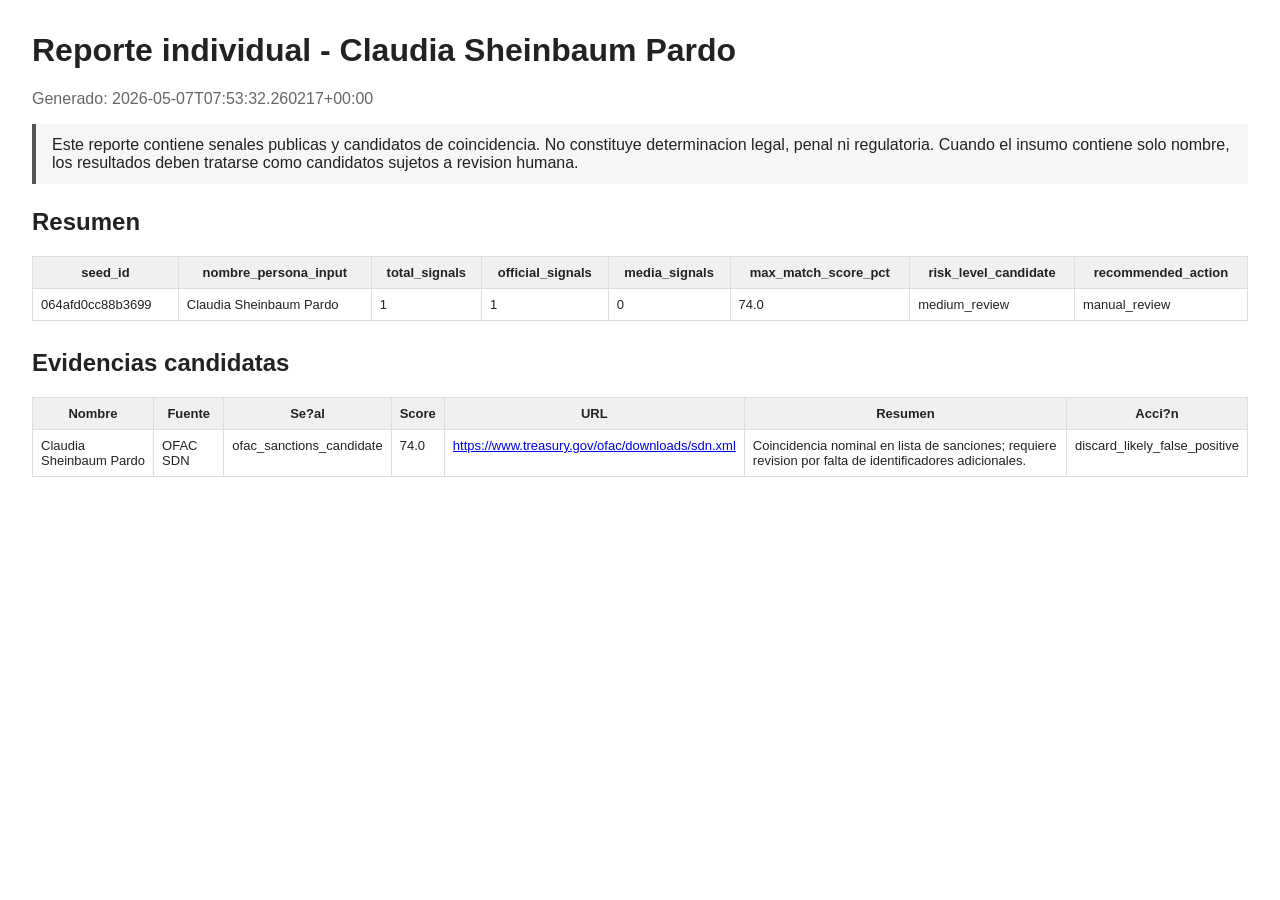
<file: notebooks/reports/064afd0cc88b3699_report.html>
<!doctype html>
<html lang="es"><head><meta charset="utf-8"><title>Reporte individual - Claudia Sheinbaum Pardo</title>
<style>body{font-family:Arial,sans-serif;margin:32px;color:#222}table{border-collapse:collapse;width:100%;font-size:13px;margin:12px 0 28px}th,td{border:1px solid #ddd;padding:8px;vertical-align:top}th{background:#f0f0f0}.disclaimer{border-left:4px solid #555;background:#f6f6f6;padding:12px 16px;margin:16px 0 24px}.muted{color:#666}</style></head>
<body><h1>Reporte individual - Claudia Sheinbaum Pardo</h1><p class="muted">Generado: 2026-05-07T07:53:32.260217+00:00</p><div class="disclaimer">Este reporte contiene senales publicas y candidatos de coincidencia. No constituye determinacion legal, penal ni regulatoria. Cuando el insumo contiene solo nombre, los resultados deben tratarse como candidatos sujetos a revision humana.</div>
<h2>Resumen</h2><table><thead><tr><th>seed_id</th><th>nombre_persona_input</th><th>total_signals</th><th>official_signals</th><th>media_signals</th><th>max_match_score_pct</th><th>risk_level_candidate</th><th>recommended_action</th></tr></thead><tbody><tr><td>064afd0cc88b3699</td><td>Claudia Sheinbaum Pardo</td><td>1</td><td>1</td><td>0</td><td>74.0</td><td>medium_review</td><td>manual_review</td></tr></tbody></table>
<h2>Evidencias candidatas</h2><table><thead><tr><th>Nombre</th><th>Fuente</th><th>Se?al</th><th>Score</th><th>URL</th><th>Resumen</th><th>Acci?n</th></tr></thead><tbody><tr><td>Claudia Sheinbaum Pardo</td><td>OFAC SDN</td><td>ofac_sanctions_candidate</td><td>74.0</td><td><a href="https://www.treasury.gov/ofac/downloads/sdn.xml">https://www.treasury.gov/ofac/downloads/sdn.xml</a></td><td>Coincidencia nominal en lista de sanciones; requiere revision por falta de identificadores adicionales.</td><td>discard_likely_false_positive</td></tr></tbody></table></body></html>
</file>
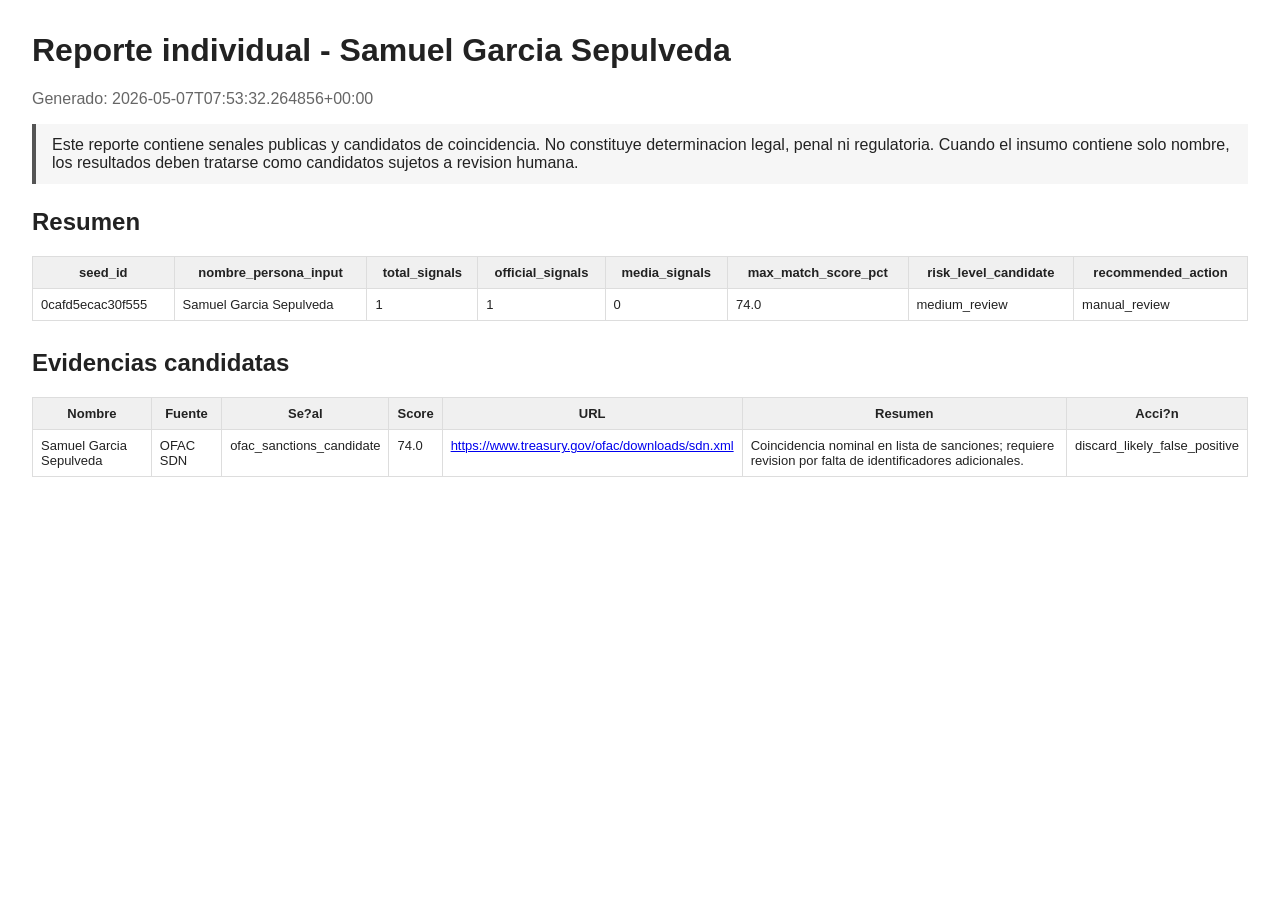
<file: notebooks/reports/0cafd5ecac30f555_report.html>
<!doctype html>
<html lang="es"><head><meta charset="utf-8"><title>Reporte individual - Samuel Garcia Sepulveda</title>
<style>body{font-family:Arial,sans-serif;margin:32px;color:#222}table{border-collapse:collapse;width:100%;font-size:13px;margin:12px 0 28px}th,td{border:1px solid #ddd;padding:8px;vertical-align:top}th{background:#f0f0f0}.disclaimer{border-left:4px solid #555;background:#f6f6f6;padding:12px 16px;margin:16px 0 24px}.muted{color:#666}</style></head>
<body><h1>Reporte individual - Samuel Garcia Sepulveda</h1><p class="muted">Generado: 2026-05-07T07:53:32.264856+00:00</p><div class="disclaimer">Este reporte contiene senales publicas y candidatos de coincidencia. No constituye determinacion legal, penal ni regulatoria. Cuando el insumo contiene solo nombre, los resultados deben tratarse como candidatos sujetos a revision humana.</div>
<h2>Resumen</h2><table><thead><tr><th>seed_id</th><th>nombre_persona_input</th><th>total_signals</th><th>official_signals</th><th>media_signals</th><th>max_match_score_pct</th><th>risk_level_candidate</th><th>recommended_action</th></tr></thead><tbody><tr><td>0cafd5ecac30f555</td><td>Samuel Garcia Sepulveda</td><td>1</td><td>1</td><td>0</td><td>74.0</td><td>medium_review</td><td>manual_review</td></tr></tbody></table>
<h2>Evidencias candidatas</h2><table><thead><tr><th>Nombre</th><th>Fuente</th><th>Se?al</th><th>Score</th><th>URL</th><th>Resumen</th><th>Acci?n</th></tr></thead><tbody><tr><td>Samuel Garcia Sepulveda</td><td>OFAC SDN</td><td>ofac_sanctions_candidate</td><td>74.0</td><td><a href="https://www.treasury.gov/ofac/downloads/sdn.xml">https://www.treasury.gov/ofac/downloads/sdn.xml</a></td><td>Coincidencia nominal en lista de sanciones; requiere revision por falta de identificadores adicionales.</td><td>discard_likely_false_positive</td></tr></tbody></table></body></html>
</file>
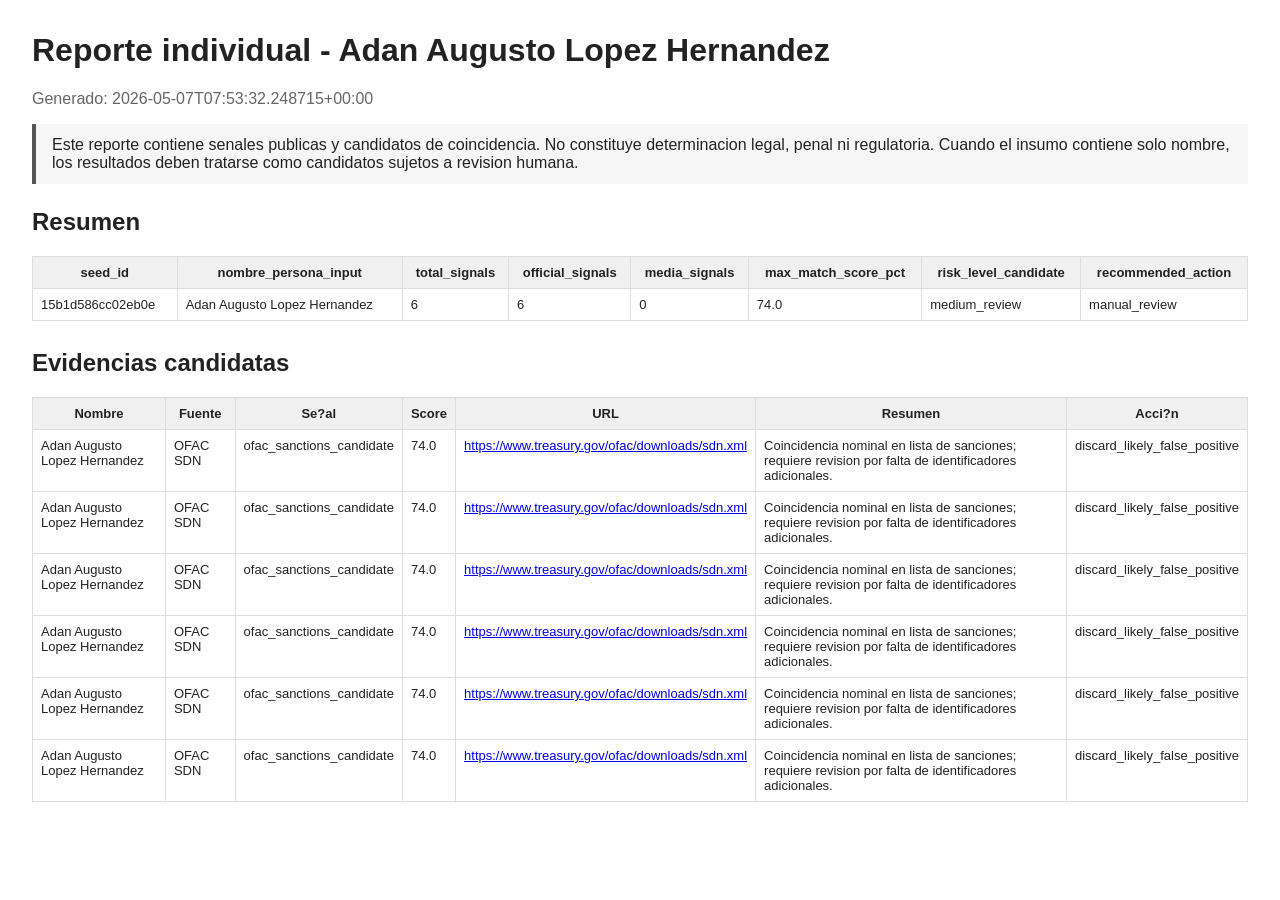
<file: notebooks/reports/15b1d586cc02eb0e_report.html>
<!doctype html>
<html lang="es"><head><meta charset="utf-8"><title>Reporte individual - Adan Augusto Lopez Hernandez</title>
<style>body{font-family:Arial,sans-serif;margin:32px;color:#222}table{border-collapse:collapse;width:100%;font-size:13px;margin:12px 0 28px}th,td{border:1px solid #ddd;padding:8px;vertical-align:top}th{background:#f0f0f0}.disclaimer{border-left:4px solid #555;background:#f6f6f6;padding:12px 16px;margin:16px 0 24px}.muted{color:#666}</style></head>
<body><h1>Reporte individual - Adan Augusto Lopez Hernandez</h1><p class="muted">Generado: 2026-05-07T07:53:32.248715+00:00</p><div class="disclaimer">Este reporte contiene senales publicas y candidatos de coincidencia. No constituye determinacion legal, penal ni regulatoria. Cuando el insumo contiene solo nombre, los resultados deben tratarse como candidatos sujetos a revision humana.</div>
<h2>Resumen</h2><table><thead><tr><th>seed_id</th><th>nombre_persona_input</th><th>total_signals</th><th>official_signals</th><th>media_signals</th><th>max_match_score_pct</th><th>risk_level_candidate</th><th>recommended_action</th></tr></thead><tbody><tr><td>15b1d586cc02eb0e</td><td>Adan Augusto Lopez Hernandez</td><td>6</td><td>6</td><td>0</td><td>74.0</td><td>medium_review</td><td>manual_review</td></tr></tbody></table>
<h2>Evidencias candidatas</h2><table><thead><tr><th>Nombre</th><th>Fuente</th><th>Se?al</th><th>Score</th><th>URL</th><th>Resumen</th><th>Acci?n</th></tr></thead><tbody><tr><td>Adan Augusto Lopez Hernandez</td><td>OFAC SDN</td><td>ofac_sanctions_candidate</td><td>74.0</td><td><a href="https://www.treasury.gov/ofac/downloads/sdn.xml">https://www.treasury.gov/ofac/downloads/sdn.xml</a></td><td>Coincidencia nominal en lista de sanciones; requiere revision por falta de identificadores adicionales.</td><td>discard_likely_false_positive</td></tr><tr><td>Adan Augusto Lopez Hernandez</td><td>OFAC SDN</td><td>ofac_sanctions_candidate</td><td>74.0</td><td><a href="https://www.treasury.gov/ofac/downloads/sdn.xml">https://www.treasury.gov/ofac/downloads/sdn.xml</a></td><td>Coincidencia nominal en lista de sanciones; requiere revision por falta de identificadores adicionales.</td><td>discard_likely_false_positive</td></tr><tr><td>Adan Augusto Lopez Hernandez</td><td>OFAC SDN</td><td>ofac_sanctions_candidate</td><td>74.0</td><td><a href="https://www.treasury.gov/ofac/downloads/sdn.xml">https://www.treasury.gov/ofac/downloads/sdn.xml</a></td><td>Coincidencia nominal en lista de sanciones; requiere revision por falta de identificadores adicionales.</td><td>discard_likely_false_positive</td></tr><tr><td>Adan Augusto Lopez Hernandez</td><td>OFAC SDN</td><td>ofac_sanctions_candidate</td><td>74.0</td><td><a href="https://www.treasury.gov/ofac/downloads/sdn.xml">https://www.treasury.gov/ofac/downloads/sdn.xml</a></td><td>Coincidencia nominal en lista de sanciones; requiere revision por falta de identificadores adicionales.</td><td>discard_likely_false_positive</td></tr><tr><td>Adan Augusto Lopez Hernandez</td><td>OFAC SDN</td><td>ofac_sanctions_candidate</td><td>74.0</td><td><a href="https://www.treasury.gov/ofac/downloads/sdn.xml">https://www.treasury.gov/ofac/downloads/sdn.xml</a></td><td>Coincidencia nominal en lista de sanciones; requiere revision por falta de identificadores adicionales.</td><td>discard_likely_false_positive</td></tr><tr><td>Adan Augusto Lopez Hernandez</td><td>OFAC SDN</td><td>ofac_sanctions_candidate</td><td>74.0</td><td><a href="https://www.treasury.gov/ofac/downloads/sdn.xml">https://www.treasury.gov/ofac/downloads/sdn.xml</a></td><td>Coincidencia nominal en lista de sanciones; requiere revision por falta de identificadores adicionales.</td><td>discard_likely_false_positive</td></tr></tbody></table></body></html>
</file>
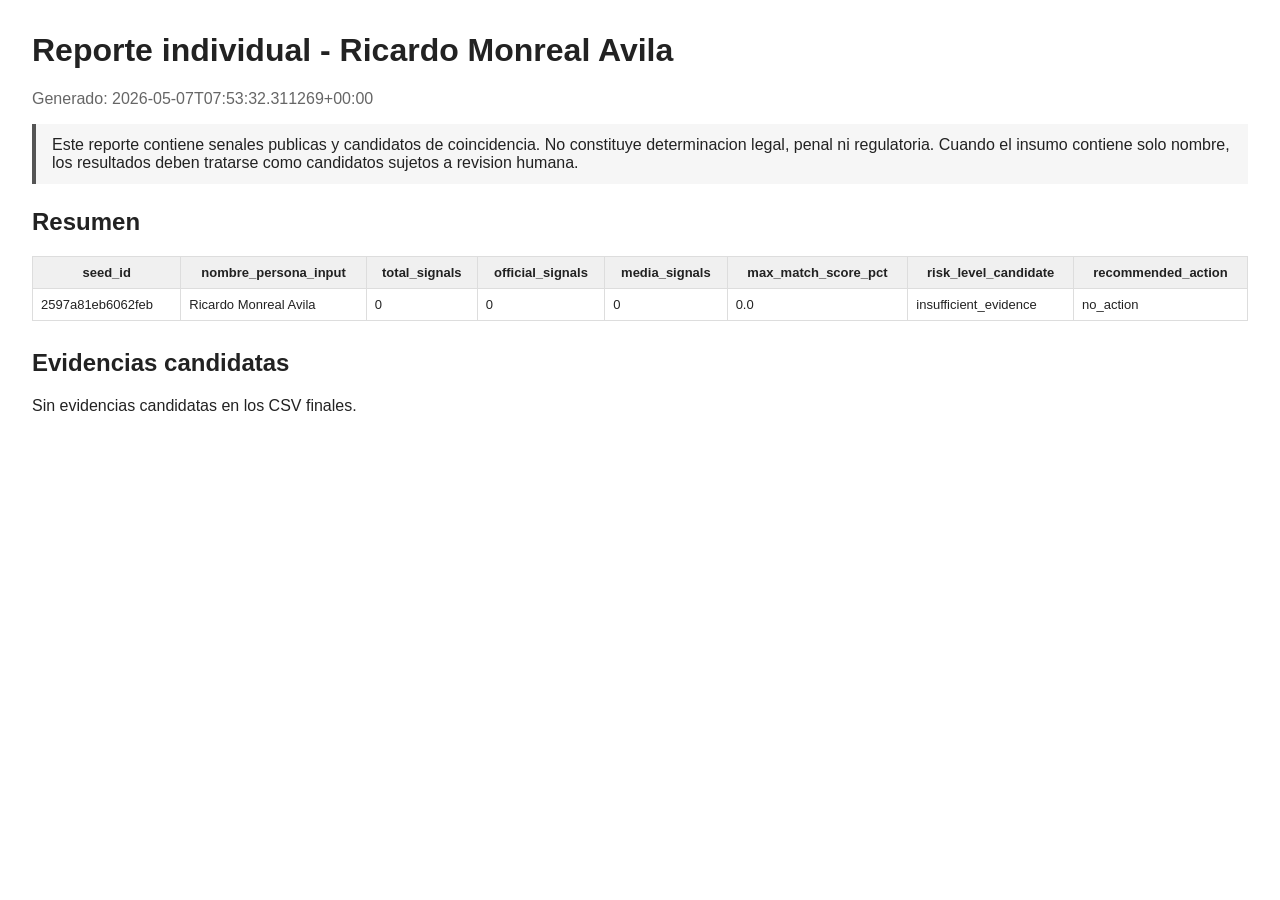
<file: notebooks/reports/2597a81eb6062feb_report.html>
<!doctype html>
<html lang="es"><head><meta charset="utf-8"><title>Reporte individual - Ricardo Monreal Avila</title>
<style>body{font-family:Arial,sans-serif;margin:32px;color:#222}table{border-collapse:collapse;width:100%;font-size:13px;margin:12px 0 28px}th,td{border:1px solid #ddd;padding:8px;vertical-align:top}th{background:#f0f0f0}.disclaimer{border-left:4px solid #555;background:#f6f6f6;padding:12px 16px;margin:16px 0 24px}.muted{color:#666}</style></head>
<body><h1>Reporte individual - Ricardo Monreal Avila</h1><p class="muted">Generado: 2026-05-07T07:53:32.311269+00:00</p><div class="disclaimer">Este reporte contiene senales publicas y candidatos de coincidencia. No constituye determinacion legal, penal ni regulatoria. Cuando el insumo contiene solo nombre, los resultados deben tratarse como candidatos sujetos a revision humana.</div>
<h2>Resumen</h2><table><thead><tr><th>seed_id</th><th>nombre_persona_input</th><th>total_signals</th><th>official_signals</th><th>media_signals</th><th>max_match_score_pct</th><th>risk_level_candidate</th><th>recommended_action</th></tr></thead><tbody><tr><td>2597a81eb6062feb</td><td>Ricardo Monreal Avila</td><td>0</td><td>0</td><td>0</td><td>0.0</td><td>insufficient_evidence</td><td>no_action</td></tr></tbody></table>
<h2>Evidencias candidatas</h2><p>Sin evidencias candidatas en los CSV finales.</p></body></html>
</file>
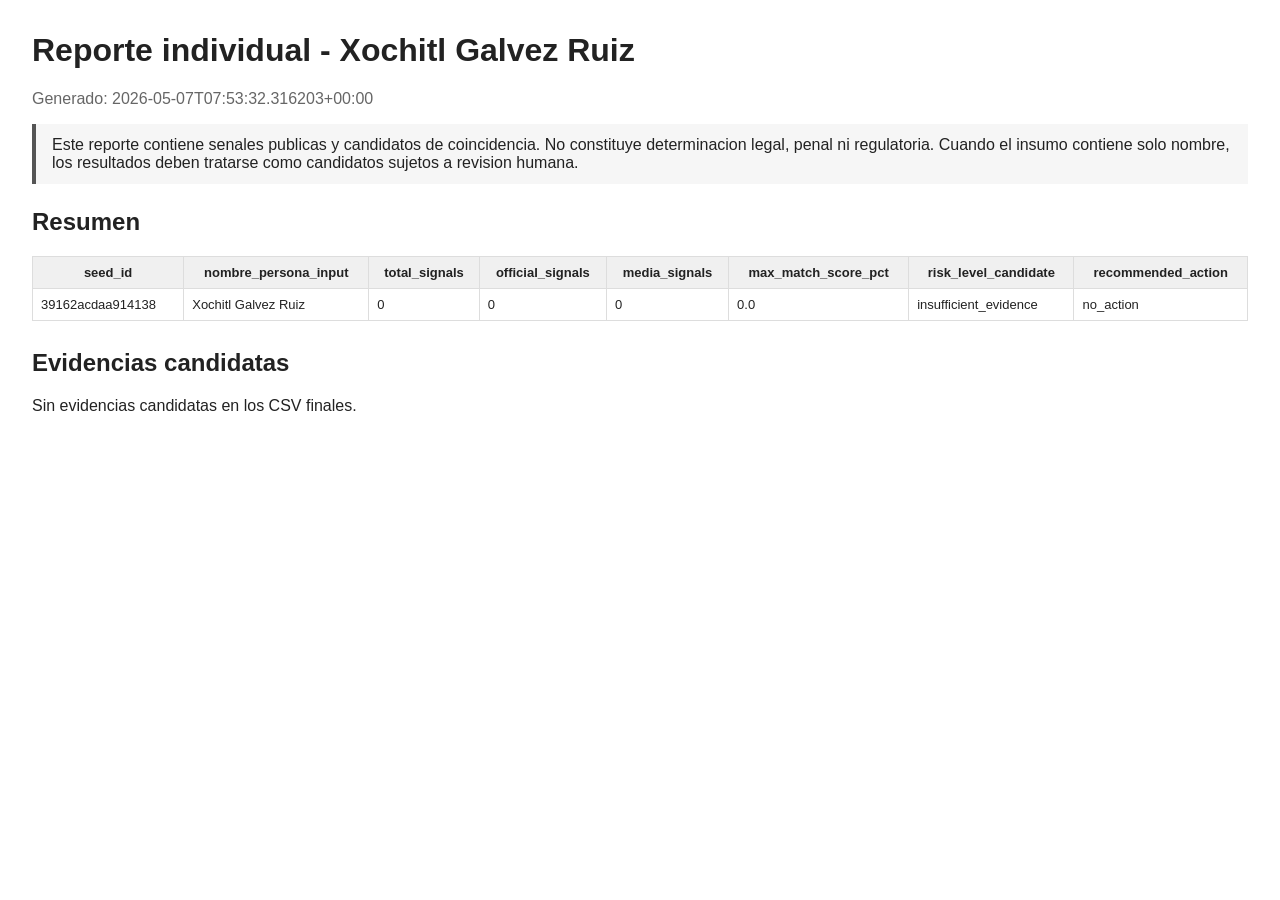
<file: notebooks/reports/39162acdaa914138_report.html>
<!doctype html>
<html lang="es"><head><meta charset="utf-8"><title>Reporte individual - Xochitl Galvez Ruiz</title>
<style>body{font-family:Arial,sans-serif;margin:32px;color:#222}table{border-collapse:collapse;width:100%;font-size:13px;margin:12px 0 28px}th,td{border:1px solid #ddd;padding:8px;vertical-align:top}th{background:#f0f0f0}.disclaimer{border-left:4px solid #555;background:#f6f6f6;padding:12px 16px;margin:16px 0 24px}.muted{color:#666}</style></head>
<body><h1>Reporte individual - Xochitl Galvez Ruiz</h1><p class="muted">Generado: 2026-05-07T07:53:32.316203+00:00</p><div class="disclaimer">Este reporte contiene senales publicas y candidatos de coincidencia. No constituye determinacion legal, penal ni regulatoria. Cuando el insumo contiene solo nombre, los resultados deben tratarse como candidatos sujetos a revision humana.</div>
<h2>Resumen</h2><table><thead><tr><th>seed_id</th><th>nombre_persona_input</th><th>total_signals</th><th>official_signals</th><th>media_signals</th><th>max_match_score_pct</th><th>risk_level_candidate</th><th>recommended_action</th></tr></thead><tbody><tr><td>39162acdaa914138</td><td>Xochitl Galvez Ruiz</td><td>0</td><td>0</td><td>0</td><td>0.0</td><td>insufficient_evidence</td><td>no_action</td></tr></tbody></table>
<h2>Evidencias candidatas</h2><p>Sin evidencias candidatas en los CSV finales.</p></body></html>
</file>
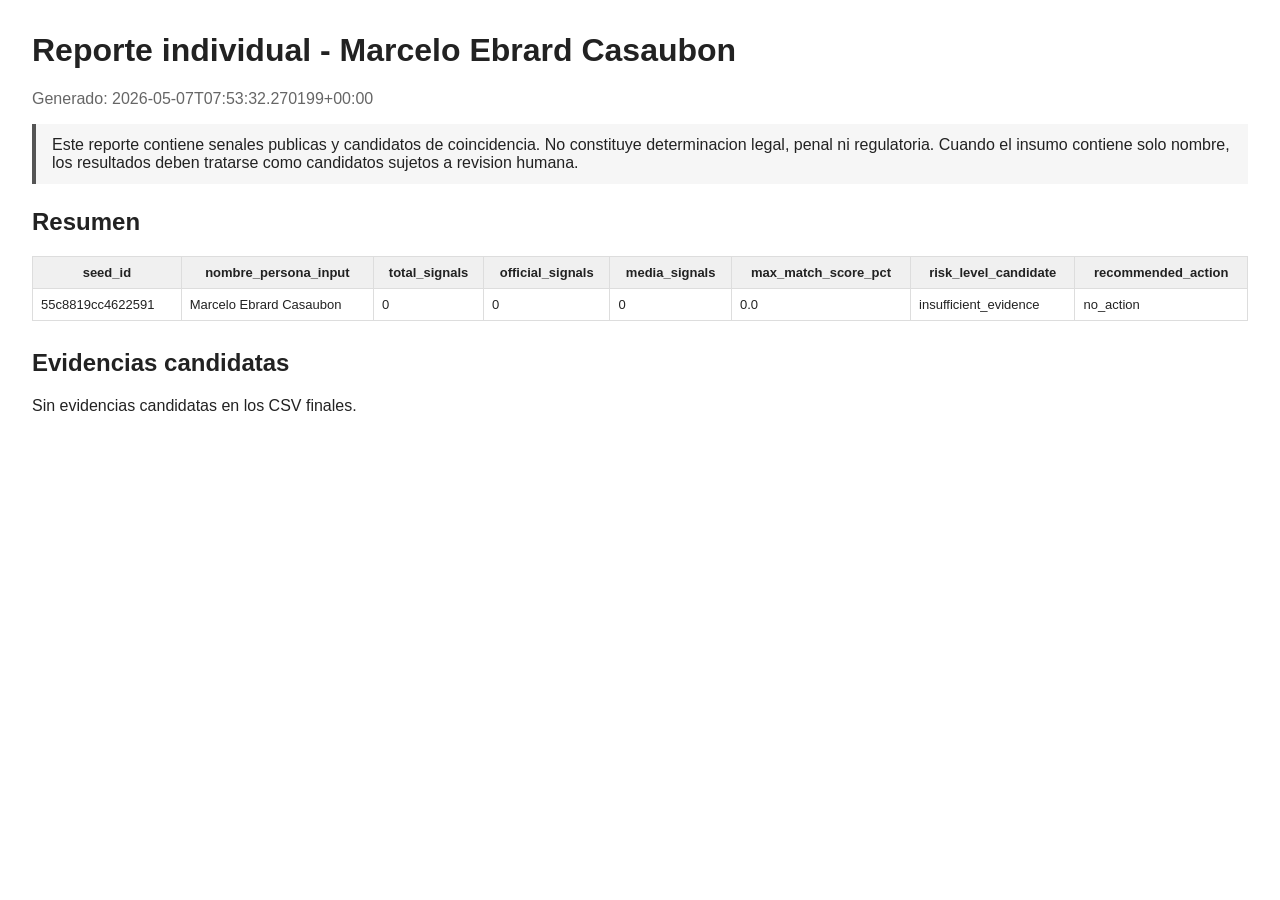
<file: notebooks/reports/55c8819cc4622591_report.html>
<!doctype html>
<html lang="es"><head><meta charset="utf-8"><title>Reporte individual - Marcelo Ebrard Casaubon</title>
<style>body{font-family:Arial,sans-serif;margin:32px;color:#222}table{border-collapse:collapse;width:100%;font-size:13px;margin:12px 0 28px}th,td{border:1px solid #ddd;padding:8px;vertical-align:top}th{background:#f0f0f0}.disclaimer{border-left:4px solid #555;background:#f6f6f6;padding:12px 16px;margin:16px 0 24px}.muted{color:#666}</style></head>
<body><h1>Reporte individual - Marcelo Ebrard Casaubon</h1><p class="muted">Generado: 2026-05-07T07:53:32.270199+00:00</p><div class="disclaimer">Este reporte contiene senales publicas y candidatos de coincidencia. No constituye determinacion legal, penal ni regulatoria. Cuando el insumo contiene solo nombre, los resultados deben tratarse como candidatos sujetos a revision humana.</div>
<h2>Resumen</h2><table><thead><tr><th>seed_id</th><th>nombre_persona_input</th><th>total_signals</th><th>official_signals</th><th>media_signals</th><th>max_match_score_pct</th><th>risk_level_candidate</th><th>recommended_action</th></tr></thead><tbody><tr><td>55c8819cc4622591</td><td>Marcelo Ebrard Casaubon</td><td>0</td><td>0</td><td>0</td><td>0.0</td><td>insufficient_evidence</td><td>no_action</td></tr></tbody></table>
<h2>Evidencias candidatas</h2><p>Sin evidencias candidatas en los CSV finales.</p></body></html>
</file>
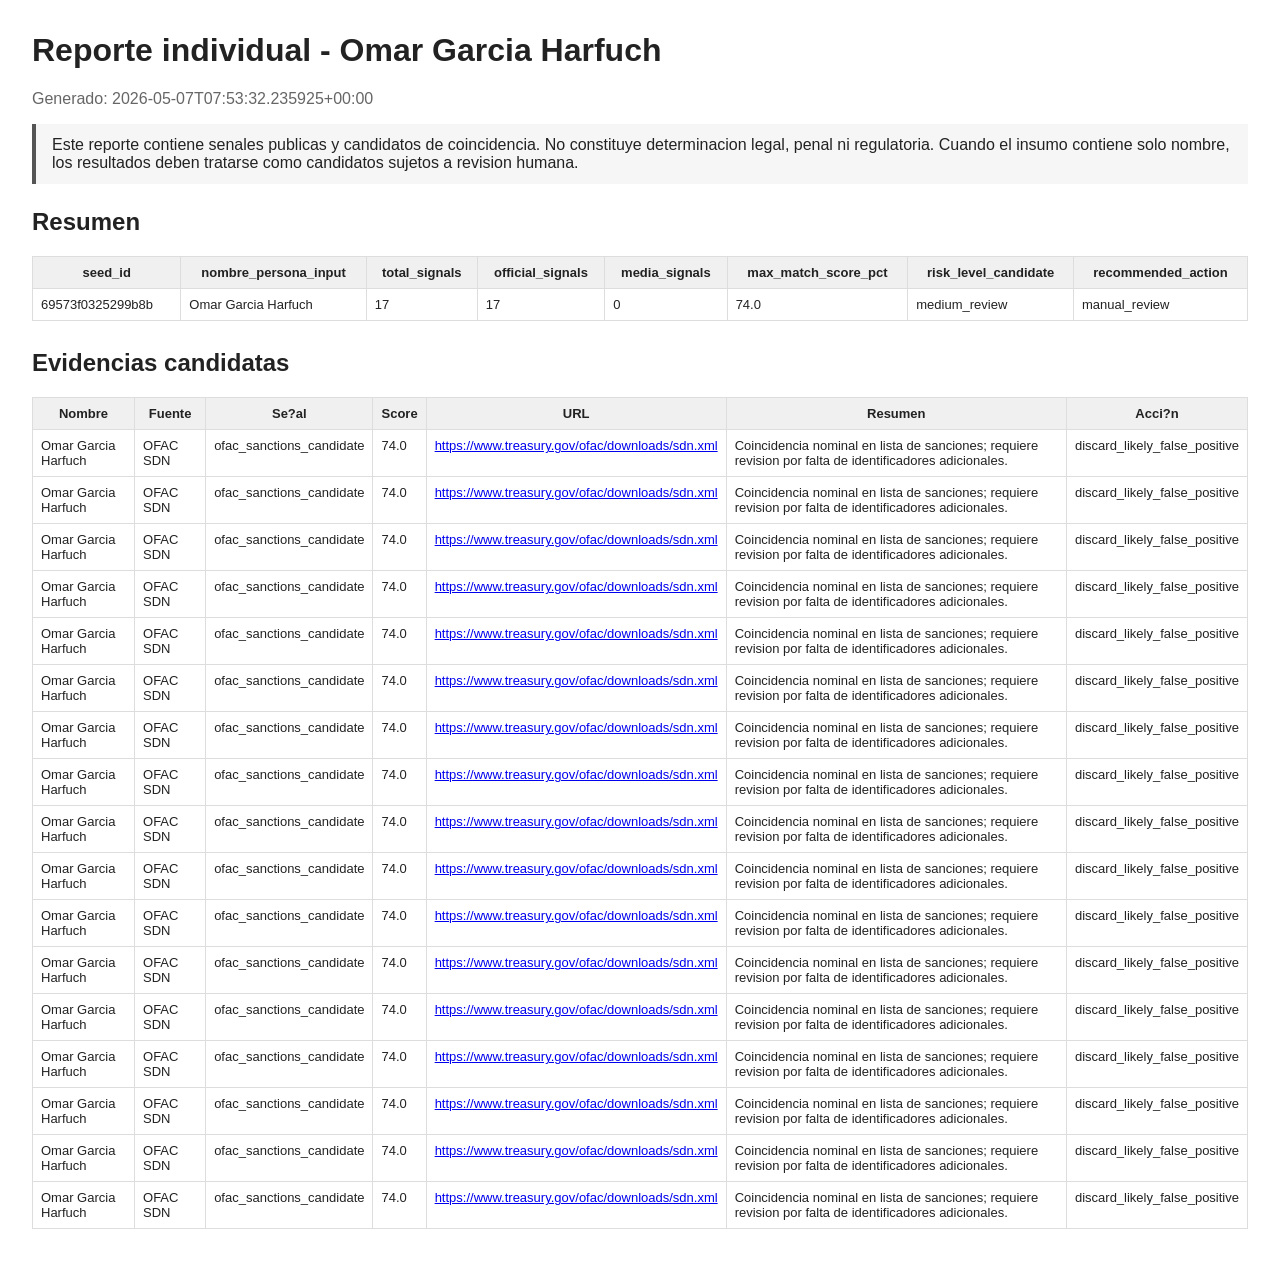
<file: notebooks/reports/69573f0325299b8b_report.html>
<!doctype html>
<html lang="es"><head><meta charset="utf-8"><title>Reporte individual - Omar Garcia Harfuch</title>
<style>body{font-family:Arial,sans-serif;margin:32px;color:#222}table{border-collapse:collapse;width:100%;font-size:13px;margin:12px 0 28px}th,td{border:1px solid #ddd;padding:8px;vertical-align:top}th{background:#f0f0f0}.disclaimer{border-left:4px solid #555;background:#f6f6f6;padding:12px 16px;margin:16px 0 24px}.muted{color:#666}</style></head>
<body><h1>Reporte individual - Omar Garcia Harfuch</h1><p class="muted">Generado: 2026-05-07T07:53:32.235925+00:00</p><div class="disclaimer">Este reporte contiene senales publicas y candidatos de coincidencia. No constituye determinacion legal, penal ni regulatoria. Cuando el insumo contiene solo nombre, los resultados deben tratarse como candidatos sujetos a revision humana.</div>
<h2>Resumen</h2><table><thead><tr><th>seed_id</th><th>nombre_persona_input</th><th>total_signals</th><th>official_signals</th><th>media_signals</th><th>max_match_score_pct</th><th>risk_level_candidate</th><th>recommended_action</th></tr></thead><tbody><tr><td>69573f0325299b8b</td><td>Omar Garcia Harfuch</td><td>17</td><td>17</td><td>0</td><td>74.0</td><td>medium_review</td><td>manual_review</td></tr></tbody></table>
<h2>Evidencias candidatas</h2><table><thead><tr><th>Nombre</th><th>Fuente</th><th>Se?al</th><th>Score</th><th>URL</th><th>Resumen</th><th>Acci?n</th></tr></thead><tbody><tr><td>Omar Garcia Harfuch</td><td>OFAC SDN</td><td>ofac_sanctions_candidate</td><td>74.0</td><td><a href="https://www.treasury.gov/ofac/downloads/sdn.xml">https://www.treasury.gov/ofac/downloads/sdn.xml</a></td><td>Coincidencia nominal en lista de sanciones; requiere revision por falta de identificadores adicionales.</td><td>discard_likely_false_positive</td></tr><tr><td>Omar Garcia Harfuch</td><td>OFAC SDN</td><td>ofac_sanctions_candidate</td><td>74.0</td><td><a href="https://www.treasury.gov/ofac/downloads/sdn.xml">https://www.treasury.gov/ofac/downloads/sdn.xml</a></td><td>Coincidencia nominal en lista de sanciones; requiere revision por falta de identificadores adicionales.</td><td>discard_likely_false_positive</td></tr><tr><td>Omar Garcia Harfuch</td><td>OFAC SDN</td><td>ofac_sanctions_candidate</td><td>74.0</td><td><a href="https://www.treasury.gov/ofac/downloads/sdn.xml">https://www.treasury.gov/ofac/downloads/sdn.xml</a></td><td>Coincidencia nominal en lista de sanciones; requiere revision por falta de identificadores adicionales.</td><td>discard_likely_false_positive</td></tr><tr><td>Omar Garcia Harfuch</td><td>OFAC SDN</td><td>ofac_sanctions_candidate</td><td>74.0</td><td><a href="https://www.treasury.gov/ofac/downloads/sdn.xml">https://www.treasury.gov/ofac/downloads/sdn.xml</a></td><td>Coincidencia nominal en lista de sanciones; requiere revision por falta de identificadores adicionales.</td><td>discard_likely_false_positive</td></tr><tr><td>Omar Garcia Harfuch</td><td>OFAC SDN</td><td>ofac_sanctions_candidate</td><td>74.0</td><td><a href="https://www.treasury.gov/ofac/downloads/sdn.xml">https://www.treasury.gov/ofac/downloads/sdn.xml</a></td><td>Coincidencia nominal en lista de sanciones; requiere revision por falta de identificadores adicionales.</td><td>discard_likely_false_positive</td></tr><tr><td>Omar Garcia Harfuch</td><td>OFAC SDN</td><td>ofac_sanctions_candidate</td><td>74.0</td><td><a href="https://www.treasury.gov/ofac/downloads/sdn.xml">https://www.treasury.gov/ofac/downloads/sdn.xml</a></td><td>Coincidencia nominal en lista de sanciones; requiere revision por falta de identificadores adicionales.</td><td>discard_likely_false_positive</td></tr><tr><td>Omar Garcia Harfuch</td><td>OFAC SDN</td><td>ofac_sanctions_candidate</td><td>74.0</td><td><a href="https://www.treasury.gov/ofac/downloads/sdn.xml">https://www.treasury.gov/ofac/downloads/sdn.xml</a></td><td>Coincidencia nominal en lista de sanciones; requiere revision por falta de identificadores adicionales.</td><td>discard_likely_false_positive</td></tr><tr><td>Omar Garcia Harfuch</td><td>OFAC SDN</td><td>ofac_sanctions_candidate</td><td>74.0</td><td><a href="https://www.treasury.gov/ofac/downloads/sdn.xml">https://www.treasury.gov/ofac/downloads/sdn.xml</a></td><td>Coincidencia nominal en lista de sanciones; requiere revision por falta de identificadores adicionales.</td><td>discard_likely_false_positive</td></tr><tr><td>Omar Garcia Harfuch</td><td>OFAC SDN</td><td>ofac_sanctions_candidate</td><td>74.0</td><td><a href="https://www.treasury.gov/ofac/downloads/sdn.xml">https://www.treasury.gov/ofac/downloads/sdn.xml</a></td><td>Coincidencia nominal en lista de sanciones; requiere revision por falta de identificadores adicionales.</td><td>discard_likely_false_positive</td></tr><tr><td>Omar Garcia Harfuch</td><td>OFAC SDN</td><td>ofac_sanctions_candidate</td><td>74.0</td><td><a href="https://www.treasury.gov/ofac/downloads/sdn.xml">https://www.treasury.gov/ofac/downloads/sdn.xml</a></td><td>Coincidencia nominal en lista de sanciones; requiere revision por falta de identificadores adicionales.</td><td>discard_likely_false_positive</td></tr><tr><td>Omar Garcia Harfuch</td><td>OFAC SDN</td><td>ofac_sanctions_candidate</td><td>74.0</td><td><a href="https://www.treasury.gov/ofac/downloads/sdn.xml">https://www.treasury.gov/ofac/downloads/sdn.xml</a></td><td>Coincidencia nominal en lista de sanciones; requiere revision por falta de identificadores adicionales.</td><td>discard_likely_false_positive</td></tr><tr><td>Omar Garcia Harfuch</td><td>OFAC SDN</td><td>ofac_sanctions_candidate</td><td>74.0</td><td><a href="https://www.treasury.gov/ofac/downloads/sdn.xml">https://www.treasury.gov/ofac/downloads/sdn.xml</a></td><td>Coincidencia nominal en lista de sanciones; requiere revision por falta de identificadores adicionales.</td><td>discard_likely_false_positive</td></tr><tr><td>Omar Garcia Harfuch</td><td>OFAC SDN</td><td>ofac_sanctions_candidate</td><td>74.0</td><td><a href="https://www.treasury.gov/ofac/downloads/sdn.xml">https://www.treasury.gov/ofac/downloads/sdn.xml</a></td><td>Coincidencia nominal en lista de sanciones; requiere revision por falta de identificadores adicionales.</td><td>discard_likely_false_positive</td></tr><tr><td>Omar Garcia Harfuch</td><td>OFAC SDN</td><td>ofac_sanctions_candidate</td><td>74.0</td><td><a href="https://www.treasury.gov/ofac/downloads/sdn.xml">https://www.treasury.gov/ofac/downloads/sdn.xml</a></td><td>Coincidencia nominal en lista de sanciones; requiere revision por falta de identificadores adicionales.</td><td>discard_likely_false_positive</td></tr><tr><td>Omar Garcia Harfuch</td><td>OFAC SDN</td><td>ofac_sanctions_candidate</td><td>74.0</td><td><a href="https://www.treasury.gov/ofac/downloads/sdn.xml">https://www.treasury.gov/ofac/downloads/sdn.xml</a></td><td>Coincidencia nominal en lista de sanciones; requiere revision por falta de identificadores adicionales.</td><td>discard_likely_false_positive</td></tr><tr><td>Omar Garcia Harfuch</td><td>OFAC SDN</td><td>ofac_sanctions_candidate</td><td>74.0</td><td><a href="https://www.treasury.gov/ofac/downloads/sdn.xml">https://www.treasury.gov/ofac/downloads/sdn.xml</a></td><td>Coincidencia nominal en lista de sanciones; requiere revision por falta de identificadores adicionales.</td><td>discard_likely_false_positive</td></tr><tr><td>Omar Garcia Harfuch</td><td>OFAC SDN</td><td>ofac_sanctions_candidate</td><td>74.0</td><td><a href="https://www.treasury.gov/ofac/downloads/sdn.xml">https://www.treasury.gov/ofac/downloads/sdn.xml</a></td><td>Coincidencia nominal en lista de sanciones; requiere revision por falta de identificadores adicionales.</td><td>discard_likely_false_positive</td></tr></tbody></table></body></html>
</file>
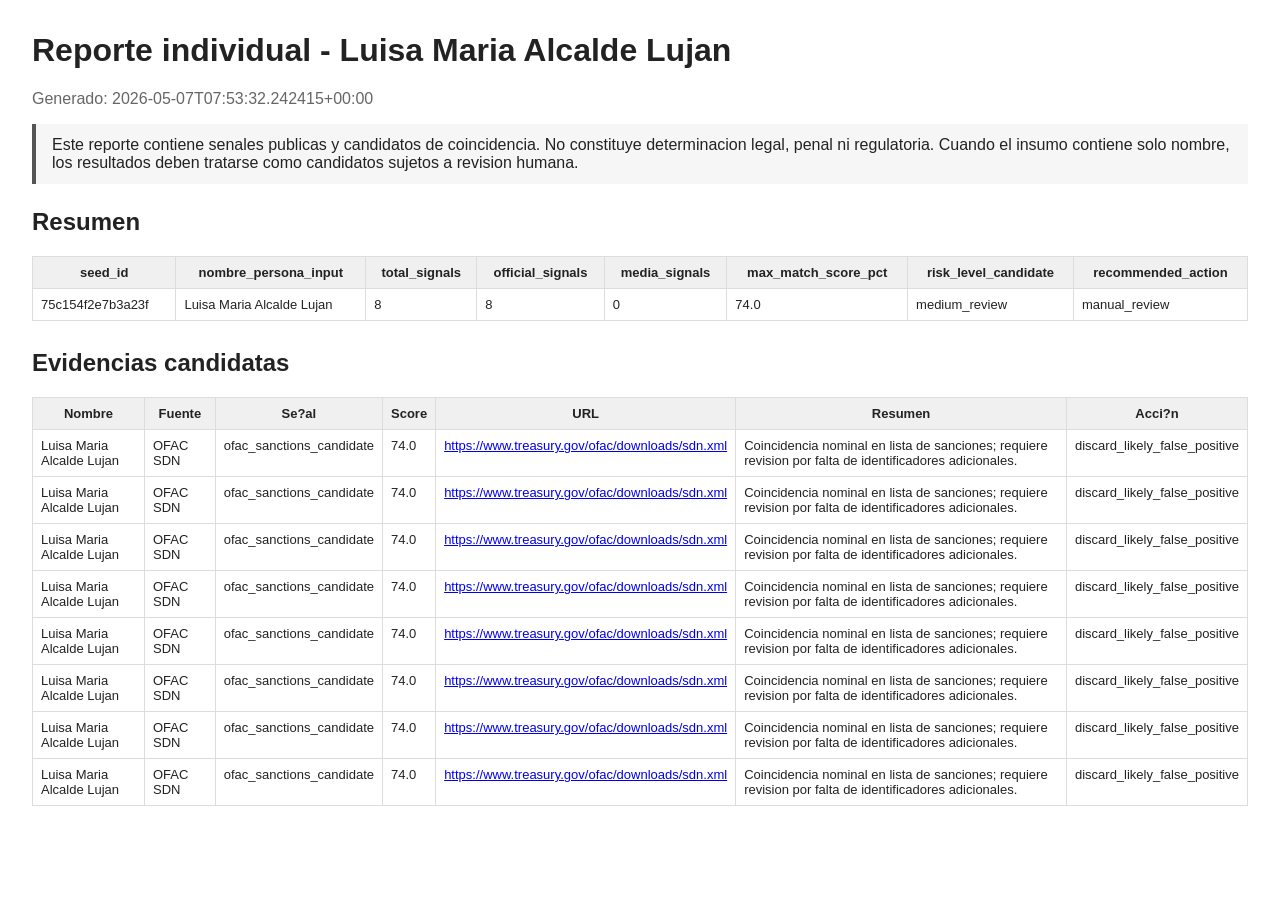
<file: notebooks/reports/75c154f2e7b3a23f_report.html>
<!doctype html>
<html lang="es"><head><meta charset="utf-8"><title>Reporte individual - Luisa Maria Alcalde Lujan</title>
<style>body{font-family:Arial,sans-serif;margin:32px;color:#222}table{border-collapse:collapse;width:100%;font-size:13px;margin:12px 0 28px}th,td{border:1px solid #ddd;padding:8px;vertical-align:top}th{background:#f0f0f0}.disclaimer{border-left:4px solid #555;background:#f6f6f6;padding:12px 16px;margin:16px 0 24px}.muted{color:#666}</style></head>
<body><h1>Reporte individual - Luisa Maria Alcalde Lujan</h1><p class="muted">Generado: 2026-05-07T07:53:32.242415+00:00</p><div class="disclaimer">Este reporte contiene senales publicas y candidatos de coincidencia. No constituye determinacion legal, penal ni regulatoria. Cuando el insumo contiene solo nombre, los resultados deben tratarse como candidatos sujetos a revision humana.</div>
<h2>Resumen</h2><table><thead><tr><th>seed_id</th><th>nombre_persona_input</th><th>total_signals</th><th>official_signals</th><th>media_signals</th><th>max_match_score_pct</th><th>risk_level_candidate</th><th>recommended_action</th></tr></thead><tbody><tr><td>75c154f2e7b3a23f</td><td>Luisa Maria Alcalde Lujan</td><td>8</td><td>8</td><td>0</td><td>74.0</td><td>medium_review</td><td>manual_review</td></tr></tbody></table>
<h2>Evidencias candidatas</h2><table><thead><tr><th>Nombre</th><th>Fuente</th><th>Se?al</th><th>Score</th><th>URL</th><th>Resumen</th><th>Acci?n</th></tr></thead><tbody><tr><td>Luisa Maria Alcalde Lujan</td><td>OFAC SDN</td><td>ofac_sanctions_candidate</td><td>74.0</td><td><a href="https://www.treasury.gov/ofac/downloads/sdn.xml">https://www.treasury.gov/ofac/downloads/sdn.xml</a></td><td>Coincidencia nominal en lista de sanciones; requiere revision por falta de identificadores adicionales.</td><td>discard_likely_false_positive</td></tr><tr><td>Luisa Maria Alcalde Lujan</td><td>OFAC SDN</td><td>ofac_sanctions_candidate</td><td>74.0</td><td><a href="https://www.treasury.gov/ofac/downloads/sdn.xml">https://www.treasury.gov/ofac/downloads/sdn.xml</a></td><td>Coincidencia nominal en lista de sanciones; requiere revision por falta de identificadores adicionales.</td><td>discard_likely_false_positive</td></tr><tr><td>Luisa Maria Alcalde Lujan</td><td>OFAC SDN</td><td>ofac_sanctions_candidate</td><td>74.0</td><td><a href="https://www.treasury.gov/ofac/downloads/sdn.xml">https://www.treasury.gov/ofac/downloads/sdn.xml</a></td><td>Coincidencia nominal en lista de sanciones; requiere revision por falta de identificadores adicionales.</td><td>discard_likely_false_positive</td></tr><tr><td>Luisa Maria Alcalde Lujan</td><td>OFAC SDN</td><td>ofac_sanctions_candidate</td><td>74.0</td><td><a href="https://www.treasury.gov/ofac/downloads/sdn.xml">https://www.treasury.gov/ofac/downloads/sdn.xml</a></td><td>Coincidencia nominal en lista de sanciones; requiere revision por falta de identificadores adicionales.</td><td>discard_likely_false_positive</td></tr><tr><td>Luisa Maria Alcalde Lujan</td><td>OFAC SDN</td><td>ofac_sanctions_candidate</td><td>74.0</td><td><a href="https://www.treasury.gov/ofac/downloads/sdn.xml">https://www.treasury.gov/ofac/downloads/sdn.xml</a></td><td>Coincidencia nominal en lista de sanciones; requiere revision por falta de identificadores adicionales.</td><td>discard_likely_false_positive</td></tr><tr><td>Luisa Maria Alcalde Lujan</td><td>OFAC SDN</td><td>ofac_sanctions_candidate</td><td>74.0</td><td><a href="https://www.treasury.gov/ofac/downloads/sdn.xml">https://www.treasury.gov/ofac/downloads/sdn.xml</a></td><td>Coincidencia nominal en lista de sanciones; requiere revision por falta de identificadores adicionales.</td><td>discard_likely_false_positive</td></tr><tr><td>Luisa Maria Alcalde Lujan</td><td>OFAC SDN</td><td>ofac_sanctions_candidate</td><td>74.0</td><td><a href="https://www.treasury.gov/ofac/downloads/sdn.xml">https://www.treasury.gov/ofac/downloads/sdn.xml</a></td><td>Coincidencia nominal en lista de sanciones; requiere revision por falta de identificadores adicionales.</td><td>discard_likely_false_positive</td></tr><tr><td>Luisa Maria Alcalde Lujan</td><td>OFAC SDN</td><td>ofac_sanctions_candidate</td><td>74.0</td><td><a href="https://www.treasury.gov/ofac/downloads/sdn.xml">https://www.treasury.gov/ofac/downloads/sdn.xml</a></td><td>Coincidencia nominal en lista de sanciones; requiere revision por falta de identificadores adicionales.</td><td>discard_likely_false_positive</td></tr></tbody></table></body></html>
</file>
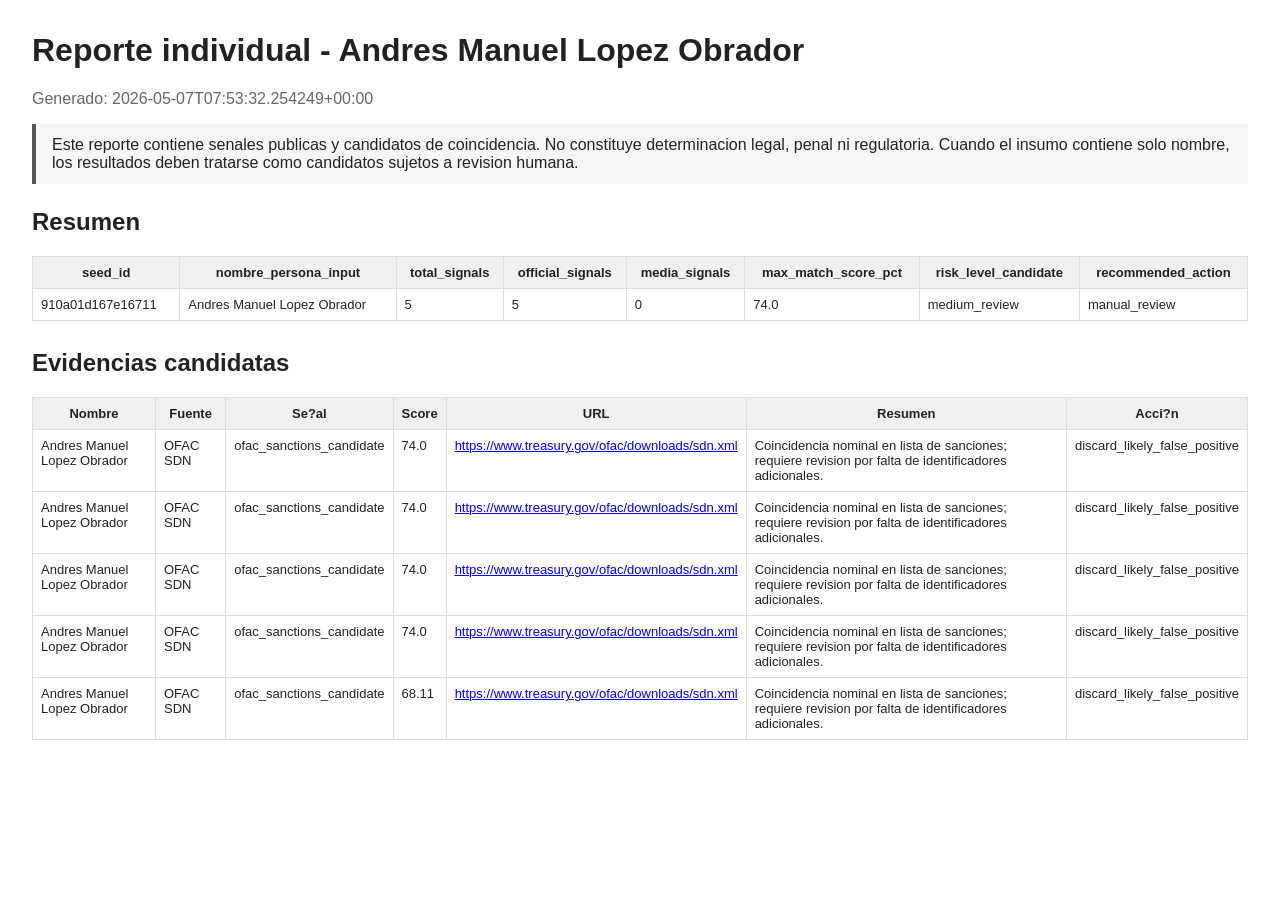
<file: notebooks/reports/910a01d167e16711_report.html>
<!doctype html>
<html lang="es"><head><meta charset="utf-8"><title>Reporte individual - Andres Manuel Lopez Obrador</title>
<style>body{font-family:Arial,sans-serif;margin:32px;color:#222}table{border-collapse:collapse;width:100%;font-size:13px;margin:12px 0 28px}th,td{border:1px solid #ddd;padding:8px;vertical-align:top}th{background:#f0f0f0}.disclaimer{border-left:4px solid #555;background:#f6f6f6;padding:12px 16px;margin:16px 0 24px}.muted{color:#666}</style></head>
<body><h1>Reporte individual - Andres Manuel Lopez Obrador</h1><p class="muted">Generado: 2026-05-07T07:53:32.254249+00:00</p><div class="disclaimer">Este reporte contiene senales publicas y candidatos de coincidencia. No constituye determinacion legal, penal ni regulatoria. Cuando el insumo contiene solo nombre, los resultados deben tratarse como candidatos sujetos a revision humana.</div>
<h2>Resumen</h2><table><thead><tr><th>seed_id</th><th>nombre_persona_input</th><th>total_signals</th><th>official_signals</th><th>media_signals</th><th>max_match_score_pct</th><th>risk_level_candidate</th><th>recommended_action</th></tr></thead><tbody><tr><td>910a01d167e16711</td><td>Andres Manuel Lopez Obrador</td><td>5</td><td>5</td><td>0</td><td>74.0</td><td>medium_review</td><td>manual_review</td></tr></tbody></table>
<h2>Evidencias candidatas</h2><table><thead><tr><th>Nombre</th><th>Fuente</th><th>Se?al</th><th>Score</th><th>URL</th><th>Resumen</th><th>Acci?n</th></tr></thead><tbody><tr><td>Andres Manuel Lopez Obrador</td><td>OFAC SDN</td><td>ofac_sanctions_candidate</td><td>74.0</td><td><a href="https://www.treasury.gov/ofac/downloads/sdn.xml">https://www.treasury.gov/ofac/downloads/sdn.xml</a></td><td>Coincidencia nominal en lista de sanciones; requiere revision por falta de identificadores adicionales.</td><td>discard_likely_false_positive</td></tr><tr><td>Andres Manuel Lopez Obrador</td><td>OFAC SDN</td><td>ofac_sanctions_candidate</td><td>74.0</td><td><a href="https://www.treasury.gov/ofac/downloads/sdn.xml">https://www.treasury.gov/ofac/downloads/sdn.xml</a></td><td>Coincidencia nominal en lista de sanciones; requiere revision por falta de identificadores adicionales.</td><td>discard_likely_false_positive</td></tr><tr><td>Andres Manuel Lopez Obrador</td><td>OFAC SDN</td><td>ofac_sanctions_candidate</td><td>74.0</td><td><a href="https://www.treasury.gov/ofac/downloads/sdn.xml">https://www.treasury.gov/ofac/downloads/sdn.xml</a></td><td>Coincidencia nominal en lista de sanciones; requiere revision por falta de identificadores adicionales.</td><td>discard_likely_false_positive</td></tr><tr><td>Andres Manuel Lopez Obrador</td><td>OFAC SDN</td><td>ofac_sanctions_candidate</td><td>74.0</td><td><a href="https://www.treasury.gov/ofac/downloads/sdn.xml">https://www.treasury.gov/ofac/downloads/sdn.xml</a></td><td>Coincidencia nominal en lista de sanciones; requiere revision por falta de identificadores adicionales.</td><td>discard_likely_false_positive</td></tr><tr><td>Andres Manuel Lopez Obrador</td><td>OFAC SDN</td><td>ofac_sanctions_candidate</td><td>68.11</td><td><a href="https://www.treasury.gov/ofac/downloads/sdn.xml">https://www.treasury.gov/ofac/downloads/sdn.xml</a></td><td>Coincidencia nominal en lista de sanciones; requiere revision por falta de identificadores adicionales.</td><td>discard_likely_false_positive</td></tr></tbody></table></body></html>
</file>
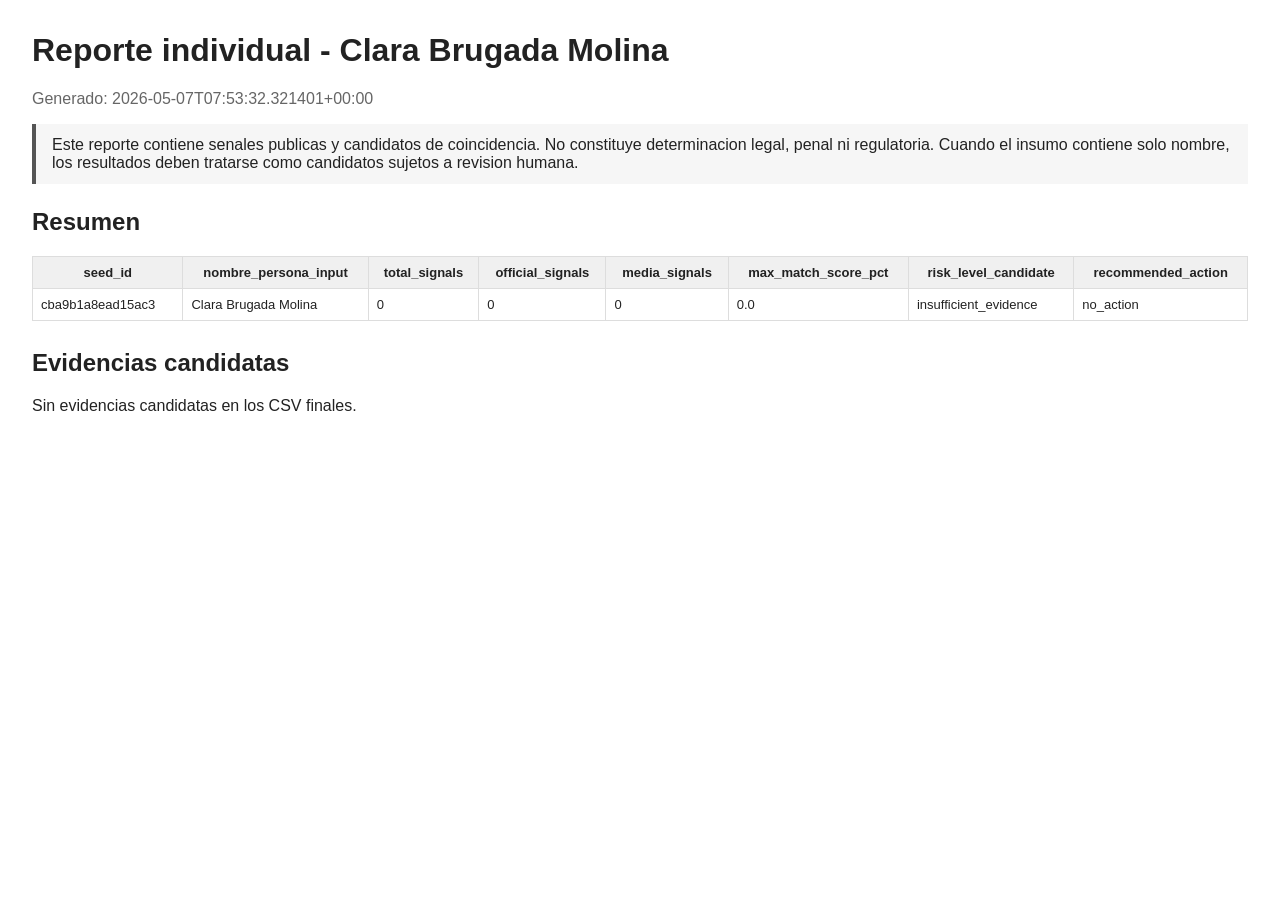
<file: notebooks/reports/cba9b1a8ead15ac3_report.html>
<!doctype html>
<html lang="es"><head><meta charset="utf-8"><title>Reporte individual - Clara Brugada Molina</title>
<style>body{font-family:Arial,sans-serif;margin:32px;color:#222}table{border-collapse:collapse;width:100%;font-size:13px;margin:12px 0 28px}th,td{border:1px solid #ddd;padding:8px;vertical-align:top}th{background:#f0f0f0}.disclaimer{border-left:4px solid #555;background:#f6f6f6;padding:12px 16px;margin:16px 0 24px}.muted{color:#666}</style></head>
<body><h1>Reporte individual - Clara Brugada Molina</h1><p class="muted">Generado: 2026-05-07T07:53:32.321401+00:00</p><div class="disclaimer">Este reporte contiene senales publicas y candidatos de coincidencia. No constituye determinacion legal, penal ni regulatoria. Cuando el insumo contiene solo nombre, los resultados deben tratarse como candidatos sujetos a revision humana.</div>
<h2>Resumen</h2><table><thead><tr><th>seed_id</th><th>nombre_persona_input</th><th>total_signals</th><th>official_signals</th><th>media_signals</th><th>max_match_score_pct</th><th>risk_level_candidate</th><th>recommended_action</th></tr></thead><tbody><tr><td>cba9b1a8ead15ac3</td><td>Clara Brugada Molina</td><td>0</td><td>0</td><td>0</td><td>0.0</td><td>insufficient_evidence</td><td>no_action</td></tr></tbody></table>
<h2>Evidencias candidatas</h2><p>Sin evidencias candidatas en los CSV finales.</p></body></html>
</file>
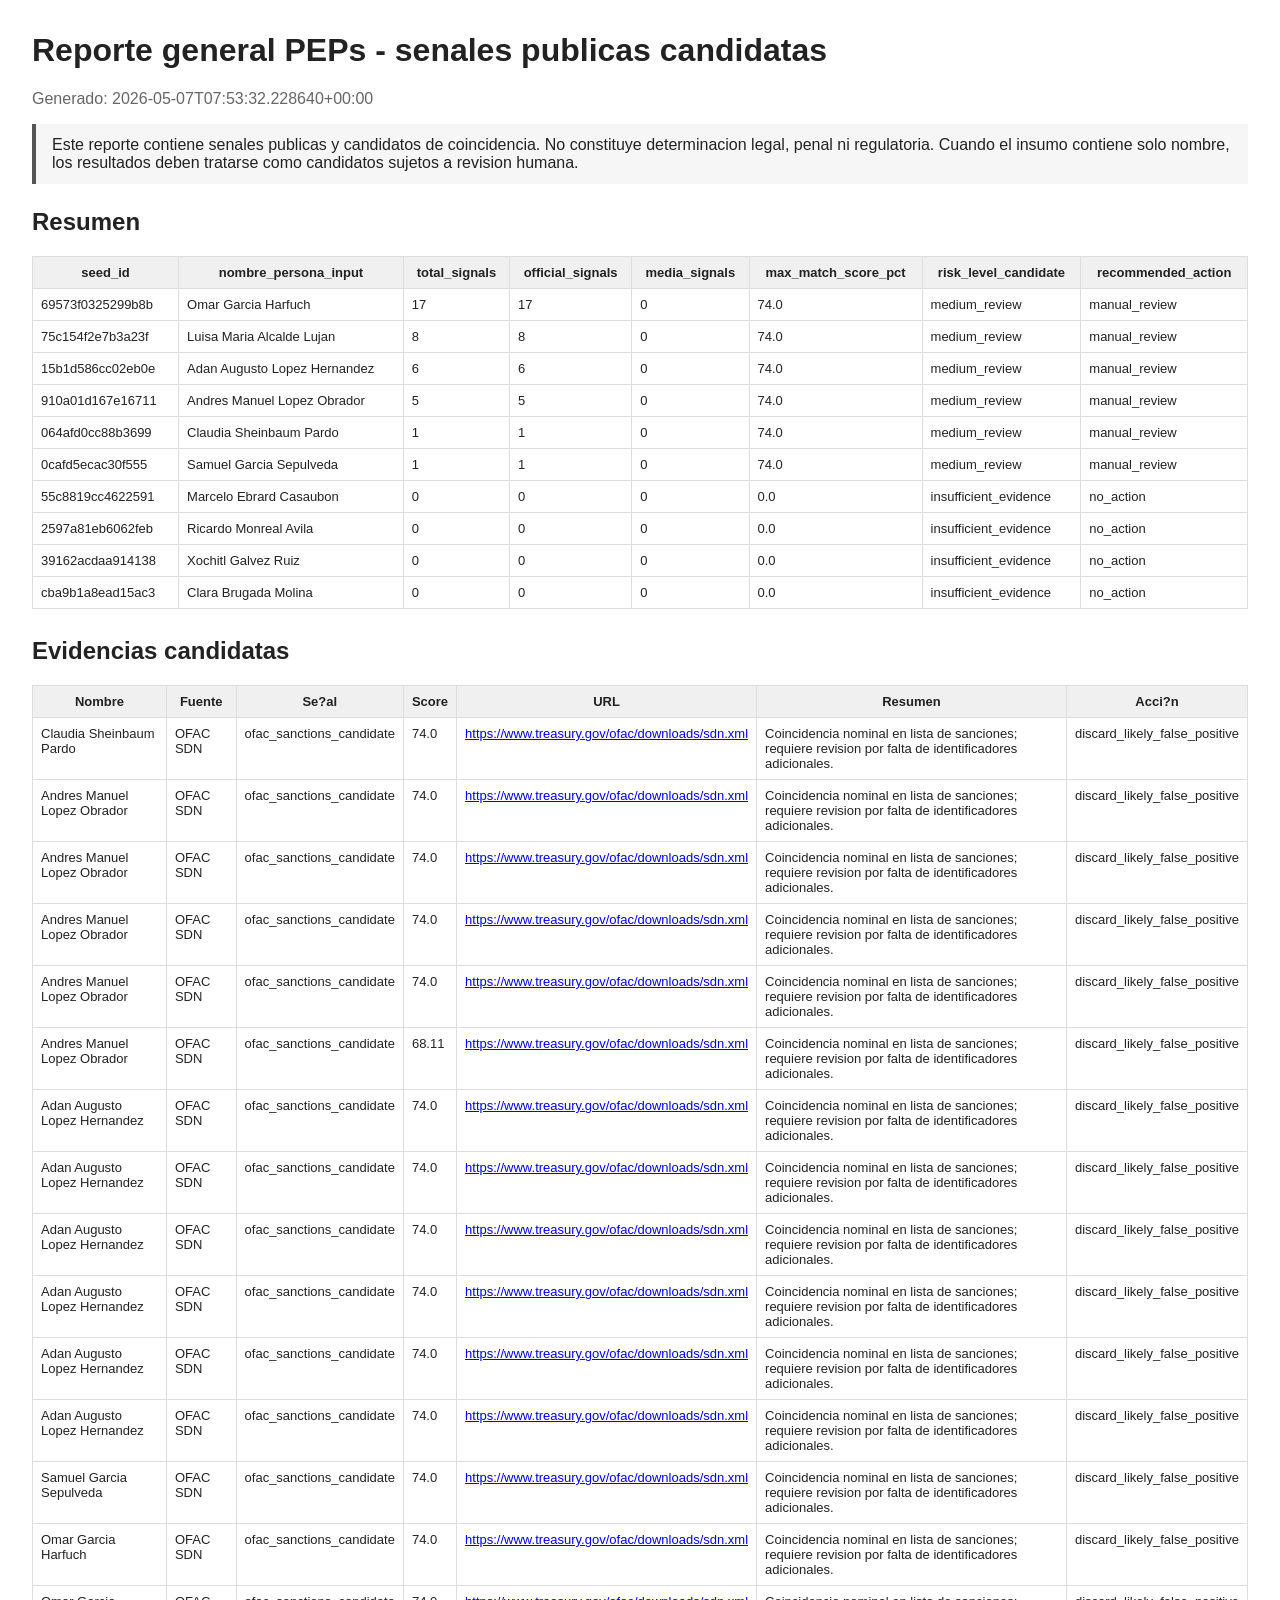
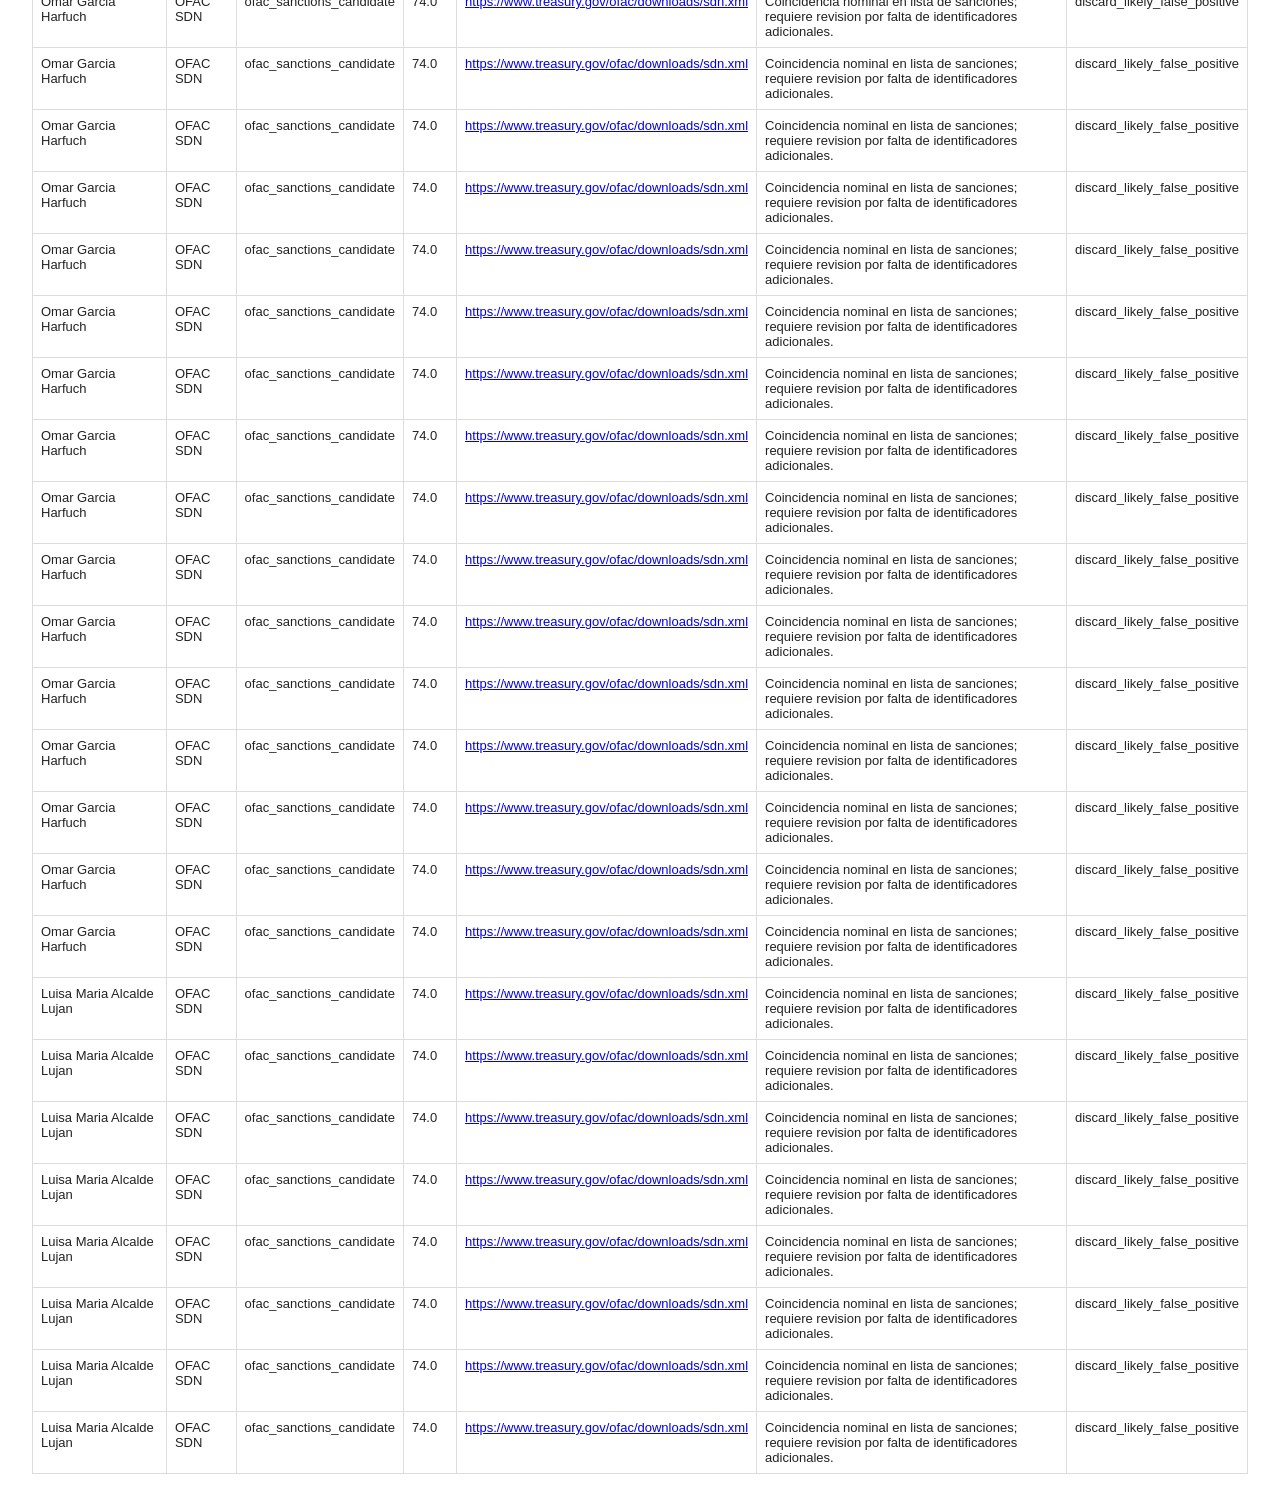
<file: notebooks/reports/reporte_general_peps.html>
<!doctype html>
<html lang="es"><head><meta charset="utf-8"><title>Reporte general PEPs - senales publicas candidatas</title>
<style>body{font-family:Arial,sans-serif;margin:32px;color:#222}table{border-collapse:collapse;width:100%;font-size:13px;margin:12px 0 28px}th,td{border:1px solid #ddd;padding:8px;vertical-align:top}th{background:#f0f0f0}.disclaimer{border-left:4px solid #555;background:#f6f6f6;padding:12px 16px;margin:16px 0 24px}.muted{color:#666}</style></head>
<body><h1>Reporte general PEPs - senales publicas candidatas</h1><p class="muted">Generado: 2026-05-07T07:53:32.228640+00:00</p><div class="disclaimer">Este reporte contiene senales publicas y candidatos de coincidencia. No constituye determinacion legal, penal ni regulatoria. Cuando el insumo contiene solo nombre, los resultados deben tratarse como candidatos sujetos a revision humana.</div>
<h2>Resumen</h2><table><thead><tr><th>seed_id</th><th>nombre_persona_input</th><th>total_signals</th><th>official_signals</th><th>media_signals</th><th>max_match_score_pct</th><th>risk_level_candidate</th><th>recommended_action</th></tr></thead><tbody><tr><td>69573f0325299b8b</td><td>Omar Garcia Harfuch</td><td>17</td><td>17</td><td>0</td><td>74.0</td><td>medium_review</td><td>manual_review</td></tr><tr><td>75c154f2e7b3a23f</td><td>Luisa Maria Alcalde Lujan</td><td>8</td><td>8</td><td>0</td><td>74.0</td><td>medium_review</td><td>manual_review</td></tr><tr><td>15b1d586cc02eb0e</td><td>Adan Augusto Lopez Hernandez</td><td>6</td><td>6</td><td>0</td><td>74.0</td><td>medium_review</td><td>manual_review</td></tr><tr><td>910a01d167e16711</td><td>Andres Manuel Lopez Obrador</td><td>5</td><td>5</td><td>0</td><td>74.0</td><td>medium_review</td><td>manual_review</td></tr><tr><td>064afd0cc88b3699</td><td>Claudia Sheinbaum Pardo</td><td>1</td><td>1</td><td>0</td><td>74.0</td><td>medium_review</td><td>manual_review</td></tr><tr><td>0cafd5ecac30f555</td><td>Samuel Garcia Sepulveda</td><td>1</td><td>1</td><td>0</td><td>74.0</td><td>medium_review</td><td>manual_review</td></tr><tr><td>55c8819cc4622591</td><td>Marcelo Ebrard Casaubon</td><td>0</td><td>0</td><td>0</td><td>0.0</td><td>insufficient_evidence</td><td>no_action</td></tr><tr><td>2597a81eb6062feb</td><td>Ricardo Monreal Avila</td><td>0</td><td>0</td><td>0</td><td>0.0</td><td>insufficient_evidence</td><td>no_action</td></tr><tr><td>39162acdaa914138</td><td>Xochitl Galvez Ruiz</td><td>0</td><td>0</td><td>0</td><td>0.0</td><td>insufficient_evidence</td><td>no_action</td></tr><tr><td>cba9b1a8ead15ac3</td><td>Clara Brugada Molina</td><td>0</td><td>0</td><td>0</td><td>0.0</td><td>insufficient_evidence</td><td>no_action</td></tr></tbody></table>
<h2>Evidencias candidatas</h2><table><thead><tr><th>Nombre</th><th>Fuente</th><th>Se?al</th><th>Score</th><th>URL</th><th>Resumen</th><th>Acci?n</th></tr></thead><tbody><tr><td>Claudia Sheinbaum Pardo</td><td>OFAC SDN</td><td>ofac_sanctions_candidate</td><td>74.0</td><td><a href="https://www.treasury.gov/ofac/downloads/sdn.xml">https://www.treasury.gov/ofac/downloads/sdn.xml</a></td><td>Coincidencia nominal en lista de sanciones; requiere revision por falta de identificadores adicionales.</td><td>discard_likely_false_positive</td></tr><tr><td>Andres Manuel Lopez Obrador</td><td>OFAC SDN</td><td>ofac_sanctions_candidate</td><td>74.0</td><td><a href="https://www.treasury.gov/ofac/downloads/sdn.xml">https://www.treasury.gov/ofac/downloads/sdn.xml</a></td><td>Coincidencia nominal en lista de sanciones; requiere revision por falta de identificadores adicionales.</td><td>discard_likely_false_positive</td></tr><tr><td>Andres Manuel Lopez Obrador</td><td>OFAC SDN</td><td>ofac_sanctions_candidate</td><td>74.0</td><td><a href="https://www.treasury.gov/ofac/downloads/sdn.xml">https://www.treasury.gov/ofac/downloads/sdn.xml</a></td><td>Coincidencia nominal en lista de sanciones; requiere revision por falta de identificadores adicionales.</td><td>discard_likely_false_positive</td></tr><tr><td>Andres Manuel Lopez Obrador</td><td>OFAC SDN</td><td>ofac_sanctions_candidate</td><td>74.0</td><td><a href="https://www.treasury.gov/ofac/downloads/sdn.xml">https://www.treasury.gov/ofac/downloads/sdn.xml</a></td><td>Coincidencia nominal en lista de sanciones; requiere revision por falta de identificadores adicionales.</td><td>discard_likely_false_positive</td></tr><tr><td>Andres Manuel Lopez Obrador</td><td>OFAC SDN</td><td>ofac_sanctions_candidate</td><td>74.0</td><td><a href="https://www.treasury.gov/ofac/downloads/sdn.xml">https://www.treasury.gov/ofac/downloads/sdn.xml</a></td><td>Coincidencia nominal en lista de sanciones; requiere revision por falta de identificadores adicionales.</td><td>discard_likely_false_positive</td></tr><tr><td>Andres Manuel Lopez Obrador</td><td>OFAC SDN</td><td>ofac_sanctions_candidate</td><td>68.11</td><td><a href="https://www.treasury.gov/ofac/downloads/sdn.xml">https://www.treasury.gov/ofac/downloads/sdn.xml</a></td><td>Coincidencia nominal en lista de sanciones; requiere revision por falta de identificadores adicionales.</td><td>discard_likely_false_positive</td></tr><tr><td>Adan Augusto Lopez Hernandez</td><td>OFAC SDN</td><td>ofac_sanctions_candidate</td><td>74.0</td><td><a href="https://www.treasury.gov/ofac/downloads/sdn.xml">https://www.treasury.gov/ofac/downloads/sdn.xml</a></td><td>Coincidencia nominal en lista de sanciones; requiere revision por falta de identificadores adicionales.</td><td>discard_likely_false_positive</td></tr><tr><td>Adan Augusto Lopez Hernandez</td><td>OFAC SDN</td><td>ofac_sanctions_candidate</td><td>74.0</td><td><a href="https://www.treasury.gov/ofac/downloads/sdn.xml">https://www.treasury.gov/ofac/downloads/sdn.xml</a></td><td>Coincidencia nominal en lista de sanciones; requiere revision por falta de identificadores adicionales.</td><td>discard_likely_false_positive</td></tr><tr><td>Adan Augusto Lopez Hernandez</td><td>OFAC SDN</td><td>ofac_sanctions_candidate</td><td>74.0</td><td><a href="https://www.treasury.gov/ofac/downloads/sdn.xml">https://www.treasury.gov/ofac/downloads/sdn.xml</a></td><td>Coincidencia nominal en lista de sanciones; requiere revision por falta de identificadores adicionales.</td><td>discard_likely_false_positive</td></tr><tr><td>Adan Augusto Lopez Hernandez</td><td>OFAC SDN</td><td>ofac_sanctions_candidate</td><td>74.0</td><td><a href="https://www.treasury.gov/ofac/downloads/sdn.xml">https://www.treasury.gov/ofac/downloads/sdn.xml</a></td><td>Coincidencia nominal en lista de sanciones; requiere revision por falta de identificadores adicionales.</td><td>discard_likely_false_positive</td></tr><tr><td>Adan Augusto Lopez Hernandez</td><td>OFAC SDN</td><td>ofac_sanctions_candidate</td><td>74.0</td><td><a href="https://www.treasury.gov/ofac/downloads/sdn.xml">https://www.treasury.gov/ofac/downloads/sdn.xml</a></td><td>Coincidencia nominal en lista de sanciones; requiere revision por falta de identificadores adicionales.</td><td>discard_likely_false_positive</td></tr><tr><td>Adan Augusto Lopez Hernandez</td><td>OFAC SDN</td><td>ofac_sanctions_candidate</td><td>74.0</td><td><a href="https://www.treasury.gov/ofac/downloads/sdn.xml">https://www.treasury.gov/ofac/downloads/sdn.xml</a></td><td>Coincidencia nominal en lista de sanciones; requiere revision por falta de identificadores adicionales.</td><td>discard_likely_false_positive</td></tr><tr><td>Samuel Garcia Sepulveda</td><td>OFAC SDN</td><td>ofac_sanctions_candidate</td><td>74.0</td><td><a href="https://www.treasury.gov/ofac/downloads/sdn.xml">https://www.treasury.gov/ofac/downloads/sdn.xml</a></td><td>Coincidencia nominal en lista de sanciones; requiere revision por falta de identificadores adicionales.</td><td>discard_likely_false_positive</td></tr><tr><td>Omar Garcia Harfuch</td><td>OFAC SDN</td><td>ofac_sanctions_candidate</td><td>74.0</td><td><a href="https://www.treasury.gov/ofac/downloads/sdn.xml">https://www.treasury.gov/ofac/downloads/sdn.xml</a></td><td>Coincidencia nominal en lista de sanciones; requiere revision por falta de identificadores adicionales.</td><td>discard_likely_false_positive</td></tr><tr><td>Omar Garcia Harfuch</td><td>OFAC SDN</td><td>ofac_sanctions_candidate</td><td>74.0</td><td><a href="https://www.treasury.gov/ofac/downloads/sdn.xml">https://www.treasury.gov/ofac/downloads/sdn.xml</a></td><td>Coincidencia nominal en lista de sanciones; requiere revision por falta de identificadores adicionales.</td><td>discard_likely_false_positive</td></tr><tr><td>Omar Garcia Harfuch</td><td>OFAC SDN</td><td>ofac_sanctions_candidate</td><td>74.0</td><td><a href="https://www.treasury.gov/ofac/downloads/sdn.xml">https://www.treasury.gov/ofac/downloads/sdn.xml</a></td><td>Coincidencia nominal en lista de sanciones; requiere revision por falta de identificadores adicionales.</td><td>discard_likely_false_positive</td></tr><tr><td>Omar Garcia Harfuch</td><td>OFAC SDN</td><td>ofac_sanctions_candidate</td><td>74.0</td><td><a href="https://www.treasury.gov/ofac/downloads/sdn.xml">https://www.treasury.gov/ofac/downloads/sdn.xml</a></td><td>Coincidencia nominal en lista de sanciones; requiere revision por falta de identificadores adicionales.</td><td>discard_likely_false_positive</td></tr><tr><td>Omar Garcia Harfuch</td><td>OFAC SDN</td><td>ofac_sanctions_candidate</td><td>74.0</td><td><a href="https://www.treasury.gov/ofac/downloads/sdn.xml">https://www.treasury.gov/ofac/downloads/sdn.xml</a></td><td>Coincidencia nominal en lista de sanciones; requiere revision por falta de identificadores adicionales.</td><td>discard_likely_false_positive</td></tr><tr><td>Omar Garcia Harfuch</td><td>OFAC SDN</td><td>ofac_sanctions_candidate</td><td>74.0</td><td><a href="https://www.treasury.gov/ofac/downloads/sdn.xml">https://www.treasury.gov/ofac/downloads/sdn.xml</a></td><td>Coincidencia nominal en lista de sanciones; requiere revision por falta de identificadores adicionales.</td><td>discard_likely_false_positive</td></tr><tr><td>Omar Garcia Harfuch</td><td>OFAC SDN</td><td>ofac_sanctions_candidate</td><td>74.0</td><td><a href="https://www.treasury.gov/ofac/downloads/sdn.xml">https://www.treasury.gov/ofac/downloads/sdn.xml</a></td><td>Coincidencia nominal en lista de sanciones; requiere revision por falta de identificadores adicionales.</td><td>discard_likely_false_positive</td></tr><tr><td>Omar Garcia Harfuch</td><td>OFAC SDN</td><td>ofac_sanctions_candidate</td><td>74.0</td><td><a href="https://www.treasury.gov/ofac/downloads/sdn.xml">https://www.treasury.gov/ofac/downloads/sdn.xml</a></td><td>Coincidencia nominal en lista de sanciones; requiere revision por falta de identificadores adicionales.</td><td>discard_likely_false_positive</td></tr><tr><td>Omar Garcia Harfuch</td><td>OFAC SDN</td><td>ofac_sanctions_candidate</td><td>74.0</td><td><a href="https://www.treasury.gov/ofac/downloads/sdn.xml">https://www.treasury.gov/ofac/downloads/sdn.xml</a></td><td>Coincidencia nominal en lista de sanciones; requiere revision por falta de identificadores adicionales.</td><td>discard_likely_false_positive</td></tr><tr><td>Omar Garcia Harfuch</td><td>OFAC SDN</td><td>ofac_sanctions_candidate</td><td>74.0</td><td><a href="https://www.treasury.gov/ofac/downloads/sdn.xml">https://www.treasury.gov/ofac/downloads/sdn.xml</a></td><td>Coincidencia nominal en lista de sanciones; requiere revision por falta de identificadores adicionales.</td><td>discard_likely_false_positive</td></tr><tr><td>Omar Garcia Harfuch</td><td>OFAC SDN</td><td>ofac_sanctions_candidate</td><td>74.0</td><td><a href="https://www.treasury.gov/ofac/downloads/sdn.xml">https://www.treasury.gov/ofac/downloads/sdn.xml</a></td><td>Coincidencia nominal en lista de sanciones; requiere revision por falta de identificadores adicionales.</td><td>discard_likely_false_positive</td></tr><tr><td>Omar Garcia Harfuch</td><td>OFAC SDN</td><td>ofac_sanctions_candidate</td><td>74.0</td><td><a href="https://www.treasury.gov/ofac/downloads/sdn.xml">https://www.treasury.gov/ofac/downloads/sdn.xml</a></td><td>Coincidencia nominal en lista de sanciones; requiere revision por falta de identificadores adicionales.</td><td>discard_likely_false_positive</td></tr><tr><td>Omar Garcia Harfuch</td><td>OFAC SDN</td><td>ofac_sanctions_candidate</td><td>74.0</td><td><a href="https://www.treasury.gov/ofac/downloads/sdn.xml">https://www.treasury.gov/ofac/downloads/sdn.xml</a></td><td>Coincidencia nominal en lista de sanciones; requiere revision por falta de identificadores adicionales.</td><td>discard_likely_false_positive</td></tr><tr><td>Omar Garcia Harfuch</td><td>OFAC SDN</td><td>ofac_sanctions_candidate</td><td>74.0</td><td><a href="https://www.treasury.gov/ofac/downloads/sdn.xml">https://www.treasury.gov/ofac/downloads/sdn.xml</a></td><td>Coincidencia nominal en lista de sanciones; requiere revision por falta de identificadores adicionales.</td><td>discard_likely_false_positive</td></tr><tr><td>Omar Garcia Harfuch</td><td>OFAC SDN</td><td>ofac_sanctions_candidate</td><td>74.0</td><td><a href="https://www.treasury.gov/ofac/downloads/sdn.xml">https://www.treasury.gov/ofac/downloads/sdn.xml</a></td><td>Coincidencia nominal en lista de sanciones; requiere revision por falta de identificadores adicionales.</td><td>discard_likely_false_positive</td></tr><tr><td>Omar Garcia Harfuch</td><td>OFAC SDN</td><td>ofac_sanctions_candidate</td><td>74.0</td><td><a href="https://www.treasury.gov/ofac/downloads/sdn.xml">https://www.treasury.gov/ofac/downloads/sdn.xml</a></td><td>Coincidencia nominal en lista de sanciones; requiere revision por falta de identificadores adicionales.</td><td>discard_likely_false_positive</td></tr><tr><td>Omar Garcia Harfuch</td><td>OFAC SDN</td><td>ofac_sanctions_candidate</td><td>74.0</td><td><a href="https://www.treasury.gov/ofac/downloads/sdn.xml">https://www.treasury.gov/ofac/downloads/sdn.xml</a></td><td>Coincidencia nominal en lista de sanciones; requiere revision por falta de identificadores adicionales.</td><td>discard_likely_false_positive</td></tr><tr><td>Luisa Maria Alcalde Lujan</td><td>OFAC SDN</td><td>ofac_sanctions_candidate</td><td>74.0</td><td><a href="https://www.treasury.gov/ofac/downloads/sdn.xml">https://www.treasury.gov/ofac/downloads/sdn.xml</a></td><td>Coincidencia nominal en lista de sanciones; requiere revision por falta de identificadores adicionales.</td><td>discard_likely_false_positive</td></tr><tr><td>Luisa Maria Alcalde Lujan</td><td>OFAC SDN</td><td>ofac_sanctions_candidate</td><td>74.0</td><td><a href="https://www.treasury.gov/ofac/downloads/sdn.xml">https://www.treasury.gov/ofac/downloads/sdn.xml</a></td><td>Coincidencia nominal en lista de sanciones; requiere revision por falta de identificadores adicionales.</td><td>discard_likely_false_positive</td></tr><tr><td>Luisa Maria Alcalde Lujan</td><td>OFAC SDN</td><td>ofac_sanctions_candidate</td><td>74.0</td><td><a href="https://www.treasury.gov/ofac/downloads/sdn.xml">https://www.treasury.gov/ofac/downloads/sdn.xml</a></td><td>Coincidencia nominal en lista de sanciones; requiere revision por falta de identificadores adicionales.</td><td>discard_likely_false_positive</td></tr><tr><td>Luisa Maria Alcalde Lujan</td><td>OFAC SDN</td><td>ofac_sanctions_candidate</td><td>74.0</td><td><a href="https://www.treasury.gov/ofac/downloads/sdn.xml">https://www.treasury.gov/ofac/downloads/sdn.xml</a></td><td>Coincidencia nominal en lista de sanciones; requiere revision por falta de identificadores adicionales.</td><td>discard_likely_false_positive</td></tr><tr><td>Luisa Maria Alcalde Lujan</td><td>OFAC SDN</td><td>ofac_sanctions_candidate</td><td>74.0</td><td><a href="https://www.treasury.gov/ofac/downloads/sdn.xml">https://www.treasury.gov/ofac/downloads/sdn.xml</a></td><td>Coincidencia nominal en lista de sanciones; requiere revision por falta de identificadores adicionales.</td><td>discard_likely_false_positive</td></tr><tr><td>Luisa Maria Alcalde Lujan</td><td>OFAC SDN</td><td>ofac_sanctions_candidate</td><td>74.0</td><td><a href="https://www.treasury.gov/ofac/downloads/sdn.xml">https://www.treasury.gov/ofac/downloads/sdn.xml</a></td><td>Coincidencia nominal en lista de sanciones; requiere revision por falta de identificadores adicionales.</td><td>discard_likely_false_positive</td></tr><tr><td>Luisa Maria Alcalde Lujan</td><td>OFAC SDN</td><td>ofac_sanctions_candidate</td><td>74.0</td><td><a href="https://www.treasury.gov/ofac/downloads/sdn.xml">https://www.treasury.gov/ofac/downloads/sdn.xml</a></td><td>Coincidencia nominal en lista de sanciones; requiere revision por falta de identificadores adicionales.</td><td>discard_likely_false_positive</td></tr><tr><td>Luisa Maria Alcalde Lujan</td><td>OFAC SDN</td><td>ofac_sanctions_candidate</td><td>74.0</td><td><a href="https://www.treasury.gov/ofac/downloads/sdn.xml">https://www.treasury.gov/ofac/downloads/sdn.xml</a></td><td>Coincidencia nominal en lista de sanciones; requiere revision por falta de identificadores adicionales.</td><td>discard_likely_false_positive</td></tr></tbody></table></body></html>
</file>
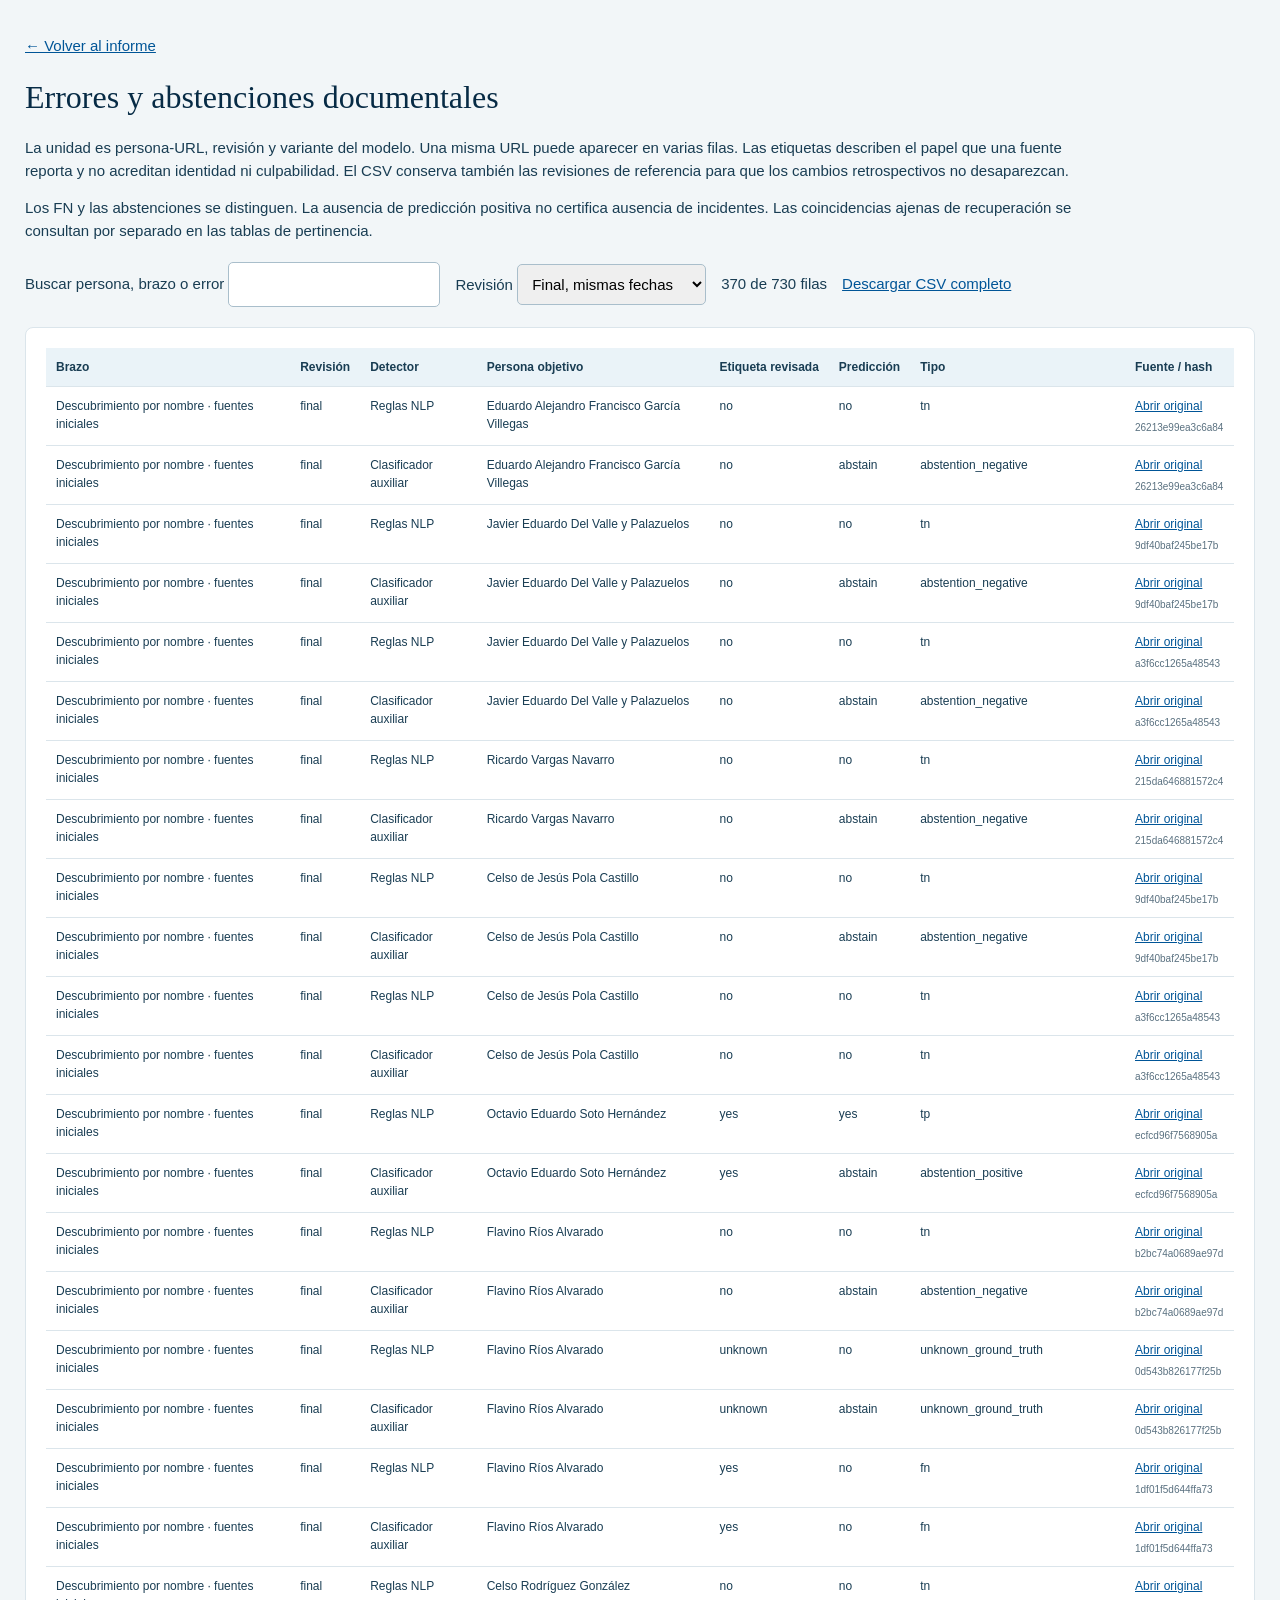
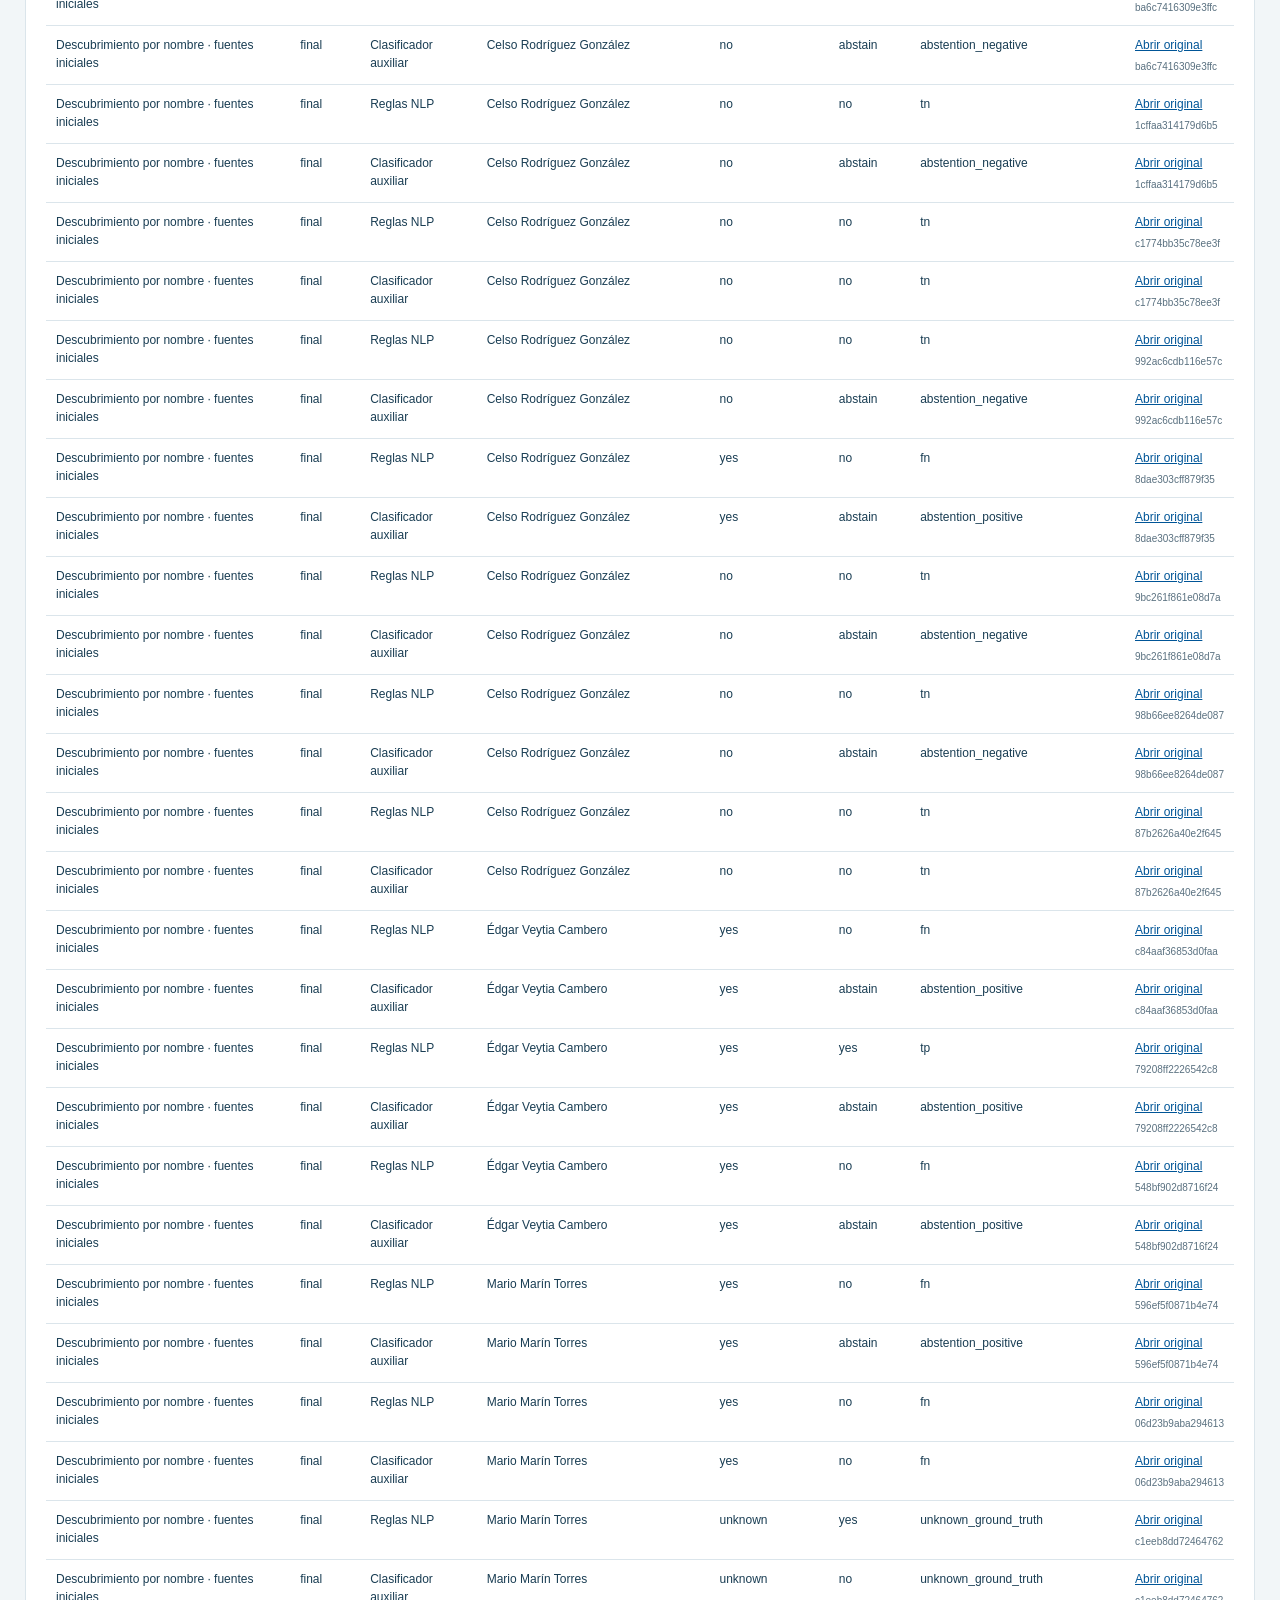
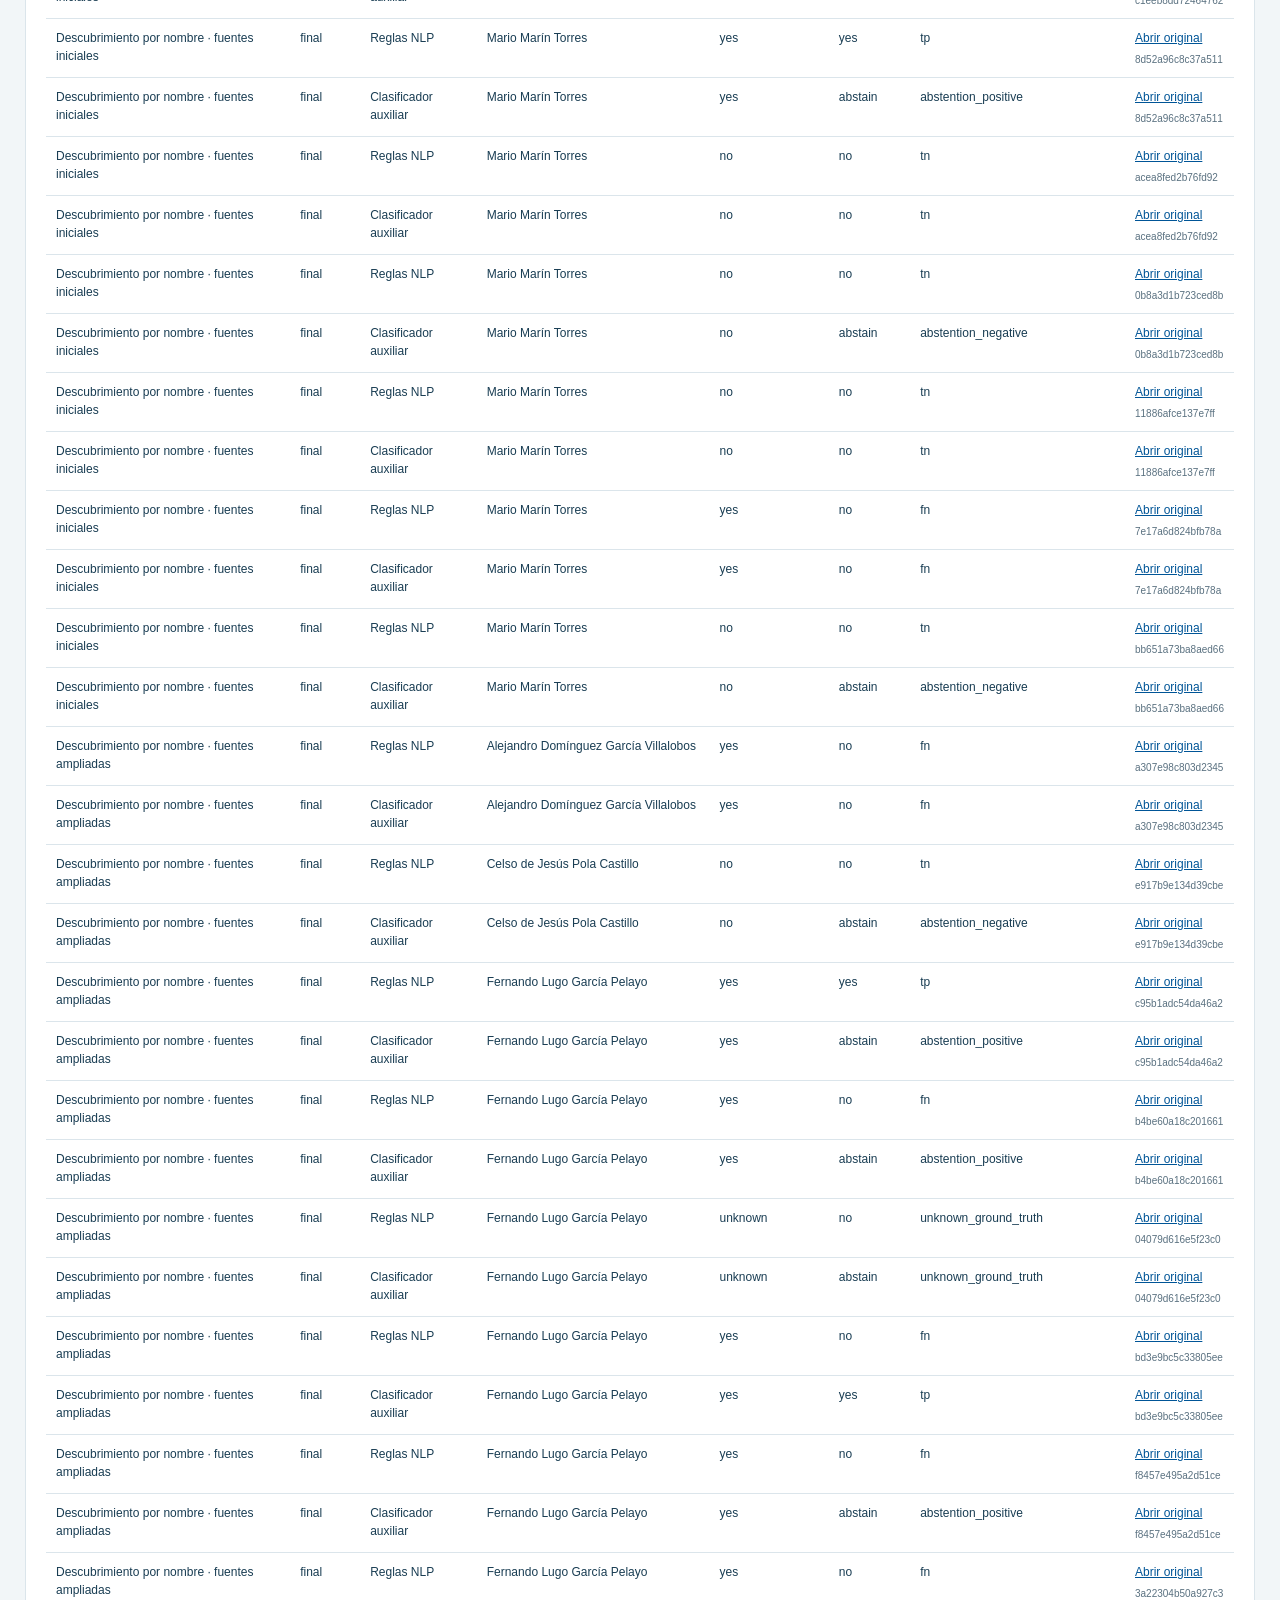
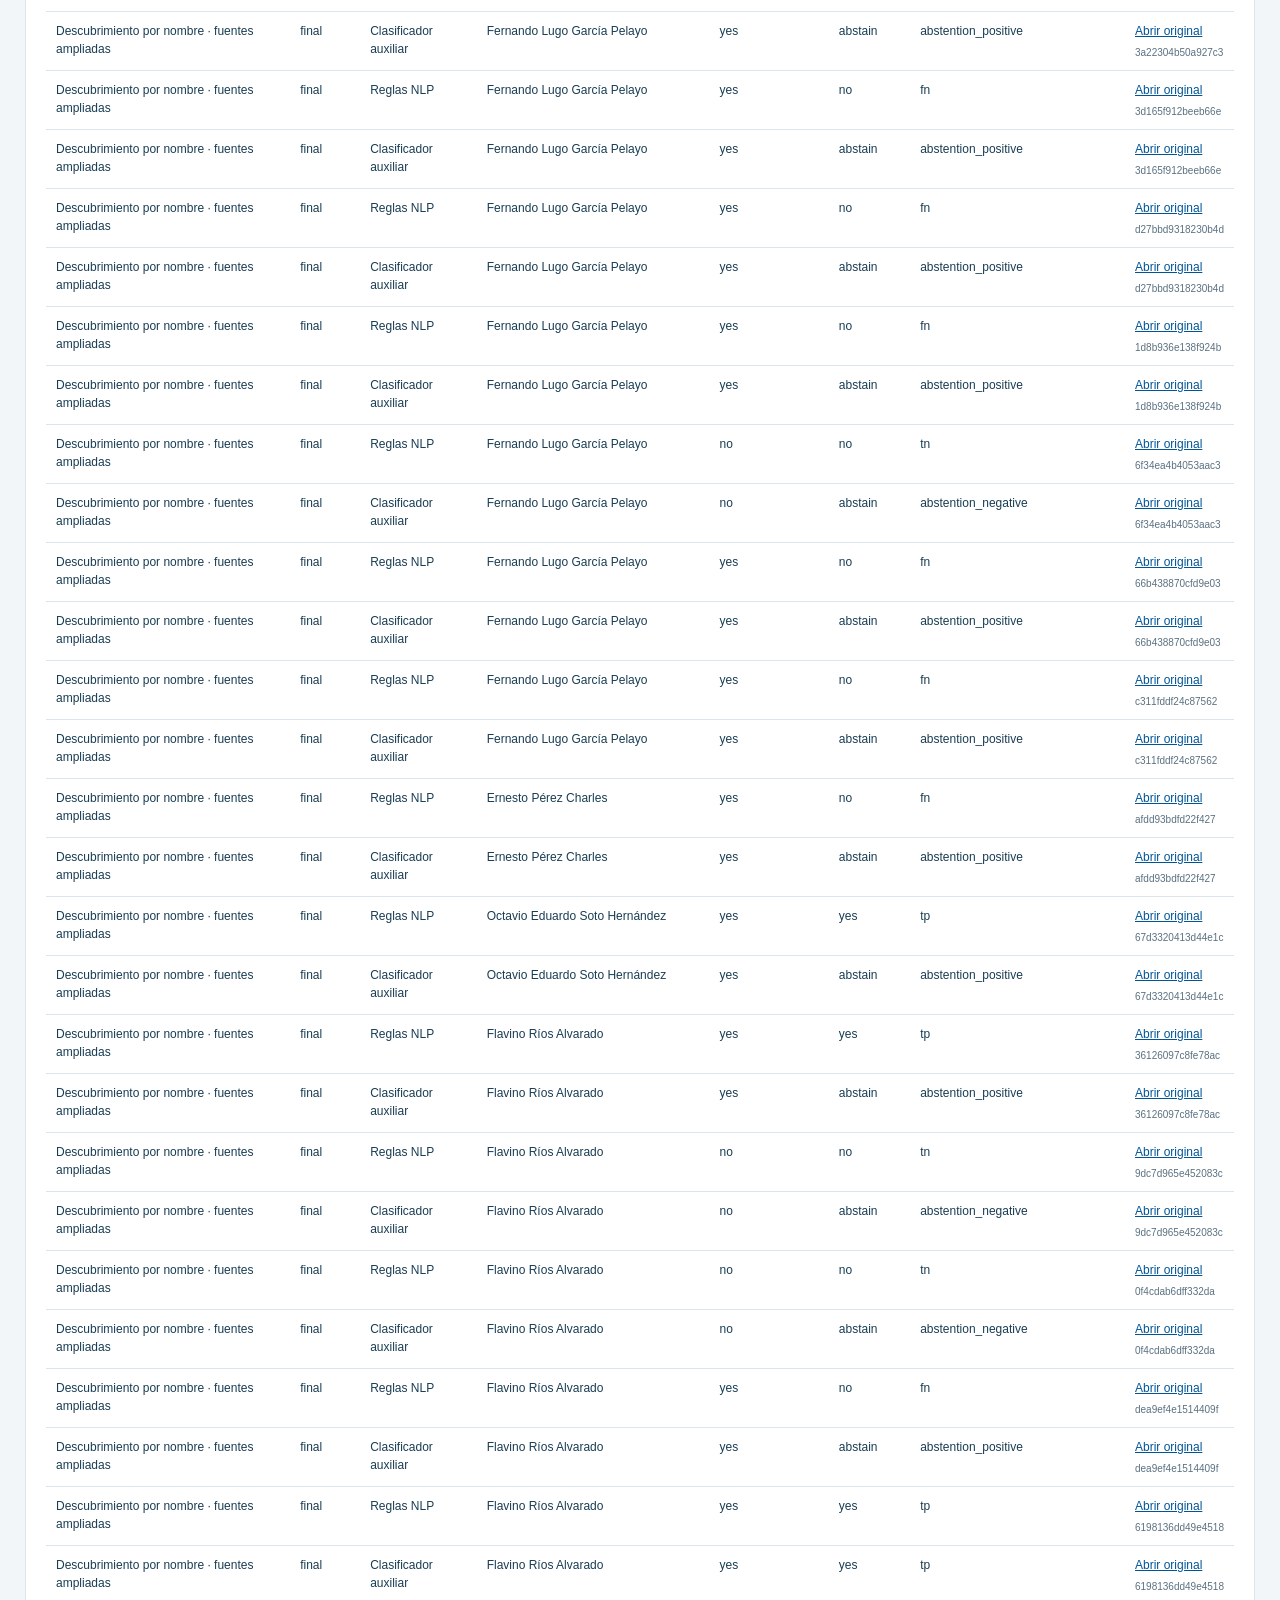
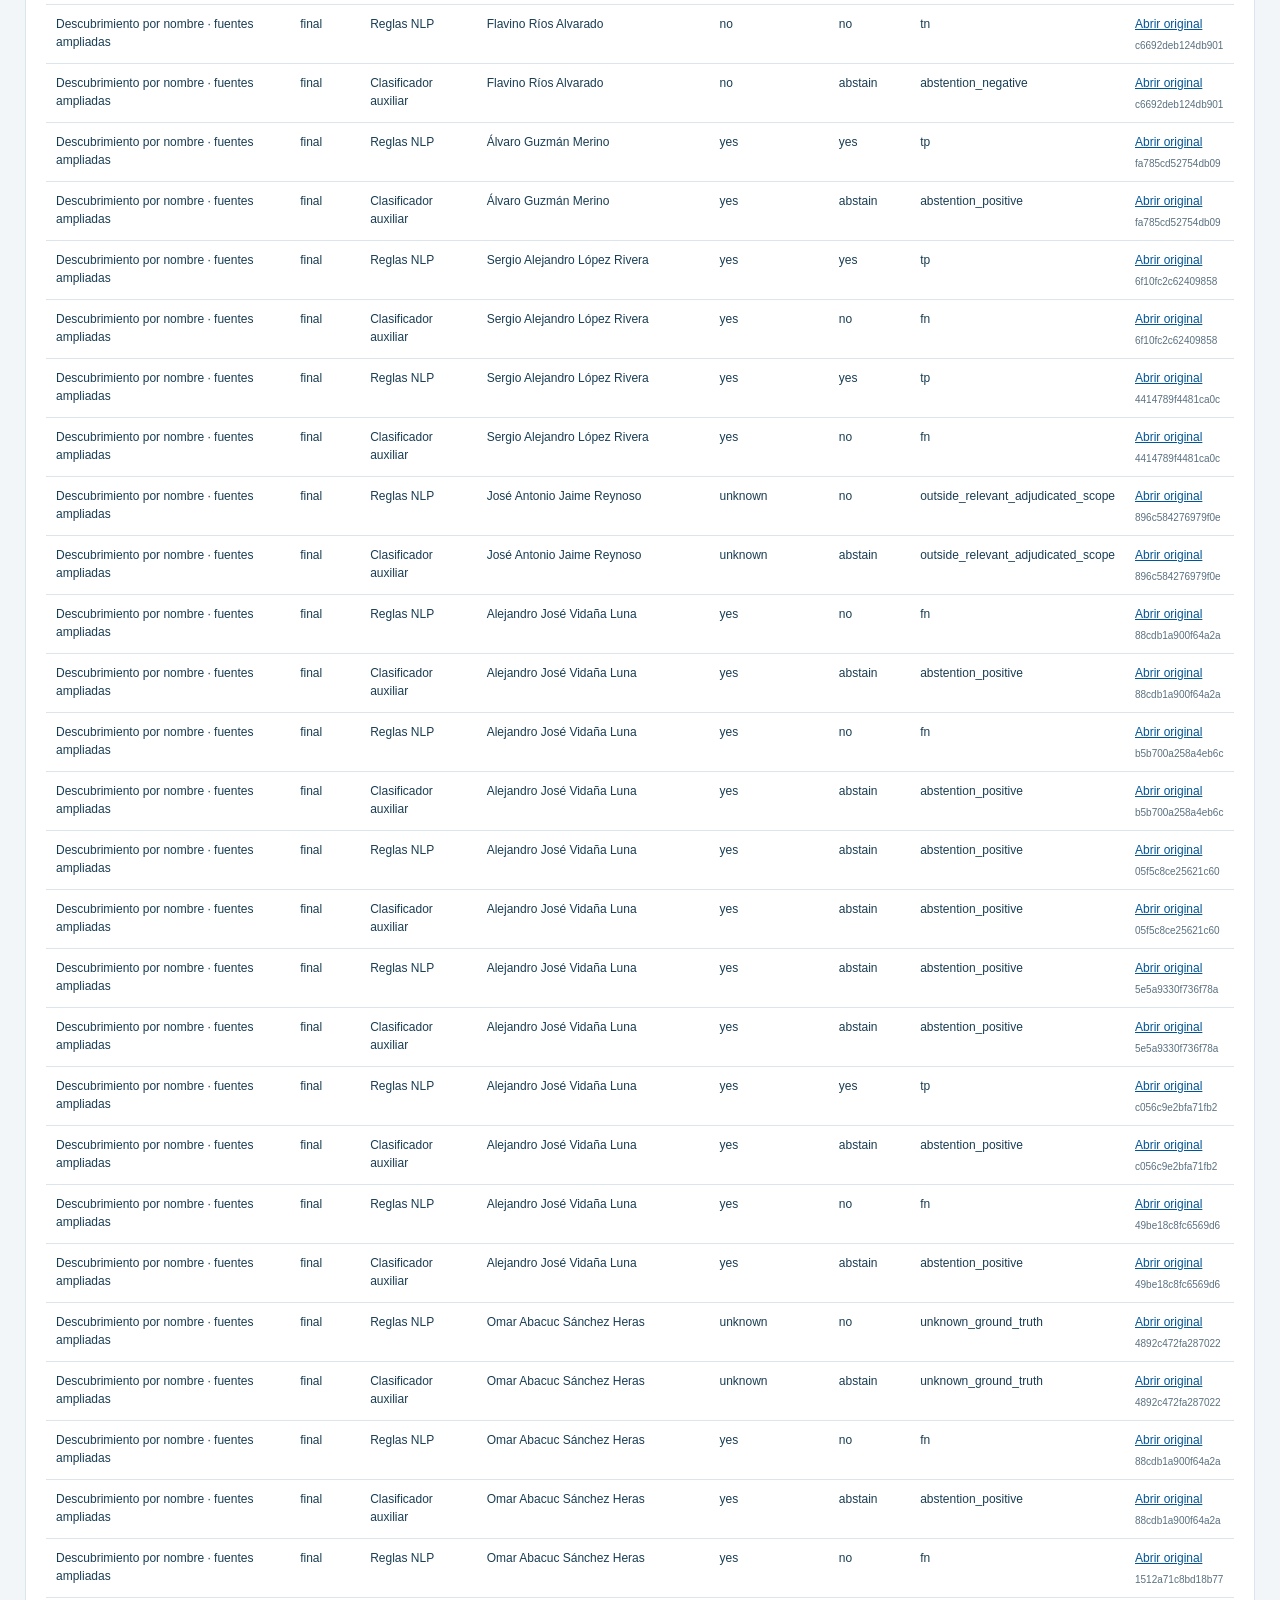
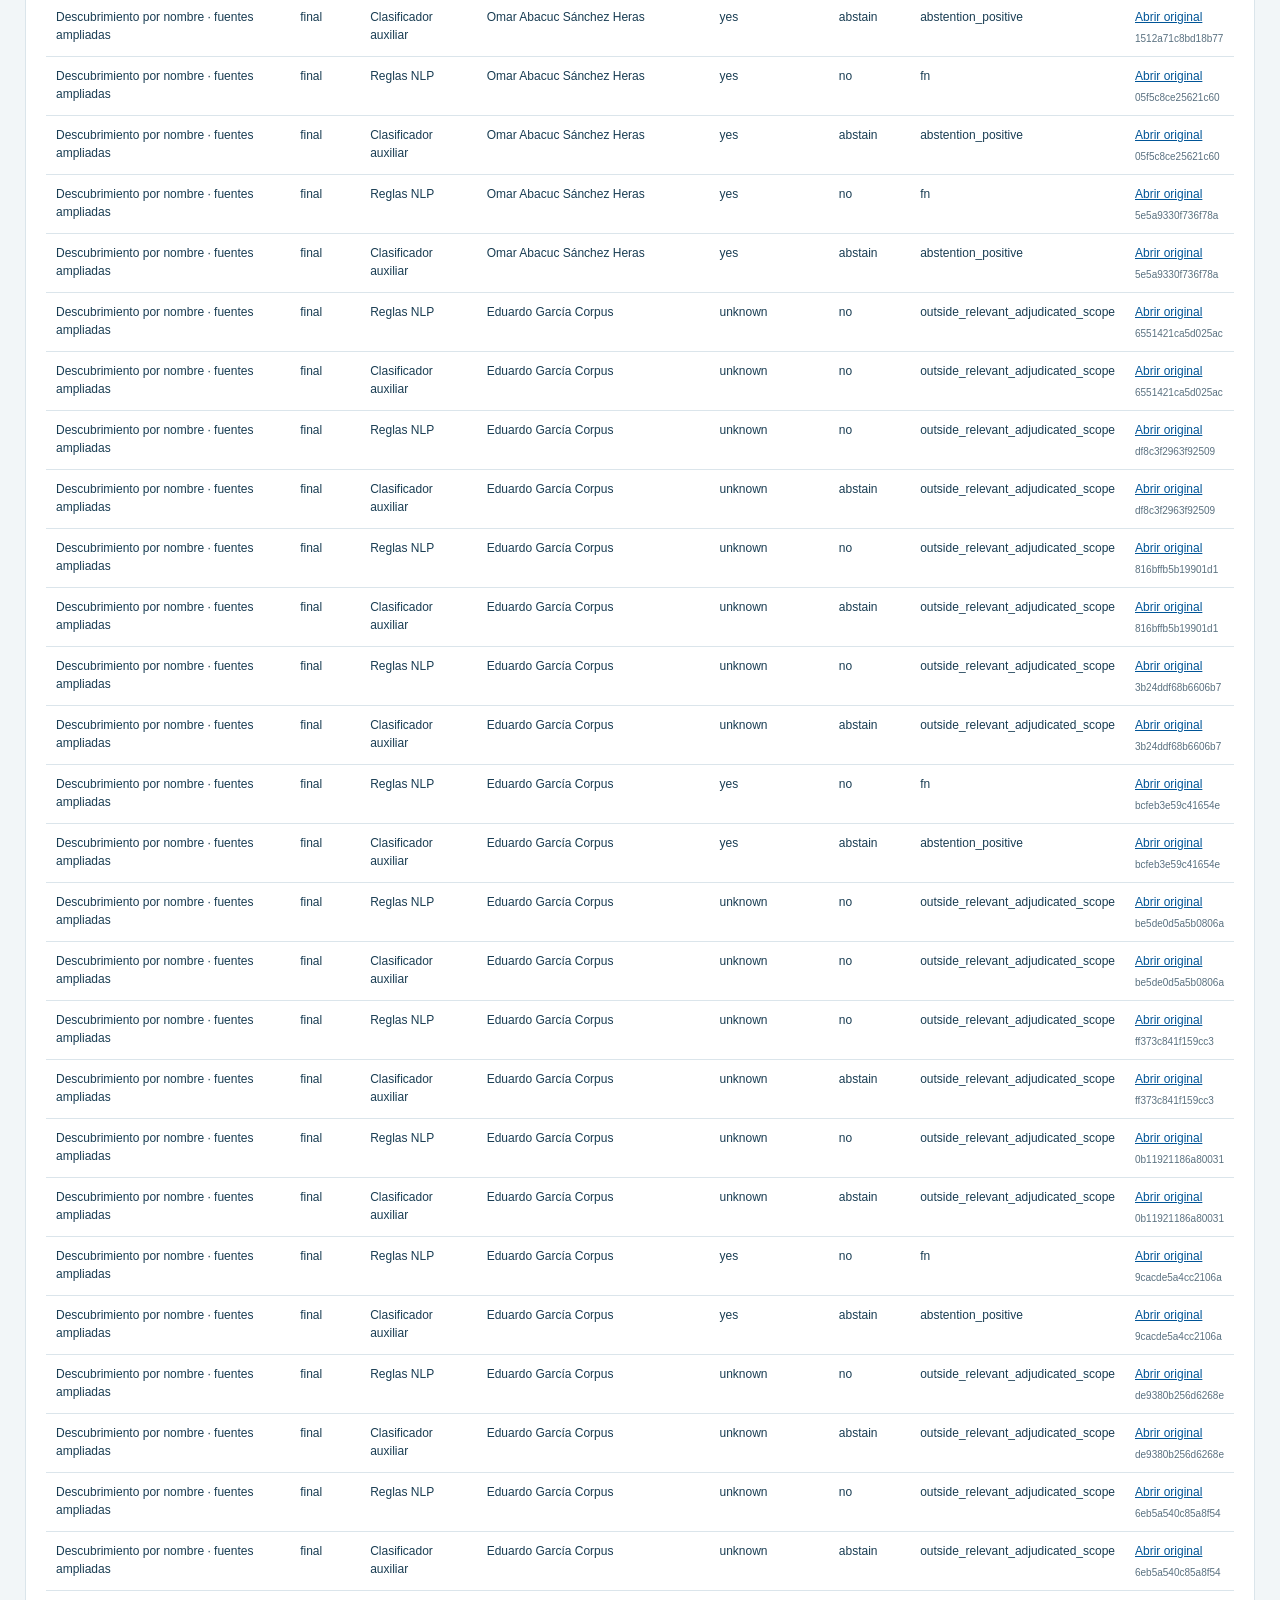
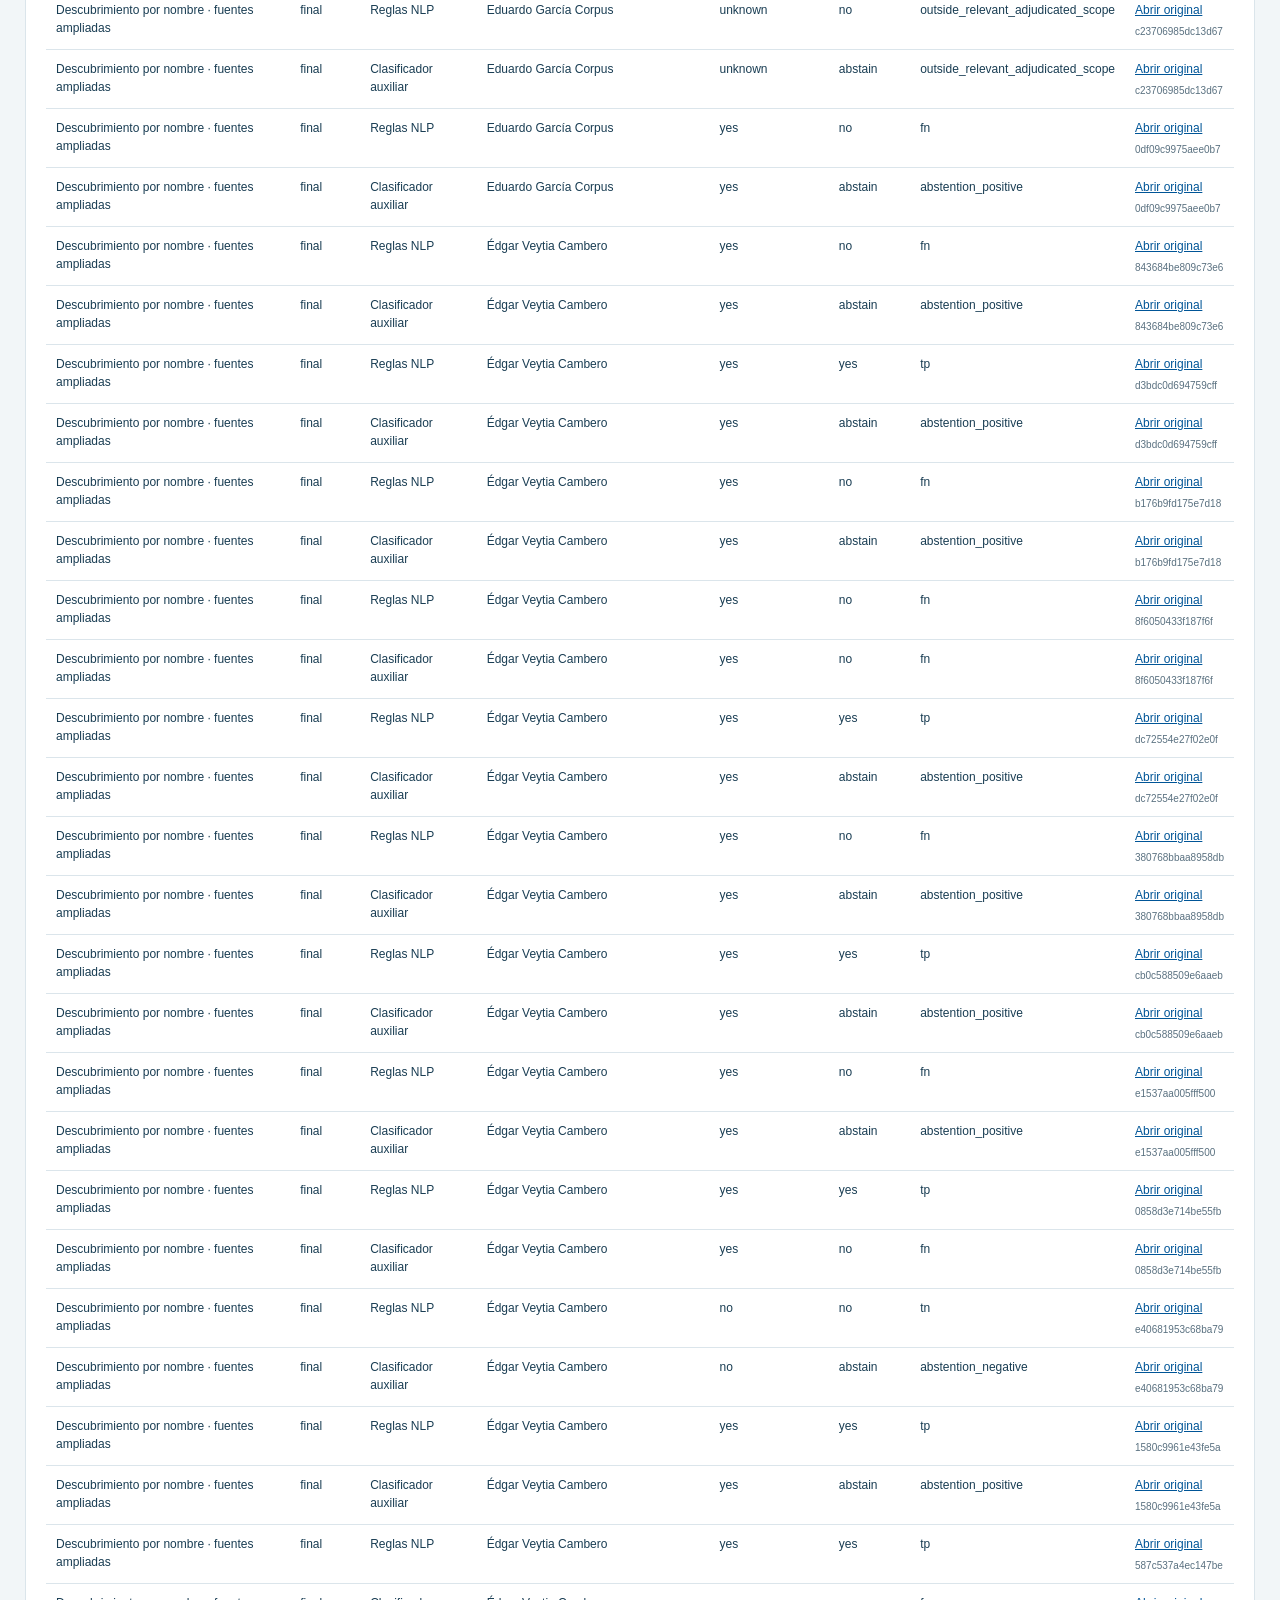
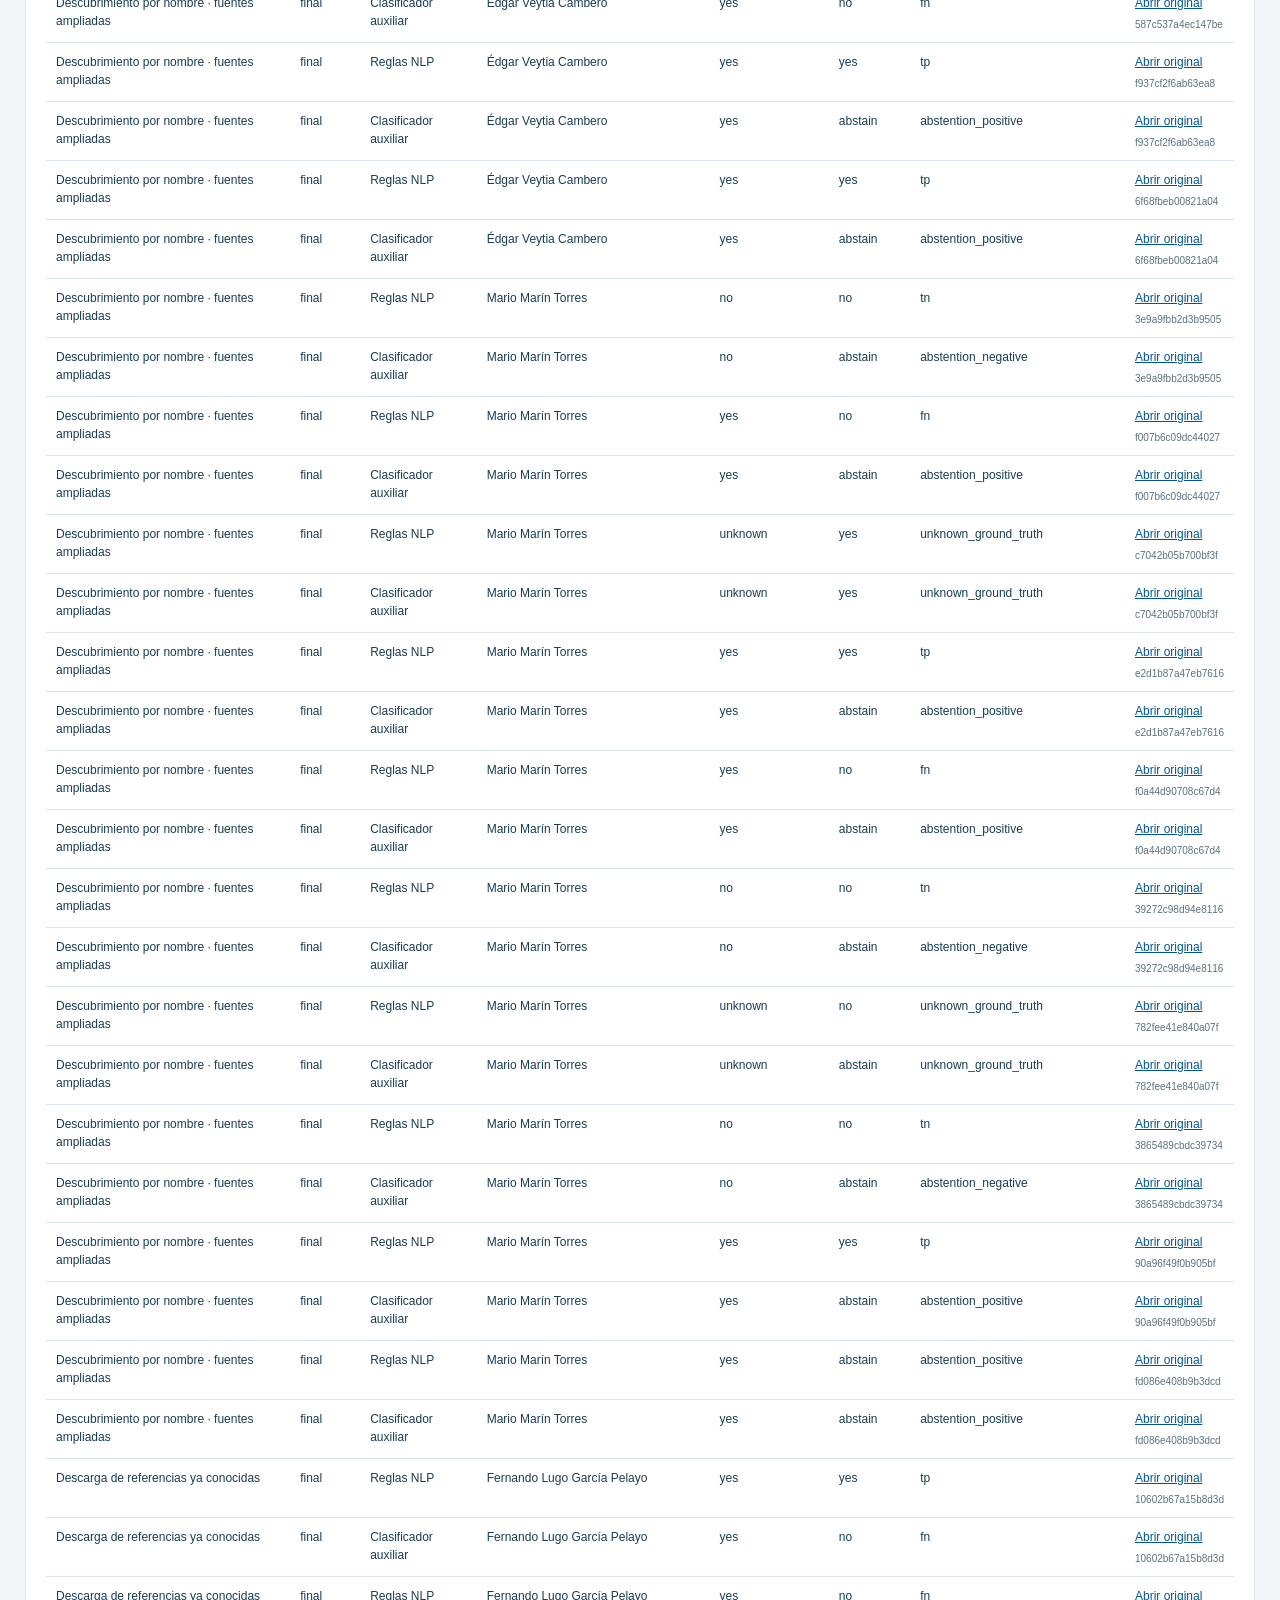
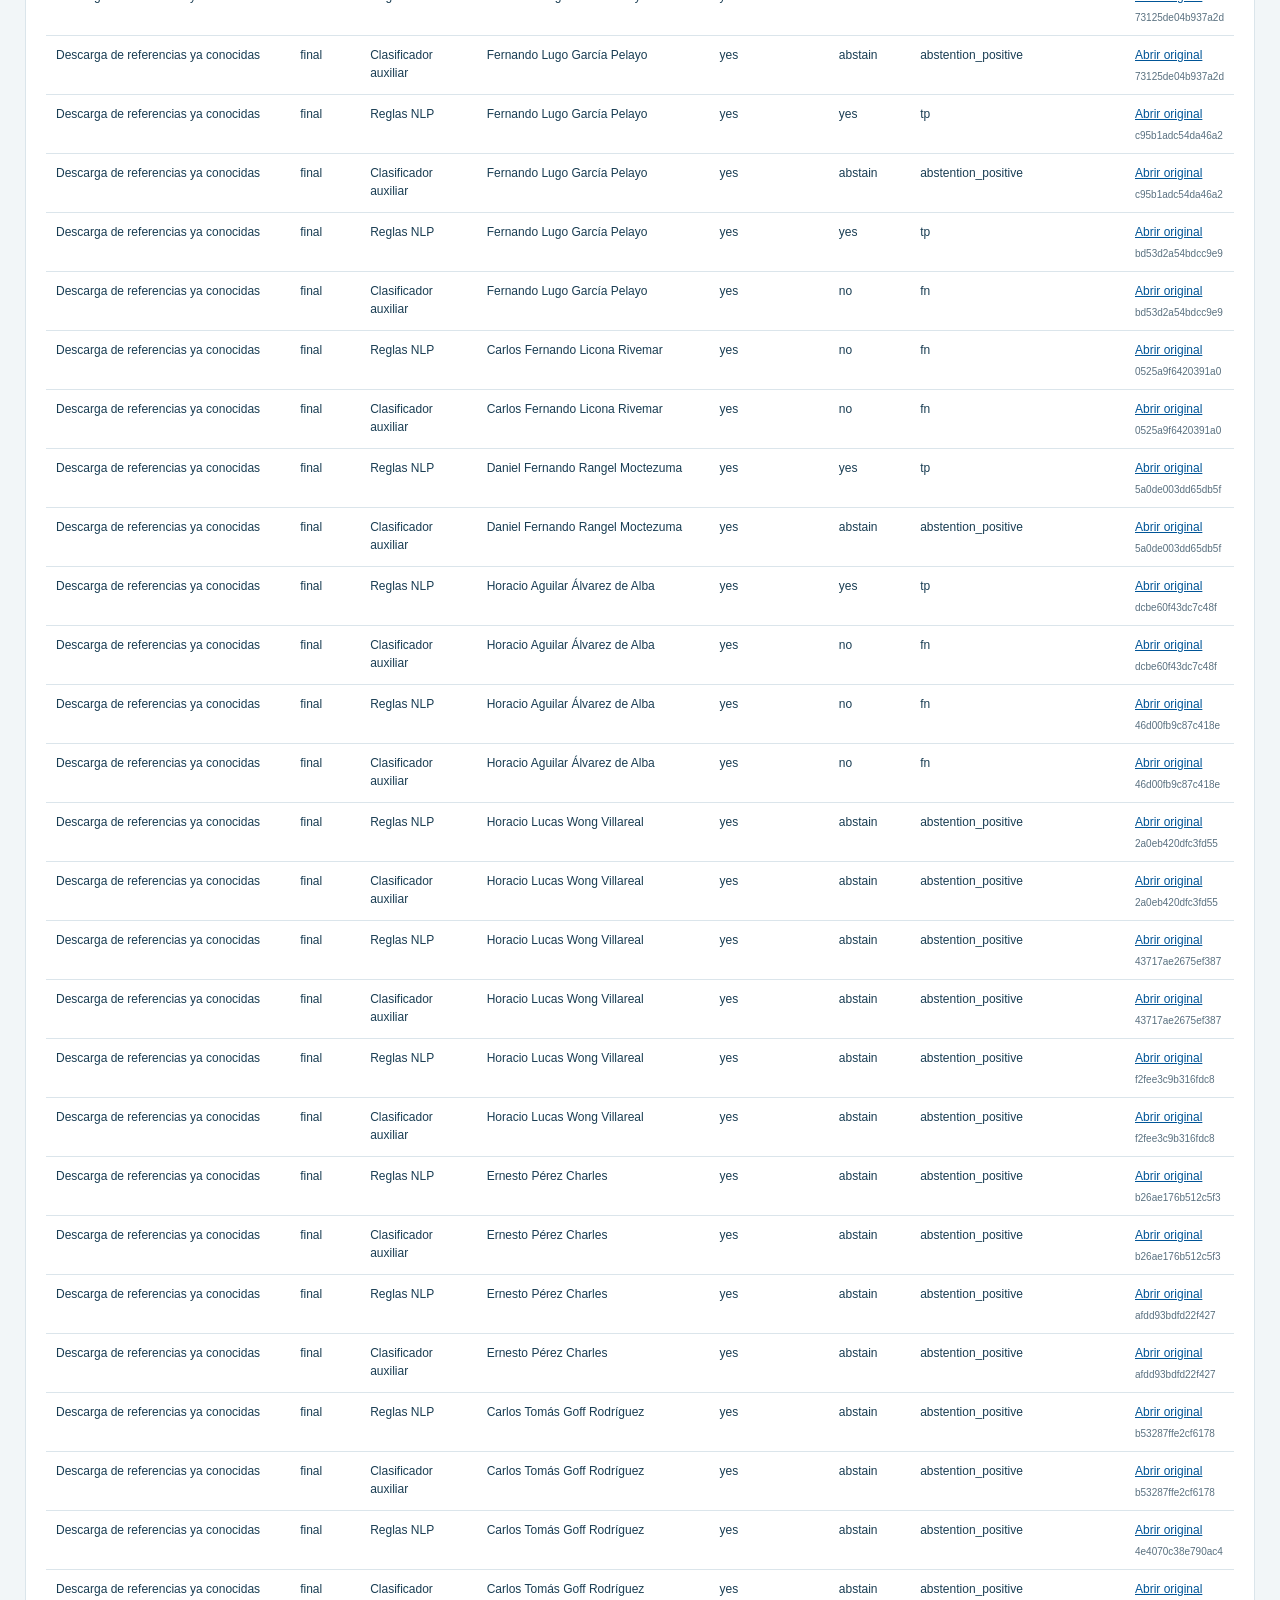
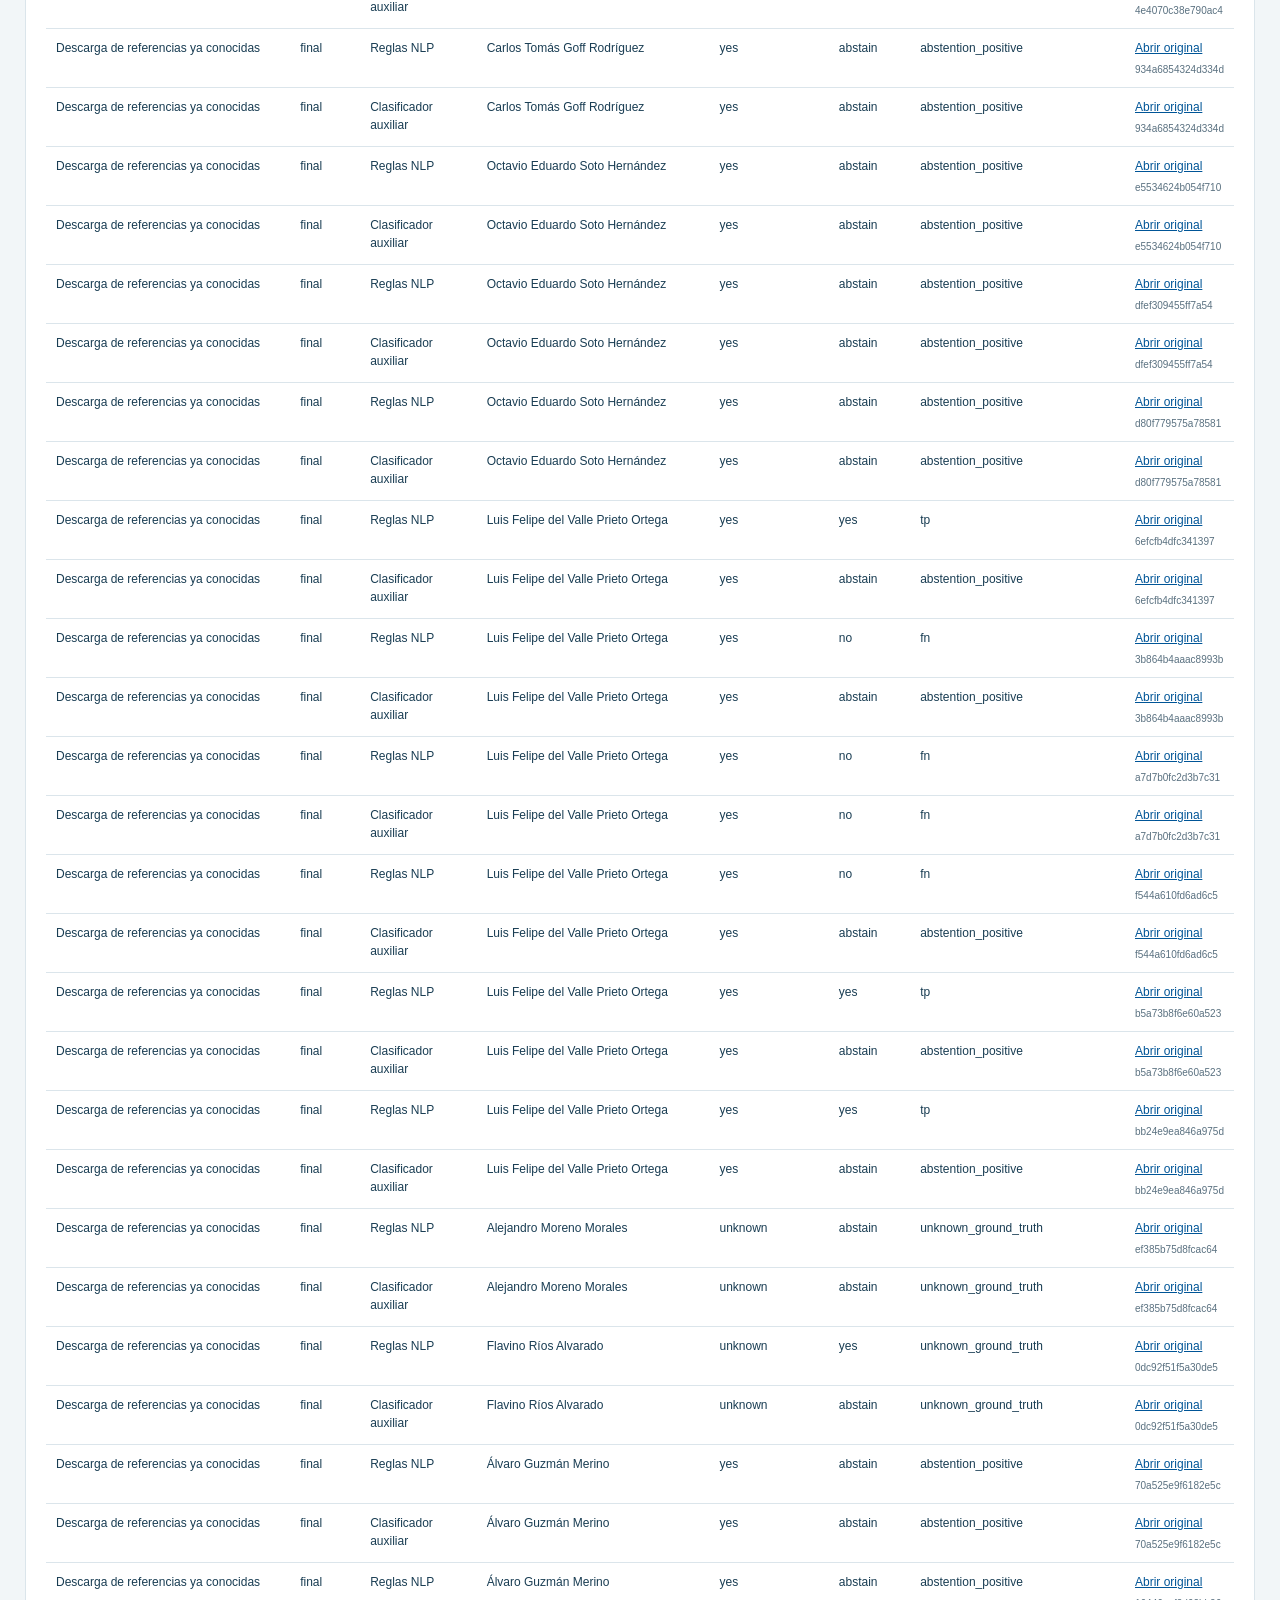
<file: docs/benchmarks/notary_backtest_2026_10_16/document-errors.html>
<!doctype html><html lang="es"><meta charset="utf-8"><meta name="viewport" content="width=device-width,initial-scale=1">
<meta http-equiv="Content-Security-Policy" content="default-src 'none'; style-src 'unsafe-inline'; script-src 'unsafe-inline'; connect-src 'none'; base-uri 'none'; form-action 'none'">
<title>Errores y abstenciones · evaluación documental de notarios</title><style>
body{margin:0;font:15px/1.5 Arial,sans-serif;color:#193d53;background:#f2f6f8}main{max-width:1400px;margin:35px auto;padding:0 25px}h1{color:#072b45;font:32px Georgia,serif}p{max-width:1050px}a{color:#005597}input,select{padding:10px;border:1px solid #a9becb;border-radius:5px;font:inherit}.box{background:white;border:1px solid #dbe5eb;border-radius:8px;padding:20px;overflow:auto}table{border-collapse:collapse;width:100%;font-size:12px}th,td{padding:10px;text-align:left;vertical-align:top;border-bottom:1px solid #dbe5eb}th{background:#eaf3f8;white-space:nowrap}small{display:block;color:#5a7180;margin-top:5px}.controls{display:flex;gap:15px;align-items:center;flex-wrap:wrap;margin:20px 0}tr[hidden]{display:none}@media print{.controls{display:none}.box{overflow:visible}tr[hidden]{display:table-row}}</style>
<main><a href="index.html">← Volver al informe</a><h1>Errores y abstenciones documentales</h1>
<p>La unidad es persona-URL, revisión y variante del modelo. Una misma URL puede aparecer en varias filas. Las etiquetas describen el papel que una fuente reporta y no acreditan identidad ni culpabilidad. El CSV conserva también las revisiones de referencia para que los cambios retrospectivos no desaparezcan.</p>
<p>Los FN y las abstenciones se distinguen. La ausencia de predicción positiva no certifica ausencia de incidentes. Las coincidencias ajenas de recuperación se consultan por separado en las tablas de pertinencia.</p>
<div class="controls"><label>Buscar persona, brazo o error <input type="search" id="query"></label><label>Revisión <select id="revision"><option value="">Todas</option><option value="final" selected>Final, mismas fechas</option><option value="baseline">Inicial, mismas fechas</option></select></label><span id="count"></span><a href="document-errors.csv">Descargar CSV completo</a></div>
<div class="box"><table><thead><tr><th>Brazo</th><th>Revisión</th><th>Detector</th><th>Persona objetivo</th><th>Etiqueta revisada</th><th>Predicción</th><th>Tipo</th><th>Fuente / hash</th></tr></thead><tbody><tr><td>Descubrimiento por nombre · fuentes iniciales</td><td>baseline</td><td>Reglas NLP</td><td>Eduardo Alejandro Francisco García Villegas</td><td>no</td><td>no</td><td>tn</td><td><a href="https://contralinea.com.mx/interno/semana/loret-de-mola-yaber-una-pareja-exitosa-en-los-bienes-raices/" target="_blank" rel="noopener noreferrer">Abrir original</a><small>26213e99ea3c6a84</small></td></tr><tr><td>Descubrimiento por nombre · fuentes iniciales</td><td>baseline</td><td>Clasificador auxiliar</td><td>Eduardo Alejandro Francisco García Villegas</td><td>no</td><td>abstain</td><td>abstention_negative</td><td><a href="https://contralinea.com.mx/interno/semana/loret-de-mola-yaber-una-pareja-exitosa-en-los-bienes-raices/" target="_blank" rel="noopener noreferrer">Abrir original</a><small>26213e99ea3c6a84</small></td></tr><tr><td>Descubrimiento por nombre · fuentes iniciales</td><td>baseline</td><td>Reglas NLP</td><td>Javier Eduardo Del Valle y Palazuelos</td><td>no</td><td>no</td><td>tn</td><td><a href="https://contralinea.com.mx/interno/semana/bajo-lupa-contratos-del-gobierno-de-del-mazo-con-cartel-de-las-medicinas/" target="_blank" rel="noopener noreferrer">Abrir original</a><small>9df40baf245be17b</small></td></tr><tr><td>Descubrimiento por nombre · fuentes iniciales</td><td>baseline</td><td>Clasificador auxiliar</td><td>Javier Eduardo Del Valle y Palazuelos</td><td>no</td><td>abstain</td><td>abstention_negative</td><td><a href="https://contralinea.com.mx/interno/semana/bajo-lupa-contratos-del-gobierno-de-del-mazo-con-cartel-de-las-medicinas/" target="_blank" rel="noopener noreferrer">Abrir original</a><small>9df40baf245be17b</small></td></tr><tr><td>Descubrimiento por nombre · fuentes iniciales</td><td>baseline</td><td>Reglas NLP</td><td>Javier Eduardo Del Valle y Palazuelos</td><td>no</td><td>no</td><td>tn</td><td><a href="https://contralinea.com.mx/interno/semana/amplian-investigacion-del-cartel-de-las-medicinas-a-45-empresas-y-11-gobiernos/" target="_blank" rel="noopener noreferrer">Abrir original</a><small>a3f6cc1265a48543</small></td></tr><tr><td>Descubrimiento por nombre · fuentes iniciales</td><td>baseline</td><td>Clasificador auxiliar</td><td>Javier Eduardo Del Valle y Palazuelos</td><td>no</td><td>abstain</td><td>abstention_negative</td><td><a href="https://contralinea.com.mx/interno/semana/amplian-investigacion-del-cartel-de-las-medicinas-a-45-empresas-y-11-gobiernos/" target="_blank" rel="noopener noreferrer">Abrir original</a><small>a3f6cc1265a48543</small></td></tr><tr><td>Descubrimiento por nombre · fuentes iniciales</td><td>baseline</td><td>Reglas NLP</td><td>Ricardo Vargas Navarro</td><td>no</td><td>no</td><td>tn</td><td><a href="https://contralinea.com.mx/interno/semana/loteria-nacional-lanzo-billete-sobre-colegio-nacional-del-notariado-mexicano/" target="_blank" rel="noopener noreferrer">Abrir original</a><small>215da646881572c4</small></td></tr><tr><td>Descubrimiento por nombre · fuentes iniciales</td><td>baseline</td><td>Clasificador auxiliar</td><td>Ricardo Vargas Navarro</td><td>no</td><td>abstain</td><td>abstention_negative</td><td><a href="https://contralinea.com.mx/interno/semana/loteria-nacional-lanzo-billete-sobre-colegio-nacional-del-notariado-mexicano/" target="_blank" rel="noopener noreferrer">Abrir original</a><small>215da646881572c4</small></td></tr><tr><td>Descubrimiento por nombre · fuentes iniciales</td><td>baseline</td><td>Reglas NLP</td><td>Celso de Jesús Pola Castillo</td><td>no</td><td>no</td><td>tn</td><td><a href="https://contralinea.com.mx/interno/semana/bajo-lupa-contratos-del-gobierno-de-del-mazo-con-cartel-de-las-medicinas/" target="_blank" rel="noopener noreferrer">Abrir original</a><small>9df40baf245be17b</small></td></tr><tr><td>Descubrimiento por nombre · fuentes iniciales</td><td>baseline</td><td>Clasificador auxiliar</td><td>Celso de Jesús Pola Castillo</td><td>no</td><td>abstain</td><td>abstention_negative</td><td><a href="https://contralinea.com.mx/interno/semana/bajo-lupa-contratos-del-gobierno-de-del-mazo-con-cartel-de-las-medicinas/" target="_blank" rel="noopener noreferrer">Abrir original</a><small>9df40baf245be17b</small></td></tr><tr><td>Descubrimiento por nombre · fuentes iniciales</td><td>baseline</td><td>Reglas NLP</td><td>Celso de Jesús Pola Castillo</td><td>no</td><td>no</td><td>tn</td><td><a href="https://contralinea.com.mx/interno/semana/amplian-investigacion-del-cartel-de-las-medicinas-a-45-empresas-y-11-gobiernos/" target="_blank" rel="noopener noreferrer">Abrir original</a><small>a3f6cc1265a48543</small></td></tr><tr><td>Descubrimiento por nombre · fuentes iniciales</td><td>baseline</td><td>Clasificador auxiliar</td><td>Celso de Jesús Pola Castillo</td><td>no</td><td>no</td><td>tn</td><td><a href="https://contralinea.com.mx/interno/semana/amplian-investigacion-del-cartel-de-las-medicinas-a-45-empresas-y-11-gobiernos/" target="_blank" rel="noopener noreferrer">Abrir original</a><small>a3f6cc1265a48543</small></td></tr><tr><td>Descubrimiento por nombre · fuentes iniciales</td><td>baseline</td><td>Reglas NLP</td><td>Octavio Eduardo Soto Hernández</td><td>yes</td><td>yes</td><td>tp</td><td><a href="https://desinformemonos.org/desalojados-de-cuba-11-proponen-reforma-legal-a-partir-del-analisis-de-su-caso/" target="_blank" rel="noopener noreferrer">Abrir original</a><small>ecfcd96f7568905a</small></td></tr><tr><td>Descubrimiento por nombre · fuentes iniciales</td><td>baseline</td><td>Clasificador auxiliar</td><td>Octavio Eduardo Soto Hernández</td><td>yes</td><td>abstain</td><td>abstention_positive</td><td><a href="https://desinformemonos.org/desalojados-de-cuba-11-proponen-reforma-legal-a-partir-del-analisis-de-su-caso/" target="_blank" rel="noopener noreferrer">Abrir original</a><small>ecfcd96f7568905a</small></td></tr><tr><td>Descubrimiento por nombre · fuentes iniciales</td><td>baseline</td><td>Reglas NLP</td><td>Flavino Ríos Alvarado</td><td>no</td><td>no</td><td>tn</td><td><a href="https://contralinea.com.mx/cartas/nuestros-lectores-206/" target="_blank" rel="noopener noreferrer">Abrir original</a><small>b2bc74a0689ae97d</small></td></tr><tr><td>Descubrimiento por nombre · fuentes iniciales</td><td>baseline</td><td>Clasificador auxiliar</td><td>Flavino Ríos Alvarado</td><td>no</td><td>abstain</td><td>abstention_negative</td><td><a href="https://contralinea.com.mx/cartas/nuestros-lectores-206/" target="_blank" rel="noopener noreferrer">Abrir original</a><small>b2bc74a0689ae97d</small></td></tr><tr><td>Descubrimiento por nombre · fuentes iniciales</td><td>baseline</td><td>Reglas NLP</td><td>Flavino Ríos Alvarado</td><td>unknown</td><td>no</td><td>unknown_ground_truth</td><td><a href="https://desinformemonos.org/no-pagan-pero-que-tal-pegan/" target="_blank" rel="noopener noreferrer">Abrir original</a><small>0d543b826177f25b</small></td></tr><tr><td>Descubrimiento por nombre · fuentes iniciales</td><td>baseline</td><td>Clasificador auxiliar</td><td>Flavino Ríos Alvarado</td><td>unknown</td><td>abstain</td><td>unknown_ground_truth</td><td><a href="https://desinformemonos.org/no-pagan-pero-que-tal-pegan/" target="_blank" rel="noopener noreferrer">Abrir original</a><small>0d543b826177f25b</small></td></tr><tr><td>Descubrimiento por nombre · fuentes iniciales</td><td>baseline</td><td>Reglas NLP</td><td>Flavino Ríos Alvarado</td><td>yes</td><td>no</td><td>fn</td><td><a href="https://desinformemonos.org/maestros-protestan-contra-duarte-para-exigir-pago-de-adeudos-en-veracruz/" target="_blank" rel="noopener noreferrer">Abrir original</a><small>1df01f5d644ffa73</small></td></tr><tr><td>Descubrimiento por nombre · fuentes iniciales</td><td>baseline</td><td>Clasificador auxiliar</td><td>Flavino Ríos Alvarado</td><td>yes</td><td>no</td><td>fn</td><td><a href="https://desinformemonos.org/maestros-protestan-contra-duarte-para-exigir-pago-de-adeudos-en-veracruz/" target="_blank" rel="noopener noreferrer">Abrir original</a><small>1df01f5d644ffa73</small></td></tr><tr><td>Descubrimiento por nombre · fuentes iniciales</td><td>baseline</td><td>Reglas NLP</td><td>Celso Rodríguez González</td><td>no</td><td>no</td><td>tn</td><td><a href="https://contralinea.com.mx/medios/emite-cndh-recomendacion-por-caso-contralinea/" target="_blank" rel="noopener noreferrer">Abrir original</a><small>ba6c7416309e3ffc</small></td></tr><tr><td>Descubrimiento por nombre · fuentes iniciales</td><td>baseline</td><td>Clasificador auxiliar</td><td>Celso Rodríguez González</td><td>no</td><td>abstain</td><td>abstention_negative</td><td><a href="https://contralinea.com.mx/medios/emite-cndh-recomendacion-por-caso-contralinea/" target="_blank" rel="noopener noreferrer">Abrir original</a><small>ba6c7416309e3ffc</small></td></tr><tr><td>Descubrimiento por nombre · fuentes iniciales</td><td>baseline</td><td>Reglas NLP</td><td>Celso Rodríguez González</td><td>no</td><td>no</td><td>tn</td><td><a href="https://contralinea.com.mx/medios/recomendacion-no-572009/" target="_blank" rel="noopener noreferrer">Abrir original</a><small>1cffaa314179d6b5</small></td></tr><tr><td>Descubrimiento por nombre · fuentes iniciales</td><td>baseline</td><td>Clasificador auxiliar</td><td>Celso Rodríguez González</td><td>no</td><td>abstain</td><td>abstention_negative</td><td><a href="https://contralinea.com.mx/medios/recomendacion-no-572009/" target="_blank" rel="noopener noreferrer">Abrir original</a><small>1cffaa314179d6b5</small></td></tr><tr><td>Descubrimiento por nombre · fuentes iniciales</td><td>baseline</td><td>Reglas NLP</td><td>Celso Rodríguez González</td><td>no</td><td>no</td><td>tn</td><td><a href="https://contralinea.com.mx/medios/acepta-tribunal-recomendacion-de-desagravio-a-contralinea/" target="_blank" rel="noopener noreferrer">Abrir original</a><small>c1774bb35c78ee3f</small></td></tr><tr><td>Descubrimiento por nombre · fuentes iniciales</td><td>baseline</td><td>Clasificador auxiliar</td><td>Celso Rodríguez González</td><td>no</td><td>no</td><td>tn</td><td><a href="https://contralinea.com.mx/medios/acepta-tribunal-recomendacion-de-desagravio-a-contralinea/" target="_blank" rel="noopener noreferrer">Abrir original</a><small>c1774bb35c78ee3f</small></td></tr><tr><td>Descubrimiento por nombre · fuentes iniciales</td><td>baseline</td><td>Reglas NLP</td><td>Celso Rodríguez González</td><td>no</td><td>no</td><td>tn</td><td><a href="https://contralinea.com.mx/uncategorized/allanan-y-roban-las-instalaciones-de-contralinea/" target="_blank" rel="noopener noreferrer">Abrir original</a><small>992ac6cdb116e57c</small></td></tr><tr><td>Descubrimiento por nombre · fuentes iniciales</td><td>baseline</td><td>Clasificador auxiliar</td><td>Celso Rodríguez González</td><td>no</td><td>abstain</td><td>abstention_negative</td><td><a href="https://contralinea.com.mx/uncategorized/allanan-y-roban-las-instalaciones-de-contralinea/" target="_blank" rel="noopener noreferrer">Abrir original</a><small>992ac6cdb116e57c</small></td></tr><tr><td>Descubrimiento por nombre · fuentes iniciales</td><td>baseline</td><td>Reglas NLP</td><td>Celso Rodríguez González</td><td>yes</td><td>no</td><td>fn</td><td><a href="https://contralinea.com.mx/interno/semana/homex-triangulo-a-pena-nieto-26-millones-a-traves-de-la-cuenta-de-su-madre/" target="_blank" rel="noopener noreferrer">Abrir original</a><small>8dae303cff879f35</small></td></tr><tr><td>Descubrimiento por nombre · fuentes iniciales</td><td>baseline</td><td>Clasificador auxiliar</td><td>Celso Rodríguez González</td><td>yes</td><td>abstain</td><td>abstention_positive</td><td><a href="https://contralinea.com.mx/interno/semana/homex-triangulo-a-pena-nieto-26-millones-a-traves-de-la-cuenta-de-su-madre/" target="_blank" rel="noopener noreferrer">Abrir original</a><small>8dae303cff879f35</small></td></tr><tr><td>Descubrimiento por nombre · fuentes iniciales</td><td>baseline</td><td>Reglas NLP</td><td>Celso Rodríguez González</td><td>no</td><td>no</td><td>tn</td><td><a href="https://contralinea.com.mx/portada/cndh-acredita-represalias-gubernamentales-a-contralinea/" target="_blank" rel="noopener noreferrer">Abrir original</a><small>9bc261f861e08d7a</small></td></tr><tr><td>Descubrimiento por nombre · fuentes iniciales</td><td>baseline</td><td>Clasificador auxiliar</td><td>Celso Rodríguez González</td><td>no</td><td>abstain</td><td>abstention_negative</td><td><a href="https://contralinea.com.mx/portada/cndh-acredita-represalias-gubernamentales-a-contralinea/" target="_blank" rel="noopener noreferrer">Abrir original</a><small>9bc261f861e08d7a</small></td></tr><tr><td>Descubrimiento por nombre · fuentes iniciales</td><td>baseline</td><td>Reglas NLP</td><td>Celso Rodríguez González</td><td>no</td><td>no</td><td>tn</td><td><a href="https://contralinea.com.mx/medios/agresion-a-contralinea/" target="_blank" rel="noopener noreferrer">Abrir original</a><small>98b66ee8264de087</small></td></tr><tr><td>Descubrimiento por nombre · fuentes iniciales</td><td>baseline</td><td>Clasificador auxiliar</td><td>Celso Rodríguez González</td><td>no</td><td>abstain</td><td>abstention_negative</td><td><a href="https://contralinea.com.mx/medios/agresion-a-contralinea/" target="_blank" rel="noopener noreferrer">Abrir original</a><small>98b66ee8264de087</small></td></tr><tr><td>Descubrimiento por nombre · fuentes iniciales</td><td>baseline</td><td>Reglas NLP</td><td>Celso Rodríguez González</td><td>no</td><td>no</td><td>tn</td><td><a href="https://contralinea.com.mx/medios/condenan-ong-represion-a-contralinea/" target="_blank" rel="noopener noreferrer">Abrir original</a><small>87b2626a40e2f645</small></td></tr><tr><td>Descubrimiento por nombre · fuentes iniciales</td><td>baseline</td><td>Clasificador auxiliar</td><td>Celso Rodríguez González</td><td>no</td><td>no</td><td>tn</td><td><a href="https://contralinea.com.mx/medios/condenan-ong-represion-a-contralinea/" target="_blank" rel="noopener noreferrer">Abrir original</a><small>87b2626a40e2f645</small></td></tr><tr><td>Descubrimiento por nombre · fuentes iniciales</td><td>baseline</td><td>Reglas NLP</td><td>Édgar Veytia Cambero</td><td>yes</td><td>no</td><td>fn</td><td><a href="https://contralinea.com.mx/interno/semana/calderon-ordeno-proteger-al-cartel-de-sinaloa-aseguro-en-eu-el-diablo/" target="_blank" rel="noopener noreferrer">Abrir original</a><small>c84aaf36853d0faa</small></td></tr><tr><td>Descubrimiento por nombre · fuentes iniciales</td><td>baseline</td><td>Clasificador auxiliar</td><td>Édgar Veytia Cambero</td><td>yes</td><td>abstain</td><td>abstention_positive</td><td><a href="https://contralinea.com.mx/interno/semana/calderon-ordeno-proteger-al-cartel-de-sinaloa-aseguro-en-eu-el-diablo/" target="_blank" rel="noopener noreferrer">Abrir original</a><small>c84aaf36853d0faa</small></td></tr><tr><td>Descubrimiento por nombre · fuentes iniciales</td><td>baseline</td><td>Reglas NLP</td><td>Édgar Veytia Cambero</td><td>yes</td><td>yes</td><td>tp</td><td><a href="https://contralinea.com.mx/interno/semana/radiografia-criminal-del-cartel-jalisco-nueva-generacion/" target="_blank" rel="noopener noreferrer">Abrir original</a><small>79208ff2226542c8</small></td></tr><tr><td>Descubrimiento por nombre · fuentes iniciales</td><td>baseline</td><td>Clasificador auxiliar</td><td>Édgar Veytia Cambero</td><td>yes</td><td>abstain</td><td>abstention_positive</td><td><a href="https://contralinea.com.mx/interno/semana/radiografia-criminal-del-cartel-jalisco-nueva-generacion/" target="_blank" rel="noopener noreferrer">Abrir original</a><small>79208ff2226542c8</small></td></tr><tr><td>Descubrimiento por nombre · fuentes iniciales</td><td>baseline</td><td>Reglas NLP</td><td>Édgar Veytia Cambero</td><td>yes</td><td>no</td><td>fn</td><td><a href="https://desinformemonos.org/desapariciones-masivas-en-nayarit-seis-anos-de-impunidad/" target="_blank" rel="noopener noreferrer">Abrir original</a><small>548bf902d8716f24</small></td></tr><tr><td>Descubrimiento por nombre · fuentes iniciales</td><td>baseline</td><td>Clasificador auxiliar</td><td>Édgar Veytia Cambero</td><td>yes</td><td>abstain</td><td>abstention_positive</td><td><a href="https://desinformemonos.org/desapariciones-masivas-en-nayarit-seis-anos-de-impunidad/" target="_blank" rel="noopener noreferrer">Abrir original</a><small>548bf902d8716f24</small></td></tr><tr><td>Descubrimiento por nombre · fuentes iniciales</td><td>baseline</td><td>Reglas NLP</td><td>Mario Marín Torres</td><td>yes</td><td>no</td><td>fn</td><td><a href="https://contralinea.com.mx/interno/semana/lopez-obrador-critica-sabadazo-del-poder-judicial-a-favor-de-mario-marin/" target="_blank" rel="noopener noreferrer">Abrir original</a><small>596ef5f0871b4e74</small></td></tr><tr><td>Descubrimiento por nombre · fuentes iniciales</td><td>baseline</td><td>Clasificador auxiliar</td><td>Mario Marín Torres</td><td>yes</td><td>abstain</td><td>abstention_positive</td><td><a href="https://contralinea.com.mx/interno/semana/lopez-obrador-critica-sabadazo-del-poder-judicial-a-favor-de-mario-marin/" target="_blank" rel="noopener noreferrer">Abrir original</a><small>596ef5f0871b4e74</small></td></tr><tr><td>Descubrimiento por nombre · fuentes iniciales</td><td>baseline</td><td>Reglas NLP</td><td>Mario Marín Torres</td><td>yes</td><td>no</td><td>fn</td><td><a href="https://contralinea.com.mx/interno/featured/auto-de-formal-prision-a-mario-marin-por-tortura-contra-lydia-cacho/" target="_blank" rel="noopener noreferrer">Abrir original</a><small>06d23b9aba294613</small></td></tr><tr><td>Descubrimiento por nombre · fuentes iniciales</td><td>baseline</td><td>Clasificador auxiliar</td><td>Mario Marín Torres</td><td>yes</td><td>no</td><td>fn</td><td><a href="https://contralinea.com.mx/interno/featured/auto-de-formal-prision-a-mario-marin-por-tortura-contra-lydia-cacho/" target="_blank" rel="noopener noreferrer">Abrir original</a><small>06d23b9aba294613</small></td></tr><tr><td>Descubrimiento por nombre · fuentes iniciales</td><td>baseline</td><td>Reglas NLP</td><td>Mario Marín Torres</td><td>unknown</td><td>yes</td><td>unknown_ground_truth</td><td><a href="https://desinformemonos.org/detencion-de-mario-marin-no-es-garantia-para-que-lydia-cacho-regrese-a-mexico/" target="_blank" rel="noopener noreferrer">Abrir original</a><small>c1eeb8dd72464762</small></td></tr><tr><td>Descubrimiento por nombre · fuentes iniciales</td><td>baseline</td><td>Clasificador auxiliar</td><td>Mario Marín Torres</td><td>unknown</td><td>no</td><td>unknown_ground_truth</td><td><a href="https://desinformemonos.org/detencion-de-mario-marin-no-es-garantia-para-que-lydia-cacho-regrese-a-mexico/" target="_blank" rel="noopener noreferrer">Abrir original</a><small>c1eeb8dd72464762</small></td></tr><tr><td>Descubrimiento por nombre · fuentes iniciales</td><td>baseline</td><td>Reglas NLP</td><td>Mario Marín Torres</td><td>yes</td><td>yes</td><td>tp</td><td><a href="https://contralinea.com.mx/interno/featured/el-proximo-miercoles-se-informara-sobre-situacion-juridica-de-mario-marin-acusado-de-tortura-contra-lydia-cacho-articulo-19/" target="_blank" rel="noopener noreferrer">Abrir original</a><small>8d52a96c8c37a511</small></td></tr><tr><td>Descubrimiento por nombre · fuentes iniciales</td><td>baseline</td><td>Clasificador auxiliar</td><td>Mario Marín Torres</td><td>yes</td><td>abstain</td><td>abstention_positive</td><td><a href="https://contralinea.com.mx/interno/featured/el-proximo-miercoles-se-informara-sobre-situacion-juridica-de-mario-marin-acusado-de-tortura-contra-lydia-cacho-articulo-19/" target="_blank" rel="noopener noreferrer">Abrir original</a><small>8d52a96c8c37a511</small></td></tr><tr><td>Descubrimiento por nombre · fuentes iniciales</td><td>baseline</td><td>Reglas NLP</td><td>Mario Marín Torres</td><td>no</td><td>no</td><td>tn</td><td><a href="https://contralinea.com.mx/interno/semana/poder-judicial-de-puebla-millonario-coto-panista/" target="_blank" rel="noopener noreferrer">Abrir original</a><small>acea8fed2b76fd92</small></td></tr><tr><td>Descubrimiento por nombre · fuentes iniciales</td><td>baseline</td><td>Clasificador auxiliar</td><td>Mario Marín Torres</td><td>no</td><td>no</td><td>tn</td><td><a href="https://contralinea.com.mx/interno/semana/poder-judicial-de-puebla-millonario-coto-panista/" target="_blank" rel="noopener noreferrer">Abrir original</a><small>acea8fed2b76fd92</small></td></tr><tr><td>Descubrimiento por nombre · fuentes iniciales</td><td>baseline</td><td>Reglas NLP</td><td>Mario Marín Torres</td><td>no</td><td>no</td><td>tn</td><td><a href="https://contralinea.com.mx/ocho-columnas/tlacotepec-miseria-y-cacicazgo/" target="_blank" rel="noopener noreferrer">Abrir original</a><small>0b8a3d1b723ced8b</small></td></tr><tr><td>Descubrimiento por nombre · fuentes iniciales</td><td>baseline</td><td>Clasificador auxiliar</td><td>Mario Marín Torres</td><td>no</td><td>abstain</td><td>abstention_negative</td><td><a href="https://contralinea.com.mx/ocho-columnas/tlacotepec-miseria-y-cacicazgo/" target="_blank" rel="noopener noreferrer">Abrir original</a><small>0b8a3d1b723ced8b</small></td></tr><tr><td>Descubrimiento por nombre · fuentes iniciales</td><td>baseline</td><td>Reglas NLP</td><td>Mario Marín Torres</td><td>no</td><td>no</td><td>tn</td><td><a href="https://contralinea.com.mx/ocho-columnas/eloxochitlan-miseria-y-enfermedad/" target="_blank" rel="noopener noreferrer">Abrir original</a><small>11886afce137e7ff</small></td></tr><tr><td>Descubrimiento por nombre · fuentes iniciales</td><td>baseline</td><td>Clasificador auxiliar</td><td>Mario Marín Torres</td><td>no</td><td>no</td><td>tn</td><td><a href="https://contralinea.com.mx/ocho-columnas/eloxochitlan-miseria-y-enfermedad/" target="_blank" rel="noopener noreferrer">Abrir original</a><small>11886afce137e7ff</small></td></tr><tr><td>Descubrimiento por nombre · fuentes iniciales</td><td>baseline</td><td>Reglas NLP</td><td>Mario Marín Torres</td><td>yes</td><td>no</td><td>fn</td><td><a href="https://desinformemonos.org/exigen-justicia-para-31-defensores-de-derechos-humanos-asesinados-en-mexico/" target="_blank" rel="noopener noreferrer">Abrir original</a><small>7e17a6d824bfb78a</small></td></tr><tr><td>Descubrimiento por nombre · fuentes iniciales</td><td>baseline</td><td>Clasificador auxiliar</td><td>Mario Marín Torres</td><td>yes</td><td>no</td><td>fn</td><td><a href="https://desinformemonos.org/exigen-justicia-para-31-defensores-de-derechos-humanos-asesinados-en-mexico/" target="_blank" rel="noopener noreferrer">Abrir original</a><small>7e17a6d824bfb78a</small></td></tr><tr><td>Descubrimiento por nombre · fuentes iniciales</td><td>baseline</td><td>Reglas NLP</td><td>Mario Marín Torres</td><td>no</td><td>no</td><td>tn</td><td><a href="https://contralinea.com.mx/medios/el-sol-de-puebla-amenaza-la-vida-sindical/" target="_blank" rel="noopener noreferrer">Abrir original</a><small>bb651a73ba8aed66</small></td></tr><tr><td>Descubrimiento por nombre · fuentes iniciales</td><td>baseline</td><td>Clasificador auxiliar</td><td>Mario Marín Torres</td><td>no</td><td>abstain</td><td>abstention_negative</td><td><a href="https://contralinea.com.mx/medios/el-sol-de-puebla-amenaza-la-vida-sindical/" target="_blank" rel="noopener noreferrer">Abrir original</a><small>bb651a73ba8aed66</small></td></tr><tr><td>Descubrimiento por nombre · fuentes iniciales</td><td>final</td><td>Reglas NLP</td><td>Eduardo Alejandro Francisco García Villegas</td><td>no</td><td>no</td><td>tn</td><td><a href="https://contralinea.com.mx/interno/semana/loret-de-mola-yaber-una-pareja-exitosa-en-los-bienes-raices/" target="_blank" rel="noopener noreferrer">Abrir original</a><small>26213e99ea3c6a84</small></td></tr><tr><td>Descubrimiento por nombre · fuentes iniciales</td><td>final</td><td>Clasificador auxiliar</td><td>Eduardo Alejandro Francisco García Villegas</td><td>no</td><td>abstain</td><td>abstention_negative</td><td><a href="https://contralinea.com.mx/interno/semana/loret-de-mola-yaber-una-pareja-exitosa-en-los-bienes-raices/" target="_blank" rel="noopener noreferrer">Abrir original</a><small>26213e99ea3c6a84</small></td></tr><tr><td>Descubrimiento por nombre · fuentes iniciales</td><td>final</td><td>Reglas NLP</td><td>Javier Eduardo Del Valle y Palazuelos</td><td>no</td><td>no</td><td>tn</td><td><a href="https://contralinea.com.mx/interno/semana/bajo-lupa-contratos-del-gobierno-de-del-mazo-con-cartel-de-las-medicinas/" target="_blank" rel="noopener noreferrer">Abrir original</a><small>9df40baf245be17b</small></td></tr><tr><td>Descubrimiento por nombre · fuentes iniciales</td><td>final</td><td>Clasificador auxiliar</td><td>Javier Eduardo Del Valle y Palazuelos</td><td>no</td><td>abstain</td><td>abstention_negative</td><td><a href="https://contralinea.com.mx/interno/semana/bajo-lupa-contratos-del-gobierno-de-del-mazo-con-cartel-de-las-medicinas/" target="_blank" rel="noopener noreferrer">Abrir original</a><small>9df40baf245be17b</small></td></tr><tr><td>Descubrimiento por nombre · fuentes iniciales</td><td>final</td><td>Reglas NLP</td><td>Javier Eduardo Del Valle y Palazuelos</td><td>no</td><td>no</td><td>tn</td><td><a href="https://contralinea.com.mx/interno/semana/amplian-investigacion-del-cartel-de-las-medicinas-a-45-empresas-y-11-gobiernos/" target="_blank" rel="noopener noreferrer">Abrir original</a><small>a3f6cc1265a48543</small></td></tr><tr><td>Descubrimiento por nombre · fuentes iniciales</td><td>final</td><td>Clasificador auxiliar</td><td>Javier Eduardo Del Valle y Palazuelos</td><td>no</td><td>abstain</td><td>abstention_negative</td><td><a href="https://contralinea.com.mx/interno/semana/amplian-investigacion-del-cartel-de-las-medicinas-a-45-empresas-y-11-gobiernos/" target="_blank" rel="noopener noreferrer">Abrir original</a><small>a3f6cc1265a48543</small></td></tr><tr><td>Descubrimiento por nombre · fuentes iniciales</td><td>final</td><td>Reglas NLP</td><td>Ricardo Vargas Navarro</td><td>no</td><td>no</td><td>tn</td><td><a href="https://contralinea.com.mx/interno/semana/loteria-nacional-lanzo-billete-sobre-colegio-nacional-del-notariado-mexicano/" target="_blank" rel="noopener noreferrer">Abrir original</a><small>215da646881572c4</small></td></tr><tr><td>Descubrimiento por nombre · fuentes iniciales</td><td>final</td><td>Clasificador auxiliar</td><td>Ricardo Vargas Navarro</td><td>no</td><td>abstain</td><td>abstention_negative</td><td><a href="https://contralinea.com.mx/interno/semana/loteria-nacional-lanzo-billete-sobre-colegio-nacional-del-notariado-mexicano/" target="_blank" rel="noopener noreferrer">Abrir original</a><small>215da646881572c4</small></td></tr><tr><td>Descubrimiento por nombre · fuentes iniciales</td><td>final</td><td>Reglas NLP</td><td>Celso de Jesús Pola Castillo</td><td>no</td><td>no</td><td>tn</td><td><a href="https://contralinea.com.mx/interno/semana/bajo-lupa-contratos-del-gobierno-de-del-mazo-con-cartel-de-las-medicinas/" target="_blank" rel="noopener noreferrer">Abrir original</a><small>9df40baf245be17b</small></td></tr><tr><td>Descubrimiento por nombre · fuentes iniciales</td><td>final</td><td>Clasificador auxiliar</td><td>Celso de Jesús Pola Castillo</td><td>no</td><td>abstain</td><td>abstention_negative</td><td><a href="https://contralinea.com.mx/interno/semana/bajo-lupa-contratos-del-gobierno-de-del-mazo-con-cartel-de-las-medicinas/" target="_blank" rel="noopener noreferrer">Abrir original</a><small>9df40baf245be17b</small></td></tr><tr><td>Descubrimiento por nombre · fuentes iniciales</td><td>final</td><td>Reglas NLP</td><td>Celso de Jesús Pola Castillo</td><td>no</td><td>no</td><td>tn</td><td><a href="https://contralinea.com.mx/interno/semana/amplian-investigacion-del-cartel-de-las-medicinas-a-45-empresas-y-11-gobiernos/" target="_blank" rel="noopener noreferrer">Abrir original</a><small>a3f6cc1265a48543</small></td></tr><tr><td>Descubrimiento por nombre · fuentes iniciales</td><td>final</td><td>Clasificador auxiliar</td><td>Celso de Jesús Pola Castillo</td><td>no</td><td>no</td><td>tn</td><td><a href="https://contralinea.com.mx/interno/semana/amplian-investigacion-del-cartel-de-las-medicinas-a-45-empresas-y-11-gobiernos/" target="_blank" rel="noopener noreferrer">Abrir original</a><small>a3f6cc1265a48543</small></td></tr><tr><td>Descubrimiento por nombre · fuentes iniciales</td><td>final</td><td>Reglas NLP</td><td>Octavio Eduardo Soto Hernández</td><td>yes</td><td>yes</td><td>tp</td><td><a href="https://desinformemonos.org/desalojados-de-cuba-11-proponen-reforma-legal-a-partir-del-analisis-de-su-caso/" target="_blank" rel="noopener noreferrer">Abrir original</a><small>ecfcd96f7568905a</small></td></tr><tr><td>Descubrimiento por nombre · fuentes iniciales</td><td>final</td><td>Clasificador auxiliar</td><td>Octavio Eduardo Soto Hernández</td><td>yes</td><td>abstain</td><td>abstention_positive</td><td><a href="https://desinformemonos.org/desalojados-de-cuba-11-proponen-reforma-legal-a-partir-del-analisis-de-su-caso/" target="_blank" rel="noopener noreferrer">Abrir original</a><small>ecfcd96f7568905a</small></td></tr><tr><td>Descubrimiento por nombre · fuentes iniciales</td><td>final</td><td>Reglas NLP</td><td>Flavino Ríos Alvarado</td><td>no</td><td>no</td><td>tn</td><td><a href="https://contralinea.com.mx/cartas/nuestros-lectores-206/" target="_blank" rel="noopener noreferrer">Abrir original</a><small>b2bc74a0689ae97d</small></td></tr><tr><td>Descubrimiento por nombre · fuentes iniciales</td><td>final</td><td>Clasificador auxiliar</td><td>Flavino Ríos Alvarado</td><td>no</td><td>abstain</td><td>abstention_negative</td><td><a href="https://contralinea.com.mx/cartas/nuestros-lectores-206/" target="_blank" rel="noopener noreferrer">Abrir original</a><small>b2bc74a0689ae97d</small></td></tr><tr><td>Descubrimiento por nombre · fuentes iniciales</td><td>final</td><td>Reglas NLP</td><td>Flavino Ríos Alvarado</td><td>unknown</td><td>no</td><td>unknown_ground_truth</td><td><a href="https://desinformemonos.org/no-pagan-pero-que-tal-pegan/" target="_blank" rel="noopener noreferrer">Abrir original</a><small>0d543b826177f25b</small></td></tr><tr><td>Descubrimiento por nombre · fuentes iniciales</td><td>final</td><td>Clasificador auxiliar</td><td>Flavino Ríos Alvarado</td><td>unknown</td><td>abstain</td><td>unknown_ground_truth</td><td><a href="https://desinformemonos.org/no-pagan-pero-que-tal-pegan/" target="_blank" rel="noopener noreferrer">Abrir original</a><small>0d543b826177f25b</small></td></tr><tr><td>Descubrimiento por nombre · fuentes iniciales</td><td>final</td><td>Reglas NLP</td><td>Flavino Ríos Alvarado</td><td>yes</td><td>no</td><td>fn</td><td><a href="https://desinformemonos.org/maestros-protestan-contra-duarte-para-exigir-pago-de-adeudos-en-veracruz/" target="_blank" rel="noopener noreferrer">Abrir original</a><small>1df01f5d644ffa73</small></td></tr><tr><td>Descubrimiento por nombre · fuentes iniciales</td><td>final</td><td>Clasificador auxiliar</td><td>Flavino Ríos Alvarado</td><td>yes</td><td>no</td><td>fn</td><td><a href="https://desinformemonos.org/maestros-protestan-contra-duarte-para-exigir-pago-de-adeudos-en-veracruz/" target="_blank" rel="noopener noreferrer">Abrir original</a><small>1df01f5d644ffa73</small></td></tr><tr><td>Descubrimiento por nombre · fuentes iniciales</td><td>final</td><td>Reglas NLP</td><td>Celso Rodríguez González</td><td>no</td><td>no</td><td>tn</td><td><a href="https://contralinea.com.mx/medios/emite-cndh-recomendacion-por-caso-contralinea/" target="_blank" rel="noopener noreferrer">Abrir original</a><small>ba6c7416309e3ffc</small></td></tr><tr><td>Descubrimiento por nombre · fuentes iniciales</td><td>final</td><td>Clasificador auxiliar</td><td>Celso Rodríguez González</td><td>no</td><td>abstain</td><td>abstention_negative</td><td><a href="https://contralinea.com.mx/medios/emite-cndh-recomendacion-por-caso-contralinea/" target="_blank" rel="noopener noreferrer">Abrir original</a><small>ba6c7416309e3ffc</small></td></tr><tr><td>Descubrimiento por nombre · fuentes iniciales</td><td>final</td><td>Reglas NLP</td><td>Celso Rodríguez González</td><td>no</td><td>no</td><td>tn</td><td><a href="https://contralinea.com.mx/medios/recomendacion-no-572009/" target="_blank" rel="noopener noreferrer">Abrir original</a><small>1cffaa314179d6b5</small></td></tr><tr><td>Descubrimiento por nombre · fuentes iniciales</td><td>final</td><td>Clasificador auxiliar</td><td>Celso Rodríguez González</td><td>no</td><td>abstain</td><td>abstention_negative</td><td><a href="https://contralinea.com.mx/medios/recomendacion-no-572009/" target="_blank" rel="noopener noreferrer">Abrir original</a><small>1cffaa314179d6b5</small></td></tr><tr><td>Descubrimiento por nombre · fuentes iniciales</td><td>final</td><td>Reglas NLP</td><td>Celso Rodríguez González</td><td>no</td><td>no</td><td>tn</td><td><a href="https://contralinea.com.mx/medios/acepta-tribunal-recomendacion-de-desagravio-a-contralinea/" target="_blank" rel="noopener noreferrer">Abrir original</a><small>c1774bb35c78ee3f</small></td></tr><tr><td>Descubrimiento por nombre · fuentes iniciales</td><td>final</td><td>Clasificador auxiliar</td><td>Celso Rodríguez González</td><td>no</td><td>no</td><td>tn</td><td><a href="https://contralinea.com.mx/medios/acepta-tribunal-recomendacion-de-desagravio-a-contralinea/" target="_blank" rel="noopener noreferrer">Abrir original</a><small>c1774bb35c78ee3f</small></td></tr><tr><td>Descubrimiento por nombre · fuentes iniciales</td><td>final</td><td>Reglas NLP</td><td>Celso Rodríguez González</td><td>no</td><td>no</td><td>tn</td><td><a href="https://contralinea.com.mx/uncategorized/allanan-y-roban-las-instalaciones-de-contralinea/" target="_blank" rel="noopener noreferrer">Abrir original</a><small>992ac6cdb116e57c</small></td></tr><tr><td>Descubrimiento por nombre · fuentes iniciales</td><td>final</td><td>Clasificador auxiliar</td><td>Celso Rodríguez González</td><td>no</td><td>abstain</td><td>abstention_negative</td><td><a href="https://contralinea.com.mx/uncategorized/allanan-y-roban-las-instalaciones-de-contralinea/" target="_blank" rel="noopener noreferrer">Abrir original</a><small>992ac6cdb116e57c</small></td></tr><tr><td>Descubrimiento por nombre · fuentes iniciales</td><td>final</td><td>Reglas NLP</td><td>Celso Rodríguez González</td><td>yes</td><td>no</td><td>fn</td><td><a href="https://contralinea.com.mx/interno/semana/homex-triangulo-a-pena-nieto-26-millones-a-traves-de-la-cuenta-de-su-madre/" target="_blank" rel="noopener noreferrer">Abrir original</a><small>8dae303cff879f35</small></td></tr><tr><td>Descubrimiento por nombre · fuentes iniciales</td><td>final</td><td>Clasificador auxiliar</td><td>Celso Rodríguez González</td><td>yes</td><td>abstain</td><td>abstention_positive</td><td><a href="https://contralinea.com.mx/interno/semana/homex-triangulo-a-pena-nieto-26-millones-a-traves-de-la-cuenta-de-su-madre/" target="_blank" rel="noopener noreferrer">Abrir original</a><small>8dae303cff879f35</small></td></tr><tr><td>Descubrimiento por nombre · fuentes iniciales</td><td>final</td><td>Reglas NLP</td><td>Celso Rodríguez González</td><td>no</td><td>no</td><td>tn</td><td><a href="https://contralinea.com.mx/portada/cndh-acredita-represalias-gubernamentales-a-contralinea/" target="_blank" rel="noopener noreferrer">Abrir original</a><small>9bc261f861e08d7a</small></td></tr><tr><td>Descubrimiento por nombre · fuentes iniciales</td><td>final</td><td>Clasificador auxiliar</td><td>Celso Rodríguez González</td><td>no</td><td>abstain</td><td>abstention_negative</td><td><a href="https://contralinea.com.mx/portada/cndh-acredita-represalias-gubernamentales-a-contralinea/" target="_blank" rel="noopener noreferrer">Abrir original</a><small>9bc261f861e08d7a</small></td></tr><tr><td>Descubrimiento por nombre · fuentes iniciales</td><td>final</td><td>Reglas NLP</td><td>Celso Rodríguez González</td><td>no</td><td>no</td><td>tn</td><td><a href="https://contralinea.com.mx/medios/agresion-a-contralinea/" target="_blank" rel="noopener noreferrer">Abrir original</a><small>98b66ee8264de087</small></td></tr><tr><td>Descubrimiento por nombre · fuentes iniciales</td><td>final</td><td>Clasificador auxiliar</td><td>Celso Rodríguez González</td><td>no</td><td>abstain</td><td>abstention_negative</td><td><a href="https://contralinea.com.mx/medios/agresion-a-contralinea/" target="_blank" rel="noopener noreferrer">Abrir original</a><small>98b66ee8264de087</small></td></tr><tr><td>Descubrimiento por nombre · fuentes iniciales</td><td>final</td><td>Reglas NLP</td><td>Celso Rodríguez González</td><td>no</td><td>no</td><td>tn</td><td><a href="https://contralinea.com.mx/medios/condenan-ong-represion-a-contralinea/" target="_blank" rel="noopener noreferrer">Abrir original</a><small>87b2626a40e2f645</small></td></tr><tr><td>Descubrimiento por nombre · fuentes iniciales</td><td>final</td><td>Clasificador auxiliar</td><td>Celso Rodríguez González</td><td>no</td><td>no</td><td>tn</td><td><a href="https://contralinea.com.mx/medios/condenan-ong-represion-a-contralinea/" target="_blank" rel="noopener noreferrer">Abrir original</a><small>87b2626a40e2f645</small></td></tr><tr><td>Descubrimiento por nombre · fuentes iniciales</td><td>final</td><td>Reglas NLP</td><td>Édgar Veytia Cambero</td><td>yes</td><td>no</td><td>fn</td><td><a href="https://contralinea.com.mx/interno/semana/calderon-ordeno-proteger-al-cartel-de-sinaloa-aseguro-en-eu-el-diablo/" target="_blank" rel="noopener noreferrer">Abrir original</a><small>c84aaf36853d0faa</small></td></tr><tr><td>Descubrimiento por nombre · fuentes iniciales</td><td>final</td><td>Clasificador auxiliar</td><td>Édgar Veytia Cambero</td><td>yes</td><td>abstain</td><td>abstention_positive</td><td><a href="https://contralinea.com.mx/interno/semana/calderon-ordeno-proteger-al-cartel-de-sinaloa-aseguro-en-eu-el-diablo/" target="_blank" rel="noopener noreferrer">Abrir original</a><small>c84aaf36853d0faa</small></td></tr><tr><td>Descubrimiento por nombre · fuentes iniciales</td><td>final</td><td>Reglas NLP</td><td>Édgar Veytia Cambero</td><td>yes</td><td>yes</td><td>tp</td><td><a href="https://contralinea.com.mx/interno/semana/radiografia-criminal-del-cartel-jalisco-nueva-generacion/" target="_blank" rel="noopener noreferrer">Abrir original</a><small>79208ff2226542c8</small></td></tr><tr><td>Descubrimiento por nombre · fuentes iniciales</td><td>final</td><td>Clasificador auxiliar</td><td>Édgar Veytia Cambero</td><td>yes</td><td>abstain</td><td>abstention_positive</td><td><a href="https://contralinea.com.mx/interno/semana/radiografia-criminal-del-cartel-jalisco-nueva-generacion/" target="_blank" rel="noopener noreferrer">Abrir original</a><small>79208ff2226542c8</small></td></tr><tr><td>Descubrimiento por nombre · fuentes iniciales</td><td>final</td><td>Reglas NLP</td><td>Édgar Veytia Cambero</td><td>yes</td><td>no</td><td>fn</td><td><a href="https://desinformemonos.org/desapariciones-masivas-en-nayarit-seis-anos-de-impunidad/" target="_blank" rel="noopener noreferrer">Abrir original</a><small>548bf902d8716f24</small></td></tr><tr><td>Descubrimiento por nombre · fuentes iniciales</td><td>final</td><td>Clasificador auxiliar</td><td>Édgar Veytia Cambero</td><td>yes</td><td>abstain</td><td>abstention_positive</td><td><a href="https://desinformemonos.org/desapariciones-masivas-en-nayarit-seis-anos-de-impunidad/" target="_blank" rel="noopener noreferrer">Abrir original</a><small>548bf902d8716f24</small></td></tr><tr><td>Descubrimiento por nombre · fuentes iniciales</td><td>final</td><td>Reglas NLP</td><td>Mario Marín Torres</td><td>yes</td><td>no</td><td>fn</td><td><a href="https://contralinea.com.mx/interno/semana/lopez-obrador-critica-sabadazo-del-poder-judicial-a-favor-de-mario-marin/" target="_blank" rel="noopener noreferrer">Abrir original</a><small>596ef5f0871b4e74</small></td></tr><tr><td>Descubrimiento por nombre · fuentes iniciales</td><td>final</td><td>Clasificador auxiliar</td><td>Mario Marín Torres</td><td>yes</td><td>abstain</td><td>abstention_positive</td><td><a href="https://contralinea.com.mx/interno/semana/lopez-obrador-critica-sabadazo-del-poder-judicial-a-favor-de-mario-marin/" target="_blank" rel="noopener noreferrer">Abrir original</a><small>596ef5f0871b4e74</small></td></tr><tr><td>Descubrimiento por nombre · fuentes iniciales</td><td>final</td><td>Reglas NLP</td><td>Mario Marín Torres</td><td>yes</td><td>no</td><td>fn</td><td><a href="https://contralinea.com.mx/interno/featured/auto-de-formal-prision-a-mario-marin-por-tortura-contra-lydia-cacho/" target="_blank" rel="noopener noreferrer">Abrir original</a><small>06d23b9aba294613</small></td></tr><tr><td>Descubrimiento por nombre · fuentes iniciales</td><td>final</td><td>Clasificador auxiliar</td><td>Mario Marín Torres</td><td>yes</td><td>no</td><td>fn</td><td><a href="https://contralinea.com.mx/interno/featured/auto-de-formal-prision-a-mario-marin-por-tortura-contra-lydia-cacho/" target="_blank" rel="noopener noreferrer">Abrir original</a><small>06d23b9aba294613</small></td></tr><tr><td>Descubrimiento por nombre · fuentes iniciales</td><td>final</td><td>Reglas NLP</td><td>Mario Marín Torres</td><td>unknown</td><td>yes</td><td>unknown_ground_truth</td><td><a href="https://desinformemonos.org/detencion-de-mario-marin-no-es-garantia-para-que-lydia-cacho-regrese-a-mexico/" target="_blank" rel="noopener noreferrer">Abrir original</a><small>c1eeb8dd72464762</small></td></tr><tr><td>Descubrimiento por nombre · fuentes iniciales</td><td>final</td><td>Clasificador auxiliar</td><td>Mario Marín Torres</td><td>unknown</td><td>no</td><td>unknown_ground_truth</td><td><a href="https://desinformemonos.org/detencion-de-mario-marin-no-es-garantia-para-que-lydia-cacho-regrese-a-mexico/" target="_blank" rel="noopener noreferrer">Abrir original</a><small>c1eeb8dd72464762</small></td></tr><tr><td>Descubrimiento por nombre · fuentes iniciales</td><td>final</td><td>Reglas NLP</td><td>Mario Marín Torres</td><td>yes</td><td>yes</td><td>tp</td><td><a href="https://contralinea.com.mx/interno/featured/el-proximo-miercoles-se-informara-sobre-situacion-juridica-de-mario-marin-acusado-de-tortura-contra-lydia-cacho-articulo-19/" target="_blank" rel="noopener noreferrer">Abrir original</a><small>8d52a96c8c37a511</small></td></tr><tr><td>Descubrimiento por nombre · fuentes iniciales</td><td>final</td><td>Clasificador auxiliar</td><td>Mario Marín Torres</td><td>yes</td><td>abstain</td><td>abstention_positive</td><td><a href="https://contralinea.com.mx/interno/featured/el-proximo-miercoles-se-informara-sobre-situacion-juridica-de-mario-marin-acusado-de-tortura-contra-lydia-cacho-articulo-19/" target="_blank" rel="noopener noreferrer">Abrir original</a><small>8d52a96c8c37a511</small></td></tr><tr><td>Descubrimiento por nombre · fuentes iniciales</td><td>final</td><td>Reglas NLP</td><td>Mario Marín Torres</td><td>no</td><td>no</td><td>tn</td><td><a href="https://contralinea.com.mx/interno/semana/poder-judicial-de-puebla-millonario-coto-panista/" target="_blank" rel="noopener noreferrer">Abrir original</a><small>acea8fed2b76fd92</small></td></tr><tr><td>Descubrimiento por nombre · fuentes iniciales</td><td>final</td><td>Clasificador auxiliar</td><td>Mario Marín Torres</td><td>no</td><td>no</td><td>tn</td><td><a href="https://contralinea.com.mx/interno/semana/poder-judicial-de-puebla-millonario-coto-panista/" target="_blank" rel="noopener noreferrer">Abrir original</a><small>acea8fed2b76fd92</small></td></tr><tr><td>Descubrimiento por nombre · fuentes iniciales</td><td>final</td><td>Reglas NLP</td><td>Mario Marín Torres</td><td>no</td><td>no</td><td>tn</td><td><a href="https://contralinea.com.mx/ocho-columnas/tlacotepec-miseria-y-cacicazgo/" target="_blank" rel="noopener noreferrer">Abrir original</a><small>0b8a3d1b723ced8b</small></td></tr><tr><td>Descubrimiento por nombre · fuentes iniciales</td><td>final</td><td>Clasificador auxiliar</td><td>Mario Marín Torres</td><td>no</td><td>abstain</td><td>abstention_negative</td><td><a href="https://contralinea.com.mx/ocho-columnas/tlacotepec-miseria-y-cacicazgo/" target="_blank" rel="noopener noreferrer">Abrir original</a><small>0b8a3d1b723ced8b</small></td></tr><tr><td>Descubrimiento por nombre · fuentes iniciales</td><td>final</td><td>Reglas NLP</td><td>Mario Marín Torres</td><td>no</td><td>no</td><td>tn</td><td><a href="https://contralinea.com.mx/ocho-columnas/eloxochitlan-miseria-y-enfermedad/" target="_blank" rel="noopener noreferrer">Abrir original</a><small>11886afce137e7ff</small></td></tr><tr><td>Descubrimiento por nombre · fuentes iniciales</td><td>final</td><td>Clasificador auxiliar</td><td>Mario Marín Torres</td><td>no</td><td>no</td><td>tn</td><td><a href="https://contralinea.com.mx/ocho-columnas/eloxochitlan-miseria-y-enfermedad/" target="_blank" rel="noopener noreferrer">Abrir original</a><small>11886afce137e7ff</small></td></tr><tr><td>Descubrimiento por nombre · fuentes iniciales</td><td>final</td><td>Reglas NLP</td><td>Mario Marín Torres</td><td>yes</td><td>no</td><td>fn</td><td><a href="https://desinformemonos.org/exigen-justicia-para-31-defensores-de-derechos-humanos-asesinados-en-mexico/" target="_blank" rel="noopener noreferrer">Abrir original</a><small>7e17a6d824bfb78a</small></td></tr><tr><td>Descubrimiento por nombre · fuentes iniciales</td><td>final</td><td>Clasificador auxiliar</td><td>Mario Marín Torres</td><td>yes</td><td>no</td><td>fn</td><td><a href="https://desinformemonos.org/exigen-justicia-para-31-defensores-de-derechos-humanos-asesinados-en-mexico/" target="_blank" rel="noopener noreferrer">Abrir original</a><small>7e17a6d824bfb78a</small></td></tr><tr><td>Descubrimiento por nombre · fuentes iniciales</td><td>final</td><td>Reglas NLP</td><td>Mario Marín Torres</td><td>no</td><td>no</td><td>tn</td><td><a href="https://contralinea.com.mx/medios/el-sol-de-puebla-amenaza-la-vida-sindical/" target="_blank" rel="noopener noreferrer">Abrir original</a><small>bb651a73ba8aed66</small></td></tr><tr><td>Descubrimiento por nombre · fuentes iniciales</td><td>final</td><td>Clasificador auxiliar</td><td>Mario Marín Torres</td><td>no</td><td>abstain</td><td>abstention_negative</td><td><a href="https://contralinea.com.mx/medios/el-sol-de-puebla-amenaza-la-vida-sindical/" target="_blank" rel="noopener noreferrer">Abrir original</a><small>bb651a73ba8aed66</small></td></tr><tr><td>Descubrimiento por nombre · fuentes ampliadas</td><td>baseline</td><td>Reglas NLP</td><td>Alejandro Domínguez García Villalobos</td><td>yes</td><td>no</td><td>fn</td><td><a href="https://www.zonadocs.mx/2025/05/04/ciudad-deportiva-el-bosque-que-se-convirtio-en-estadio-de-beisbol/" target="_blank" rel="noopener noreferrer">Abrir original</a><small>a307e98c803d2345</small></td></tr><tr><td>Descubrimiento por nombre · fuentes ampliadas</td><td>baseline</td><td>Clasificador auxiliar</td><td>Alejandro Domínguez García Villalobos</td><td>yes</td><td>no</td><td>fn</td><td><a href="https://www.zonadocs.mx/2025/05/04/ciudad-deportiva-el-bosque-que-se-convirtio-en-estadio-de-beisbol/" target="_blank" rel="noopener noreferrer">Abrir original</a><small>a307e98c803d2345</small></td></tr><tr><td>Descubrimiento por nombre · fuentes ampliadas</td><td>baseline</td><td>Reglas NLP</td><td>Celso de Jesús Pola Castillo</td><td>no</td><td>no</td><td>tn</td><td><a href="https://www.zonadocs.mx/2019/09/05/la-ruta-mexicana-de-rangel-gomez-el-militar-chavista-perseguido-por-lavado-de-activos/" target="_blank" rel="noopener noreferrer">Abrir original</a><small>e917b9e134d39cbe</small></td></tr><tr><td>Descubrimiento por nombre · fuentes ampliadas</td><td>baseline</td><td>Clasificador auxiliar</td><td>Celso de Jesús Pola Castillo</td><td>no</td><td>abstain</td><td>abstention_negative</td><td><a href="https://www.zonadocs.mx/2019/09/05/la-ruta-mexicana-de-rangel-gomez-el-militar-chavista-perseguido-por-lavado-de-activos/" target="_blank" rel="noopener noreferrer">Abrir original</a><small>e917b9e134d39cbe</small></td></tr><tr><td>Descubrimiento por nombre · fuentes ampliadas</td><td>baseline</td><td>Reglas NLP</td><td>Fernando Lugo García Pelayo</td><td>yes</td><td>yes</td><td>tp</td><td><a href="https://plazadearmas.com.mx/interviene-el-gobierno-la-notaria-numero-24/" target="_blank" rel="noopener noreferrer">Abrir original</a><small>c95b1adc54da46a2</small></td></tr><tr><td>Descubrimiento por nombre · fuentes ampliadas</td><td>baseline</td><td>Clasificador auxiliar</td><td>Fernando Lugo García Pelayo</td><td>yes</td><td>abstain</td><td>abstention_positive</td><td><a href="https://plazadearmas.com.mx/interviene-el-gobierno-la-notaria-numero-24/" target="_blank" rel="noopener noreferrer">Abrir original</a><small>c95b1adc54da46a2</small></td></tr><tr><td>Descubrimiento por nombre · fuentes ampliadas</td><td>baseline</td><td>Reglas NLP</td><td>Fernando Lugo García Pelayo</td><td>yes</td><td>no</td><td>fn</td><td><a href="https://plazadearmas.com.mx/rangel-secretario-de-planeacion/" target="_blank" rel="noopener noreferrer">Abrir original</a><small>b4be60a18c201661</small></td></tr><tr><td>Descubrimiento por nombre · fuentes ampliadas</td><td>baseline</td><td>Clasificador auxiliar</td><td>Fernando Lugo García Pelayo</td><td>yes</td><td>abstain</td><td>abstention_positive</td><td><a href="https://plazadearmas.com.mx/rangel-secretario-de-planeacion/" target="_blank" rel="noopener noreferrer">Abrir original</a><small>b4be60a18c201661</small></td></tr><tr><td>Descubrimiento por nombre · fuentes ampliadas</td><td>baseline</td><td>Reglas NLP</td><td>Fernando Lugo García Pelayo</td><td>unknown</td><td>no</td><td>unknown_ground_truth</td><td><a href="https://plazadearmas.com.mx/cabrera-muestra-musculo-en-seguridad/" target="_blank" rel="noopener noreferrer">Abrir original</a><small>04079d616e5f23c0</small></td></tr><tr><td>Descubrimiento por nombre · fuentes ampliadas</td><td>baseline</td><td>Clasificador auxiliar</td><td>Fernando Lugo García Pelayo</td><td>unknown</td><td>abstain</td><td>unknown_ground_truth</td><td><a href="https://plazadearmas.com.mx/cabrera-muestra-musculo-en-seguridad/" target="_blank" rel="noopener noreferrer">Abrir original</a><small>04079d616e5f23c0</small></td></tr><tr><td>Descubrimiento por nombre · fuentes ampliadas</td><td>baseline</td><td>Reglas NLP</td><td>Fernando Lugo García Pelayo</td><td>yes</td><td>no</td><td>fn</td><td><a href="https://plazadearmas.com.mx/sergio-a-venegas-alarcon-ya-somos-dos-millones-279-mil-queretanos/" target="_blank" rel="noopener noreferrer">Abrir original</a><small>bd3e9bc5c33805ee</small></td></tr><tr><td>Descubrimiento por nombre · fuentes ampliadas</td><td>baseline</td><td>Clasificador auxiliar</td><td>Fernando Lugo García Pelayo</td><td>yes</td><td>yes</td><td>tp</td><td><a href="https://plazadearmas.com.mx/sergio-a-venegas-alarcon-ya-somos-dos-millones-279-mil-queretanos/" target="_blank" rel="noopener noreferrer">Abrir original</a><small>bd3e9bc5c33805ee</small></td></tr><tr><td>Descubrimiento por nombre · fuentes ampliadas</td><td>baseline</td><td>Reglas NLP</td><td>Fernando Lugo García Pelayo</td><td>yes</td><td>no</td><td>fn</td><td><a href="https://plazadearmas.com.mx/sergio-a-venegas-alarcon-denuncian-enfermeras-acoso-laboral/" target="_blank" rel="noopener noreferrer">Abrir original</a><small>f8457e495a2d51ce</small></td></tr><tr><td>Descubrimiento por nombre · fuentes ampliadas</td><td>baseline</td><td>Clasificador auxiliar</td><td>Fernando Lugo García Pelayo</td><td>yes</td><td>abstain</td><td>abstention_positive</td><td><a href="https://plazadearmas.com.mx/sergio-a-venegas-alarcon-denuncian-enfermeras-acoso-laboral/" target="_blank" rel="noopener noreferrer">Abrir original</a><small>f8457e495a2d51ce</small></td></tr><tr><td>Descubrimiento por nombre · fuentes ampliadas</td><td>baseline</td><td>Reglas NLP</td><td>Fernando Lugo García Pelayo</td><td>yes</td><td>no</td><td>fn</td><td><a href="https://plazadearmas.com.mx/inicio-de-vacunacion-aqui-la-mejor-noticia/" target="_blank" rel="noopener noreferrer">Abrir original</a><small>3a22304b50a927c3</small></td></tr><tr><td>Descubrimiento por nombre · fuentes ampliadas</td><td>baseline</td><td>Clasificador auxiliar</td><td>Fernando Lugo García Pelayo</td><td>yes</td><td>abstain</td><td>abstention_positive</td><td><a href="https://plazadearmas.com.mx/inicio-de-vacunacion-aqui-la-mejor-noticia/" target="_blank" rel="noopener noreferrer">Abrir original</a><small>3a22304b50a927c3</small></td></tr><tr><td>Descubrimiento por nombre · fuentes ampliadas</td><td>baseline</td><td>Reglas NLP</td><td>Fernando Lugo García Pelayo</td><td>yes</td><td>no</td><td>fn</td><td><a href="https://plazadearmas.com.mx/entrega-lupita-testimonios-a-beneficiarios-del-programa-de-certeza-patrimonial/" target="_blank" rel="noopener noreferrer">Abrir original</a><small>3d165f912beeb66e</small></td></tr><tr><td>Descubrimiento por nombre · fuentes ampliadas</td><td>baseline</td><td>Clasificador auxiliar</td><td>Fernando Lugo García Pelayo</td><td>yes</td><td>abstain</td><td>abstention_positive</td><td><a href="https://plazadearmas.com.mx/entrega-lupita-testimonios-a-beneficiarios-del-programa-de-certeza-patrimonial/" target="_blank" rel="noopener noreferrer">Abrir original</a><small>3d165f912beeb66e</small></td></tr><tr><td>Descubrimiento por nombre · fuentes ampliadas</td><td>baseline</td><td>Reglas NLP</td><td>Fernando Lugo García Pelayo</td><td>yes</td><td>no</td><td>fn</td><td><a href="https://plazadearmas.com.mx/heredan-la-notaria-24-al-yerno-de-lugo/" target="_blank" rel="noopener noreferrer">Abrir original</a><small>d27bbd9318230b4d</small></td></tr><tr><td>Descubrimiento por nombre · fuentes ampliadas</td><td>baseline</td><td>Clasificador auxiliar</td><td>Fernando Lugo García Pelayo</td><td>yes</td><td>abstain</td><td>abstention_positive</td><td><a href="https://plazadearmas.com.mx/heredan-la-notaria-24-al-yerno-de-lugo/" target="_blank" rel="noopener noreferrer">Abrir original</a><small>d27bbd9318230b4d</small></td></tr><tr><td>Descubrimiento por nombre · fuentes ampliadas</td><td>baseline</td><td>Reglas NLP</td><td>Fernando Lugo García Pelayo</td><td>yes</td><td>no</td><td>fn</td><td><a href="https://plazadearmas.com.mx/culebron-notarial/" target="_blank" rel="noopener noreferrer">Abrir original</a><small>1d8b936e138f924b</small></td></tr><tr><td>Descubrimiento por nombre · fuentes ampliadas</td><td>baseline</td><td>Clasificador auxiliar</td><td>Fernando Lugo García Pelayo</td><td>yes</td><td>abstain</td><td>abstention_positive</td><td><a href="https://plazadearmas.com.mx/culebron-notarial/" target="_blank" rel="noopener noreferrer">Abrir original</a><small>1d8b936e138f924b</small></td></tr><tr><td>Descubrimiento por nombre · fuentes ampliadas</td><td>baseline</td><td>Reglas NLP</td><td>Fernando Lugo García Pelayo</td><td>no</td><td>no</td><td>tn</td><td><a href="https://plazadearmas.com.mx/sergio-a-venegas-ramirez-aguade-eslabon-perdido-en-caso-libertad/" target="_blank" rel="noopener noreferrer">Abrir original</a><small>6f34ea4b4053aac3</small></td></tr><tr><td>Descubrimiento por nombre · fuentes ampliadas</td><td>baseline</td><td>Clasificador auxiliar</td><td>Fernando Lugo García Pelayo</td><td>no</td><td>abstain</td><td>abstention_negative</td><td><a href="https://plazadearmas.com.mx/sergio-a-venegas-ramirez-aguade-eslabon-perdido-en-caso-libertad/" target="_blank" rel="noopener noreferrer">Abrir original</a><small>6f34ea4b4053aac3</small></td></tr><tr><td>Descubrimiento por nombre · fuentes ampliadas</td><td>baseline</td><td>Reglas NLP</td><td>Fernando Lugo García Pelayo</td><td>yes</td><td>no</td><td>fn</td><td><a href="https://plazadearmas.com.mx/inicia-proceso-legal-contra-notaria-24/" target="_blank" rel="noopener noreferrer">Abrir original</a><small>66b438870cfd9e03</small></td></tr><tr><td>Descubrimiento por nombre · fuentes ampliadas</td><td>baseline</td><td>Clasificador auxiliar</td><td>Fernando Lugo García Pelayo</td><td>yes</td><td>abstain</td><td>abstention_positive</td><td><a href="https://plazadearmas.com.mx/inicia-proceso-legal-contra-notaria-24/" target="_blank" rel="noopener noreferrer">Abrir original</a><small>66b438870cfd9e03</small></td></tr><tr><td>Descubrimiento por nombre · fuentes ampliadas</td><td>baseline</td><td>Reglas NLP</td><td>Fernando Lugo García Pelayo</td><td>yes</td><td>no</td><td>fn</td><td><a href="https://plazadearmas.com.mx/motin-en-la-notaria-24/" target="_blank" rel="noopener noreferrer">Abrir original</a><small>c311fddf24c87562</small></td></tr><tr><td>Descubrimiento por nombre · fuentes ampliadas</td><td>baseline</td><td>Clasificador auxiliar</td><td>Fernando Lugo García Pelayo</td><td>yes</td><td>abstain</td><td>abstention_positive</td><td><a href="https://plazadearmas.com.mx/motin-en-la-notaria-24/" target="_blank" rel="noopener noreferrer">Abrir original</a><small>c311fddf24c87562</small></td></tr><tr><td>Descubrimiento por nombre · fuentes ampliadas</td><td>baseline</td><td>Reglas NLP</td><td>Ernesto Pérez Charles</td><td>yes</td><td>no</td><td>fn</td><td><a href="https://avimexnews.com/revocan-patente-al-notario-publico-titular-de-la-notaria-numero-133-por-faltas-administrativas/" target="_blank" rel="noopener noreferrer">Abrir original</a><small>afdd93bdfd22f427</small></td></tr><tr><td>Descubrimiento por nombre · fuentes ampliadas</td><td>baseline</td><td>Clasificador auxiliar</td><td>Ernesto Pérez Charles</td><td>yes</td><td>abstain</td><td>abstention_positive</td><td><a href="https://avimexnews.com/revocan-patente-al-notario-publico-titular-de-la-notaria-numero-133-por-faltas-administrativas/" target="_blank" rel="noopener noreferrer">Abrir original</a><small>afdd93bdfd22f427</small></td></tr><tr><td>Descubrimiento por nombre · fuentes ampliadas</td><td>baseline</td><td>Reglas NLP</td><td>Octavio Eduardo Soto Hernández</td><td>yes</td><td>yes</td><td>tp</td><td><a href="https://www.zonadocs.mx/2025/10/05/los-notarios-del-despojo-en-la-ciudad-de-mexico/" target="_blank" rel="noopener noreferrer">Abrir original</a><small>67d3320413d44e1c</small></td></tr><tr><td>Descubrimiento por nombre · fuentes ampliadas</td><td>baseline</td><td>Clasificador auxiliar</td><td>Octavio Eduardo Soto Hernández</td><td>yes</td><td>abstain</td><td>abstention_positive</td><td><a href="https://www.zonadocs.mx/2025/10/05/los-notarios-del-despojo-en-la-ciudad-de-mexico/" target="_blank" rel="noopener noreferrer">Abrir original</a><small>67d3320413d44e1c</small></td></tr><tr><td>Descubrimiento por nombre · fuentes ampliadas</td><td>baseline</td><td>Reglas NLP</td><td>Flavino Ríos Alvarado</td><td>yes</td><td>yes</td><td>tp</td><td><a href="https://www.rioaxaca.com/2017/03/13/las-de-ocho-columnas-nacionales-prision-preventiva-al-ex-gobernado-flavino-rios/" target="_blank" rel="noopener noreferrer">Abrir original</a><small>36126097c8fe78ac</small></td></tr><tr><td>Descubrimiento por nombre · fuentes ampliadas</td><td>baseline</td><td>Clasificador auxiliar</td><td>Flavino Ríos Alvarado</td><td>yes</td><td>abstain</td><td>abstention_positive</td><td><a href="https://www.rioaxaca.com/2017/03/13/las-de-ocho-columnas-nacionales-prision-preventiva-al-ex-gobernado-flavino-rios/" target="_blank" rel="noopener noreferrer">Abrir original</a><small>36126097c8fe78ac</small></td></tr><tr><td>Descubrimiento por nombre · fuentes ampliadas</td><td>baseline</td><td>Reglas NLP</td><td>Flavino Ríos Alvarado</td><td>no</td><td>no</td><td>tn</td><td><a href="https://www.rioaxaca.com/2016/10/13/solicita-licencia-javier-duarte-para-limpiar-su-nombre/" target="_blank" rel="noopener noreferrer">Abrir original</a><small>9dc7d965e452083c</small></td></tr><tr><td>Descubrimiento por nombre · fuentes ampliadas</td><td>baseline</td><td>Clasificador auxiliar</td><td>Flavino Ríos Alvarado</td><td>no</td><td>abstain</td><td>abstention_negative</td><td><a href="https://www.rioaxaca.com/2016/10/13/solicita-licencia-javier-duarte-para-limpiar-su-nombre/" target="_blank" rel="noopener noreferrer">Abrir original</a><small>9dc7d965e452083c</small></td></tr><tr><td>Descubrimiento por nombre · fuentes ampliadas</td><td>baseline</td><td>Reglas NLP</td><td>Flavino Ríos Alvarado</td><td>no</td><td>no</td><td>tn</td><td><a href="https://www.rioaxaca.com/2016/09/22/investiga-pgr-a-javier-duarte-por-peculado-y-enriquecimiento-ilicito/" target="_blank" rel="noopener noreferrer">Abrir original</a><small>0f4cdab6dff332da</small></td></tr><tr><td>Descubrimiento por nombre · fuentes ampliadas</td><td>baseline</td><td>Clasificador auxiliar</td><td>Flavino Ríos Alvarado</td><td>no</td><td>abstain</td><td>abstention_negative</td><td><a href="https://www.rioaxaca.com/2016/09/22/investiga-pgr-a-javier-duarte-por-peculado-y-enriquecimiento-ilicito/" target="_blank" rel="noopener noreferrer">Abrir original</a><small>0f4cdab6dff332da</small></td></tr><tr><td>Descubrimiento por nombre · fuentes ampliadas</td><td>baseline</td><td>Reglas NLP</td><td>Flavino Ríos Alvarado</td><td>yes</td><td>no</td><td>fn</td><td><a href="https://www.rioaxaca.com/2016/11/13/crece-el-caos-en-veracruz-tiene-tres-gobernadores-sin-autoridad/" target="_blank" rel="noopener noreferrer">Abrir original</a><small>dea9ef4e1514409f</small></td></tr><tr><td>Descubrimiento por nombre · fuentes ampliadas</td><td>baseline</td><td>Clasificador auxiliar</td><td>Flavino Ríos Alvarado</td><td>yes</td><td>abstain</td><td>abstention_positive</td><td><a href="https://www.rioaxaca.com/2016/11/13/crece-el-caos-en-veracruz-tiene-tres-gobernadores-sin-autoridad/" target="_blank" rel="noopener noreferrer">Abrir original</a><small>dea9ef4e1514409f</small></td></tr><tr><td>Descubrimiento por nombre · fuentes ampliadas</td><td>baseline</td><td>Reglas NLP</td><td>Flavino Ríos Alvarado</td><td>yes</td><td>yes</td><td>tp</td><td><a href="https://plazadearmas.com.mx/dictan-ano-prision-preventiva-a-flavino-rios/" target="_blank" rel="noopener noreferrer">Abrir original</a><small>6198136dd49e4518</small></td></tr><tr><td>Descubrimiento por nombre · fuentes ampliadas</td><td>baseline</td><td>Clasificador auxiliar</td><td>Flavino Ríos Alvarado</td><td>yes</td><td>yes</td><td>tp</td><td><a href="https://plazadearmas.com.mx/dictan-ano-prision-preventiva-a-flavino-rios/" target="_blank" rel="noopener noreferrer">Abrir original</a><small>6198136dd49e4518</small></td></tr><tr><td>Descubrimiento por nombre · fuentes ampliadas</td><td>baseline</td><td>Reglas NLP</td><td>Flavino Ríos Alvarado</td><td>no</td><td>no</td><td>tn</td><td><a href="https://www.rioaxaca.com/2016/01/28/entrega-san-francisco-la-paz-a-los-dos-ultimos-retenidos-en-chimalapas/" target="_blank" rel="noopener noreferrer">Abrir original</a><small>c6692deb124db901</small></td></tr><tr><td>Descubrimiento por nombre · fuentes ampliadas</td><td>baseline</td><td>Clasificador auxiliar</td><td>Flavino Ríos Alvarado</td><td>no</td><td>abstain</td><td>abstention_negative</td><td><a href="https://www.rioaxaca.com/2016/01/28/entrega-san-francisco-la-paz-a-los-dos-ultimos-retenidos-en-chimalapas/" target="_blank" rel="noopener noreferrer">Abrir original</a><small>c6692deb124db901</small></td></tr><tr><td>Descubrimiento por nombre · fuentes ampliadas</td><td>baseline</td><td>Reglas NLP</td><td>Álvaro Guzmán Merino</td><td>yes</td><td>no</td><td>fn</td><td><a href="https://www.periodicocontexto.com.mx/jalisco/revocan-nombramiento-a-notario-numero-126-del-municipio-de-guadalajara/" target="_blank" rel="noopener noreferrer">Abrir original</a><small>fa785cd52754db09</small></td></tr><tr><td>Descubrimiento por nombre · fuentes ampliadas</td><td>baseline</td><td>Clasificador auxiliar</td><td>Álvaro Guzmán Merino</td><td>yes</td><td>abstain</td><td>abstention_positive</td><td><a href="https://www.periodicocontexto.com.mx/jalisco/revocan-nombramiento-a-notario-numero-126-del-municipio-de-guadalajara/" target="_blank" rel="noopener noreferrer">Abrir original</a><small>fa785cd52754db09</small></td></tr><tr><td>Descubrimiento por nombre · fuentes ampliadas</td><td>baseline</td><td>Reglas NLP</td><td>Sergio Alejandro López Rivera</td><td>yes</td><td>yes</td><td>tp</td><td><a href="https://www.periodicocontexto.com.mx/jalisco/sancion-a-notarios-muestra-de-que-nadie-esta-encima-de-la-ley-aristoteles/" target="_blank" rel="noopener noreferrer">Abrir original</a><small>6f10fc2c62409858</small></td></tr><tr><td>Descubrimiento por nombre · fuentes ampliadas</td><td>baseline</td><td>Clasificador auxiliar</td><td>Sergio Alejandro López Rivera</td><td>yes</td><td>no</td><td>fn</td><td><a href="https://www.periodicocontexto.com.mx/jalisco/sancion-a-notarios-muestra-de-que-nadie-esta-encima-de-la-ley-aristoteles/" target="_blank" rel="noopener noreferrer">Abrir original</a><small>6f10fc2c62409858</small></td></tr><tr><td>Descubrimiento por nombre · fuentes ampliadas</td><td>baseline</td><td>Reglas NLP</td><td>Sergio Alejandro López Rivera</td><td>yes</td><td>no</td><td>fn</td><td><a href="https://www.periodicocontexto.com.mx/municipios/en-la-indigencia-por-fraude-notarial-anciana-llega-a-100-anos-de-edad/" target="_blank" rel="noopener noreferrer">Abrir original</a><small>4414789f4481ca0c</small></td></tr><tr><td>Descubrimiento por nombre · fuentes ampliadas</td><td>baseline</td><td>Clasificador auxiliar</td><td>Sergio Alejandro López Rivera</td><td>yes</td><td>no</td><td>fn</td><td><a href="https://www.periodicocontexto.com.mx/municipios/en-la-indigencia-por-fraude-notarial-anciana-llega-a-100-anos-de-edad/" target="_blank" rel="noopener noreferrer">Abrir original</a><small>4414789f4481ca0c</small></td></tr><tr><td>Descubrimiento por nombre · fuentes ampliadas</td><td>baseline</td><td>Reglas NLP</td><td>José Antonio Jaime Reynoso</td><td>unknown</td><td>no</td><td>outside_relevant_adjudicated_scope</td><td><a href="https://www.rioaxaca.com/2018/03/28/aprueba-ine-sanciones-por-2-2-millones-de-pesos-para-aspirantes-a-candidaturas-independientes-a-la-presidencia-de-la-republica/" target="_blank" rel="noopener noreferrer">Abrir original</a><small>896c584276979f0e</small></td></tr><tr><td>Descubrimiento por nombre · fuentes ampliadas</td><td>baseline</td><td>Clasificador auxiliar</td><td>José Antonio Jaime Reynoso</td><td>unknown</td><td>abstain</td><td>outside_relevant_adjudicated_scope</td><td><a href="https://www.rioaxaca.com/2018/03/28/aprueba-ine-sanciones-por-2-2-millones-de-pesos-para-aspirantes-a-candidaturas-independientes-a-la-presidencia-de-la-republica/" target="_blank" rel="noopener noreferrer">Abrir original</a><small>896c584276979f0e</small></td></tr><tr><td>Descubrimiento por nombre · fuentes ampliadas</td><td>baseline</td><td>Reglas NLP</td><td>Alejandro José Vidaña Luna</td><td>yes</td><td>no</td><td>fn</td><td><a href="https://www.rioaxaca.com/2021/10/26/suspende-sat-cuentas-y-funciones-a-23-notarios-de-oaxaca/" target="_blank" rel="noopener noreferrer">Abrir original</a><small>88cdb1a900f64a2a</small></td></tr><tr><td>Descubrimiento por nombre · fuentes ampliadas</td><td>baseline</td><td>Clasificador auxiliar</td><td>Alejandro José Vidaña Luna</td><td>yes</td><td>abstain</td><td>abstention_positive</td><td><a href="https://www.rioaxaca.com/2021/10/26/suspende-sat-cuentas-y-funciones-a-23-notarios-de-oaxaca/" target="_blank" rel="noopener noreferrer">Abrir original</a><small>88cdb1a900f64a2a</small></td></tr><tr><td>Descubrimiento por nombre · fuentes ampliadas</td><td>baseline</td><td>Reglas NLP</td><td>Alejandro José Vidaña Luna</td><td>yes</td><td>no</td><td>fn</td><td><a href="https://www.rioaxaca.com/2024/03/26/detras-de-la-noticia-va-fgr-por-extradicion-en-italia-del-notario-jorge-alberto-gomez-merlo/" target="_blank" rel="noopener noreferrer">Abrir original</a><small>b5b700a258a4eb6c</small></td></tr><tr><td>Descubrimiento por nombre · fuentes ampliadas</td><td>baseline</td><td>Clasificador auxiliar</td><td>Alejandro José Vidaña Luna</td><td>yes</td><td>abstain</td><td>abstention_positive</td><td><a href="https://www.rioaxaca.com/2024/03/26/detras-de-la-noticia-va-fgr-por-extradicion-en-italia-del-notario-jorge-alberto-gomez-merlo/" target="_blank" rel="noopener noreferrer">Abrir original</a><small>b5b700a258a4eb6c</small></td></tr><tr><td>Descubrimiento por nombre · fuentes ampliadas</td><td>baseline</td><td>Reglas NLP</td><td>Alejandro José Vidaña Luna</td><td>yes</td><td>abstain</td><td>abstention_positive</td><td><a href="https://www.rioaxaca.com/2023/03/10/detras-de-la-noticia-tras-manotazo-en-despojos-cuando-los-fiats-gobernador/" target="_blank" rel="noopener noreferrer">Abrir original</a><small>05f5c8ce25621c60</small></td></tr><tr><td>Descubrimiento por nombre · fuentes ampliadas</td><td>baseline</td><td>Clasificador auxiliar</td><td>Alejandro José Vidaña Luna</td><td>yes</td><td>abstain</td><td>abstention_positive</td><td><a href="https://www.rioaxaca.com/2023/03/10/detras-de-la-noticia-tras-manotazo-en-despojos-cuando-los-fiats-gobernador/" target="_blank" rel="noopener noreferrer">Abrir original</a><small>05f5c8ce25621c60</small></td></tr><tr><td>Descubrimiento por nombre · fuentes ampliadas</td><td>baseline</td><td>Reglas NLP</td><td>Alejandro José Vidaña Luna</td><td>yes</td><td>abstain</td><td>abstention_positive</td><td><a href="https://www.rioaxaca.com/2022/06/21/en-oaxaca-el-cartel-del-despojo-opera-bajo-la-sombra-del-gobierno-de-murat/" target="_blank" rel="noopener noreferrer">Abrir original</a><small>5e5a9330f736f78a</small></td></tr><tr><td>Descubrimiento por nombre · fuentes ampliadas</td><td>baseline</td><td>Clasificador auxiliar</td><td>Alejandro José Vidaña Luna</td><td>yes</td><td>abstain</td><td>abstention_positive</td><td><a href="https://www.rioaxaca.com/2022/06/21/en-oaxaca-el-cartel-del-despojo-opera-bajo-la-sombra-del-gobierno-de-murat/" target="_blank" rel="noopener noreferrer">Abrir original</a><small>5e5a9330f736f78a</small></td></tr><tr><td>Descubrimiento por nombre · fuentes ampliadas</td><td>baseline</td><td>Reglas NLP</td><td>Alejandro José Vidaña Luna</td><td>yes</td><td>yes</td><td>tp</td><td><a href="https://www.rioaxaca.com/2023/03/13/jorge-zarate-el-raton-de-la-madriguera-de-murat/" target="_blank" rel="noopener noreferrer">Abrir original</a><small>c056c9e2bfa71fb2</small></td></tr><tr><td>Descubrimiento por nombre · fuentes ampliadas</td><td>baseline</td><td>Clasificador auxiliar</td><td>Alejandro José Vidaña Luna</td><td>yes</td><td>abstain</td><td>abstention_positive</td><td><a href="https://www.rioaxaca.com/2023/03/13/jorge-zarate-el-raton-de-la-madriguera-de-murat/" target="_blank" rel="noopener noreferrer">Abrir original</a><small>c056c9e2bfa71fb2</small></td></tr><tr><td>Descubrimiento por nombre · fuentes ampliadas</td><td>baseline</td><td>Reglas NLP</td><td>Alejandro José Vidaña Luna</td><td>yes</td><td>no</td><td>fn</td><td><a href="https://www.rioaxaca.com/2023/02/13/gabriel-cue-navarro-detras-del-cartel-del-despojo-de-tuxtepec-que-asesino-y-despojo-de-un-rancho-a-una-anciana/" target="_blank" rel="noopener noreferrer">Abrir original</a><small>49be18c8fc6569d6</small></td></tr><tr><td>Descubrimiento por nombre · fuentes ampliadas</td><td>baseline</td><td>Clasificador auxiliar</td><td>Alejandro José Vidaña Luna</td><td>yes</td><td>abstain</td><td>abstention_positive</td><td><a href="https://www.rioaxaca.com/2023/02/13/gabriel-cue-navarro-detras-del-cartel-del-despojo-de-tuxtepec-que-asesino-y-despojo-de-un-rancho-a-una-anciana/" target="_blank" rel="noopener noreferrer">Abrir original</a><small>49be18c8fc6569d6</small></td></tr><tr><td>Descubrimiento por nombre · fuentes ampliadas</td><td>baseline</td><td>Reglas NLP</td><td>Omar Abacuc Sánchez Heras</td><td>unknown</td><td>no</td><td>unknown_ground_truth</td><td><a href="https://www.rioaxaca.com/2023/06/27/registro-civil-funcion-registral-catastro-y-notarias-estrecha-colaboracion-para-romper-cadena-de-corrupcion/" target="_blank" rel="noopener noreferrer">Abrir original</a><small>4892c472fa287022</small></td></tr><tr><td>Descubrimiento por nombre · fuentes ampliadas</td><td>baseline</td><td>Clasificador auxiliar</td><td>Omar Abacuc Sánchez Heras</td><td>unknown</td><td>abstain</td><td>unknown_ground_truth</td><td><a href="https://www.rioaxaca.com/2023/06/27/registro-civil-funcion-registral-catastro-y-notarias-estrecha-colaboracion-para-romper-cadena-de-corrupcion/" target="_blank" rel="noopener noreferrer">Abrir original</a><small>4892c472fa287022</small></td></tr><tr><td>Descubrimiento por nombre · fuentes ampliadas</td><td>baseline</td><td>Reglas NLP</td><td>Omar Abacuc Sánchez Heras</td><td>yes</td><td>no</td><td>fn</td><td><a href="https://www.rioaxaca.com/2021/10/26/suspende-sat-cuentas-y-funciones-a-23-notarios-de-oaxaca/" target="_blank" rel="noopener noreferrer">Abrir original</a><small>88cdb1a900f64a2a</small></td></tr><tr><td>Descubrimiento por nombre · fuentes ampliadas</td><td>baseline</td><td>Clasificador auxiliar</td><td>Omar Abacuc Sánchez Heras</td><td>yes</td><td>abstain</td><td>abstention_positive</td><td><a href="https://www.rioaxaca.com/2021/10/26/suspende-sat-cuentas-y-funciones-a-23-notarios-de-oaxaca/" target="_blank" rel="noopener noreferrer">Abrir original</a><small>88cdb1a900f64a2a</small></td></tr><tr><td>Descubrimiento por nombre · fuentes ampliadas</td><td>baseline</td><td>Reglas NLP</td><td>Omar Abacuc Sánchez Heras</td><td>yes</td><td>no</td><td>fn</td><td><a href="https://www.rioaxaca.com/2024/10/01/despojan-de-sus-terrenos-a-mas-de-400-familias-en-cuilapam-de-guerrero/" target="_blank" rel="noopener noreferrer">Abrir original</a><small>1512a71c8bd18b77</small></td></tr><tr><td>Descubrimiento por nombre · fuentes ampliadas</td><td>baseline</td><td>Clasificador auxiliar</td><td>Omar Abacuc Sánchez Heras</td><td>yes</td><td>abstain</td><td>abstention_positive</td><td><a href="https://www.rioaxaca.com/2024/10/01/despojan-de-sus-terrenos-a-mas-de-400-familias-en-cuilapam-de-guerrero/" target="_blank" rel="noopener noreferrer">Abrir original</a><small>1512a71c8bd18b77</small></td></tr><tr><td>Descubrimiento por nombre · fuentes ampliadas</td><td>baseline</td><td>Reglas NLP</td><td>Omar Abacuc Sánchez Heras</td><td>yes</td><td>no</td><td>fn</td><td><a href="https://www.rioaxaca.com/2023/03/10/detras-de-la-noticia-tras-manotazo-en-despojos-cuando-los-fiats-gobernador/" target="_blank" rel="noopener noreferrer">Abrir original</a><small>05f5c8ce25621c60</small></td></tr><tr><td>Descubrimiento por nombre · fuentes ampliadas</td><td>baseline</td><td>Clasificador auxiliar</td><td>Omar Abacuc Sánchez Heras</td><td>yes</td><td>abstain</td><td>abstention_positive</td><td><a href="https://www.rioaxaca.com/2023/03/10/detras-de-la-noticia-tras-manotazo-en-despojos-cuando-los-fiats-gobernador/" target="_blank" rel="noopener noreferrer">Abrir original</a><small>05f5c8ce25621c60</small></td></tr><tr><td>Descubrimiento por nombre · fuentes ampliadas</td><td>baseline</td><td>Reglas NLP</td><td>Omar Abacuc Sánchez Heras</td><td>yes</td><td>no</td><td>fn</td><td><a href="https://www.rioaxaca.com/2022/06/21/en-oaxaca-el-cartel-del-despojo-opera-bajo-la-sombra-del-gobierno-de-murat/" target="_blank" rel="noopener noreferrer">Abrir original</a><small>5e5a9330f736f78a</small></td></tr><tr><td>Descubrimiento por nombre · fuentes ampliadas</td><td>baseline</td><td>Clasificador auxiliar</td><td>Omar Abacuc Sánchez Heras</td><td>yes</td><td>abstain</td><td>abstention_positive</td><td><a href="https://www.rioaxaca.com/2022/06/21/en-oaxaca-el-cartel-del-despojo-opera-bajo-la-sombra-del-gobierno-de-murat/" target="_blank" rel="noopener noreferrer">Abrir original</a><small>5e5a9330f736f78a</small></td></tr><tr><td>Descubrimiento por nombre · fuentes ampliadas</td><td>baseline</td><td>Reglas NLP</td><td>Eduardo García Corpus</td><td>unknown</td><td>no</td><td>outside_relevant_adjudicated_scope</td><td><a href="https://www.rioaxaca.com/2015/03/28/sagarpa-en-oaxaca-vigilara-que-sus-programas-no-se-utilicen-con-fines-electorales/" target="_blank" rel="noopener noreferrer">Abrir original</a><small>6551421ca5d025ac</small></td></tr><tr><td>Descubrimiento por nombre · fuentes ampliadas</td><td>baseline</td><td>Clasificador auxiliar</td><td>Eduardo García Corpus</td><td>unknown</td><td>no</td><td>outside_relevant_adjudicated_scope</td><td><a href="https://www.rioaxaca.com/2015/03/28/sagarpa-en-oaxaca-vigilara-que-sus-programas-no-se-utilicen-con-fines-electorales/" target="_blank" rel="noopener noreferrer">Abrir original</a><small>6551421ca5d025ac</small></td></tr><tr><td>Descubrimiento por nombre · fuentes ampliadas</td><td>baseline</td><td>Reglas NLP</td><td>Eduardo García Corpus</td><td>unknown</td><td>no</td><td>outside_relevant_adjudicated_scope</td><td><a href="https://www.rioaxaca.com/2018/02/21/no-pedi-la-candidatura-al-prd-corpus-tras-renuncia-al-pri/" target="_blank" rel="noopener noreferrer">Abrir original</a><small>df8c3f2963f92509</small></td></tr><tr><td>Descubrimiento por nombre · fuentes ampliadas</td><td>baseline</td><td>Clasificador auxiliar</td><td>Eduardo García Corpus</td><td>unknown</td><td>abstain</td><td>outside_relevant_adjudicated_scope</td><td><a href="https://www.rioaxaca.com/2018/02/21/no-pedi-la-candidatura-al-prd-corpus-tras-renuncia-al-pri/" target="_blank" rel="noopener noreferrer">Abrir original</a><small>df8c3f2963f92509</small></td></tr><tr><td>Descubrimiento por nombre · fuentes ampliadas</td><td>baseline</td><td>Reglas NLP</td><td>Eduardo García Corpus</td><td>unknown</td><td>no</td><td>outside_relevant_adjudicated_scope</td><td><a href="https://www.rioaxaca.com/2015/03/28/sagarpa-inicia-programa-de-mecanizacion-en-oaxaca/" target="_blank" rel="noopener noreferrer">Abrir original</a><small>816bffb5b19901d1</small></td></tr><tr><td>Descubrimiento por nombre · fuentes ampliadas</td><td>baseline</td><td>Clasificador auxiliar</td><td>Eduardo García Corpus</td><td>unknown</td><td>abstain</td><td>outside_relevant_adjudicated_scope</td><td><a href="https://www.rioaxaca.com/2015/03/28/sagarpa-inicia-programa-de-mecanizacion-en-oaxaca/" target="_blank" rel="noopener noreferrer">Abrir original</a><small>816bffb5b19901d1</small></td></tr><tr><td>Descubrimiento por nombre · fuentes ampliadas</td><td>baseline</td><td>Reglas NLP</td><td>Eduardo García Corpus</td><td>unknown</td><td>no</td><td>outside_relevant_adjudicated_scope</td><td><a href="https://www.rioaxaca.com/2015/06/25/entregan-en-santa-lucia-apoyos-de-agricultura-familiar-periurbana-y-de-traspatio/" target="_blank" rel="noopener noreferrer">Abrir original</a><small>3b24ddf68b6606b7</small></td></tr><tr><td>Descubrimiento por nombre · fuentes ampliadas</td><td>baseline</td><td>Clasificador auxiliar</td><td>Eduardo García Corpus</td><td>unknown</td><td>abstain</td><td>outside_relevant_adjudicated_scope</td><td><a href="https://www.rioaxaca.com/2015/06/25/entregan-en-santa-lucia-apoyos-de-agricultura-familiar-periurbana-y-de-traspatio/" target="_blank" rel="noopener noreferrer">Abrir original</a><small>3b24ddf68b6606b7</small></td></tr><tr><td>Descubrimiento por nombre · fuentes ampliadas</td><td>baseline</td><td>Reglas NLP</td><td>Eduardo García Corpus</td><td>yes</td><td>no</td><td>fn</td><td><a href="https://www.rioaxaca.com/2016/09/01/involucra-leslie-j-a-eviel-perez-en-escandalo-de-presa-rompepicos/" target="_blank" rel="noopener noreferrer">Abrir original</a><small>bcfeb3e59c41654e</small></td></tr><tr><td>Descubrimiento por nombre · fuentes ampliadas</td><td>baseline</td><td>Clasificador auxiliar</td><td>Eduardo García Corpus</td><td>yes</td><td>abstain</td><td>abstention_positive</td><td><a href="https://www.rioaxaca.com/2016/09/01/involucra-leslie-j-a-eviel-perez-en-escandalo-de-presa-rompepicos/" target="_blank" rel="noopener noreferrer">Abrir original</a><small>bcfeb3e59c41654e</small></td></tr><tr><td>Descubrimiento por nombre · fuentes ampliadas</td><td>baseline</td><td>Reglas NLP</td><td>Eduardo García Corpus</td><td>unknown</td><td>no</td><td>outside_relevant_adjudicated_scope</td><td><a href="https://www.rioaxaca.com/2019/01/17/226226/" target="_blank" rel="noopener noreferrer">Abrir original</a><small>be5de0d5a5b0806a</small></td></tr><tr><td>Descubrimiento por nombre · fuentes ampliadas</td><td>baseline</td><td>Clasificador auxiliar</td><td>Eduardo García Corpus</td><td>unknown</td><td>no</td><td>outside_relevant_adjudicated_scope</td><td><a href="https://www.rioaxaca.com/2019/01/17/226226/" target="_blank" rel="noopener noreferrer">Abrir original</a><small>be5de0d5a5b0806a</small></td></tr><tr><td>Descubrimiento por nombre · fuentes ampliadas</td><td>baseline</td><td>Reglas NLP</td><td>Eduardo García Corpus</td><td>unknown</td><td>no</td><td>outside_relevant_adjudicated_scope</td><td><a href="https://www.rioaxaca.com/2015/06/21/respalda-pena-nieto-cultura-de-auto-sustento-del-municipio-de-oaxaca-de-juarez/" target="_blank" rel="noopener noreferrer">Abrir original</a><small>ff373c841f159cc3</small></td></tr><tr><td>Descubrimiento por nombre · fuentes ampliadas</td><td>baseline</td><td>Clasificador auxiliar</td><td>Eduardo García Corpus</td><td>unknown</td><td>abstain</td><td>outside_relevant_adjudicated_scope</td><td><a href="https://www.rioaxaca.com/2015/06/21/respalda-pena-nieto-cultura-de-auto-sustento-del-municipio-de-oaxaca-de-juarez/" target="_blank" rel="noopener noreferrer">Abrir original</a><small>ff373c841f159cc3</small></td></tr><tr><td>Descubrimiento por nombre · fuentes ampliadas</td><td>baseline</td><td>Reglas NLP</td><td>Eduardo García Corpus</td><td>unknown</td><td>no</td><td>outside_relevant_adjudicated_scope</td><td><a href="https://www.rioaxaca.com/2018/10/08/anuncia-diputado-del-prd-iniciativa-para-sancionar-a-mineras/" target="_blank" rel="noopener noreferrer">Abrir original</a><small>0b11921186a80031</small></td></tr><tr><td>Descubrimiento por nombre · fuentes ampliadas</td><td>baseline</td><td>Clasificador auxiliar</td><td>Eduardo García Corpus</td><td>unknown</td><td>abstain</td><td>outside_relevant_adjudicated_scope</td><td><a href="https://www.rioaxaca.com/2018/10/08/anuncia-diputado-del-prd-iniciativa-para-sancionar-a-mineras/" target="_blank" rel="noopener noreferrer">Abrir original</a><small>0b11921186a80031</small></td></tr><tr><td>Descubrimiento por nombre · fuentes ampliadas</td><td>baseline</td><td>Reglas NLP</td><td>Eduardo García Corpus</td><td>yes</td><td>no</td><td>fn</td><td><a href="https://www.rioaxaca.com/2024/09/20/revocan-notaria-105-de-eduardo-garcia-corpus-se-suma-a-la-lista-de-notarias-revocadas/" target="_blank" rel="noopener noreferrer">Abrir original</a><small>9cacde5a4cc2106a</small></td></tr><tr><td>Descubrimiento por nombre · fuentes ampliadas</td><td>baseline</td><td>Clasificador auxiliar</td><td>Eduardo García Corpus</td><td>yes</td><td>abstain</td><td>abstention_positive</td><td><a href="https://www.rioaxaca.com/2024/09/20/revocan-notaria-105-de-eduardo-garcia-corpus-se-suma-a-la-lista-de-notarias-revocadas/" target="_blank" rel="noopener noreferrer">Abrir original</a><small>9cacde5a4cc2106a</small></td></tr><tr><td>Descubrimiento por nombre · fuentes ampliadas</td><td>baseline</td><td>Reglas NLP</td><td>Eduardo García Corpus</td><td>unknown</td><td>no</td><td>outside_relevant_adjudicated_scope</td><td><a href="https://www.rioaxaca.com/2015/10/22/impulsan-municipio-y-gobierno-federal-cultura-de-auto-sustento-en-familias-capitalinas/" target="_blank" rel="noopener noreferrer">Abrir original</a><small>de9380b256d6268e</small></td></tr><tr><td>Descubrimiento por nombre · fuentes ampliadas</td><td>baseline</td><td>Clasificador auxiliar</td><td>Eduardo García Corpus</td><td>unknown</td><td>abstain</td><td>outside_relevant_adjudicated_scope</td><td><a href="https://www.rioaxaca.com/2015/10/22/impulsan-municipio-y-gobierno-federal-cultura-de-auto-sustento-en-familias-capitalinas/" target="_blank" rel="noopener noreferrer">Abrir original</a><small>de9380b256d6268e</small></td></tr><tr><td>Descubrimiento por nombre · fuentes ampliadas</td><td>baseline</td><td>Reglas NLP</td><td>Eduardo García Corpus</td><td>unknown</td><td>no</td><td>outside_relevant_adjudicated_scope</td><td><a href="https://www.rioaxaca.com/2015/05/20/autorizan-liberacion-de-recursos-para-comites-de-sanidades/" target="_blank" rel="noopener noreferrer">Abrir original</a><small>6eb5a540c85a8f54</small></td></tr><tr><td>Descubrimiento por nombre · fuentes ampliadas</td><td>baseline</td><td>Clasificador auxiliar</td><td>Eduardo García Corpus</td><td>unknown</td><td>abstain</td><td>outside_relevant_adjudicated_scope</td><td><a href="https://www.rioaxaca.com/2015/05/20/autorizan-liberacion-de-recursos-para-comites-de-sanidades/" target="_blank" rel="noopener noreferrer">Abrir original</a><small>6eb5a540c85a8f54</small></td></tr><tr><td>Descubrimiento por nombre · fuentes ampliadas</td><td>baseline</td><td>Reglas NLP</td><td>Eduardo García Corpus</td><td>unknown</td><td>no</td><td>outside_relevant_adjudicated_scope</td><td><a href="https://www.rioaxaca.com/2018/09/17/anuncia-diputado-del-prd-ley-de-consulta-a-pueblos-indigenas/" target="_blank" rel="noopener noreferrer">Abrir original</a><small>c23706985dc13d67</small></td></tr><tr><td>Descubrimiento por nombre · fuentes ampliadas</td><td>baseline</td><td>Clasificador auxiliar</td><td>Eduardo García Corpus</td><td>unknown</td><td>abstain</td><td>outside_relevant_adjudicated_scope</td><td><a href="https://www.rioaxaca.com/2018/09/17/anuncia-diputado-del-prd-ley-de-consulta-a-pueblos-indigenas/" target="_blank" rel="noopener noreferrer">Abrir original</a><small>c23706985dc13d67</small></td></tr><tr><td>Descubrimiento por nombre · fuentes ampliadas</td><td>baseline</td><td>Reglas NLP</td><td>Eduardo García Corpus</td><td>yes</td><td>no</td><td>fn</td><td><a href="https://www.rioaxaca.com/2017/06/11/detras-de-la-noticia-no-saben-de-lo-que-es-capaz-alejandro-murat/" target="_blank" rel="noopener noreferrer">Abrir original</a><small>0df09c9975aee0b7</small></td></tr><tr><td>Descubrimiento por nombre · fuentes ampliadas</td><td>baseline</td><td>Clasificador auxiliar</td><td>Eduardo García Corpus</td><td>yes</td><td>abstain</td><td>abstention_positive</td><td><a href="https://www.rioaxaca.com/2017/06/11/detras-de-la-noticia-no-saben-de-lo-que-es-capaz-alejandro-murat/" target="_blank" rel="noopener noreferrer">Abrir original</a><small>0df09c9975aee0b7</small></td></tr><tr><td>Descubrimiento por nombre · fuentes ampliadas</td><td>baseline</td><td>Reglas NLP</td><td>Édgar Veytia Cambero</td><td>yes</td><td>no</td><td>fn</td><td><a href="https://www.zonadocs.mx/2023/08/02/desapariciones-masivas-en-nayarit-6-anos-de-impunidad/" target="_blank" rel="noopener noreferrer">Abrir original</a><small>843684be809c73e6</small></td></tr><tr><td>Descubrimiento por nombre · fuentes ampliadas</td><td>baseline</td><td>Clasificador auxiliar</td><td>Édgar Veytia Cambero</td><td>yes</td><td>abstain</td><td>abstention_positive</td><td><a href="https://www.zonadocs.mx/2023/08/02/desapariciones-masivas-en-nayarit-6-anos-de-impunidad/" target="_blank" rel="noopener noreferrer">Abrir original</a><small>843684be809c73e6</small></td></tr><tr><td>Descubrimiento por nombre · fuentes ampliadas</td><td>baseline</td><td>Reglas NLP</td><td>Édgar Veytia Cambero</td><td>yes</td><td>yes</td><td>tp</td><td><a href="https://plazadearmas.com.mx/exfiscal-nayarit-mi-amigo-bronco/" target="_blank" rel="noopener noreferrer">Abrir original</a><small>d3bdc0d694759cff</small></td></tr><tr><td>Descubrimiento por nombre · fuentes ampliadas</td><td>baseline</td><td>Clasificador auxiliar</td><td>Édgar Veytia Cambero</td><td>yes</td><td>abstain</td><td>abstention_positive</td><td><a href="https://plazadearmas.com.mx/exfiscal-nayarit-mi-amigo-bronco/" target="_blank" rel="noopener noreferrer">Abrir original</a><small>d3bdc0d694759cff</small></td></tr><tr><td>Descubrimiento por nombre · fuentes ampliadas</td><td>baseline</td><td>Reglas NLP</td><td>Édgar Veytia Cambero</td><td>yes</td><td>no</td><td>fn</td><td><a href="https://www.rioaxaca.com/2017/04/10/por-todos-los-lados-por-todas-partes/" target="_blank" rel="noopener noreferrer">Abrir original</a><small>b176b9fd175e7d18</small></td></tr><tr><td>Descubrimiento por nombre · fuentes ampliadas</td><td>baseline</td><td>Clasificador auxiliar</td><td>Édgar Veytia Cambero</td><td>yes</td><td>abstain</td><td>abstention_positive</td><td><a href="https://www.rioaxaca.com/2017/04/10/por-todos-los-lados-por-todas-partes/" target="_blank" rel="noopener noreferrer">Abrir original</a><small>b176b9fd175e7d18</small></td></tr><tr><td>Descubrimiento por nombre · fuentes ampliadas</td><td>baseline</td><td>Reglas NLP</td><td>Édgar Veytia Cambero</td><td>yes</td><td>no</td><td>fn</td><td><a href="https://plazadearmas.com.mx/raymundo-riva-palacio-44/" target="_blank" rel="noopener noreferrer">Abrir original</a><small>8f6050433f187f6f</small></td></tr><tr><td>Descubrimiento por nombre · fuentes ampliadas</td><td>baseline</td><td>Clasificador auxiliar</td><td>Édgar Veytia Cambero</td><td>yes</td><td>no</td><td>fn</td><td><a href="https://plazadearmas.com.mx/raymundo-riva-palacio-44/" target="_blank" rel="noopener noreferrer">Abrir original</a><small>8f6050433f187f6f</small></td></tr><tr><td>Descubrimiento por nombre · fuentes ampliadas</td><td>baseline</td><td>Reglas NLP</td><td>Édgar Veytia Cambero</td><td>yes</td><td>yes</td><td>tp</td><td><a href="https://plazadearmas.com.mx/detienen-a-fiscal-nayarit-introducir-droga-a-ee-uu/" target="_blank" rel="noopener noreferrer">Abrir original</a><small>dc72554e27f02e0f</small></td></tr><tr><td>Descubrimiento por nombre · fuentes ampliadas</td><td>baseline</td><td>Clasificador auxiliar</td><td>Édgar Veytia Cambero</td><td>yes</td><td>abstain</td><td>abstention_positive</td><td><a href="https://plazadearmas.com.mx/detienen-a-fiscal-nayarit-introducir-droga-a-ee-uu/" target="_blank" rel="noopener noreferrer">Abrir original</a><small>dc72554e27f02e0f</small></td></tr><tr><td>Descubrimiento por nombre · fuentes ampliadas</td><td>baseline</td><td>Reglas NLP</td><td>Édgar Veytia Cambero</td><td>yes</td><td>no</td><td>fn</td><td><a href="https://plazadearmas.com.mx/el-ex-fiscal-edgar-veytia-informante-en-juicio-contra-garcia-luna-sera-liberado-en-2025/" target="_blank" rel="noopener noreferrer">Abrir original</a><small>380768bbaa8958db</small></td></tr><tr><td>Descubrimiento por nombre · fuentes ampliadas</td><td>baseline</td><td>Clasificador auxiliar</td><td>Édgar Veytia Cambero</td><td>yes</td><td>abstain</td><td>abstention_positive</td><td><a href="https://plazadearmas.com.mx/el-ex-fiscal-edgar-veytia-informante-en-juicio-contra-garcia-luna-sera-liberado-en-2025/" target="_blank" rel="noopener noreferrer">Abrir original</a><small>380768bbaa8958db</small></td></tr><tr><td>Descubrimiento por nombre · fuentes ampliadas</td><td>baseline</td><td>Reglas NLP</td><td>Édgar Veytia Cambero</td><td>yes</td><td>yes</td><td>tp</td><td><a href="https://plazadearmas.com.mx/raymundo-riva-palacio-45/" target="_blank" rel="noopener noreferrer">Abrir original</a><small>cb0c588509e6aaeb</small></td></tr><tr><td>Descubrimiento por nombre · fuentes ampliadas</td><td>baseline</td><td>Clasificador auxiliar</td><td>Édgar Veytia Cambero</td><td>yes</td><td>abstain</td><td>abstention_positive</td><td><a href="https://plazadearmas.com.mx/raymundo-riva-palacio-45/" target="_blank" rel="noopener noreferrer">Abrir original</a><small>cb0c588509e6aaeb</small></td></tr><tr><td>Descubrimiento por nombre · fuentes ampliadas</td><td>baseline</td><td>Reglas NLP</td><td>Édgar Veytia Cambero</td><td>yes</td><td>no</td><td>fn</td><td><a href="https://avimexnews.com/veytia-vincula-a-calderon-en-apoyos-a-el-chapo-por-garcia-luna/" target="_blank" rel="noopener noreferrer">Abrir original</a><small>e1537aa005fff500</small></td></tr><tr><td>Descubrimiento por nombre · fuentes ampliadas</td><td>baseline</td><td>Clasificador auxiliar</td><td>Édgar Veytia Cambero</td><td>yes</td><td>abstain</td><td>abstention_positive</td><td><a href="https://avimexnews.com/veytia-vincula-a-calderon-en-apoyos-a-el-chapo-por-garcia-luna/" target="_blank" rel="noopener noreferrer">Abrir original</a><small>e1537aa005fff500</small></td></tr><tr><td>Descubrimiento por nombre · fuentes ampliadas</td><td>baseline</td><td>Reglas NLP</td><td>Édgar Veytia Cambero</td><td>yes</td><td>yes</td><td>tp</td><td><a href="https://plazadearmas.com.mx/sergio-arturo-venegas-ramirez-45/" target="_blank" rel="noopener noreferrer">Abrir original</a><small>0858d3e714be55fb</small></td></tr><tr><td>Descubrimiento por nombre · fuentes ampliadas</td><td>baseline</td><td>Clasificador auxiliar</td><td>Édgar Veytia Cambero</td><td>yes</td><td>no</td><td>fn</td><td><a href="https://plazadearmas.com.mx/sergio-arturo-venegas-ramirez-45/" target="_blank" rel="noopener noreferrer">Abrir original</a><small>0858d3e714be55fb</small></td></tr><tr><td>Descubrimiento por nombre · fuentes ampliadas</td><td>baseline</td><td>Reglas NLP</td><td>Édgar Veytia Cambero</td><td>no</td><td>no</td><td>tn</td><td><a href="https://plazadearmas.com.mx/nunca-negocie-ni-pacte-con-criminales-asegura-felipe-calderon/" target="_blank" rel="noopener noreferrer">Abrir original</a><small>e40681953c68ba79</small></td></tr><tr><td>Descubrimiento por nombre · fuentes ampliadas</td><td>baseline</td><td>Clasificador auxiliar</td><td>Édgar Veytia Cambero</td><td>no</td><td>abstain</td><td>abstention_negative</td><td><a href="https://plazadearmas.com.mx/nunca-negocie-ni-pacte-con-criminales-asegura-felipe-calderon/" target="_blank" rel="noopener noreferrer">Abrir original</a><small>e40681953c68ba79</small></td></tr><tr><td>Descubrimiento por nombre · fuentes ampliadas</td><td>baseline</td><td>Reglas NLP</td><td>Édgar Veytia Cambero</td><td>yes</td><td>yes</td><td>tp</td><td><a href="https://plazadearmas.com.mx/gobernador-nayarit-confirma-detencion-fiscal-en-ee-uu/" target="_blank" rel="noopener noreferrer">Abrir original</a><small>1580c9961e43fe5a</small></td></tr><tr><td>Descubrimiento por nombre · fuentes ampliadas</td><td>baseline</td><td>Clasificador auxiliar</td><td>Édgar Veytia Cambero</td><td>yes</td><td>abstain</td><td>abstention_positive</td><td><a href="https://plazadearmas.com.mx/gobernador-nayarit-confirma-detencion-fiscal-en-ee-uu/" target="_blank" rel="noopener noreferrer">Abrir original</a><small>1580c9961e43fe5a</small></td></tr><tr><td>Descubrimiento por nombre · fuentes ampliadas</td><td>baseline</td><td>Reglas NLP</td><td>Édgar Veytia Cambero</td><td>yes</td><td>yes</td><td>tp</td><td><a href="https://plazadearmas.com.mx/ee-uu-pide-asegurar-bienes-del-exfiscal-nayarit-250-mdd/" target="_blank" rel="noopener noreferrer">Abrir original</a><small>587c537a4ec147be</small></td></tr><tr><td>Descubrimiento por nombre · fuentes ampliadas</td><td>baseline</td><td>Clasificador auxiliar</td><td>Édgar Veytia Cambero</td><td>yes</td><td>no</td><td>fn</td><td><a href="https://plazadearmas.com.mx/ee-uu-pide-asegurar-bienes-del-exfiscal-nayarit-250-mdd/" target="_blank" rel="noopener noreferrer">Abrir original</a><small>587c537a4ec147be</small></td></tr><tr><td>Descubrimiento por nombre · fuentes ampliadas</td><td>baseline</td><td>Reglas NLP</td><td>Édgar Veytia Cambero</td><td>yes</td><td>yes</td><td>tp</td><td><a href="https://plazadearmas.com.mx/presentan-a-ex-fiscal-ante-corte-nueva-york/" target="_blank" rel="noopener noreferrer">Abrir original</a><small>f937cf2f6ab63ea8</small></td></tr><tr><td>Descubrimiento por nombre · fuentes ampliadas</td><td>baseline</td><td>Clasificador auxiliar</td><td>Édgar Veytia Cambero</td><td>yes</td><td>abstain</td><td>abstention_positive</td><td><a href="https://plazadearmas.com.mx/presentan-a-ex-fiscal-ante-corte-nueva-york/" target="_blank" rel="noopener noreferrer">Abrir original</a><small>f937cf2f6ab63ea8</small></td></tr><tr><td>Descubrimiento por nombre · fuentes ampliadas</td><td>baseline</td><td>Reglas NLP</td><td>Édgar Veytia Cambero</td><td>yes</td><td>yes</td><td>tp</td><td><a href="https://plazadearmas.com.mx/rafael-cardona-58/" target="_blank" rel="noopener noreferrer">Abrir original</a><small>6f68fbeb00821a04</small></td></tr><tr><td>Descubrimiento por nombre · fuentes ampliadas</td><td>baseline</td><td>Clasificador auxiliar</td><td>Édgar Veytia Cambero</td><td>yes</td><td>abstain</td><td>abstention_positive</td><td><a href="https://plazadearmas.com.mx/rafael-cardona-58/" target="_blank" rel="noopener noreferrer">Abrir original</a><small>6f68fbeb00821a04</small></td></tr><tr><td>Descubrimiento por nombre · fuentes ampliadas</td><td>baseline</td><td>Reglas NLP</td><td>Mario Marín Torres</td><td>no</td><td>no</td><td>tn</td><td><a href="https://www.rioaxaca.com/2018/06/25/la-x-en-la-frente-profeta-de-la-poca-idea/" target="_blank" rel="noopener noreferrer">Abrir original</a><small>3e9a9fbb2d3b9505</small></td></tr><tr><td>Descubrimiento por nombre · fuentes ampliadas</td><td>baseline</td><td>Clasificador auxiliar</td><td>Mario Marín Torres</td><td>no</td><td>abstain</td><td>abstention_negative</td><td><a href="https://www.rioaxaca.com/2018/06/25/la-x-en-la-frente-profeta-de-la-poca-idea/" target="_blank" rel="noopener noreferrer">Abrir original</a><small>3e9a9fbb2d3b9505</small></td></tr><tr><td>Descubrimiento por nombre · fuentes ampliadas</td><td>baseline</td><td>Reglas NLP</td><td>Mario Marín Torres</td><td>yes</td><td>no</td><td>fn</td><td><a href="https://www.rioaxaca.com/2021/02/03/detienen-en-acapulco-a-mario-marin-el-gober-precioso/" target="_blank" rel="noopener noreferrer">Abrir original</a><small>f007b6c09dc44027</small></td></tr><tr><td>Descubrimiento por nombre · fuentes ampliadas</td><td>baseline</td><td>Clasificador auxiliar</td><td>Mario Marín Torres</td><td>yes</td><td>abstain</td><td>abstention_positive</td><td><a href="https://www.rioaxaca.com/2021/02/03/detienen-en-acapulco-a-mario-marin-el-gober-precioso/" target="_blank" rel="noopener noreferrer">Abrir original</a><small>f007b6c09dc44027</small></td></tr><tr><td>Descubrimiento por nombre · fuentes ampliadas</td><td>baseline</td><td>Reglas NLP</td><td>Mario Marín Torres</td><td>unknown</td><td>yes</td><td>unknown_ground_truth</td><td><a href="https://www.zonadocs.mx/2021/02/03/el-pinche-coscorron-que-tiene-a-marin-con-un-pie-en-la-carcel/" target="_blank" rel="noopener noreferrer">Abrir original</a><small>c7042b05b700bf3f</small></td></tr><tr><td>Descubrimiento por nombre · fuentes ampliadas</td><td>baseline</td><td>Clasificador auxiliar</td><td>Mario Marín Torres</td><td>unknown</td><td>yes</td><td>unknown_ground_truth</td><td><a href="https://www.zonadocs.mx/2021/02/03/el-pinche-coscorron-que-tiene-a-marin-con-un-pie-en-la-carcel/" target="_blank" rel="noopener noreferrer">Abrir original</a><small>c7042b05b700bf3f</small></td></tr><tr><td>Descubrimiento por nombre · fuentes ampliadas</td><td>baseline</td><td>Reglas NLP</td><td>Mario Marín Torres</td><td>yes</td><td>yes</td><td>tp</td><td><a href="https://www.rioaxaca.com/2021/02/04/capturan-a-mario-marin-por-torturas-a-lydia-cacho/" target="_blank" rel="noopener noreferrer">Abrir original</a><small>e2d1b87a47eb7616</small></td></tr><tr><td>Descubrimiento por nombre · fuentes ampliadas</td><td>baseline</td><td>Clasificador auxiliar</td><td>Mario Marín Torres</td><td>yes</td><td>abstain</td><td>abstention_positive</td><td><a href="https://www.rioaxaca.com/2021/02/04/capturan-a-mario-marin-por-torturas-a-lydia-cacho/" target="_blank" rel="noopener noreferrer">Abrir original</a><small>e2d1b87a47eb7616</small></td></tr><tr><td>Descubrimiento por nombre · fuentes ampliadas</td><td>baseline</td><td>Reglas NLP</td><td>Mario Marín Torres</td><td>yes</td><td>no</td><td>fn</td><td><a href="https://www.zonadocs.mx/2021/02/09/en-nativitas-ya-no-se-oye-ladrar-a-los-perros/" target="_blank" rel="noopener noreferrer">Abrir original</a><small>f0a44d90708c67d4</small></td></tr><tr><td>Descubrimiento por nombre · fuentes ampliadas</td><td>baseline</td><td>Clasificador auxiliar</td><td>Mario Marín Torres</td><td>yes</td><td>abstain</td><td>abstention_positive</td><td><a href="https://www.zonadocs.mx/2021/02/09/en-nativitas-ya-no-se-oye-ladrar-a-los-perros/" target="_blank" rel="noopener noreferrer">Abrir original</a><small>f0a44d90708c67d4</small></td></tr><tr><td>Descubrimiento por nombre · fuentes ampliadas</td><td>baseline</td><td>Reglas NLP</td><td>Mario Marín Torres</td><td>no</td><td>no</td><td>tn</td><td><a href="https://www.rioaxaca.com/2016/08/13/tomas-ilegales-de-gasolina-aumentan-1583-en-gobierno-de-moreno-valle/" target="_blank" rel="noopener noreferrer">Abrir original</a><small>39272c98d94e8116</small></td></tr><tr><td>Descubrimiento por nombre · fuentes ampliadas</td><td>baseline</td><td>Clasificador auxiliar</td><td>Mario Marín Torres</td><td>no</td><td>abstain</td><td>abstention_negative</td><td><a href="https://www.rioaxaca.com/2016/08/13/tomas-ilegales-de-gasolina-aumentan-1583-en-gobierno-de-moreno-valle/" target="_blank" rel="noopener noreferrer">Abrir original</a><small>39272c98d94e8116</small></td></tr><tr><td>Descubrimiento por nombre · fuentes ampliadas</td><td>baseline</td><td>Reglas NLP</td><td>Mario Marín Torres</td><td>unknown</td><td>no</td><td>unknown_ground_truth</td><td><a href="https://plazadearmas.com.mx/y-si-extraditan-a-ruben-rocha-gomez/" target="_blank" rel="noopener noreferrer">Abrir original</a><small>782fee41e840a07f</small></td></tr><tr><td>Descubrimiento por nombre · fuentes ampliadas</td><td>baseline</td><td>Clasificador auxiliar</td><td>Mario Marín Torres</td><td>unknown</td><td>abstain</td><td>unknown_ground_truth</td><td><a href="https://plazadearmas.com.mx/y-si-extraditan-a-ruben-rocha-gomez/" target="_blank" rel="noopener noreferrer">Abrir original</a><small>782fee41e840a07f</small></td></tr><tr><td>Descubrimiento por nombre · fuentes ampliadas</td><td>baseline</td><td>Reglas NLP</td><td>Mario Marín Torres</td><td>no</td><td>no</td><td>tn</td><td><a href="https://www.rioaxaca.com/2015/04/29/gente-como-fidel-herrera-deberia-estar-en-la-carcel-solalinde/" target="_blank" rel="noopener noreferrer">Abrir original</a><small>3865489cbdc39734</small></td></tr><tr><td>Descubrimiento por nombre · fuentes ampliadas</td><td>baseline</td><td>Clasificador auxiliar</td><td>Mario Marín Torres</td><td>no</td><td>abstain</td><td>abstention_negative</td><td><a href="https://www.rioaxaca.com/2015/04/29/gente-como-fidel-herrera-deberia-estar-en-la-carcel-solalinde/" target="_blank" rel="noopener noreferrer">Abrir original</a><small>3865489cbdc39734</small></td></tr><tr><td>Descubrimiento por nombre · fuentes ampliadas</td><td>baseline</td><td>Reglas NLP</td><td>Mario Marín Torres</td><td>yes</td><td>yes</td><td>tp</td><td><a href="https://www.rioaxaca.com/2019/04/17/ordenan-capturar-al-ex-gober-marin-y-a-nacif-por-torturas-a-lydia-cacho/" target="_blank" rel="noopener noreferrer">Abrir original</a><small>90a96f49f0b905bf</small></td></tr><tr><td>Descubrimiento por nombre · fuentes ampliadas</td><td>baseline</td><td>Clasificador auxiliar</td><td>Mario Marín Torres</td><td>yes</td><td>abstain</td><td>abstention_positive</td><td><a href="https://www.rioaxaca.com/2019/04/17/ordenan-capturar-al-ex-gober-marin-y-a-nacif-por-torturas-a-lydia-cacho/" target="_blank" rel="noopener noreferrer">Abrir original</a><small>90a96f49f0b905bf</small></td></tr><tr><td>Descubrimiento por nombre · fuentes ampliadas</td><td>baseline</td><td>Reglas NLP</td><td>Mario Marín Torres</td><td>yes</td><td>abstain</td><td>abstention_positive</td><td><a href="https://www.zonadocs.mx/2021/07/27/exonera-tribunal-a-kamel-nacif-de-tortura-contra-la-periodista-lydia-cacho/" target="_blank" rel="noopener noreferrer">Abrir original</a><small>fd086e408b9b3dcd</small></td></tr><tr><td>Descubrimiento por nombre · fuentes ampliadas</td><td>baseline</td><td>Clasificador auxiliar</td><td>Mario Marín Torres</td><td>yes</td><td>abstain</td><td>abstention_positive</td><td><a href="https://www.zonadocs.mx/2021/07/27/exonera-tribunal-a-kamel-nacif-de-tortura-contra-la-periodista-lydia-cacho/" target="_blank" rel="noopener noreferrer">Abrir original</a><small>fd086e408b9b3dcd</small></td></tr><tr><td>Descubrimiento por nombre · fuentes ampliadas</td><td>final</td><td>Reglas NLP</td><td>Alejandro Domínguez García Villalobos</td><td>yes</td><td>no</td><td>fn</td><td><a href="https://www.zonadocs.mx/2025/05/04/ciudad-deportiva-el-bosque-que-se-convirtio-en-estadio-de-beisbol/" target="_blank" rel="noopener noreferrer">Abrir original</a><small>a307e98c803d2345</small></td></tr><tr><td>Descubrimiento por nombre · fuentes ampliadas</td><td>final</td><td>Clasificador auxiliar</td><td>Alejandro Domínguez García Villalobos</td><td>yes</td><td>no</td><td>fn</td><td><a href="https://www.zonadocs.mx/2025/05/04/ciudad-deportiva-el-bosque-que-se-convirtio-en-estadio-de-beisbol/" target="_blank" rel="noopener noreferrer">Abrir original</a><small>a307e98c803d2345</small></td></tr><tr><td>Descubrimiento por nombre · fuentes ampliadas</td><td>final</td><td>Reglas NLP</td><td>Celso de Jesús Pola Castillo</td><td>no</td><td>no</td><td>tn</td><td><a href="https://www.zonadocs.mx/2019/09/05/la-ruta-mexicana-de-rangel-gomez-el-militar-chavista-perseguido-por-lavado-de-activos/" target="_blank" rel="noopener noreferrer">Abrir original</a><small>e917b9e134d39cbe</small></td></tr><tr><td>Descubrimiento por nombre · fuentes ampliadas</td><td>final</td><td>Clasificador auxiliar</td><td>Celso de Jesús Pola Castillo</td><td>no</td><td>abstain</td><td>abstention_negative</td><td><a href="https://www.zonadocs.mx/2019/09/05/la-ruta-mexicana-de-rangel-gomez-el-militar-chavista-perseguido-por-lavado-de-activos/" target="_blank" rel="noopener noreferrer">Abrir original</a><small>e917b9e134d39cbe</small></td></tr><tr><td>Descubrimiento por nombre · fuentes ampliadas</td><td>final</td><td>Reglas NLP</td><td>Fernando Lugo García Pelayo</td><td>yes</td><td>yes</td><td>tp</td><td><a href="https://plazadearmas.com.mx/interviene-el-gobierno-la-notaria-numero-24/" target="_blank" rel="noopener noreferrer">Abrir original</a><small>c95b1adc54da46a2</small></td></tr><tr><td>Descubrimiento por nombre · fuentes ampliadas</td><td>final</td><td>Clasificador auxiliar</td><td>Fernando Lugo García Pelayo</td><td>yes</td><td>abstain</td><td>abstention_positive</td><td><a href="https://plazadearmas.com.mx/interviene-el-gobierno-la-notaria-numero-24/" target="_blank" rel="noopener noreferrer">Abrir original</a><small>c95b1adc54da46a2</small></td></tr><tr><td>Descubrimiento por nombre · fuentes ampliadas</td><td>final</td><td>Reglas NLP</td><td>Fernando Lugo García Pelayo</td><td>yes</td><td>no</td><td>fn</td><td><a href="https://plazadearmas.com.mx/rangel-secretario-de-planeacion/" target="_blank" rel="noopener noreferrer">Abrir original</a><small>b4be60a18c201661</small></td></tr><tr><td>Descubrimiento por nombre · fuentes ampliadas</td><td>final</td><td>Clasificador auxiliar</td><td>Fernando Lugo García Pelayo</td><td>yes</td><td>abstain</td><td>abstention_positive</td><td><a href="https://plazadearmas.com.mx/rangel-secretario-de-planeacion/" target="_blank" rel="noopener noreferrer">Abrir original</a><small>b4be60a18c201661</small></td></tr><tr><td>Descubrimiento por nombre · fuentes ampliadas</td><td>final</td><td>Reglas NLP</td><td>Fernando Lugo García Pelayo</td><td>unknown</td><td>no</td><td>unknown_ground_truth</td><td><a href="https://plazadearmas.com.mx/cabrera-muestra-musculo-en-seguridad/" target="_blank" rel="noopener noreferrer">Abrir original</a><small>04079d616e5f23c0</small></td></tr><tr><td>Descubrimiento por nombre · fuentes ampliadas</td><td>final</td><td>Clasificador auxiliar</td><td>Fernando Lugo García Pelayo</td><td>unknown</td><td>abstain</td><td>unknown_ground_truth</td><td><a href="https://plazadearmas.com.mx/cabrera-muestra-musculo-en-seguridad/" target="_blank" rel="noopener noreferrer">Abrir original</a><small>04079d616e5f23c0</small></td></tr><tr><td>Descubrimiento por nombre · fuentes ampliadas</td><td>final</td><td>Reglas NLP</td><td>Fernando Lugo García Pelayo</td><td>yes</td><td>no</td><td>fn</td><td><a href="https://plazadearmas.com.mx/sergio-a-venegas-alarcon-ya-somos-dos-millones-279-mil-queretanos/" target="_blank" rel="noopener noreferrer">Abrir original</a><small>bd3e9bc5c33805ee</small></td></tr><tr><td>Descubrimiento por nombre · fuentes ampliadas</td><td>final</td><td>Clasificador auxiliar</td><td>Fernando Lugo García Pelayo</td><td>yes</td><td>yes</td><td>tp</td><td><a href="https://plazadearmas.com.mx/sergio-a-venegas-alarcon-ya-somos-dos-millones-279-mil-queretanos/" target="_blank" rel="noopener noreferrer">Abrir original</a><small>bd3e9bc5c33805ee</small></td></tr><tr><td>Descubrimiento por nombre · fuentes ampliadas</td><td>final</td><td>Reglas NLP</td><td>Fernando Lugo García Pelayo</td><td>yes</td><td>no</td><td>fn</td><td><a href="https://plazadearmas.com.mx/sergio-a-venegas-alarcon-denuncian-enfermeras-acoso-laboral/" target="_blank" rel="noopener noreferrer">Abrir original</a><small>f8457e495a2d51ce</small></td></tr><tr><td>Descubrimiento por nombre · fuentes ampliadas</td><td>final</td><td>Clasificador auxiliar</td><td>Fernando Lugo García Pelayo</td><td>yes</td><td>abstain</td><td>abstention_positive</td><td><a href="https://plazadearmas.com.mx/sergio-a-venegas-alarcon-denuncian-enfermeras-acoso-laboral/" target="_blank" rel="noopener noreferrer">Abrir original</a><small>f8457e495a2d51ce</small></td></tr><tr><td>Descubrimiento por nombre · fuentes ampliadas</td><td>final</td><td>Reglas NLP</td><td>Fernando Lugo García Pelayo</td><td>yes</td><td>no</td><td>fn</td><td><a href="https://plazadearmas.com.mx/inicio-de-vacunacion-aqui-la-mejor-noticia/" target="_blank" rel="noopener noreferrer">Abrir original</a><small>3a22304b50a927c3</small></td></tr><tr><td>Descubrimiento por nombre · fuentes ampliadas</td><td>final</td><td>Clasificador auxiliar</td><td>Fernando Lugo García Pelayo</td><td>yes</td><td>abstain</td><td>abstention_positive</td><td><a href="https://plazadearmas.com.mx/inicio-de-vacunacion-aqui-la-mejor-noticia/" target="_blank" rel="noopener noreferrer">Abrir original</a><small>3a22304b50a927c3</small></td></tr><tr><td>Descubrimiento por nombre · fuentes ampliadas</td><td>final</td><td>Reglas NLP</td><td>Fernando Lugo García Pelayo</td><td>yes</td><td>no</td><td>fn</td><td><a href="https://plazadearmas.com.mx/entrega-lupita-testimonios-a-beneficiarios-del-programa-de-certeza-patrimonial/" target="_blank" rel="noopener noreferrer">Abrir original</a><small>3d165f912beeb66e</small></td></tr><tr><td>Descubrimiento por nombre · fuentes ampliadas</td><td>final</td><td>Clasificador auxiliar</td><td>Fernando Lugo García Pelayo</td><td>yes</td><td>abstain</td><td>abstention_positive</td><td><a href="https://plazadearmas.com.mx/entrega-lupita-testimonios-a-beneficiarios-del-programa-de-certeza-patrimonial/" target="_blank" rel="noopener noreferrer">Abrir original</a><small>3d165f912beeb66e</small></td></tr><tr><td>Descubrimiento por nombre · fuentes ampliadas</td><td>final</td><td>Reglas NLP</td><td>Fernando Lugo García Pelayo</td><td>yes</td><td>no</td><td>fn</td><td><a href="https://plazadearmas.com.mx/heredan-la-notaria-24-al-yerno-de-lugo/" target="_blank" rel="noopener noreferrer">Abrir original</a><small>d27bbd9318230b4d</small></td></tr><tr><td>Descubrimiento por nombre · fuentes ampliadas</td><td>final</td><td>Clasificador auxiliar</td><td>Fernando Lugo García Pelayo</td><td>yes</td><td>abstain</td><td>abstention_positive</td><td><a href="https://plazadearmas.com.mx/heredan-la-notaria-24-al-yerno-de-lugo/" target="_blank" rel="noopener noreferrer">Abrir original</a><small>d27bbd9318230b4d</small></td></tr><tr><td>Descubrimiento por nombre · fuentes ampliadas</td><td>final</td><td>Reglas NLP</td><td>Fernando Lugo García Pelayo</td><td>yes</td><td>no</td><td>fn</td><td><a href="https://plazadearmas.com.mx/culebron-notarial/" target="_blank" rel="noopener noreferrer">Abrir original</a><small>1d8b936e138f924b</small></td></tr><tr><td>Descubrimiento por nombre · fuentes ampliadas</td><td>final</td><td>Clasificador auxiliar</td><td>Fernando Lugo García Pelayo</td><td>yes</td><td>abstain</td><td>abstention_positive</td><td><a href="https://plazadearmas.com.mx/culebron-notarial/" target="_blank" rel="noopener noreferrer">Abrir original</a><small>1d8b936e138f924b</small></td></tr><tr><td>Descubrimiento por nombre · fuentes ampliadas</td><td>final</td><td>Reglas NLP</td><td>Fernando Lugo García Pelayo</td><td>no</td><td>no</td><td>tn</td><td><a href="https://plazadearmas.com.mx/sergio-a-venegas-ramirez-aguade-eslabon-perdido-en-caso-libertad/" target="_blank" rel="noopener noreferrer">Abrir original</a><small>6f34ea4b4053aac3</small></td></tr><tr><td>Descubrimiento por nombre · fuentes ampliadas</td><td>final</td><td>Clasificador auxiliar</td><td>Fernando Lugo García Pelayo</td><td>no</td><td>abstain</td><td>abstention_negative</td><td><a href="https://plazadearmas.com.mx/sergio-a-venegas-ramirez-aguade-eslabon-perdido-en-caso-libertad/" target="_blank" rel="noopener noreferrer">Abrir original</a><small>6f34ea4b4053aac3</small></td></tr><tr><td>Descubrimiento por nombre · fuentes ampliadas</td><td>final</td><td>Reglas NLP</td><td>Fernando Lugo García Pelayo</td><td>yes</td><td>no</td><td>fn</td><td><a href="https://plazadearmas.com.mx/inicia-proceso-legal-contra-notaria-24/" target="_blank" rel="noopener noreferrer">Abrir original</a><small>66b438870cfd9e03</small></td></tr><tr><td>Descubrimiento por nombre · fuentes ampliadas</td><td>final</td><td>Clasificador auxiliar</td><td>Fernando Lugo García Pelayo</td><td>yes</td><td>abstain</td><td>abstention_positive</td><td><a href="https://plazadearmas.com.mx/inicia-proceso-legal-contra-notaria-24/" target="_blank" rel="noopener noreferrer">Abrir original</a><small>66b438870cfd9e03</small></td></tr><tr><td>Descubrimiento por nombre · fuentes ampliadas</td><td>final</td><td>Reglas NLP</td><td>Fernando Lugo García Pelayo</td><td>yes</td><td>no</td><td>fn</td><td><a href="https://plazadearmas.com.mx/motin-en-la-notaria-24/" target="_blank" rel="noopener noreferrer">Abrir original</a><small>c311fddf24c87562</small></td></tr><tr><td>Descubrimiento por nombre · fuentes ampliadas</td><td>final</td><td>Clasificador auxiliar</td><td>Fernando Lugo García Pelayo</td><td>yes</td><td>abstain</td><td>abstention_positive</td><td><a href="https://plazadearmas.com.mx/motin-en-la-notaria-24/" target="_blank" rel="noopener noreferrer">Abrir original</a><small>c311fddf24c87562</small></td></tr><tr><td>Descubrimiento por nombre · fuentes ampliadas</td><td>final</td><td>Reglas NLP</td><td>Ernesto Pérez Charles</td><td>yes</td><td>no</td><td>fn</td><td><a href="https://avimexnews.com/revocan-patente-al-notario-publico-titular-de-la-notaria-numero-133-por-faltas-administrativas/" target="_blank" rel="noopener noreferrer">Abrir original</a><small>afdd93bdfd22f427</small></td></tr><tr><td>Descubrimiento por nombre · fuentes ampliadas</td><td>final</td><td>Clasificador auxiliar</td><td>Ernesto Pérez Charles</td><td>yes</td><td>abstain</td><td>abstention_positive</td><td><a href="https://avimexnews.com/revocan-patente-al-notario-publico-titular-de-la-notaria-numero-133-por-faltas-administrativas/" target="_blank" rel="noopener noreferrer">Abrir original</a><small>afdd93bdfd22f427</small></td></tr><tr><td>Descubrimiento por nombre · fuentes ampliadas</td><td>final</td><td>Reglas NLP</td><td>Octavio Eduardo Soto Hernández</td><td>yes</td><td>yes</td><td>tp</td><td><a href="https://www.zonadocs.mx/2025/10/05/los-notarios-del-despojo-en-la-ciudad-de-mexico/" target="_blank" rel="noopener noreferrer">Abrir original</a><small>67d3320413d44e1c</small></td></tr><tr><td>Descubrimiento por nombre · fuentes ampliadas</td><td>final</td><td>Clasificador auxiliar</td><td>Octavio Eduardo Soto Hernández</td><td>yes</td><td>abstain</td><td>abstention_positive</td><td><a href="https://www.zonadocs.mx/2025/10/05/los-notarios-del-despojo-en-la-ciudad-de-mexico/" target="_blank" rel="noopener noreferrer">Abrir original</a><small>67d3320413d44e1c</small></td></tr><tr><td>Descubrimiento por nombre · fuentes ampliadas</td><td>final</td><td>Reglas NLP</td><td>Flavino Ríos Alvarado</td><td>yes</td><td>yes</td><td>tp</td><td><a href="https://www.rioaxaca.com/2017/03/13/las-de-ocho-columnas-nacionales-prision-preventiva-al-ex-gobernado-flavino-rios/" target="_blank" rel="noopener noreferrer">Abrir original</a><small>36126097c8fe78ac</small></td></tr><tr><td>Descubrimiento por nombre · fuentes ampliadas</td><td>final</td><td>Clasificador auxiliar</td><td>Flavino Ríos Alvarado</td><td>yes</td><td>abstain</td><td>abstention_positive</td><td><a href="https://www.rioaxaca.com/2017/03/13/las-de-ocho-columnas-nacionales-prision-preventiva-al-ex-gobernado-flavino-rios/" target="_blank" rel="noopener noreferrer">Abrir original</a><small>36126097c8fe78ac</small></td></tr><tr><td>Descubrimiento por nombre · fuentes ampliadas</td><td>final</td><td>Reglas NLP</td><td>Flavino Ríos Alvarado</td><td>no</td><td>no</td><td>tn</td><td><a href="https://www.rioaxaca.com/2016/10/13/solicita-licencia-javier-duarte-para-limpiar-su-nombre/" target="_blank" rel="noopener noreferrer">Abrir original</a><small>9dc7d965e452083c</small></td></tr><tr><td>Descubrimiento por nombre · fuentes ampliadas</td><td>final</td><td>Clasificador auxiliar</td><td>Flavino Ríos Alvarado</td><td>no</td><td>abstain</td><td>abstention_negative</td><td><a href="https://www.rioaxaca.com/2016/10/13/solicita-licencia-javier-duarte-para-limpiar-su-nombre/" target="_blank" rel="noopener noreferrer">Abrir original</a><small>9dc7d965e452083c</small></td></tr><tr><td>Descubrimiento por nombre · fuentes ampliadas</td><td>final</td><td>Reglas NLP</td><td>Flavino Ríos Alvarado</td><td>no</td><td>no</td><td>tn</td><td><a href="https://www.rioaxaca.com/2016/09/22/investiga-pgr-a-javier-duarte-por-peculado-y-enriquecimiento-ilicito/" target="_blank" rel="noopener noreferrer">Abrir original</a><small>0f4cdab6dff332da</small></td></tr><tr><td>Descubrimiento por nombre · fuentes ampliadas</td><td>final</td><td>Clasificador auxiliar</td><td>Flavino Ríos Alvarado</td><td>no</td><td>abstain</td><td>abstention_negative</td><td><a href="https://www.rioaxaca.com/2016/09/22/investiga-pgr-a-javier-duarte-por-peculado-y-enriquecimiento-ilicito/" target="_blank" rel="noopener noreferrer">Abrir original</a><small>0f4cdab6dff332da</small></td></tr><tr><td>Descubrimiento por nombre · fuentes ampliadas</td><td>final</td><td>Reglas NLP</td><td>Flavino Ríos Alvarado</td><td>yes</td><td>no</td><td>fn</td><td><a href="https://www.rioaxaca.com/2016/11/13/crece-el-caos-en-veracruz-tiene-tres-gobernadores-sin-autoridad/" target="_blank" rel="noopener noreferrer">Abrir original</a><small>dea9ef4e1514409f</small></td></tr><tr><td>Descubrimiento por nombre · fuentes ampliadas</td><td>final</td><td>Clasificador auxiliar</td><td>Flavino Ríos Alvarado</td><td>yes</td><td>abstain</td><td>abstention_positive</td><td><a href="https://www.rioaxaca.com/2016/11/13/crece-el-caos-en-veracruz-tiene-tres-gobernadores-sin-autoridad/" target="_blank" rel="noopener noreferrer">Abrir original</a><small>dea9ef4e1514409f</small></td></tr><tr><td>Descubrimiento por nombre · fuentes ampliadas</td><td>final</td><td>Reglas NLP</td><td>Flavino Ríos Alvarado</td><td>yes</td><td>yes</td><td>tp</td><td><a href="https://plazadearmas.com.mx/dictan-ano-prision-preventiva-a-flavino-rios/" target="_blank" rel="noopener noreferrer">Abrir original</a><small>6198136dd49e4518</small></td></tr><tr><td>Descubrimiento por nombre · fuentes ampliadas</td><td>final</td><td>Clasificador auxiliar</td><td>Flavino Ríos Alvarado</td><td>yes</td><td>yes</td><td>tp</td><td><a href="https://plazadearmas.com.mx/dictan-ano-prision-preventiva-a-flavino-rios/" target="_blank" rel="noopener noreferrer">Abrir original</a><small>6198136dd49e4518</small></td></tr><tr><td>Descubrimiento por nombre · fuentes ampliadas</td><td>final</td><td>Reglas NLP</td><td>Flavino Ríos Alvarado</td><td>no</td><td>no</td><td>tn</td><td><a href="https://www.rioaxaca.com/2016/01/28/entrega-san-francisco-la-paz-a-los-dos-ultimos-retenidos-en-chimalapas/" target="_blank" rel="noopener noreferrer">Abrir original</a><small>c6692deb124db901</small></td></tr><tr><td>Descubrimiento por nombre · fuentes ampliadas</td><td>final</td><td>Clasificador auxiliar</td><td>Flavino Ríos Alvarado</td><td>no</td><td>abstain</td><td>abstention_negative</td><td><a href="https://www.rioaxaca.com/2016/01/28/entrega-san-francisco-la-paz-a-los-dos-ultimos-retenidos-en-chimalapas/" target="_blank" rel="noopener noreferrer">Abrir original</a><small>c6692deb124db901</small></td></tr><tr><td>Descubrimiento por nombre · fuentes ampliadas</td><td>final</td><td>Reglas NLP</td><td>Álvaro Guzmán Merino</td><td>yes</td><td>yes</td><td>tp</td><td><a href="https://www.periodicocontexto.com.mx/jalisco/revocan-nombramiento-a-notario-numero-126-del-municipio-de-guadalajara/" target="_blank" rel="noopener noreferrer">Abrir original</a><small>fa785cd52754db09</small></td></tr><tr><td>Descubrimiento por nombre · fuentes ampliadas</td><td>final</td><td>Clasificador auxiliar</td><td>Álvaro Guzmán Merino</td><td>yes</td><td>abstain</td><td>abstention_positive</td><td><a href="https://www.periodicocontexto.com.mx/jalisco/revocan-nombramiento-a-notario-numero-126-del-municipio-de-guadalajara/" target="_blank" rel="noopener noreferrer">Abrir original</a><small>fa785cd52754db09</small></td></tr><tr><td>Descubrimiento por nombre · fuentes ampliadas</td><td>final</td><td>Reglas NLP</td><td>Sergio Alejandro López Rivera</td><td>yes</td><td>yes</td><td>tp</td><td><a href="https://www.periodicocontexto.com.mx/jalisco/sancion-a-notarios-muestra-de-que-nadie-esta-encima-de-la-ley-aristoteles/" target="_blank" rel="noopener noreferrer">Abrir original</a><small>6f10fc2c62409858</small></td></tr><tr><td>Descubrimiento por nombre · fuentes ampliadas</td><td>final</td><td>Clasificador auxiliar</td><td>Sergio Alejandro López Rivera</td><td>yes</td><td>no</td><td>fn</td><td><a href="https://www.periodicocontexto.com.mx/jalisco/sancion-a-notarios-muestra-de-que-nadie-esta-encima-de-la-ley-aristoteles/" target="_blank" rel="noopener noreferrer">Abrir original</a><small>6f10fc2c62409858</small></td></tr><tr><td>Descubrimiento por nombre · fuentes ampliadas</td><td>final</td><td>Reglas NLP</td><td>Sergio Alejandro López Rivera</td><td>yes</td><td>yes</td><td>tp</td><td><a href="https://www.periodicocontexto.com.mx/municipios/en-la-indigencia-por-fraude-notarial-anciana-llega-a-100-anos-de-edad/" target="_blank" rel="noopener noreferrer">Abrir original</a><small>4414789f4481ca0c</small></td></tr><tr><td>Descubrimiento por nombre · fuentes ampliadas</td><td>final</td><td>Clasificador auxiliar</td><td>Sergio Alejandro López Rivera</td><td>yes</td><td>no</td><td>fn</td><td><a href="https://www.periodicocontexto.com.mx/municipios/en-la-indigencia-por-fraude-notarial-anciana-llega-a-100-anos-de-edad/" target="_blank" rel="noopener noreferrer">Abrir original</a><small>4414789f4481ca0c</small></td></tr><tr><td>Descubrimiento por nombre · fuentes ampliadas</td><td>final</td><td>Reglas NLP</td><td>José Antonio Jaime Reynoso</td><td>unknown</td><td>no</td><td>outside_relevant_adjudicated_scope</td><td><a href="https://www.rioaxaca.com/2018/03/28/aprueba-ine-sanciones-por-2-2-millones-de-pesos-para-aspirantes-a-candidaturas-independientes-a-la-presidencia-de-la-republica/" target="_blank" rel="noopener noreferrer">Abrir original</a><small>896c584276979f0e</small></td></tr><tr><td>Descubrimiento por nombre · fuentes ampliadas</td><td>final</td><td>Clasificador auxiliar</td><td>José Antonio Jaime Reynoso</td><td>unknown</td><td>abstain</td><td>outside_relevant_adjudicated_scope</td><td><a href="https://www.rioaxaca.com/2018/03/28/aprueba-ine-sanciones-por-2-2-millones-de-pesos-para-aspirantes-a-candidaturas-independientes-a-la-presidencia-de-la-republica/" target="_blank" rel="noopener noreferrer">Abrir original</a><small>896c584276979f0e</small></td></tr><tr><td>Descubrimiento por nombre · fuentes ampliadas</td><td>final</td><td>Reglas NLP</td><td>Alejandro José Vidaña Luna</td><td>yes</td><td>no</td><td>fn</td><td><a href="https://www.rioaxaca.com/2021/10/26/suspende-sat-cuentas-y-funciones-a-23-notarios-de-oaxaca/" target="_blank" rel="noopener noreferrer">Abrir original</a><small>88cdb1a900f64a2a</small></td></tr><tr><td>Descubrimiento por nombre · fuentes ampliadas</td><td>final</td><td>Clasificador auxiliar</td><td>Alejandro José Vidaña Luna</td><td>yes</td><td>abstain</td><td>abstention_positive</td><td><a href="https://www.rioaxaca.com/2021/10/26/suspende-sat-cuentas-y-funciones-a-23-notarios-de-oaxaca/" target="_blank" rel="noopener noreferrer">Abrir original</a><small>88cdb1a900f64a2a</small></td></tr><tr><td>Descubrimiento por nombre · fuentes ampliadas</td><td>final</td><td>Reglas NLP</td><td>Alejandro José Vidaña Luna</td><td>yes</td><td>no</td><td>fn</td><td><a href="https://www.rioaxaca.com/2024/03/26/detras-de-la-noticia-va-fgr-por-extradicion-en-italia-del-notario-jorge-alberto-gomez-merlo/" target="_blank" rel="noopener noreferrer">Abrir original</a><small>b5b700a258a4eb6c</small></td></tr><tr><td>Descubrimiento por nombre · fuentes ampliadas</td><td>final</td><td>Clasificador auxiliar</td><td>Alejandro José Vidaña Luna</td><td>yes</td><td>abstain</td><td>abstention_positive</td><td><a href="https://www.rioaxaca.com/2024/03/26/detras-de-la-noticia-va-fgr-por-extradicion-en-italia-del-notario-jorge-alberto-gomez-merlo/" target="_blank" rel="noopener noreferrer">Abrir original</a><small>b5b700a258a4eb6c</small></td></tr><tr><td>Descubrimiento por nombre · fuentes ampliadas</td><td>final</td><td>Reglas NLP</td><td>Alejandro José Vidaña Luna</td><td>yes</td><td>abstain</td><td>abstention_positive</td><td><a href="https://www.rioaxaca.com/2023/03/10/detras-de-la-noticia-tras-manotazo-en-despojos-cuando-los-fiats-gobernador/" target="_blank" rel="noopener noreferrer">Abrir original</a><small>05f5c8ce25621c60</small></td></tr><tr><td>Descubrimiento por nombre · fuentes ampliadas</td><td>final</td><td>Clasificador auxiliar</td><td>Alejandro José Vidaña Luna</td><td>yes</td><td>abstain</td><td>abstention_positive</td><td><a href="https://www.rioaxaca.com/2023/03/10/detras-de-la-noticia-tras-manotazo-en-despojos-cuando-los-fiats-gobernador/" target="_blank" rel="noopener noreferrer">Abrir original</a><small>05f5c8ce25621c60</small></td></tr><tr><td>Descubrimiento por nombre · fuentes ampliadas</td><td>final</td><td>Reglas NLP</td><td>Alejandro José Vidaña Luna</td><td>yes</td><td>abstain</td><td>abstention_positive</td><td><a href="https://www.rioaxaca.com/2022/06/21/en-oaxaca-el-cartel-del-despojo-opera-bajo-la-sombra-del-gobierno-de-murat/" target="_blank" rel="noopener noreferrer">Abrir original</a><small>5e5a9330f736f78a</small></td></tr><tr><td>Descubrimiento por nombre · fuentes ampliadas</td><td>final</td><td>Clasificador auxiliar</td><td>Alejandro José Vidaña Luna</td><td>yes</td><td>abstain</td><td>abstention_positive</td><td><a href="https://www.rioaxaca.com/2022/06/21/en-oaxaca-el-cartel-del-despojo-opera-bajo-la-sombra-del-gobierno-de-murat/" target="_blank" rel="noopener noreferrer">Abrir original</a><small>5e5a9330f736f78a</small></td></tr><tr><td>Descubrimiento por nombre · fuentes ampliadas</td><td>final</td><td>Reglas NLP</td><td>Alejandro José Vidaña Luna</td><td>yes</td><td>yes</td><td>tp</td><td><a href="https://www.rioaxaca.com/2023/03/13/jorge-zarate-el-raton-de-la-madriguera-de-murat/" target="_blank" rel="noopener noreferrer">Abrir original</a><small>c056c9e2bfa71fb2</small></td></tr><tr><td>Descubrimiento por nombre · fuentes ampliadas</td><td>final</td><td>Clasificador auxiliar</td><td>Alejandro José Vidaña Luna</td><td>yes</td><td>abstain</td><td>abstention_positive</td><td><a href="https://www.rioaxaca.com/2023/03/13/jorge-zarate-el-raton-de-la-madriguera-de-murat/" target="_blank" rel="noopener noreferrer">Abrir original</a><small>c056c9e2bfa71fb2</small></td></tr><tr><td>Descubrimiento por nombre · fuentes ampliadas</td><td>final</td><td>Reglas NLP</td><td>Alejandro José Vidaña Luna</td><td>yes</td><td>no</td><td>fn</td><td><a href="https://www.rioaxaca.com/2023/02/13/gabriel-cue-navarro-detras-del-cartel-del-despojo-de-tuxtepec-que-asesino-y-despojo-de-un-rancho-a-una-anciana/" target="_blank" rel="noopener noreferrer">Abrir original</a><small>49be18c8fc6569d6</small></td></tr><tr><td>Descubrimiento por nombre · fuentes ampliadas</td><td>final</td><td>Clasificador auxiliar</td><td>Alejandro José Vidaña Luna</td><td>yes</td><td>abstain</td><td>abstention_positive</td><td><a href="https://www.rioaxaca.com/2023/02/13/gabriel-cue-navarro-detras-del-cartel-del-despojo-de-tuxtepec-que-asesino-y-despojo-de-un-rancho-a-una-anciana/" target="_blank" rel="noopener noreferrer">Abrir original</a><small>49be18c8fc6569d6</small></td></tr><tr><td>Descubrimiento por nombre · fuentes ampliadas</td><td>final</td><td>Reglas NLP</td><td>Omar Abacuc Sánchez Heras</td><td>unknown</td><td>no</td><td>unknown_ground_truth</td><td><a href="https://www.rioaxaca.com/2023/06/27/registro-civil-funcion-registral-catastro-y-notarias-estrecha-colaboracion-para-romper-cadena-de-corrupcion/" target="_blank" rel="noopener noreferrer">Abrir original</a><small>4892c472fa287022</small></td></tr><tr><td>Descubrimiento por nombre · fuentes ampliadas</td><td>final</td><td>Clasificador auxiliar</td><td>Omar Abacuc Sánchez Heras</td><td>unknown</td><td>abstain</td><td>unknown_ground_truth</td><td><a href="https://www.rioaxaca.com/2023/06/27/registro-civil-funcion-registral-catastro-y-notarias-estrecha-colaboracion-para-romper-cadena-de-corrupcion/" target="_blank" rel="noopener noreferrer">Abrir original</a><small>4892c472fa287022</small></td></tr><tr><td>Descubrimiento por nombre · fuentes ampliadas</td><td>final</td><td>Reglas NLP</td><td>Omar Abacuc Sánchez Heras</td><td>yes</td><td>no</td><td>fn</td><td><a href="https://www.rioaxaca.com/2021/10/26/suspende-sat-cuentas-y-funciones-a-23-notarios-de-oaxaca/" target="_blank" rel="noopener noreferrer">Abrir original</a><small>88cdb1a900f64a2a</small></td></tr><tr><td>Descubrimiento por nombre · fuentes ampliadas</td><td>final</td><td>Clasificador auxiliar</td><td>Omar Abacuc Sánchez Heras</td><td>yes</td><td>abstain</td><td>abstention_positive</td><td><a href="https://www.rioaxaca.com/2021/10/26/suspende-sat-cuentas-y-funciones-a-23-notarios-de-oaxaca/" target="_blank" rel="noopener noreferrer">Abrir original</a><small>88cdb1a900f64a2a</small></td></tr><tr><td>Descubrimiento por nombre · fuentes ampliadas</td><td>final</td><td>Reglas NLP</td><td>Omar Abacuc Sánchez Heras</td><td>yes</td><td>no</td><td>fn</td><td><a href="https://www.rioaxaca.com/2024/10/01/despojan-de-sus-terrenos-a-mas-de-400-familias-en-cuilapam-de-guerrero/" target="_blank" rel="noopener noreferrer">Abrir original</a><small>1512a71c8bd18b77</small></td></tr><tr><td>Descubrimiento por nombre · fuentes ampliadas</td><td>final</td><td>Clasificador auxiliar</td><td>Omar Abacuc Sánchez Heras</td><td>yes</td><td>abstain</td><td>abstention_positive</td><td><a href="https://www.rioaxaca.com/2024/10/01/despojan-de-sus-terrenos-a-mas-de-400-familias-en-cuilapam-de-guerrero/" target="_blank" rel="noopener noreferrer">Abrir original</a><small>1512a71c8bd18b77</small></td></tr><tr><td>Descubrimiento por nombre · fuentes ampliadas</td><td>final</td><td>Reglas NLP</td><td>Omar Abacuc Sánchez Heras</td><td>yes</td><td>no</td><td>fn</td><td><a href="https://www.rioaxaca.com/2023/03/10/detras-de-la-noticia-tras-manotazo-en-despojos-cuando-los-fiats-gobernador/" target="_blank" rel="noopener noreferrer">Abrir original</a><small>05f5c8ce25621c60</small></td></tr><tr><td>Descubrimiento por nombre · fuentes ampliadas</td><td>final</td><td>Clasificador auxiliar</td><td>Omar Abacuc Sánchez Heras</td><td>yes</td><td>abstain</td><td>abstention_positive</td><td><a href="https://www.rioaxaca.com/2023/03/10/detras-de-la-noticia-tras-manotazo-en-despojos-cuando-los-fiats-gobernador/" target="_blank" rel="noopener noreferrer">Abrir original</a><small>05f5c8ce25621c60</small></td></tr><tr><td>Descubrimiento por nombre · fuentes ampliadas</td><td>final</td><td>Reglas NLP</td><td>Omar Abacuc Sánchez Heras</td><td>yes</td><td>no</td><td>fn</td><td><a href="https://www.rioaxaca.com/2022/06/21/en-oaxaca-el-cartel-del-despojo-opera-bajo-la-sombra-del-gobierno-de-murat/" target="_blank" rel="noopener noreferrer">Abrir original</a><small>5e5a9330f736f78a</small></td></tr><tr><td>Descubrimiento por nombre · fuentes ampliadas</td><td>final</td><td>Clasificador auxiliar</td><td>Omar Abacuc Sánchez Heras</td><td>yes</td><td>abstain</td><td>abstention_positive</td><td><a href="https://www.rioaxaca.com/2022/06/21/en-oaxaca-el-cartel-del-despojo-opera-bajo-la-sombra-del-gobierno-de-murat/" target="_blank" rel="noopener noreferrer">Abrir original</a><small>5e5a9330f736f78a</small></td></tr><tr><td>Descubrimiento por nombre · fuentes ampliadas</td><td>final</td><td>Reglas NLP</td><td>Eduardo García Corpus</td><td>unknown</td><td>no</td><td>outside_relevant_adjudicated_scope</td><td><a href="https://www.rioaxaca.com/2015/03/28/sagarpa-en-oaxaca-vigilara-que-sus-programas-no-se-utilicen-con-fines-electorales/" target="_blank" rel="noopener noreferrer">Abrir original</a><small>6551421ca5d025ac</small></td></tr><tr><td>Descubrimiento por nombre · fuentes ampliadas</td><td>final</td><td>Clasificador auxiliar</td><td>Eduardo García Corpus</td><td>unknown</td><td>no</td><td>outside_relevant_adjudicated_scope</td><td><a href="https://www.rioaxaca.com/2015/03/28/sagarpa-en-oaxaca-vigilara-que-sus-programas-no-se-utilicen-con-fines-electorales/" target="_blank" rel="noopener noreferrer">Abrir original</a><small>6551421ca5d025ac</small></td></tr><tr><td>Descubrimiento por nombre · fuentes ampliadas</td><td>final</td><td>Reglas NLP</td><td>Eduardo García Corpus</td><td>unknown</td><td>no</td><td>outside_relevant_adjudicated_scope</td><td><a href="https://www.rioaxaca.com/2018/02/21/no-pedi-la-candidatura-al-prd-corpus-tras-renuncia-al-pri/" target="_blank" rel="noopener noreferrer">Abrir original</a><small>df8c3f2963f92509</small></td></tr><tr><td>Descubrimiento por nombre · fuentes ampliadas</td><td>final</td><td>Clasificador auxiliar</td><td>Eduardo García Corpus</td><td>unknown</td><td>abstain</td><td>outside_relevant_adjudicated_scope</td><td><a href="https://www.rioaxaca.com/2018/02/21/no-pedi-la-candidatura-al-prd-corpus-tras-renuncia-al-pri/" target="_blank" rel="noopener noreferrer">Abrir original</a><small>df8c3f2963f92509</small></td></tr><tr><td>Descubrimiento por nombre · fuentes ampliadas</td><td>final</td><td>Reglas NLP</td><td>Eduardo García Corpus</td><td>unknown</td><td>no</td><td>outside_relevant_adjudicated_scope</td><td><a href="https://www.rioaxaca.com/2015/03/28/sagarpa-inicia-programa-de-mecanizacion-en-oaxaca/" target="_blank" rel="noopener noreferrer">Abrir original</a><small>816bffb5b19901d1</small></td></tr><tr><td>Descubrimiento por nombre · fuentes ampliadas</td><td>final</td><td>Clasificador auxiliar</td><td>Eduardo García Corpus</td><td>unknown</td><td>abstain</td><td>outside_relevant_adjudicated_scope</td><td><a href="https://www.rioaxaca.com/2015/03/28/sagarpa-inicia-programa-de-mecanizacion-en-oaxaca/" target="_blank" rel="noopener noreferrer">Abrir original</a><small>816bffb5b19901d1</small></td></tr><tr><td>Descubrimiento por nombre · fuentes ampliadas</td><td>final</td><td>Reglas NLP</td><td>Eduardo García Corpus</td><td>unknown</td><td>no</td><td>outside_relevant_adjudicated_scope</td><td><a href="https://www.rioaxaca.com/2015/06/25/entregan-en-santa-lucia-apoyos-de-agricultura-familiar-periurbana-y-de-traspatio/" target="_blank" rel="noopener noreferrer">Abrir original</a><small>3b24ddf68b6606b7</small></td></tr><tr><td>Descubrimiento por nombre · fuentes ampliadas</td><td>final</td><td>Clasificador auxiliar</td><td>Eduardo García Corpus</td><td>unknown</td><td>abstain</td><td>outside_relevant_adjudicated_scope</td><td><a href="https://www.rioaxaca.com/2015/06/25/entregan-en-santa-lucia-apoyos-de-agricultura-familiar-periurbana-y-de-traspatio/" target="_blank" rel="noopener noreferrer">Abrir original</a><small>3b24ddf68b6606b7</small></td></tr><tr><td>Descubrimiento por nombre · fuentes ampliadas</td><td>final</td><td>Reglas NLP</td><td>Eduardo García Corpus</td><td>yes</td><td>no</td><td>fn</td><td><a href="https://www.rioaxaca.com/2016/09/01/involucra-leslie-j-a-eviel-perez-en-escandalo-de-presa-rompepicos/" target="_blank" rel="noopener noreferrer">Abrir original</a><small>bcfeb3e59c41654e</small></td></tr><tr><td>Descubrimiento por nombre · fuentes ampliadas</td><td>final</td><td>Clasificador auxiliar</td><td>Eduardo García Corpus</td><td>yes</td><td>abstain</td><td>abstention_positive</td><td><a href="https://www.rioaxaca.com/2016/09/01/involucra-leslie-j-a-eviel-perez-en-escandalo-de-presa-rompepicos/" target="_blank" rel="noopener noreferrer">Abrir original</a><small>bcfeb3e59c41654e</small></td></tr><tr><td>Descubrimiento por nombre · fuentes ampliadas</td><td>final</td><td>Reglas NLP</td><td>Eduardo García Corpus</td><td>unknown</td><td>no</td><td>outside_relevant_adjudicated_scope</td><td><a href="https://www.rioaxaca.com/2019/01/17/226226/" target="_blank" rel="noopener noreferrer">Abrir original</a><small>be5de0d5a5b0806a</small></td></tr><tr><td>Descubrimiento por nombre · fuentes ampliadas</td><td>final</td><td>Clasificador auxiliar</td><td>Eduardo García Corpus</td><td>unknown</td><td>no</td><td>outside_relevant_adjudicated_scope</td><td><a href="https://www.rioaxaca.com/2019/01/17/226226/" target="_blank" rel="noopener noreferrer">Abrir original</a><small>be5de0d5a5b0806a</small></td></tr><tr><td>Descubrimiento por nombre · fuentes ampliadas</td><td>final</td><td>Reglas NLP</td><td>Eduardo García Corpus</td><td>unknown</td><td>no</td><td>outside_relevant_adjudicated_scope</td><td><a href="https://www.rioaxaca.com/2015/06/21/respalda-pena-nieto-cultura-de-auto-sustento-del-municipio-de-oaxaca-de-juarez/" target="_blank" rel="noopener noreferrer">Abrir original</a><small>ff373c841f159cc3</small></td></tr><tr><td>Descubrimiento por nombre · fuentes ampliadas</td><td>final</td><td>Clasificador auxiliar</td><td>Eduardo García Corpus</td><td>unknown</td><td>abstain</td><td>outside_relevant_adjudicated_scope</td><td><a href="https://www.rioaxaca.com/2015/06/21/respalda-pena-nieto-cultura-de-auto-sustento-del-municipio-de-oaxaca-de-juarez/" target="_blank" rel="noopener noreferrer">Abrir original</a><small>ff373c841f159cc3</small></td></tr><tr><td>Descubrimiento por nombre · fuentes ampliadas</td><td>final</td><td>Reglas NLP</td><td>Eduardo García Corpus</td><td>unknown</td><td>no</td><td>outside_relevant_adjudicated_scope</td><td><a href="https://www.rioaxaca.com/2018/10/08/anuncia-diputado-del-prd-iniciativa-para-sancionar-a-mineras/" target="_blank" rel="noopener noreferrer">Abrir original</a><small>0b11921186a80031</small></td></tr><tr><td>Descubrimiento por nombre · fuentes ampliadas</td><td>final</td><td>Clasificador auxiliar</td><td>Eduardo García Corpus</td><td>unknown</td><td>abstain</td><td>outside_relevant_adjudicated_scope</td><td><a href="https://www.rioaxaca.com/2018/10/08/anuncia-diputado-del-prd-iniciativa-para-sancionar-a-mineras/" target="_blank" rel="noopener noreferrer">Abrir original</a><small>0b11921186a80031</small></td></tr><tr><td>Descubrimiento por nombre · fuentes ampliadas</td><td>final</td><td>Reglas NLP</td><td>Eduardo García Corpus</td><td>yes</td><td>no</td><td>fn</td><td><a href="https://www.rioaxaca.com/2024/09/20/revocan-notaria-105-de-eduardo-garcia-corpus-se-suma-a-la-lista-de-notarias-revocadas/" target="_blank" rel="noopener noreferrer">Abrir original</a><small>9cacde5a4cc2106a</small></td></tr><tr><td>Descubrimiento por nombre · fuentes ampliadas</td><td>final</td><td>Clasificador auxiliar</td><td>Eduardo García Corpus</td><td>yes</td><td>abstain</td><td>abstention_positive</td><td><a href="https://www.rioaxaca.com/2024/09/20/revocan-notaria-105-de-eduardo-garcia-corpus-se-suma-a-la-lista-de-notarias-revocadas/" target="_blank" rel="noopener noreferrer">Abrir original</a><small>9cacde5a4cc2106a</small></td></tr><tr><td>Descubrimiento por nombre · fuentes ampliadas</td><td>final</td><td>Reglas NLP</td><td>Eduardo García Corpus</td><td>unknown</td><td>no</td><td>outside_relevant_adjudicated_scope</td><td><a href="https://www.rioaxaca.com/2015/10/22/impulsan-municipio-y-gobierno-federal-cultura-de-auto-sustento-en-familias-capitalinas/" target="_blank" rel="noopener noreferrer">Abrir original</a><small>de9380b256d6268e</small></td></tr><tr><td>Descubrimiento por nombre · fuentes ampliadas</td><td>final</td><td>Clasificador auxiliar</td><td>Eduardo García Corpus</td><td>unknown</td><td>abstain</td><td>outside_relevant_adjudicated_scope</td><td><a href="https://www.rioaxaca.com/2015/10/22/impulsan-municipio-y-gobierno-federal-cultura-de-auto-sustento-en-familias-capitalinas/" target="_blank" rel="noopener noreferrer">Abrir original</a><small>de9380b256d6268e</small></td></tr><tr><td>Descubrimiento por nombre · fuentes ampliadas</td><td>final</td><td>Reglas NLP</td><td>Eduardo García Corpus</td><td>unknown</td><td>no</td><td>outside_relevant_adjudicated_scope</td><td><a href="https://www.rioaxaca.com/2015/05/20/autorizan-liberacion-de-recursos-para-comites-de-sanidades/" target="_blank" rel="noopener noreferrer">Abrir original</a><small>6eb5a540c85a8f54</small></td></tr><tr><td>Descubrimiento por nombre · fuentes ampliadas</td><td>final</td><td>Clasificador auxiliar</td><td>Eduardo García Corpus</td><td>unknown</td><td>abstain</td><td>outside_relevant_adjudicated_scope</td><td><a href="https://www.rioaxaca.com/2015/05/20/autorizan-liberacion-de-recursos-para-comites-de-sanidades/" target="_blank" rel="noopener noreferrer">Abrir original</a><small>6eb5a540c85a8f54</small></td></tr><tr><td>Descubrimiento por nombre · fuentes ampliadas</td><td>final</td><td>Reglas NLP</td><td>Eduardo García Corpus</td><td>unknown</td><td>no</td><td>outside_relevant_adjudicated_scope</td><td><a href="https://www.rioaxaca.com/2018/09/17/anuncia-diputado-del-prd-ley-de-consulta-a-pueblos-indigenas/" target="_blank" rel="noopener noreferrer">Abrir original</a><small>c23706985dc13d67</small></td></tr><tr><td>Descubrimiento por nombre · fuentes ampliadas</td><td>final</td><td>Clasificador auxiliar</td><td>Eduardo García Corpus</td><td>unknown</td><td>abstain</td><td>outside_relevant_adjudicated_scope</td><td><a href="https://www.rioaxaca.com/2018/09/17/anuncia-diputado-del-prd-ley-de-consulta-a-pueblos-indigenas/" target="_blank" rel="noopener noreferrer">Abrir original</a><small>c23706985dc13d67</small></td></tr><tr><td>Descubrimiento por nombre · fuentes ampliadas</td><td>final</td><td>Reglas NLP</td><td>Eduardo García Corpus</td><td>yes</td><td>no</td><td>fn</td><td><a href="https://www.rioaxaca.com/2017/06/11/detras-de-la-noticia-no-saben-de-lo-que-es-capaz-alejandro-murat/" target="_blank" rel="noopener noreferrer">Abrir original</a><small>0df09c9975aee0b7</small></td></tr><tr><td>Descubrimiento por nombre · fuentes ampliadas</td><td>final</td><td>Clasificador auxiliar</td><td>Eduardo García Corpus</td><td>yes</td><td>abstain</td><td>abstention_positive</td><td><a href="https://www.rioaxaca.com/2017/06/11/detras-de-la-noticia-no-saben-de-lo-que-es-capaz-alejandro-murat/" target="_blank" rel="noopener noreferrer">Abrir original</a><small>0df09c9975aee0b7</small></td></tr><tr><td>Descubrimiento por nombre · fuentes ampliadas</td><td>final</td><td>Reglas NLP</td><td>Édgar Veytia Cambero</td><td>yes</td><td>no</td><td>fn</td><td><a href="https://www.zonadocs.mx/2023/08/02/desapariciones-masivas-en-nayarit-6-anos-de-impunidad/" target="_blank" rel="noopener noreferrer">Abrir original</a><small>843684be809c73e6</small></td></tr><tr><td>Descubrimiento por nombre · fuentes ampliadas</td><td>final</td><td>Clasificador auxiliar</td><td>Édgar Veytia Cambero</td><td>yes</td><td>abstain</td><td>abstention_positive</td><td><a href="https://www.zonadocs.mx/2023/08/02/desapariciones-masivas-en-nayarit-6-anos-de-impunidad/" target="_blank" rel="noopener noreferrer">Abrir original</a><small>843684be809c73e6</small></td></tr><tr><td>Descubrimiento por nombre · fuentes ampliadas</td><td>final</td><td>Reglas NLP</td><td>Édgar Veytia Cambero</td><td>yes</td><td>yes</td><td>tp</td><td><a href="https://plazadearmas.com.mx/exfiscal-nayarit-mi-amigo-bronco/" target="_blank" rel="noopener noreferrer">Abrir original</a><small>d3bdc0d694759cff</small></td></tr><tr><td>Descubrimiento por nombre · fuentes ampliadas</td><td>final</td><td>Clasificador auxiliar</td><td>Édgar Veytia Cambero</td><td>yes</td><td>abstain</td><td>abstention_positive</td><td><a href="https://plazadearmas.com.mx/exfiscal-nayarit-mi-amigo-bronco/" target="_blank" rel="noopener noreferrer">Abrir original</a><small>d3bdc0d694759cff</small></td></tr><tr><td>Descubrimiento por nombre · fuentes ampliadas</td><td>final</td><td>Reglas NLP</td><td>Édgar Veytia Cambero</td><td>yes</td><td>no</td><td>fn</td><td><a href="https://www.rioaxaca.com/2017/04/10/por-todos-los-lados-por-todas-partes/" target="_blank" rel="noopener noreferrer">Abrir original</a><small>b176b9fd175e7d18</small></td></tr><tr><td>Descubrimiento por nombre · fuentes ampliadas</td><td>final</td><td>Clasificador auxiliar</td><td>Édgar Veytia Cambero</td><td>yes</td><td>abstain</td><td>abstention_positive</td><td><a href="https://www.rioaxaca.com/2017/04/10/por-todos-los-lados-por-todas-partes/" target="_blank" rel="noopener noreferrer">Abrir original</a><small>b176b9fd175e7d18</small></td></tr><tr><td>Descubrimiento por nombre · fuentes ampliadas</td><td>final</td><td>Reglas NLP</td><td>Édgar Veytia Cambero</td><td>yes</td><td>no</td><td>fn</td><td><a href="https://plazadearmas.com.mx/raymundo-riva-palacio-44/" target="_blank" rel="noopener noreferrer">Abrir original</a><small>8f6050433f187f6f</small></td></tr><tr><td>Descubrimiento por nombre · fuentes ampliadas</td><td>final</td><td>Clasificador auxiliar</td><td>Édgar Veytia Cambero</td><td>yes</td><td>no</td><td>fn</td><td><a href="https://plazadearmas.com.mx/raymundo-riva-palacio-44/" target="_blank" rel="noopener noreferrer">Abrir original</a><small>8f6050433f187f6f</small></td></tr><tr><td>Descubrimiento por nombre · fuentes ampliadas</td><td>final</td><td>Reglas NLP</td><td>Édgar Veytia Cambero</td><td>yes</td><td>yes</td><td>tp</td><td><a href="https://plazadearmas.com.mx/detienen-a-fiscal-nayarit-introducir-droga-a-ee-uu/" target="_blank" rel="noopener noreferrer">Abrir original</a><small>dc72554e27f02e0f</small></td></tr><tr><td>Descubrimiento por nombre · fuentes ampliadas</td><td>final</td><td>Clasificador auxiliar</td><td>Édgar Veytia Cambero</td><td>yes</td><td>abstain</td><td>abstention_positive</td><td><a href="https://plazadearmas.com.mx/detienen-a-fiscal-nayarit-introducir-droga-a-ee-uu/" target="_blank" rel="noopener noreferrer">Abrir original</a><small>dc72554e27f02e0f</small></td></tr><tr><td>Descubrimiento por nombre · fuentes ampliadas</td><td>final</td><td>Reglas NLP</td><td>Édgar Veytia Cambero</td><td>yes</td><td>no</td><td>fn</td><td><a href="https://plazadearmas.com.mx/el-ex-fiscal-edgar-veytia-informante-en-juicio-contra-garcia-luna-sera-liberado-en-2025/" target="_blank" rel="noopener noreferrer">Abrir original</a><small>380768bbaa8958db</small></td></tr><tr><td>Descubrimiento por nombre · fuentes ampliadas</td><td>final</td><td>Clasificador auxiliar</td><td>Édgar Veytia Cambero</td><td>yes</td><td>abstain</td><td>abstention_positive</td><td><a href="https://plazadearmas.com.mx/el-ex-fiscal-edgar-veytia-informante-en-juicio-contra-garcia-luna-sera-liberado-en-2025/" target="_blank" rel="noopener noreferrer">Abrir original</a><small>380768bbaa8958db</small></td></tr><tr><td>Descubrimiento por nombre · fuentes ampliadas</td><td>final</td><td>Reglas NLP</td><td>Édgar Veytia Cambero</td><td>yes</td><td>yes</td><td>tp</td><td><a href="https://plazadearmas.com.mx/raymundo-riva-palacio-45/" target="_blank" rel="noopener noreferrer">Abrir original</a><small>cb0c588509e6aaeb</small></td></tr><tr><td>Descubrimiento por nombre · fuentes ampliadas</td><td>final</td><td>Clasificador auxiliar</td><td>Édgar Veytia Cambero</td><td>yes</td><td>abstain</td><td>abstention_positive</td><td><a href="https://plazadearmas.com.mx/raymundo-riva-palacio-45/" target="_blank" rel="noopener noreferrer">Abrir original</a><small>cb0c588509e6aaeb</small></td></tr><tr><td>Descubrimiento por nombre · fuentes ampliadas</td><td>final</td><td>Reglas NLP</td><td>Édgar Veytia Cambero</td><td>yes</td><td>no</td><td>fn</td><td><a href="https://avimexnews.com/veytia-vincula-a-calderon-en-apoyos-a-el-chapo-por-garcia-luna/" target="_blank" rel="noopener noreferrer">Abrir original</a><small>e1537aa005fff500</small></td></tr><tr><td>Descubrimiento por nombre · fuentes ampliadas</td><td>final</td><td>Clasificador auxiliar</td><td>Édgar Veytia Cambero</td><td>yes</td><td>abstain</td><td>abstention_positive</td><td><a href="https://avimexnews.com/veytia-vincula-a-calderon-en-apoyos-a-el-chapo-por-garcia-luna/" target="_blank" rel="noopener noreferrer">Abrir original</a><small>e1537aa005fff500</small></td></tr><tr><td>Descubrimiento por nombre · fuentes ampliadas</td><td>final</td><td>Reglas NLP</td><td>Édgar Veytia Cambero</td><td>yes</td><td>yes</td><td>tp</td><td><a href="https://plazadearmas.com.mx/sergio-arturo-venegas-ramirez-45/" target="_blank" rel="noopener noreferrer">Abrir original</a><small>0858d3e714be55fb</small></td></tr><tr><td>Descubrimiento por nombre · fuentes ampliadas</td><td>final</td><td>Clasificador auxiliar</td><td>Édgar Veytia Cambero</td><td>yes</td><td>no</td><td>fn</td><td><a href="https://plazadearmas.com.mx/sergio-arturo-venegas-ramirez-45/" target="_blank" rel="noopener noreferrer">Abrir original</a><small>0858d3e714be55fb</small></td></tr><tr><td>Descubrimiento por nombre · fuentes ampliadas</td><td>final</td><td>Reglas NLP</td><td>Édgar Veytia Cambero</td><td>no</td><td>no</td><td>tn</td><td><a href="https://plazadearmas.com.mx/nunca-negocie-ni-pacte-con-criminales-asegura-felipe-calderon/" target="_blank" rel="noopener noreferrer">Abrir original</a><small>e40681953c68ba79</small></td></tr><tr><td>Descubrimiento por nombre · fuentes ampliadas</td><td>final</td><td>Clasificador auxiliar</td><td>Édgar Veytia Cambero</td><td>no</td><td>abstain</td><td>abstention_negative</td><td><a href="https://plazadearmas.com.mx/nunca-negocie-ni-pacte-con-criminales-asegura-felipe-calderon/" target="_blank" rel="noopener noreferrer">Abrir original</a><small>e40681953c68ba79</small></td></tr><tr><td>Descubrimiento por nombre · fuentes ampliadas</td><td>final</td><td>Reglas NLP</td><td>Édgar Veytia Cambero</td><td>yes</td><td>yes</td><td>tp</td><td><a href="https://plazadearmas.com.mx/gobernador-nayarit-confirma-detencion-fiscal-en-ee-uu/" target="_blank" rel="noopener noreferrer">Abrir original</a><small>1580c9961e43fe5a</small></td></tr><tr><td>Descubrimiento por nombre · fuentes ampliadas</td><td>final</td><td>Clasificador auxiliar</td><td>Édgar Veytia Cambero</td><td>yes</td><td>abstain</td><td>abstention_positive</td><td><a href="https://plazadearmas.com.mx/gobernador-nayarit-confirma-detencion-fiscal-en-ee-uu/" target="_blank" rel="noopener noreferrer">Abrir original</a><small>1580c9961e43fe5a</small></td></tr><tr><td>Descubrimiento por nombre · fuentes ampliadas</td><td>final</td><td>Reglas NLP</td><td>Édgar Veytia Cambero</td><td>yes</td><td>yes</td><td>tp</td><td><a href="https://plazadearmas.com.mx/ee-uu-pide-asegurar-bienes-del-exfiscal-nayarit-250-mdd/" target="_blank" rel="noopener noreferrer">Abrir original</a><small>587c537a4ec147be</small></td></tr><tr><td>Descubrimiento por nombre · fuentes ampliadas</td><td>final</td><td>Clasificador auxiliar</td><td>Édgar Veytia Cambero</td><td>yes</td><td>no</td><td>fn</td><td><a href="https://plazadearmas.com.mx/ee-uu-pide-asegurar-bienes-del-exfiscal-nayarit-250-mdd/" target="_blank" rel="noopener noreferrer">Abrir original</a><small>587c537a4ec147be</small></td></tr><tr><td>Descubrimiento por nombre · fuentes ampliadas</td><td>final</td><td>Reglas NLP</td><td>Édgar Veytia Cambero</td><td>yes</td><td>yes</td><td>tp</td><td><a href="https://plazadearmas.com.mx/presentan-a-ex-fiscal-ante-corte-nueva-york/" target="_blank" rel="noopener noreferrer">Abrir original</a><small>f937cf2f6ab63ea8</small></td></tr><tr><td>Descubrimiento por nombre · fuentes ampliadas</td><td>final</td><td>Clasificador auxiliar</td><td>Édgar Veytia Cambero</td><td>yes</td><td>abstain</td><td>abstention_positive</td><td><a href="https://plazadearmas.com.mx/presentan-a-ex-fiscal-ante-corte-nueva-york/" target="_blank" rel="noopener noreferrer">Abrir original</a><small>f937cf2f6ab63ea8</small></td></tr><tr><td>Descubrimiento por nombre · fuentes ampliadas</td><td>final</td><td>Reglas NLP</td><td>Édgar Veytia Cambero</td><td>yes</td><td>yes</td><td>tp</td><td><a href="https://plazadearmas.com.mx/rafael-cardona-58/" target="_blank" rel="noopener noreferrer">Abrir original</a><small>6f68fbeb00821a04</small></td></tr><tr><td>Descubrimiento por nombre · fuentes ampliadas</td><td>final</td><td>Clasificador auxiliar</td><td>Édgar Veytia Cambero</td><td>yes</td><td>abstain</td><td>abstention_positive</td><td><a href="https://plazadearmas.com.mx/rafael-cardona-58/" target="_blank" rel="noopener noreferrer">Abrir original</a><small>6f68fbeb00821a04</small></td></tr><tr><td>Descubrimiento por nombre · fuentes ampliadas</td><td>final</td><td>Reglas NLP</td><td>Mario Marín Torres</td><td>no</td><td>no</td><td>tn</td><td><a href="https://www.rioaxaca.com/2018/06/25/la-x-en-la-frente-profeta-de-la-poca-idea/" target="_blank" rel="noopener noreferrer">Abrir original</a><small>3e9a9fbb2d3b9505</small></td></tr><tr><td>Descubrimiento por nombre · fuentes ampliadas</td><td>final</td><td>Clasificador auxiliar</td><td>Mario Marín Torres</td><td>no</td><td>abstain</td><td>abstention_negative</td><td><a href="https://www.rioaxaca.com/2018/06/25/la-x-en-la-frente-profeta-de-la-poca-idea/" target="_blank" rel="noopener noreferrer">Abrir original</a><small>3e9a9fbb2d3b9505</small></td></tr><tr><td>Descubrimiento por nombre · fuentes ampliadas</td><td>final</td><td>Reglas NLP</td><td>Mario Marín Torres</td><td>yes</td><td>no</td><td>fn</td><td><a href="https://www.rioaxaca.com/2021/02/03/detienen-en-acapulco-a-mario-marin-el-gober-precioso/" target="_blank" rel="noopener noreferrer">Abrir original</a><small>f007b6c09dc44027</small></td></tr><tr><td>Descubrimiento por nombre · fuentes ampliadas</td><td>final</td><td>Clasificador auxiliar</td><td>Mario Marín Torres</td><td>yes</td><td>abstain</td><td>abstention_positive</td><td><a href="https://www.rioaxaca.com/2021/02/03/detienen-en-acapulco-a-mario-marin-el-gober-precioso/" target="_blank" rel="noopener noreferrer">Abrir original</a><small>f007b6c09dc44027</small></td></tr><tr><td>Descubrimiento por nombre · fuentes ampliadas</td><td>final</td><td>Reglas NLP</td><td>Mario Marín Torres</td><td>unknown</td><td>yes</td><td>unknown_ground_truth</td><td><a href="https://www.zonadocs.mx/2021/02/03/el-pinche-coscorron-que-tiene-a-marin-con-un-pie-en-la-carcel/" target="_blank" rel="noopener noreferrer">Abrir original</a><small>c7042b05b700bf3f</small></td></tr><tr><td>Descubrimiento por nombre · fuentes ampliadas</td><td>final</td><td>Clasificador auxiliar</td><td>Mario Marín Torres</td><td>unknown</td><td>yes</td><td>unknown_ground_truth</td><td><a href="https://www.zonadocs.mx/2021/02/03/el-pinche-coscorron-que-tiene-a-marin-con-un-pie-en-la-carcel/" target="_blank" rel="noopener noreferrer">Abrir original</a><small>c7042b05b700bf3f</small></td></tr><tr><td>Descubrimiento por nombre · fuentes ampliadas</td><td>final</td><td>Reglas NLP</td><td>Mario Marín Torres</td><td>yes</td><td>yes</td><td>tp</td><td><a href="https://www.rioaxaca.com/2021/02/04/capturan-a-mario-marin-por-torturas-a-lydia-cacho/" target="_blank" rel="noopener noreferrer">Abrir original</a><small>e2d1b87a47eb7616</small></td></tr><tr><td>Descubrimiento por nombre · fuentes ampliadas</td><td>final</td><td>Clasificador auxiliar</td><td>Mario Marín Torres</td><td>yes</td><td>abstain</td><td>abstention_positive</td><td><a href="https://www.rioaxaca.com/2021/02/04/capturan-a-mario-marin-por-torturas-a-lydia-cacho/" target="_blank" rel="noopener noreferrer">Abrir original</a><small>e2d1b87a47eb7616</small></td></tr><tr><td>Descubrimiento por nombre · fuentes ampliadas</td><td>final</td><td>Reglas NLP</td><td>Mario Marín Torres</td><td>yes</td><td>no</td><td>fn</td><td><a href="https://www.zonadocs.mx/2021/02/09/en-nativitas-ya-no-se-oye-ladrar-a-los-perros/" target="_blank" rel="noopener noreferrer">Abrir original</a><small>f0a44d90708c67d4</small></td></tr><tr><td>Descubrimiento por nombre · fuentes ampliadas</td><td>final</td><td>Clasificador auxiliar</td><td>Mario Marín Torres</td><td>yes</td><td>abstain</td><td>abstention_positive</td><td><a href="https://www.zonadocs.mx/2021/02/09/en-nativitas-ya-no-se-oye-ladrar-a-los-perros/" target="_blank" rel="noopener noreferrer">Abrir original</a><small>f0a44d90708c67d4</small></td></tr><tr><td>Descubrimiento por nombre · fuentes ampliadas</td><td>final</td><td>Reglas NLP</td><td>Mario Marín Torres</td><td>no</td><td>no</td><td>tn</td><td><a href="https://www.rioaxaca.com/2016/08/13/tomas-ilegales-de-gasolina-aumentan-1583-en-gobierno-de-moreno-valle/" target="_blank" rel="noopener noreferrer">Abrir original</a><small>39272c98d94e8116</small></td></tr><tr><td>Descubrimiento por nombre · fuentes ampliadas</td><td>final</td><td>Clasificador auxiliar</td><td>Mario Marín Torres</td><td>no</td><td>abstain</td><td>abstention_negative</td><td><a href="https://www.rioaxaca.com/2016/08/13/tomas-ilegales-de-gasolina-aumentan-1583-en-gobierno-de-moreno-valle/" target="_blank" rel="noopener noreferrer">Abrir original</a><small>39272c98d94e8116</small></td></tr><tr><td>Descubrimiento por nombre · fuentes ampliadas</td><td>final</td><td>Reglas NLP</td><td>Mario Marín Torres</td><td>unknown</td><td>no</td><td>unknown_ground_truth</td><td><a href="https://plazadearmas.com.mx/y-si-extraditan-a-ruben-rocha-gomez/" target="_blank" rel="noopener noreferrer">Abrir original</a><small>782fee41e840a07f</small></td></tr><tr><td>Descubrimiento por nombre · fuentes ampliadas</td><td>final</td><td>Clasificador auxiliar</td><td>Mario Marín Torres</td><td>unknown</td><td>abstain</td><td>unknown_ground_truth</td><td><a href="https://plazadearmas.com.mx/y-si-extraditan-a-ruben-rocha-gomez/" target="_blank" rel="noopener noreferrer">Abrir original</a><small>782fee41e840a07f</small></td></tr><tr><td>Descubrimiento por nombre · fuentes ampliadas</td><td>final</td><td>Reglas NLP</td><td>Mario Marín Torres</td><td>no</td><td>no</td><td>tn</td><td><a href="https://www.rioaxaca.com/2015/04/29/gente-como-fidel-herrera-deberia-estar-en-la-carcel-solalinde/" target="_blank" rel="noopener noreferrer">Abrir original</a><small>3865489cbdc39734</small></td></tr><tr><td>Descubrimiento por nombre · fuentes ampliadas</td><td>final</td><td>Clasificador auxiliar</td><td>Mario Marín Torres</td><td>no</td><td>abstain</td><td>abstention_negative</td><td><a href="https://www.rioaxaca.com/2015/04/29/gente-como-fidel-herrera-deberia-estar-en-la-carcel-solalinde/" target="_blank" rel="noopener noreferrer">Abrir original</a><small>3865489cbdc39734</small></td></tr><tr><td>Descubrimiento por nombre · fuentes ampliadas</td><td>final</td><td>Reglas NLP</td><td>Mario Marín Torres</td><td>yes</td><td>yes</td><td>tp</td><td><a href="https://www.rioaxaca.com/2019/04/17/ordenan-capturar-al-ex-gober-marin-y-a-nacif-por-torturas-a-lydia-cacho/" target="_blank" rel="noopener noreferrer">Abrir original</a><small>90a96f49f0b905bf</small></td></tr><tr><td>Descubrimiento por nombre · fuentes ampliadas</td><td>final</td><td>Clasificador auxiliar</td><td>Mario Marín Torres</td><td>yes</td><td>abstain</td><td>abstention_positive</td><td><a href="https://www.rioaxaca.com/2019/04/17/ordenan-capturar-al-ex-gober-marin-y-a-nacif-por-torturas-a-lydia-cacho/" target="_blank" rel="noopener noreferrer">Abrir original</a><small>90a96f49f0b905bf</small></td></tr><tr><td>Descubrimiento por nombre · fuentes ampliadas</td><td>final</td><td>Reglas NLP</td><td>Mario Marín Torres</td><td>yes</td><td>abstain</td><td>abstention_positive</td><td><a href="https://www.zonadocs.mx/2021/07/27/exonera-tribunal-a-kamel-nacif-de-tortura-contra-la-periodista-lydia-cacho/" target="_blank" rel="noopener noreferrer">Abrir original</a><small>fd086e408b9b3dcd</small></td></tr><tr><td>Descubrimiento por nombre · fuentes ampliadas</td><td>final</td><td>Clasificador auxiliar</td><td>Mario Marín Torres</td><td>yes</td><td>abstain</td><td>abstention_positive</td><td><a href="https://www.zonadocs.mx/2021/07/27/exonera-tribunal-a-kamel-nacif-de-tortura-contra-la-periodista-lydia-cacho/" target="_blank" rel="noopener noreferrer">Abrir original</a><small>fd086e408b9b3dcd</small></td></tr><tr><td>Descarga de referencias ya conocidas</td><td>baseline</td><td>Reglas NLP</td><td>Fernando Lugo García Pelayo</td><td>yes</td><td>yes</td><td>tp</td><td><a href="https://codigoqro.mx/nota/local/2020/09/22/vinculan-a-proceso-a-extitular-de-la-notaria-24" target="_blank" rel="noopener noreferrer">Abrir original</a><small>10602b67a15b8d3d</small></td></tr><tr><td>Descarga de referencias ya conocidas</td><td>baseline</td><td>Clasificador auxiliar</td><td>Fernando Lugo García Pelayo</td><td>yes</td><td>no</td><td>fn</td><td><a href="https://codigoqro.mx/nota/local/2020/09/22/vinculan-a-proceso-a-extitular-de-la-notaria-24" target="_blank" rel="noopener noreferrer">Abrir original</a><small>10602b67a15b8d3d</small></td></tr><tr><td>Descarga de referencias ya conocidas</td><td>baseline</td><td>Reglas NLP</td><td>Fernando Lugo García Pelayo</td><td>yes</td><td>no</td><td>fn</td><td><a href="https://codigoqro.mx/nota/local/2020/09/02/suman-90-quejas-contra-exnotario-24-enfrenta-2-procesos-judiciales" target="_blank" rel="noopener noreferrer">Abrir original</a><small>73125de04b937a2d</small></td></tr><tr><td>Descarga de referencias ya conocidas</td><td>baseline</td><td>Clasificador auxiliar</td><td>Fernando Lugo García Pelayo</td><td>yes</td><td>abstain</td><td>abstention_positive</td><td><a href="https://codigoqro.mx/nota/local/2020/09/02/suman-90-quejas-contra-exnotario-24-enfrenta-2-procesos-judiciales" target="_blank" rel="noopener noreferrer">Abrir original</a><small>73125de04b937a2d</small></td></tr><tr><td>Descarga de referencias ya conocidas</td><td>baseline</td><td>Reglas NLP</td><td>Fernando Lugo García Pelayo</td><td>yes</td><td>yes</td><td>tp</td><td><a href="https://plazadearmas.com.mx/interviene-el-gobierno-la-notaria-numero-24" target="_blank" rel="noopener noreferrer">Abrir original</a><small>c95b1adc54da46a2</small></td></tr><tr><td>Descarga de referencias ya conocidas</td><td>baseline</td><td>Clasificador auxiliar</td><td>Fernando Lugo García Pelayo</td><td>yes</td><td>abstain</td><td>abstention_positive</td><td><a href="https://plazadearmas.com.mx/interviene-el-gobierno-la-notaria-numero-24" target="_blank" rel="noopener noreferrer">Abrir original</a><small>c95b1adc54da46a2</small></td></tr><tr><td>Descarga de referencias ya conocidas</td><td>baseline</td><td>Reglas NLP</td><td>Fernando Lugo García Pelayo</td><td>yes</td><td>yes</td><td>tp</td><td><a href="https://libertaddepalabra.mx/reportan-que-gobierno-de-queretaro-apoyo-a-40-personas-defraudadas-por-notario" target="_blank" rel="noopener noreferrer">Abrir original</a><small>bd53d2a54bdcc9e9</small></td></tr><tr><td>Descarga de referencias ya conocidas</td><td>baseline</td><td>Clasificador auxiliar</td><td>Fernando Lugo García Pelayo</td><td>yes</td><td>no</td><td>fn</td><td><a href="https://libertaddepalabra.mx/reportan-que-gobierno-de-queretaro-apoyo-a-40-personas-defraudadas-por-notario" target="_blank" rel="noopener noreferrer">Abrir original</a><small>bd53d2a54bdcc9e9</small></td></tr><tr><td>Descarga de referencias ya conocidas</td><td>baseline</td><td>Reglas NLP</td><td>Carlos Fernando Licona Rivemar</td><td>yes</td><td>no</td><td>fn</td><td><a href="https://www.jornada.com.mx/noticia/2022/05/31/estados/fayad-revoca-otra-patente-a-titular-de-notaria-publica-de-pachuca-504" target="_blank" rel="noopener noreferrer">Abrir original</a><small>0525a9f6420391a0</small></td></tr><tr><td>Descarga de referencias ya conocidas</td><td>baseline</td><td>Clasificador auxiliar</td><td>Carlos Fernando Licona Rivemar</td><td>yes</td><td>no</td><td>fn</td><td><a href="https://www.jornada.com.mx/noticia/2022/05/31/estados/fayad-revoca-otra-patente-a-titular-de-notaria-publica-de-pachuca-504" target="_blank" rel="noopener noreferrer">Abrir original</a><small>0525a9f6420391a0</small></td></tr><tr><td>Descarga de referencias ya conocidas</td><td>baseline</td><td>Reglas NLP</td><td>Daniel Fernando Rangel Moctezuma</td><td>yes</td><td>no</td><td>fn</td><td><a href="https://www.jornada.com.mx/noticia/2021/03/03/estados/quitan-notaria-a-funcionario-que-las-asignaba-en-hidalgo-2176" target="_blank" rel="noopener noreferrer">Abrir original</a><small>5a0de003dd65db5f</small></td></tr><tr><td>Descarga de referencias ya conocidas</td><td>baseline</td><td>Clasificador auxiliar</td><td>Daniel Fernando Rangel Moctezuma</td><td>yes</td><td>abstain</td><td>abstention_positive</td><td><a href="https://www.jornada.com.mx/noticia/2021/03/03/estados/quitan-notaria-a-funcionario-que-las-asignaba-en-hidalgo-2176" target="_blank" rel="noopener noreferrer">Abrir original</a><small>5a0de003dd65db5f</small></td></tr><tr><td>Descarga de referencias ya conocidas</td><td>baseline</td><td>Reglas NLP</td><td>Horacio Aguilar Álvarez de Alba</td><td>yes</td><td>no</td><td>fn</td><td><a href="https://www.razon.com.mx/estados/2020/07/03/revocan-a-notario-en-edomex-por-agresion-a-su-esposa" target="_blank" rel="noopener noreferrer">Abrir original</a><small>dcbe60f43dc7c48f</small></td></tr><tr><td>Descarga de referencias ya conocidas</td><td>baseline</td><td>Clasificador auxiliar</td><td>Horacio Aguilar Álvarez de Alba</td><td>yes</td><td>no</td><td>fn</td><td><a href="https://www.razon.com.mx/estados/2020/07/03/revocan-a-notario-en-edomex-por-agresion-a-su-esposa" target="_blank" rel="noopener noreferrer">Abrir original</a><small>dcbe60f43dc7c48f</small></td></tr><tr><td>Descarga de referencias ya conocidas</td><td>baseline</td><td>Reglas NLP</td><td>Horacio Aguilar Álvarez de Alba</td><td>yes</td><td>no</td><td>fn</td><td><a href="https://www.infobae.com/america/mexico/2020/07/05/revocan-licencia-al-notario-del-estado-de-mexico-que-agredio-a-su-esposa-afuera-de-su-casa?outputType=amp-type" target="_blank" rel="noopener noreferrer">Abrir original</a><small>46d00fb9c87c418e</small></td></tr><tr><td>Descarga de referencias ya conocidas</td><td>baseline</td><td>Clasificador auxiliar</td><td>Horacio Aguilar Álvarez de Alba</td><td>yes</td><td>no</td><td>fn</td><td><a href="https://www.infobae.com/america/mexico/2020/07/05/revocan-licencia-al-notario-del-estado-de-mexico-que-agredio-a-su-esposa-afuera-de-su-casa?outputType=amp-type" target="_blank" rel="noopener noreferrer">Abrir original</a><small>46d00fb9c87c418e</small></td></tr><tr><td>Descarga de referencias ya conocidas</td><td>baseline</td><td>Reglas NLP</td><td>Horacio Lucas Wong Villareal</td><td>yes</td><td>abstain</td><td>abstention_positive</td><td><a href="https://www.milenio.com/politica/comunidad/cesan-horacio-wong-funciones-frente-notaria-puebla" target="_blank" rel="noopener noreferrer">Abrir original</a><small>2a0eb420dfc3fd55</small></td></tr><tr><td>Descarga de referencias ya conocidas</td><td>baseline</td><td>Clasificador auxiliar</td><td>Horacio Lucas Wong Villareal</td><td>yes</td><td>abstain</td><td>abstention_positive</td><td><a href="https://www.milenio.com/politica/comunidad/cesan-horacio-wong-funciones-frente-notaria-puebla" target="_blank" rel="noopener noreferrer">Abrir original</a><small>2a0eb420dfc3fd55</small></td></tr><tr><td>Descarga de referencias ya conocidas</td><td>baseline</td><td>Reglas NLP</td><td>Horacio Lucas Wong Villareal</td><td>yes</td><td>abstain</td><td>abstention_positive</td><td><a href="https://archivo.municipiospuebla.mx/nota/2024-09-02/puebla/quitan-patente-al-notario-2-de-serd%C3%A1n-horacio-lucas-wong-villareal" target="_blank" rel="noopener noreferrer">Abrir original</a><small>43717ae2675ef387</small></td></tr><tr><td>Descarga de referencias ya conocidas</td><td>baseline</td><td>Clasificador auxiliar</td><td>Horacio Lucas Wong Villareal</td><td>yes</td><td>abstain</td><td>abstention_positive</td><td><a href="https://archivo.municipiospuebla.mx/nota/2024-09-02/puebla/quitan-patente-al-notario-2-de-serd%C3%A1n-horacio-lucas-wong-villareal" target="_blank" rel="noopener noreferrer">Abrir original</a><small>43717ae2675ef387</small></td></tr><tr><td>Descarga de referencias ya conocidas</td><td>baseline</td><td>Reglas NLP</td><td>Horacio Lucas Wong Villareal</td><td>yes</td><td>abstain</td><td>abstention_positive</td><td><a href="https://archivo.municipiospuebla.mx/nota/2024-09-11/puebla/cesan-funci%C3%B3n-notarial-de-horacio-lucas-wong-en-distrito-judicial-de-serd%C3%A1n" target="_blank" rel="noopener noreferrer">Abrir original</a><small>f2fee3c9b316fdc8</small></td></tr><tr><td>Descarga de referencias ya conocidas</td><td>baseline</td><td>Clasificador auxiliar</td><td>Horacio Lucas Wong Villareal</td><td>yes</td><td>abstain</td><td>abstention_positive</td><td><a href="https://archivo.municipiospuebla.mx/nota/2024-09-11/puebla/cesan-funci%C3%B3n-notarial-de-horacio-lucas-wong-en-distrito-judicial-de-serd%C3%A1n" target="_blank" rel="noopener noreferrer">Abrir original</a><small>f2fee3c9b316fdc8</small></td></tr><tr><td>Descarga de referencias ya conocidas</td><td>baseline</td><td>Reglas NLP</td><td>Ernesto Pérez Charles</td><td>yes</td><td>abstain</td><td>abstention_positive</td><td><a href="https://vocesnl.com.mx/2025/11/25/revocan-patente-al-notario-publico-titular-de-la-notaria-numero-133-por-faltas-administrativas" target="_blank" rel="noopener noreferrer">Abrir original</a><small>b26ae176b512c5f3</small></td></tr><tr><td>Descarga de referencias ya conocidas</td><td>baseline</td><td>Clasificador auxiliar</td><td>Ernesto Pérez Charles</td><td>yes</td><td>abstain</td><td>abstention_positive</td><td><a href="https://vocesnl.com.mx/2025/11/25/revocan-patente-al-notario-publico-titular-de-la-notaria-numero-133-por-faltas-administrativas" target="_blank" rel="noopener noreferrer">Abrir original</a><small>b26ae176b512c5f3</small></td></tr><tr><td>Descarga de referencias ya conocidas</td><td>baseline</td><td>Reglas NLP</td><td>Ernesto Pérez Charles</td><td>yes</td><td>abstain</td><td>abstention_positive</td><td><a href="https://avimexnews.com/revocan-patente-al-notario-publico-titular-de-la-notaria-numero-133-por-faltas-administrativas" target="_blank" rel="noopener noreferrer">Abrir original</a><small>afdd93bdfd22f427</small></td></tr><tr><td>Descarga de referencias ya conocidas</td><td>baseline</td><td>Clasificador auxiliar</td><td>Ernesto Pérez Charles</td><td>yes</td><td>abstain</td><td>abstention_positive</td><td><a href="https://avimexnews.com/revocan-patente-al-notario-publico-titular-de-la-notaria-numero-133-por-faltas-administrativas" target="_blank" rel="noopener noreferrer">Abrir original</a><small>afdd93bdfd22f427</small></td></tr><tr><td>Descarga de referencias ya conocidas</td><td>baseline</td><td>Reglas NLP</td><td>Carlos Tomás Goff Rodríguez</td><td>yes</td><td>abstain</td><td>abstention_positive</td><td><a href="https://visionpeninsular.com/mid/revocan-patente-al-notario-publico-carlos-tomas-goff-rodriguez" target="_blank" rel="noopener noreferrer">Abrir original</a><small>b53287ffe2cf6178</small></td></tr><tr><td>Descarga de referencias ya conocidas</td><td>baseline</td><td>Clasificador auxiliar</td><td>Carlos Tomás Goff Rodríguez</td><td>yes</td><td>abstain</td><td>abstention_positive</td><td><a href="https://visionpeninsular.com/mid/revocan-patente-al-notario-publico-carlos-tomas-goff-rodriguez" target="_blank" rel="noopener noreferrer">Abrir original</a><small>b53287ffe2cf6178</small></td></tr><tr><td>Descarga de referencias ya conocidas</td><td>baseline</td><td>Reglas NLP</td><td>Carlos Tomás Goff Rodríguez</td><td>yes</td><td>abstain</td><td>abstention_positive</td><td><a href="https://www.jhonnyoliverquintal.com/2023/08/quitan-la-notaria-97-carlos-goff.html" target="_blank" rel="noopener noreferrer">Abrir original</a><small>4e4070c38e790ac4</small></td></tr><tr><td>Descarga de referencias ya conocidas</td><td>baseline</td><td>Clasificador auxiliar</td><td>Carlos Tomás Goff Rodríguez</td><td>yes</td><td>abstain</td><td>abstention_positive</td><td><a href="https://www.jhonnyoliverquintal.com/2023/08/quitan-la-notaria-97-carlos-goff.html" target="_blank" rel="noopener noreferrer">Abrir original</a><small>4e4070c38e790ac4</small></td></tr><tr><td>Descarga de referencias ya conocidas</td><td>baseline</td><td>Reglas NLP</td><td>Carlos Tomás Goff Rodríguez</td><td>yes</td><td>abstain</td><td>abstention_positive</td><td><a href="https://www.lajornadamaya.mx/yucatan/135096/Gobierno-de-Yucatan-suspende-fedatarios--notarios-y-escribanos" target="_blank" rel="noopener noreferrer">Abrir original</a><small>934a6854324d334d</small></td></tr><tr><td>Descarga de referencias ya conocidas</td><td>baseline</td><td>Clasificador auxiliar</td><td>Carlos Tomás Goff Rodríguez</td><td>yes</td><td>abstain</td><td>abstention_positive</td><td><a href="https://www.lajornadamaya.mx/yucatan/135096/Gobierno-de-Yucatan-suspende-fedatarios--notarios-y-escribanos" target="_blank" rel="noopener noreferrer">Abrir original</a><small>934a6854324d334d</small></td></tr><tr><td>Descarga de referencias ya conocidas</td><td>baseline</td><td>Reglas NLP</td><td>Octavio Eduardo Soto Hernández</td><td>yes</td><td>abstain</td><td>abstention_positive</td><td><a href="https://lajornadahidalgo.com/cae-exnotario-octavio-soto-hernandez-por-fraude-procesal-enfrentara-cargos-penales" target="_blank" rel="noopener noreferrer">Abrir original</a><small>e5534624b054f710</small></td></tr><tr><td>Descarga de referencias ya conocidas</td><td>baseline</td><td>Clasificador auxiliar</td><td>Octavio Eduardo Soto Hernández</td><td>yes</td><td>abstain</td><td>abstention_positive</td><td><a href="https://lajornadahidalgo.com/cae-exnotario-octavio-soto-hernandez-por-fraude-procesal-enfrentara-cargos-penales" target="_blank" rel="noopener noreferrer">Abrir original</a><small>e5534624b054f710</small></td></tr><tr><td>Descarga de referencias ya conocidas</td><td>baseline</td><td>Reglas NLP</td><td>Octavio Eduardo Soto Hernández</td><td>yes</td><td>abstain</td><td>abstention_positive</td><td><a href="https://acropolisnoticias.com/vinculan-a-proceso-a-exnotario-de-tizayuca-por-fraude-procesal" target="_blank" rel="noopener noreferrer">Abrir original</a><small>dfef309455ff7a54</small></td></tr><tr><td>Descarga de referencias ya conocidas</td><td>baseline</td><td>Clasificador auxiliar</td><td>Octavio Eduardo Soto Hernández</td><td>yes</td><td>abstain</td><td>abstention_positive</td><td><a href="https://acropolisnoticias.com/vinculan-a-proceso-a-exnotario-de-tizayuca-por-fraude-procesal" target="_blank" rel="noopener noreferrer">Abrir original</a><small>dfef309455ff7a54</small></td></tr><tr><td>Descarga de referencias ya conocidas</td><td>baseline</td><td>Reglas NLP</td><td>Octavio Eduardo Soto Hernández</td><td>yes</td><td>abstain</td><td>abstention_positive</td><td><a href="https://acropolisnoticias.com/vinculan-a-proceso-por-segunda-vez-a-exnotario-publico-de-tizayuca" target="_blank" rel="noopener noreferrer">Abrir original</a><small>d80f779575a78581</small></td></tr><tr><td>Descarga de referencias ya conocidas</td><td>baseline</td><td>Clasificador auxiliar</td><td>Octavio Eduardo Soto Hernández</td><td>yes</td><td>abstain</td><td>abstention_positive</td><td><a href="https://acropolisnoticias.com/vinculan-a-proceso-por-segunda-vez-a-exnotario-publico-de-tizayuca" target="_blank" rel="noopener noreferrer">Abrir original</a><small>d80f779575a78581</small></td></tr><tr><td>Descarga de referencias ya conocidas</td><td>baseline</td><td>Reglas NLP</td><td>Luis Felipe del Valle Prieto Ortega</td><td>yes</td><td>yes</td><td>tp</td><td><a href="https://www.jornada.com.mx/2011/10/23/capital/036n1cap" target="_blank" rel="noopener noreferrer">Abrir original</a><small>6efcfb4dfc341397</small></td></tr><tr><td>Descarga de referencias ya conocidas</td><td>baseline</td><td>Clasificador auxiliar</td><td>Luis Felipe del Valle Prieto Ortega</td><td>yes</td><td>abstain</td><td>abstention_positive</td><td><a href="https://www.jornada.com.mx/2011/10/23/capital/036n1cap" target="_blank" rel="noopener noreferrer">Abrir original</a><small>6efcfb4dfc341397</small></td></tr><tr><td>Descarga de referencias ya conocidas</td><td>baseline</td><td>Reglas NLP</td><td>Luis Felipe del Valle Prieto Ortega</td><td>yes</td><td>no</td><td>fn</td><td><a href="https://www.jornada.com.mx/2011/06/25/capital/032n1cap" target="_blank" rel="noopener noreferrer">Abrir original</a><small>3b864b4aaac8993b</small></td></tr><tr><td>Descarga de referencias ya conocidas</td><td>baseline</td><td>Clasificador auxiliar</td><td>Luis Felipe del Valle Prieto Ortega</td><td>yes</td><td>abstain</td><td>abstention_positive</td><td><a href="https://www.jornada.com.mx/2011/06/25/capital/032n1cap" target="_blank" rel="noopener noreferrer">Abrir original</a><small>3b864b4aaac8993b</small></td></tr><tr><td>Descarga de referencias ya conocidas</td><td>baseline</td><td>Reglas NLP</td><td>Luis Felipe del Valle Prieto Ortega</td><td>yes</td><td>no</td><td>fn</td><td><a href="https://www.jornada.com.mx/2011/07/07/capital/042n3cap" target="_blank" rel="noopener noreferrer">Abrir original</a><small>a7d7b0fc2d3b7c31</small></td></tr><tr><td>Descarga de referencias ya conocidas</td><td>baseline</td><td>Clasificador auxiliar</td><td>Luis Felipe del Valle Prieto Ortega</td><td>yes</td><td>no</td><td>fn</td><td><a href="https://www.jornada.com.mx/2011/07/07/capital/042n3cap" target="_blank" rel="noopener noreferrer">Abrir original</a><small>a7d7b0fc2d3b7c31</small></td></tr><tr><td>Descarga de referencias ya conocidas</td><td>baseline</td><td>Reglas NLP</td><td>Luis Felipe del Valle Prieto Ortega</td><td>yes</td><td>no</td><td>fn</td><td><a href="https://www.jornada.com.mx/2011/07/28/capital/042n2cap" target="_blank" rel="noopener noreferrer">Abrir original</a><small>f544a610fd6ad6c5</small></td></tr><tr><td>Descarga de referencias ya conocidas</td><td>baseline</td><td>Clasificador auxiliar</td><td>Luis Felipe del Valle Prieto Ortega</td><td>yes</td><td>abstain</td><td>abstention_positive</td><td><a href="https://www.jornada.com.mx/2011/07/28/capital/042n2cap" target="_blank" rel="noopener noreferrer">Abrir original</a><small>f544a610fd6ad6c5</small></td></tr><tr><td>Descarga de referencias ya conocidas</td><td>baseline</td><td>Reglas NLP</td><td>Luis Felipe del Valle Prieto Ortega</td><td>yes</td><td>yes</td><td>tp</td><td><a href="https://www.jornada.com.mx/2011/08/19/capital/038n1cap" target="_blank" rel="noopener noreferrer">Abrir original</a><small>b5a73b8f6e60a523</small></td></tr><tr><td>Descarga de referencias ya conocidas</td><td>baseline</td><td>Clasificador auxiliar</td><td>Luis Felipe del Valle Prieto Ortega</td><td>yes</td><td>abstain</td><td>abstention_positive</td><td><a href="https://www.jornada.com.mx/2011/08/19/capital/038n1cap" target="_blank" rel="noopener noreferrer">Abrir original</a><small>b5a73b8f6e60a523</small></td></tr><tr><td>Descarga de referencias ya conocidas</td><td>baseline</td><td>Reglas NLP</td><td>Luis Felipe del Valle Prieto Ortega</td><td>yes</td><td>yes</td><td>tp</td><td><a href="https://www.jornada.com.mx/2011/09/11/capital/032n2cap" target="_blank" rel="noopener noreferrer">Abrir original</a><small>bb24e9ea846a975d</small></td></tr><tr><td>Descarga de referencias ya conocidas</td><td>baseline</td><td>Clasificador auxiliar</td><td>Luis Felipe del Valle Prieto Ortega</td><td>yes</td><td>abstain</td><td>abstention_positive</td><td><a href="https://www.jornada.com.mx/2011/09/11/capital/032n2cap" target="_blank" rel="noopener noreferrer">Abrir original</a><small>bb24e9ea846a975d</small></td></tr><tr><td>Descarga de referencias ya conocidas</td><td>baseline</td><td>Reglas NLP</td><td>Alejandro Moreno Morales</td><td>unknown</td><td>abstain</td><td>unknown_ground_truth</td><td><a href="https://historico.e-tlaxcala.mx/index.php/nota/2026-05-04/gobierno/ordena-justicia-federal-reponer-procedimiento-en-caso-de-cancelacion-de" target="_blank" rel="noopener noreferrer">Abrir original</a><small>ef385b75d8fcac64</small></td></tr><tr><td>Descarga de referencias ya conocidas</td><td>baseline</td><td>Clasificador auxiliar</td><td>Alejandro Moreno Morales</td><td>unknown</td><td>abstain</td><td>unknown_ground_truth</td><td><a href="https://historico.e-tlaxcala.mx/index.php/nota/2026-05-04/gobierno/ordena-justicia-federal-reponer-procedimiento-en-caso-de-cancelacion-de" target="_blank" rel="noopener noreferrer">Abrir original</a><small>ef385b75d8fcac64</small></td></tr><tr><td>Descarga de referencias ya conocidas</td><td>baseline</td><td>Reglas NLP</td><td>Flavino Ríos Alvarado</td><td>unknown</td><td>yes</td><td>unknown_ground_truth</td><td><a href="https://historico.e-veracruz.mx/nota/2019-03-15/estado/exoneran-flavino-rios-por-delitos-para-ayudar-en-huida-de-duarte" target="_blank" rel="noopener noreferrer">Abrir original</a><small>0dc92f51f5a30de5</small></td></tr><tr><td>Descarga de referencias ya conocidas</td><td>baseline</td><td>Clasificador auxiliar</td><td>Flavino Ríos Alvarado</td><td>unknown</td><td>abstain</td><td>unknown_ground_truth</td><td><a href="https://historico.e-veracruz.mx/nota/2019-03-15/estado/exoneran-flavino-rios-por-delitos-para-ayudar-en-huida-de-duarte" target="_blank" rel="noopener noreferrer">Abrir original</a><small>0dc92f51f5a30de5</small></td></tr><tr><td>Descarga de referencias ya conocidas</td><td>baseline</td><td>Reglas NLP</td><td>Álvaro Guzmán Merino</td><td>yes</td><td>abstain</td><td>abstention_positive</td><td><a href="https://www.ntrguadalajara.com/post.php?id_nota=209830" target="_blank" rel="noopener noreferrer">Abrir original</a><small>70a525e9f6182e5c</small></td></tr><tr><td>Descarga de referencias ya conocidas</td><td>baseline</td><td>Clasificador auxiliar</td><td>Álvaro Guzmán Merino</td><td>yes</td><td>abstain</td><td>abstention_positive</td><td><a href="https://www.ntrguadalajara.com/post.php?id_nota=209830" target="_blank" rel="noopener noreferrer">Abrir original</a><small>70a525e9f6182e5c</small></td></tr><tr><td>Descarga de referencias ya conocidas</td><td>baseline</td><td>Reglas NLP</td><td>Álvaro Guzmán Merino</td><td>yes</td><td>abstain</td><td>abstention_positive</td><td><a href="https://udgtv.com/noticias/van-10-notarios-suspendidos-y-31-casos-en-investigacion-/212756" target="_blank" rel="noopener noreferrer">Abrir original</a><small>16446aef2d62bb26</small></td></tr><tr><td>Descarga de referencias ya conocidas</td><td>baseline</td><td>Clasificador auxiliar</td><td>Álvaro Guzmán Merino</td><td>yes</td><td>abstain</td><td>abstention_positive</td><td><a href="https://udgtv.com/noticias/van-10-notarios-suspendidos-y-31-casos-en-investigacion-/212756" target="_blank" rel="noopener noreferrer">Abrir original</a><small>16446aef2d62bb26</small></td></tr><tr><td>Descarga de referencias ya conocidas</td><td>baseline</td><td>Reglas NLP</td><td>Álvaro Guzmán Merino</td><td>yes</td><td>no</td><td>fn</td><td><a href="https://www.periodicocontexto.com.mx/jalisco/revocan-nombramiento-a-notario-numero-126-del-municipio-de-guadalajara" target="_blank" rel="noopener noreferrer">Abrir original</a><small>fa785cd52754db09</small></td></tr><tr><td>Descarga de referencias ya conocidas</td><td>baseline</td><td>Clasificador auxiliar</td><td>Álvaro Guzmán Merino</td><td>yes</td><td>abstain</td><td>abstention_positive</td><td><a href="https://www.periodicocontexto.com.mx/jalisco/revocan-nombramiento-a-notario-numero-126-del-municipio-de-guadalajara" target="_blank" rel="noopener noreferrer">Abrir original</a><small>fa785cd52754db09</small></td></tr><tr><td>Descarga de referencias ya conocidas</td><td>baseline</td><td>Reglas NLP</td><td>Celso Rodríguez González</td><td>unknown</td><td>abstain</td><td>unknown_ground_truth</td><td><a href="https://www.meganoticias.mx/guadalajara/noticia/regresan-fiat-a-dos-notarios-p%C3%BAblicos-con-nombramiento-revocado/623668" target="_blank" rel="noopener noreferrer">Abrir original</a><small>d61351a2bfc29e24</small></td></tr><tr><td>Descarga de referencias ya conocidas</td><td>baseline</td><td>Clasificador auxiliar</td><td>Celso Rodríguez González</td><td>unknown</td><td>abstain</td><td>unknown_ground_truth</td><td><a href="https://www.meganoticias.mx/guadalajara/noticia/regresan-fiat-a-dos-notarios-p%C3%BAblicos-con-nombramiento-revocado/623668" target="_blank" rel="noopener noreferrer">Abrir original</a><small>d61351a2bfc29e24</small></td></tr><tr><td>Descarga de referencias ya conocidas</td><td>baseline</td><td>Reglas NLP</td><td>Sergio Alejandro López Rivera</td><td>yes</td><td>no</td><td>fn</td><td><a href="https://www.jornada.com.mx/noticia/2022/12/11/estados/catean-notaria-suspendida-en-2014-en-guadalajara-2477" target="_blank" rel="noopener noreferrer">Abrir original</a><small>c790670607ef0803</small></td></tr><tr><td>Descarga de referencias ya conocidas</td><td>baseline</td><td>Clasificador auxiliar</td><td>Sergio Alejandro López Rivera</td><td>yes</td><td>no</td><td>fn</td><td><a href="https://www.jornada.com.mx/noticia/2022/12/11/estados/catean-notaria-suspendida-en-2014-en-guadalajara-2477" target="_blank" rel="noopener noreferrer">Abrir original</a><small>c790670607ef0803</small></td></tr><tr><td>Descarga de referencias ya conocidas</td><td>baseline</td><td>Reglas NLP</td><td>Sergio Alejandro López Rivera</td><td>yes</td><td>abstain</td><td>abstention_positive</td><td><a href="https://www.ntrguadalajara.com/post.php?id_nota=86406" target="_blank" rel="noopener noreferrer">Abrir original</a><small>250bae162ffc1c78</small></td></tr><tr><td>Descarga de referencias ya conocidas</td><td>baseline</td><td>Clasificador auxiliar</td><td>Sergio Alejandro López Rivera</td><td>yes</td><td>abstain</td><td>abstention_positive</td><td><a href="https://www.ntrguadalajara.com/post.php?id_nota=86406" target="_blank" rel="noopener noreferrer">Abrir original</a><small>250bae162ffc1c78</small></td></tr><tr><td>Descarga de referencias ya conocidas</td><td>baseline</td><td>Reglas NLP</td><td>Luis Antonio Guerrero Campos</td><td>yes</td><td>abstain</td><td>abstention_positive</td><td><a href="https://www.ntrguadalajara.com/post.php?id_nota=208689" target="_blank" rel="noopener noreferrer">Abrir original</a><small>96996f81f739ae95</small></td></tr><tr><td>Descarga de referencias ya conocidas</td><td>baseline</td><td>Clasificador auxiliar</td><td>Luis Antonio Guerrero Campos</td><td>yes</td><td>abstain</td><td>abstention_positive</td><td><a href="https://www.ntrguadalajara.com/post.php?id_nota=208689" target="_blank" rel="noopener noreferrer">Abrir original</a><small>96996f81f739ae95</small></td></tr><tr><td>Descarga de referencias ya conocidas</td><td>baseline</td><td>Reglas NLP</td><td>José Antonio Jaime Reynoso</td><td>yes</td><td>abstain</td><td>abstention_positive</td><td><a href="https://www.nvinoticias.com/nacional/comunidad/quitan-fiat-notario-que-resucito-muerto-en-jalisco/149630" target="_blank" rel="noopener noreferrer">Abrir original</a><small>258e9d5fc9c43f15</small></td></tr><tr><td>Descarga de referencias ya conocidas</td><td>baseline</td><td>Clasificador auxiliar</td><td>José Antonio Jaime Reynoso</td><td>yes</td><td>abstain</td><td>abstention_positive</td><td><a href="https://www.nvinoticias.com/nacional/comunidad/quitan-fiat-notario-que-resucito-muerto-en-jalisco/149630" target="_blank" rel="noopener noreferrer">Abrir original</a><small>258e9d5fc9c43f15</small></td></tr><tr><td>Descarga de referencias ya conocidas</td><td>baseline</td><td>Reglas NLP</td><td>Guillermo Coronado Figueroa</td><td>yes</td><td>abstain</td><td>abstention_positive</td><td><a href="https://www.notisistema.com/noticias/suspenden-en-definitiva-a-notario-50-de-guadalajara" target="_blank" rel="noopener noreferrer">Abrir original</a><small>8b07898d921bc42b</small></td></tr><tr><td>Descarga de referencias ya conocidas</td><td>baseline</td><td>Clasificador auxiliar</td><td>Guillermo Coronado Figueroa</td><td>yes</td><td>abstain</td><td>abstention_positive</td><td><a href="https://www.notisistema.com/noticias/suspenden-en-definitiva-a-notario-50-de-guadalajara" target="_blank" rel="noopener noreferrer">Abrir original</a><small>8b07898d921bc42b</small></td></tr><tr><td>Descarga de referencias ya conocidas</td><td>baseline</td><td>Reglas NLP</td><td>José Luis Organista Macías</td><td>unknown</td><td>abstain</td><td>unknown_ground_truth</td><td><a href="https://www.meganoticias.mx/guadalajara/noticia/regresan-fiat-a-dos-notarios-p%C3%BAblicos-con-nombramiento-revocado/623668" target="_blank" rel="noopener noreferrer">Abrir original</a><small>d61351a2bfc29e24</small></td></tr><tr><td>Descarga de referencias ya conocidas</td><td>baseline</td><td>Clasificador auxiliar</td><td>José Luis Organista Macías</td><td>unknown</td><td>abstain</td><td>unknown_ground_truth</td><td><a href="https://www.meganoticias.mx/guadalajara/noticia/regresan-fiat-a-dos-notarios-p%C3%BAblicos-con-nombramiento-revocado/623668" target="_blank" rel="noopener noreferrer">Abrir original</a><small>d61351a2bfc29e24</small></td></tr><tr><td>Descarga de referencias ya conocidas</td><td>baseline</td><td>Reglas NLP</td><td>José Luis Organista Macías</td><td>yes</td><td>abstain</td><td>abstention_positive</td><td><a href="https://www.ntrguadalajara.com/post.php?id_nota=208689" target="_blank" rel="noopener noreferrer">Abrir original</a><small>96996f81f739ae95</small></td></tr><tr><td>Descarga de referencias ya conocidas</td><td>baseline</td><td>Clasificador auxiliar</td><td>José Luis Organista Macías</td><td>yes</td><td>abstain</td><td>abstention_positive</td><td><a href="https://www.ntrguadalajara.com/post.php?id_nota=208689" target="_blank" rel="noopener noreferrer">Abrir original</a><small>96996f81f739ae95</small></td></tr><tr><td>Descarga de referencias ya conocidas</td><td>baseline</td><td>Reglas NLP</td><td>Samuel Fernández Ávila</td><td>yes</td><td>abstain</td><td>abstention_positive</td><td><a href="https://www.notisistema.com/noticias/alfaro-revoco-nombramiento-de-notario-15-de-tlaquepaque-antes-de-terminar-su-mandato" target="_blank" rel="noopener noreferrer">Abrir original</a><small>86824bafac1e91ce</small></td></tr><tr><td>Descarga de referencias ya conocidas</td><td>baseline</td><td>Clasificador auxiliar</td><td>Samuel Fernández Ávila</td><td>yes</td><td>abstain</td><td>abstention_positive</td><td><a href="https://www.notisistema.com/noticias/alfaro-revoco-nombramiento-de-notario-15-de-tlaquepaque-antes-de-terminar-su-mandato" target="_blank" rel="noopener noreferrer">Abrir original</a><small>86824bafac1e91ce</small></td></tr><tr><td>Descarga de referencias ya conocidas</td><td>baseline</td><td>Reglas NLP</td><td>Alejandro José Vidaña Luna</td><td>yes</td><td>abstain</td><td>abstention_positive</td><td><a href="https://interactivos.eluniversal.com.mx/2024/notarios-empresas-fantasma" target="_blank" rel="noopener noreferrer">Abrir original</a><small>4101480ca404dbdd</small></td></tr><tr><td>Descarga de referencias ya conocidas</td><td>baseline</td><td>Clasificador auxiliar</td><td>Alejandro José Vidaña Luna</td><td>yes</td><td>abstain</td><td>abstention_positive</td><td><a href="https://interactivos.eluniversal.com.mx/2024/notarios-empresas-fantasma" target="_blank" rel="noopener noreferrer">Abrir original</a><small>4101480ca404dbdd</small></td></tr><tr><td>Descarga de referencias ya conocidas</td><td>baseline</td><td>Reglas NLP</td><td>Alejandro José Vidaña Luna</td><td>yes</td><td>no</td><td>fn</td><td><a href="https://www.rioaxaca.com/2023/02/13/gabriel-cue-navarro-detras-del-cartel-del-despojo-de-tuxtepec-que-asesino-y-despojo-de-un-rancho-a-una-anciana" target="_blank" rel="noopener noreferrer">Abrir original</a><small>49be18c8fc6569d6</small></td></tr><tr><td>Descarga de referencias ya conocidas</td><td>baseline</td><td>Clasificador auxiliar</td><td>Alejandro José Vidaña Luna</td><td>yes</td><td>abstain</td><td>abstention_positive</td><td><a href="https://www.rioaxaca.com/2023/02/13/gabriel-cue-navarro-detras-del-cartel-del-despojo-de-tuxtepec-que-asesino-y-despojo-de-un-rancho-a-una-anciana" target="_blank" rel="noopener noreferrer">Abrir original</a><small>49be18c8fc6569d6</small></td></tr><tr><td>Descarga de referencias ya conocidas</td><td>baseline</td><td>Reglas NLP</td><td>Alejandro José Vidaña Luna</td><td>no</td><td>no</td><td>tn</td><td><a href="https://etcetera.com.mx/nacional/morena-tabasco-contrato-empresa-fantasma-imprimir-periodico-regeneracion" target="_blank" rel="noopener noreferrer">Abrir original</a><small>305caacbdfbc4014</small></td></tr><tr><td>Descarga de referencias ya conocidas</td><td>baseline</td><td>Clasificador auxiliar</td><td>Alejandro José Vidaña Luna</td><td>no</td><td>abstain</td><td>abstention_negative</td><td><a href="https://etcetera.com.mx/nacional/morena-tabasco-contrato-empresa-fantasma-imprimir-periodico-regeneracion" target="_blank" rel="noopener noreferrer">Abrir original</a><small>305caacbdfbc4014</small></td></tr><tr><td>Descarga de referencias ya conocidas</td><td>baseline</td><td>Reglas NLP</td><td>Omar Abacuc Sánchez Heras</td><td>yes</td><td>abstain</td><td>abstention_positive</td><td><a href="https://interactivos.eluniversal.com.mx/2024/notarios-empresas-fantasma" target="_blank" rel="noopener noreferrer">Abrir original</a><small>4101480ca404dbdd</small></td></tr><tr><td>Descarga de referencias ya conocidas</td><td>baseline</td><td>Clasificador auxiliar</td><td>Omar Abacuc Sánchez Heras</td><td>yes</td><td>abstain</td><td>abstention_positive</td><td><a href="https://interactivos.eluniversal.com.mx/2024/notarios-empresas-fantasma" target="_blank" rel="noopener noreferrer">Abrir original</a><small>4101480ca404dbdd</small></td></tr><tr><td>Descarga de referencias ya conocidas</td><td>baseline</td><td>Reglas NLP</td><td>Eduardo García Corpus</td><td>yes</td><td>yes</td><td>tp</td><td><a href="https://imparcialoaxaca.mx/la-capital/por-presuntos-actos-de-corrupcion-suspenden-libros-a-notario" target="_blank" rel="noopener noreferrer">Abrir original</a><small>a437fe6842ea06d3</small></td></tr><tr><td>Descarga de referencias ya conocidas</td><td>baseline</td><td>Clasificador auxiliar</td><td>Eduardo García Corpus</td><td>yes</td><td>abstain</td><td>abstention_positive</td><td><a href="https://imparcialoaxaca.mx/la-capital/por-presuntos-actos-de-corrupcion-suspenden-libros-a-notario" target="_blank" rel="noopener noreferrer">Abrir original</a><small>a437fe6842ea06d3</small></td></tr><tr><td>Descarga de referencias ya conocidas</td><td>baseline</td><td>Reglas NLP</td><td>Eduardo García Corpus</td><td>yes</td><td>no</td><td>fn</td><td><a href="https://www.meganoticias.mx/salina-cruz/noticia/notarias-de-oaxaca-en-la-lupa-de-autoridades-estatales/554779" target="_blank" rel="noopener noreferrer">Abrir original</a><small>ffdc84b1050c00c6</small></td></tr><tr><td>Descarga de referencias ya conocidas</td><td>baseline</td><td>Clasificador auxiliar</td><td>Eduardo García Corpus</td><td>yes</td><td>abstain</td><td>abstention_positive</td><td><a href="https://www.meganoticias.mx/salina-cruz/noticia/notarias-de-oaxaca-en-la-lupa-de-autoridades-estatales/554779" target="_blank" rel="noopener noreferrer">Abrir original</a><small>ffdc84b1050c00c6</small></td></tr><tr><td>Descarga de referencias ya conocidas</td><td>baseline</td><td>Reglas NLP</td><td>Eduardo García Corpus</td><td>unknown</td><td>abstain</td><td>outside_relevant_adjudicated_scope</td><td><a href="https://interactivos.eluniversal.com.mx/2024/notarios-empresas-fantasma" target="_blank" rel="noopener noreferrer">Abrir original</a><small>4101480ca404dbdd</small></td></tr><tr><td>Descarga de referencias ya conocidas</td><td>baseline</td><td>Clasificador auxiliar</td><td>Eduardo García Corpus</td><td>unknown</td><td>abstain</td><td>outside_relevant_adjudicated_scope</td><td><a href="https://interactivos.eluniversal.com.mx/2024/notarios-empresas-fantasma" target="_blank" rel="noopener noreferrer">Abrir original</a><small>4101480ca404dbdd</small></td></tr><tr><td>Descarga de referencias ya conocidas</td><td>baseline</td><td>Reglas NLP</td><td>Manuel Lazcano Meza</td><td>yes</td><td>abstain</td><td>abstention_positive</td><td><a href="https://lineadirectaportal.com/sinaloa/le-retiran-el-fiat-el-notario-publico-manuel-lazcano-meza-es-senalado-de-incurrir-en-falta-grave-de-probidad-2023-11-09__979337" target="_blank" rel="noopener noreferrer">Abrir original</a><small>57bc593ec2187350</small></td></tr><tr><td>Descarga de referencias ya conocidas</td><td>baseline</td><td>Clasificador auxiliar</td><td>Manuel Lazcano Meza</td><td>yes</td><td>abstain</td><td>abstention_positive</td><td><a href="https://lineadirectaportal.com/sinaloa/le-retiran-el-fiat-el-notario-publico-manuel-lazcano-meza-es-senalado-de-incurrir-en-falta-grave-de-probidad-2023-11-09__979337" target="_blank" rel="noopener noreferrer">Abrir original</a><small>57bc593ec2187350</small></td></tr><tr><td>Descarga de referencias ya conocidas</td><td>baseline</td><td>Reglas NLP</td><td>Manuel Lazcano Meza</td><td>yes</td><td>abstain</td><td>abstention_positive</td><td><a href="https://www.lineadirectaportal.com/sinaloa/se-deslindan-consejo-de-notarios-de-sinaloa-se-desmarca-de-tramites-hechos-por-manuel-lazcano-meza-2024-02-29__1065031" target="_blank" rel="noopener noreferrer">Abrir original</a><small>b94dd992c893f790</small></td></tr><tr><td>Descarga de referencias ya conocidas</td><td>baseline</td><td>Clasificador auxiliar</td><td>Manuel Lazcano Meza</td><td>yes</td><td>abstain</td><td>abstention_positive</td><td><a href="https://www.lineadirectaportal.com/sinaloa/se-deslindan-consejo-de-notarios-de-sinaloa-se-desmarca-de-tramites-hechos-por-manuel-lazcano-meza-2024-02-29__1065031" target="_blank" rel="noopener noreferrer">Abrir original</a><small>b94dd992c893f790</small></td></tr><tr><td>Descarga de referencias ya conocidas</td><td>baseline</td><td>Reglas NLP</td><td>Édgar Veytia Cambero</td><td>yes</td><td>abstain</td><td>abstention_positive</td><td><a href="https://interactivos.eluniversal.com.mx/2024/notarios-empresas-fantasma" target="_blank" rel="noopener noreferrer">Abrir original</a><small>4101480ca404dbdd</small></td></tr><tr><td>Descarga de referencias ya conocidas</td><td>baseline</td><td>Clasificador auxiliar</td><td>Édgar Veytia Cambero</td><td>yes</td><td>abstain</td><td>abstention_positive</td><td><a href="https://interactivos.eluniversal.com.mx/2024/notarios-empresas-fantasma" target="_blank" rel="noopener noreferrer">Abrir original</a><small>4101480ca404dbdd</small></td></tr><tr><td>Descarga de referencias ya conocidas</td><td>baseline</td><td>Reglas NLP</td><td>Édgar Veytia Cambero</td><td>yes</td><td>yes</td><td>tp</td><td><a href="https://reporteros.mx/index.php/2024/04/04/ex-fiscal-de-nayarit-edgar-veytia-seguira-sin-fiat-notarial" target="_blank" rel="noopener noreferrer">Abrir original</a><small>1b7e126c0065f370</small></td></tr><tr><td>Descarga de referencias ya conocidas</td><td>baseline</td><td>Clasificador auxiliar</td><td>Édgar Veytia Cambero</td><td>yes</td><td>no</td><td>fn</td><td><a href="https://reporteros.mx/index.php/2024/04/04/ex-fiscal-de-nayarit-edgar-veytia-seguira-sin-fiat-notarial" target="_blank" rel="noopener noreferrer">Abrir original</a><small>1b7e126c0065f370</small></td></tr><tr><td>Descarga de referencias ya conocidas</td><td>baseline</td><td>Reglas NLP</td><td>Édgar Veytia Cambero</td><td>yes</td><td>no</td><td>fn</td><td><a href="https://ntv.com.mx/2022/04/18/rechazan-demanda-de-edgar-veytia-por-notaria" target="_blank" rel="noopener noreferrer">Abrir original</a><small>43eacde0daf14f8a</small></td></tr><tr><td>Descarga de referencias ya conocidas</td><td>baseline</td><td>Clasificador auxiliar</td><td>Édgar Veytia Cambero</td><td>yes</td><td>abstain</td><td>abstention_positive</td><td><a href="https://ntv.com.mx/2022/04/18/rechazan-demanda-de-edgar-veytia-por-notaria" target="_blank" rel="noopener noreferrer">Abrir original</a><small>43eacde0daf14f8a</small></td></tr><tr><td>Descarga de referencias ya conocidas</td><td>baseline</td><td>Reglas NLP</td><td>Mario Marín Torres</td><td>yes</td><td>no</td><td>fn</td><td><a href="https://historico.e-consulta.com/nota/2019-11-11/politica/notaria-de-mario-marin-sera-revocada-por-inactiva" target="_blank" rel="noopener noreferrer">Abrir original</a><small>5195d742bc25600f</small></td></tr><tr><td>Descarga de referencias ya conocidas</td><td>baseline</td><td>Clasificador auxiliar</td><td>Mario Marín Torres</td><td>yes</td><td>abstain</td><td>abstention_positive</td><td><a href="https://historico.e-consulta.com/nota/2019-11-11/politica/notaria-de-mario-marin-sera-revocada-por-inactiva" target="_blank" rel="noopener noreferrer">Abrir original</a><small>5195d742bc25600f</small></td></tr><tr><td>Descarga de referencias ya conocidas</td><td>baseline</td><td>Reglas NLP</td><td>Mario Marín Torres</td><td>unknown</td><td>abstain</td><td>unknown_ground_truth</td><td><a href="https://archivo.municipiospuebla.mx/nota/2024-09-10/puebla/ya-opera-notar%C3%ADa-que-fue-revocada-mario-mar%C3%ADn-torres" target="_blank" rel="noopener noreferrer">Abrir original</a><small>f46b751999a10df5</small></td></tr><tr><td>Descarga de referencias ya conocidas</td><td>baseline</td><td>Clasificador auxiliar</td><td>Mario Marín Torres</td><td>unknown</td><td>abstain</td><td>unknown_ground_truth</td><td><a href="https://archivo.municipiospuebla.mx/nota/2024-09-10/puebla/ya-opera-notar%C3%ADa-que-fue-revocada-mario-mar%C3%ADn-torres" target="_blank" rel="noopener noreferrer">Abrir original</a><small>f46b751999a10df5</small></td></tr><tr><td>Descarga de referencias ya conocidas</td><td>baseline</td><td>Reglas NLP</td><td>Roberto Garzón Jiménez</td><td>no</td><td>no</td><td>tn</td><td><a href="https://www.revistaabogacia.com/roberto-garzon-jimenez-las-notarias-no-se-reparten/" target="_blank" rel="noopener noreferrer">Abrir original</a><small>151479bdabc7cae0</small></td></tr><tr><td>Descarga de referencias ya conocidas</td><td>baseline</td><td>Clasificador auxiliar</td><td>Roberto Garzón Jiménez</td><td>no</td><td>abstain</td><td>abstention_negative</td><td><a href="https://www.revistaabogacia.com/roberto-garzon-jimenez-las-notarias-no-se-reparten/" target="_blank" rel="noopener noreferrer">Abrir original</a><small>151479bdabc7cae0</small></td></tr><tr><td>Descarga de referencias ya conocidas</td><td>baseline</td><td>Reglas NLP</td><td>Ignacio Soto Borja y Anda</td><td>no</td><td>no</td><td>tn</td><td><a href="https://www.revistaabogacia.com/ignacio-soto-borja-55-anos-de-notariado/" target="_blank" rel="noopener noreferrer">Abrir original</a><small>70d4728125e4a2bb</small></td></tr><tr><td>Descarga de referencias ya conocidas</td><td>baseline</td><td>Clasificador auxiliar</td><td>Ignacio Soto Borja y Anda</td><td>no</td><td>abstain</td><td>abstention_negative</td><td><a href="https://www.revistaabogacia.com/ignacio-soto-borja-55-anos-de-notariado/" target="_blank" rel="noopener noreferrer">Abrir original</a><small>70d4728125e4a2bb</small></td></tr><tr><td>Descarga de referencias ya conocidas</td><td>baseline</td><td>Reglas NLP</td><td>Marco Antonio Ruiz Aguirre</td><td>no</td><td>abstain</td><td>abstention_negative</td><td><a href="https://colegiodenotarios.org.mx/memoria-historica?articulo=55&amp;id=98" target="_blank" rel="noopener noreferrer">Abrir original</a><small>ba03471b0a4efa38</small></td></tr><tr><td>Descarga de referencias ya conocidas</td><td>baseline</td><td>Clasificador auxiliar</td><td>Marco Antonio Ruiz Aguirre</td><td>no</td><td>abstain</td><td>abstention_negative</td><td><a href="https://colegiodenotarios.org.mx/memoria-historica?articulo=55&amp;id=98" target="_blank" rel="noopener noreferrer">Abrir original</a><small>ba03471b0a4efa38</small></td></tr><tr><td>Descarga de referencias ya conocidas</td><td>baseline</td><td>Reglas NLP</td><td>Daniel García Córdova</td><td>unknown</td><td>abstain</td><td>outside_relevant_adjudicated_scope</td><td><a href="https://www.revistaabogacia.com/que-puede-hacer-un-notario-en-la-prevencion-de-un-despojo/" target="_blank" rel="noopener noreferrer">Abrir original</a><small>bbc4ee12b89a41da</small></td></tr><tr><td>Descarga de referencias ya conocidas</td><td>baseline</td><td>Clasificador auxiliar</td><td>Daniel García Córdova</td><td>unknown</td><td>abstain</td><td>outside_relevant_adjudicated_scope</td><td><a href="https://www.revistaabogacia.com/que-puede-hacer-un-notario-en-la-prevencion-de-un-despojo/" target="_blank" rel="noopener noreferrer">Abrir original</a><small>bbc4ee12b89a41da</small></td></tr><tr><td>Descarga de referencias ya conocidas</td><td>baseline</td><td>Reglas NLP</td><td>Daniel García Córdova</td><td>no</td><td>no</td><td>tn</td><td><a href="https://www.jornada.com.mx/2023/11/13/capital/037n1cap" target="_blank" rel="noopener noreferrer">Abrir original</a><small>637c6097ea4a7560</small></td></tr><tr><td>Descarga de referencias ya conocidas</td><td>baseline</td><td>Clasificador auxiliar</td><td>Daniel García Córdova</td><td>no</td><td>no</td><td>tn</td><td><a href="https://www.jornada.com.mx/2023/11/13/capital/037n1cap" target="_blank" rel="noopener noreferrer">Abrir original</a><small>637c6097ea4a7560</small></td></tr><tr><td>Descarga de referencias ya conocidas</td><td>baseline</td><td>Reglas NLP</td><td>Daniel García Córdova</td><td>no</td><td>no</td><td>tn</td><td><a href="https://www.jornada.com.mx/2024/10/15/capital/029n1cap" target="_blank" rel="noopener noreferrer">Abrir original</a><small>5ba5f0ef5d38e617</small></td></tr><tr><td>Descarga de referencias ya conocidas</td><td>baseline</td><td>Clasificador auxiliar</td><td>Daniel García Córdova</td><td>no</td><td>abstain</td><td>abstention_negative</td><td><a href="https://www.jornada.com.mx/2024/10/15/capital/029n1cap" target="_blank" rel="noopener noreferrer">Abrir original</a><small>5ba5f0ef5d38e617</small></td></tr><tr><td>Descarga de referencias ya conocidas</td><td>baseline</td><td>Reglas NLP</td><td>Daniel García Córdova</td><td>no</td><td>no</td><td>tn</td><td><a href="https://www.jornada.com.mx/2024/10/10/capital/026n1cap" target="_blank" rel="noopener noreferrer">Abrir original</a><small>e713f618e4d46356</small></td></tr><tr><td>Descarga de referencias ya conocidas</td><td>baseline</td><td>Clasificador auxiliar</td><td>Daniel García Córdova</td><td>no</td><td>abstain</td><td>abstention_negative</td><td><a href="https://www.jornada.com.mx/2024/10/10/capital/026n1cap" target="_blank" rel="noopener noreferrer">Abrir original</a><small>e713f618e4d46356</small></td></tr><tr><td>Descarga de referencias ya conocidas</td><td>baseline</td><td>Reglas NLP</td><td>Daniel García Córdova</td><td>no</td><td>no</td><td>tn</td><td><a href="https://www.jornada.com.mx/noticia/2023/10/23/capital/el-crimen-organizado-en-invasion-y-despojo-de-inmuebles-en-cdmx-1354" target="_blank" rel="noopener noreferrer">Abrir original</a><small>6c0a8b229ef54f44</small></td></tr><tr><td>Descarga de referencias ya conocidas</td><td>baseline</td><td>Clasificador auxiliar</td><td>Daniel García Córdova</td><td>no</td><td>abstain</td><td>abstention_negative</td><td><a href="https://www.jornada.com.mx/noticia/2023/10/23/capital/el-crimen-organizado-en-invasion-y-despojo-de-inmuebles-en-cdmx-1354" target="_blank" rel="noopener noreferrer">Abrir original</a><small>6c0a8b229ef54f44</small></td></tr><tr><td>Descarga de referencias ya conocidas</td><td>baseline</td><td>Reglas NLP</td><td>Daniel García Córdova</td><td>no</td><td>no</td><td>tn</td><td><a href="https://www.revistaabogacia.com/contrato-de-arrendamiento-ante-notario-utilidad-practica-y-beneficios/" target="_blank" rel="noopener noreferrer">Abrir original</a><small>b33ff51b3bc9eab5</small></td></tr><tr><td>Descarga de referencias ya conocidas</td><td>baseline</td><td>Clasificador auxiliar</td><td>Daniel García Córdova</td><td>no</td><td>abstain</td><td>abstention_negative</td><td><a href="https://www.revistaabogacia.com/contrato-de-arrendamiento-ante-notario-utilidad-practica-y-beneficios/" target="_blank" rel="noopener noreferrer">Abrir original</a><small>b33ff51b3bc9eab5</small></td></tr><tr><td>Descarga de referencias ya conocidas</td><td>baseline</td><td>Reglas NLP</td><td>Daniel García Córdova</td><td>no</td><td>no</td><td>tn</td><td><a href="https://www.jornada.com.mx/2023/09/01/capital/027n2cap" target="_blank" rel="noopener noreferrer">Abrir original</a><small>a7728349297daa81</small></td></tr><tr><td>Descarga de referencias ya conocidas</td><td>baseline</td><td>Clasificador auxiliar</td><td>Daniel García Córdova</td><td>no</td><td>abstain</td><td>abstention_negative</td><td><a href="https://www.jornada.com.mx/2023/09/01/capital/027n2cap" target="_blank" rel="noopener noreferrer">Abrir original</a><small>a7728349297daa81</small></td></tr><tr><td>Descarga de referencias ya conocidas</td><td>baseline</td><td>Reglas NLP</td><td>Jorge Alfredo Domínguez Martínez</td><td>no</td><td>no</td><td>tn</td><td><a href="https://www.revistaabogacia.com/premio-nacional-de-jurisprudencia-2021/" target="_blank" rel="noopener noreferrer">Abrir original</a><small>42d7416fd93a5796</small></td></tr><tr><td>Descarga de referencias ya conocidas</td><td>baseline</td><td>Clasificador auxiliar</td><td>Jorge Alfredo Domínguez Martínez</td><td>no</td><td>abstain</td><td>abstention_negative</td><td><a href="https://www.revistaabogacia.com/premio-nacional-de-jurisprudencia-2021/" target="_blank" rel="noopener noreferrer">Abrir original</a><small>42d7416fd93a5796</small></td></tr><tr><td>Descarga de referencias ya conocidas</td><td>baseline</td><td>Reglas NLP</td><td>Ricardo Vargas Navarro</td><td>unknown</td><td>abstain</td><td>outside_relevant_adjudicated_scope</td><td><a href="https://www.elfinanciero.com.mx/opinion/entre-lineas-finanzas-y-leyes/2026/02/03/el-notariado-mexicano-y-los-tiempos-actuales-ser-notarios-de-territorio-no-de-escritorio/" target="_blank" rel="noopener noreferrer">Abrir original</a><small>d0ab7ec88cdedb50</small></td></tr><tr><td>Descarga de referencias ya conocidas</td><td>baseline</td><td>Clasificador auxiliar</td><td>Ricardo Vargas Navarro</td><td>unknown</td><td>abstain</td><td>outside_relevant_adjudicated_scope</td><td><a href="https://www.elfinanciero.com.mx/opinion/entre-lineas-finanzas-y-leyes/2026/02/03/el-notariado-mexicano-y-los-tiempos-actuales-ser-notarios-de-territorio-no-de-escritorio/" target="_blank" rel="noopener noreferrer">Abrir original</a><small>d0ab7ec88cdedb50</small></td></tr><tr><td>Descarga de referencias ya conocidas</td><td>baseline</td><td>Reglas NLP</td><td>Ricardo Vargas Navarro</td><td>no</td><td>no</td><td>tn</td><td><a href="https://www.razon.com.mx/ciudad/2026/04/07/replica-del-colegio-nacional-del-notariado-mexicano/" target="_blank" rel="noopener noreferrer">Abrir original</a><small>67ef501ce5065943</small></td></tr><tr><td>Descarga de referencias ya conocidas</td><td>baseline</td><td>Clasificador auxiliar</td><td>Ricardo Vargas Navarro</td><td>no</td><td>abstain</td><td>abstention_negative</td><td><a href="https://www.razon.com.mx/ciudad/2026/04/07/replica-del-colegio-nacional-del-notariado-mexicano/" target="_blank" rel="noopener noreferrer">Abrir original</a><small>67ef501ce5065943</small></td></tr><tr><td>Descarga de referencias ya conocidas</td><td>baseline</td><td>Reglas NLP</td><td>Ricardo Vargas Navarro</td><td>no</td><td>no</td><td>tn</td><td><a href="https://elmundodelderecho.com/seguridad-juridica-ante-sanciones-financieras-postura-del-notariado-mexicano/" target="_blank" rel="noopener noreferrer">Abrir original</a><small>f27c4bf6c84d7906</small></td></tr><tr><td>Descarga de referencias ya conocidas</td><td>baseline</td><td>Clasificador auxiliar</td><td>Ricardo Vargas Navarro</td><td>no</td><td>no</td><td>tn</td><td><a href="https://elmundodelderecho.com/seguridad-juridica-ante-sanciones-financieras-postura-del-notariado-mexicano/" target="_blank" rel="noopener noreferrer">Abrir original</a><small>f27c4bf6c84d7906</small></td></tr><tr><td>Descarga de referencias ya conocidas</td><td>baseline</td><td>Reglas NLP</td><td>Ricardo Vargas Navarro</td><td>no</td><td>abstain</td><td>abstention_negative</td><td><a href="https://www.meganoticias.mx/cdmx/noticia/notarios-piden-reforzar-alertas-inmobiliarias-ante-despojos/772931" target="_blank" rel="noopener noreferrer">Abrir original</a><small>7918df045de734a4</small></td></tr><tr><td>Descarga de referencias ya conocidas</td><td>baseline</td><td>Clasificador auxiliar</td><td>Ricardo Vargas Navarro</td><td>no</td><td>abstain</td><td>abstention_negative</td><td><a href="https://www.meganoticias.mx/cdmx/noticia/notarios-piden-reforzar-alertas-inmobiliarias-ante-despojos/772931" target="_blank" rel="noopener noreferrer">Abrir original</a><small>7918df045de734a4</small></td></tr><tr><td>Descarga de referencias ya conocidas</td><td>baseline</td><td>Reglas NLP</td><td>Ricardo Vargas Navarro</td><td>no</td><td>abstain</td><td>abstention_negative</td><td><a href="https://colimapm.com/Inicio/Noticia/221315" target="_blank" rel="noopener noreferrer">Abrir original</a><small>07acd136708afa45</small></td></tr><tr><td>Descarga de referencias ya conocidas</td><td>baseline</td><td>Clasificador auxiliar</td><td>Ricardo Vargas Navarro</td><td>no</td><td>abstain</td><td>abstention_negative</td><td><a href="https://colimapm.com/Inicio/Noticia/221315" target="_blank" rel="noopener noreferrer">Abrir original</a><small>07acd136708afa45</small></td></tr><tr><td>Descarga de referencias ya conocidas</td><td>baseline</td><td>Reglas NLP</td><td>Ricardo Vargas Navarro</td><td>no</td><td>no</td><td>tn</td><td><a href="https://www.meganoticias.mx/zacatecas/noticia/notarios-piden-reforzar-alertas-inmobiliarias-ante-despojos/772931" target="_blank" rel="noopener noreferrer">Abrir original</a><small>8c736c80c5cbf565</small></td></tr><tr><td>Descarga de referencias ya conocidas</td><td>baseline</td><td>Clasificador auxiliar</td><td>Ricardo Vargas Navarro</td><td>no</td><td>abstain</td><td>abstention_negative</td><td><a href="https://www.meganoticias.mx/zacatecas/noticia/notarios-piden-reforzar-alertas-inmobiliarias-ante-despojos/772931" target="_blank" rel="noopener noreferrer">Abrir original</a><small>8c736c80c5cbf565</small></td></tr><tr><td>Descarga de referencias ya conocidas</td><td>baseline</td><td>Reglas NLP</td><td>Ricardo Vargas Navarro</td><td>unknown</td><td>abstain</td><td>outside_relevant_adjudicated_scope</td><td><a href="https://elfinanciero-elfinanciero-prod.cdn.arcpublishing.com/opinion/entre-lineas-finanzas-y-leyes/2026/08/31/el-testamento-una-decision-que-hereda-paz/" target="_blank" rel="noopener noreferrer">Abrir original</a><small>864753db64ae680a</small></td></tr><tr><td>Descarga de referencias ya conocidas</td><td>baseline</td><td>Clasificador auxiliar</td><td>Ricardo Vargas Navarro</td><td>unknown</td><td>abstain</td><td>outside_relevant_adjudicated_scope</td><td><a href="https://elfinanciero-elfinanciero-prod.cdn.arcpublishing.com/opinion/entre-lineas-finanzas-y-leyes/2026/08/31/el-testamento-una-decision-que-hereda-paz/" target="_blank" rel="noopener noreferrer">Abrir original</a><small>864753db64ae680a</small></td></tr><tr><td>Descarga de referencias ya conocidas</td><td>baseline</td><td>Reglas NLP</td><td>Ricardo Vargas Navarro</td><td>no</td><td>no</td><td>tn</td><td><a href="https://www.infobaja.info/toma-protesta-gabriel-tobias-duarte-como-presidente-del-colegio-de-notarios-de-baja-california/" target="_blank" rel="noopener noreferrer">Abrir original</a><small>d78416ad9a6c6aa0</small></td></tr><tr><td>Descarga de referencias ya conocidas</td><td>baseline</td><td>Clasificador auxiliar</td><td>Ricardo Vargas Navarro</td><td>no</td><td>abstain</td><td>abstention_negative</td><td><a href="https://www.infobaja.info/toma-protesta-gabriel-tobias-duarte-como-presidente-del-colegio-de-notarios-de-baja-california/" target="_blank" rel="noopener noreferrer">Abrir original</a><small>d78416ad9a6c6aa0</small></td></tr><tr><td>Descarga de referencias ya conocidas</td><td>baseline</td><td>Reglas NLP</td><td>Ricardo Vargas Navarro</td><td>no</td><td>no</td><td>tn</td><td><a href="https://www.notariadomexicano.org.mx/mensajes/comunicado-12-2026/" target="_blank" rel="noopener noreferrer">Abrir original</a><small>89c18672a03b3194</small></td></tr><tr><td>Descarga de referencias ya conocidas</td><td>baseline</td><td>Clasificador auxiliar</td><td>Ricardo Vargas Navarro</td><td>no</td><td>no</td><td>tn</td><td><a href="https://www.notariadomexicano.org.mx/mensajes/comunicado-12-2026/" target="_blank" rel="noopener noreferrer">Abrir original</a><small>89c18672a03b3194</small></td></tr><tr><td>Descarga de referencias ya conocidas</td><td>baseline</td><td>Reglas NLP</td><td>Ricardo Vargas Navarro</td><td>no</td><td>no</td><td>tn</td><td><a href="https://www.notariadomexicano.org.mx/mensajes/comunicado-18-2026/" target="_blank" rel="noopener noreferrer">Abrir original</a><small>f024f74637c7e7b3</small></td></tr><tr><td>Descarga de referencias ya conocidas</td><td>baseline</td><td>Clasificador auxiliar</td><td>Ricardo Vargas Navarro</td><td>no</td><td>no</td><td>tn</td><td><a href="https://www.notariadomexicano.org.mx/mensajes/comunicado-18-2026/" target="_blank" rel="noopener noreferrer">Abrir original</a><small>f024f74637c7e7b3</small></td></tr><tr><td>Descarga de referencias ya conocidas</td><td>baseline</td><td>Reglas NLP</td><td>Alejandro Domínguez García Villalobos</td><td>yes</td><td>no</td><td>fn</td><td><a href="https://www.zonadocs.mx/2025/05/04/ciudad-deportiva-el-bosque-que-se-convirtio-en-estadio-de-beisbol/" target="_blank" rel="noopener noreferrer">Abrir original</a><small>a307e98c803d2345</small></td></tr><tr><td>Descarga de referencias ya conocidas</td><td>baseline</td><td>Clasificador auxiliar</td><td>Alejandro Domínguez García Villalobos</td><td>yes</td><td>no</td><td>fn</td><td><a href="https://www.zonadocs.mx/2025/05/04/ciudad-deportiva-el-bosque-que-se-convirtio-en-estadio-de-beisbol/" target="_blank" rel="noopener noreferrer">Abrir original</a><small>a307e98c803d2345</small></td></tr><tr><td>Descarga de referencias ya conocidas</td><td>baseline</td><td>Reglas NLP</td><td>Sara Cuevas Villalobos</td><td>no</td><td>no</td><td>tn</td><td><a href="https://web.jornada.com.mx/2016/12/21/opinion/002a2cor" target="_blank" rel="noopener noreferrer">Abrir original</a><small>8779b52ca8503324</small></td></tr><tr><td>Descarga de referencias ya conocidas</td><td>baseline</td><td>Clasificador auxiliar</td><td>Sara Cuevas Villalobos</td><td>no</td><td>abstain</td><td>abstention_negative</td><td><a href="https://web.jornada.com.mx/2016/12/21/opinion/002a2cor" target="_blank" rel="noopener noreferrer">Abrir original</a><small>8779b52ca8503324</small></td></tr><tr><td>Descarga de referencias ya conocidas</td><td>final</td><td>Reglas NLP</td><td>Fernando Lugo García Pelayo</td><td>yes</td><td>yes</td><td>tp</td><td><a href="https://codigoqro.mx/nota/local/2020/09/22/vinculan-a-proceso-a-extitular-de-la-notaria-24" target="_blank" rel="noopener noreferrer">Abrir original</a><small>10602b67a15b8d3d</small></td></tr><tr><td>Descarga de referencias ya conocidas</td><td>final</td><td>Clasificador auxiliar</td><td>Fernando Lugo García Pelayo</td><td>yes</td><td>no</td><td>fn</td><td><a href="https://codigoqro.mx/nota/local/2020/09/22/vinculan-a-proceso-a-extitular-de-la-notaria-24" target="_blank" rel="noopener noreferrer">Abrir original</a><small>10602b67a15b8d3d</small></td></tr><tr><td>Descarga de referencias ya conocidas</td><td>final</td><td>Reglas NLP</td><td>Fernando Lugo García Pelayo</td><td>yes</td><td>no</td><td>fn</td><td><a href="https://codigoqro.mx/nota/local/2020/09/02/suman-90-quejas-contra-exnotario-24-enfrenta-2-procesos-judiciales" target="_blank" rel="noopener noreferrer">Abrir original</a><small>73125de04b937a2d</small></td></tr><tr><td>Descarga de referencias ya conocidas</td><td>final</td><td>Clasificador auxiliar</td><td>Fernando Lugo García Pelayo</td><td>yes</td><td>abstain</td><td>abstention_positive</td><td><a href="https://codigoqro.mx/nota/local/2020/09/02/suman-90-quejas-contra-exnotario-24-enfrenta-2-procesos-judiciales" target="_blank" rel="noopener noreferrer">Abrir original</a><small>73125de04b937a2d</small></td></tr><tr><td>Descarga de referencias ya conocidas</td><td>final</td><td>Reglas NLP</td><td>Fernando Lugo García Pelayo</td><td>yes</td><td>yes</td><td>tp</td><td><a href="https://plazadearmas.com.mx/interviene-el-gobierno-la-notaria-numero-24" target="_blank" rel="noopener noreferrer">Abrir original</a><small>c95b1adc54da46a2</small></td></tr><tr><td>Descarga de referencias ya conocidas</td><td>final</td><td>Clasificador auxiliar</td><td>Fernando Lugo García Pelayo</td><td>yes</td><td>abstain</td><td>abstention_positive</td><td><a href="https://plazadearmas.com.mx/interviene-el-gobierno-la-notaria-numero-24" target="_blank" rel="noopener noreferrer">Abrir original</a><small>c95b1adc54da46a2</small></td></tr><tr><td>Descarga de referencias ya conocidas</td><td>final</td><td>Reglas NLP</td><td>Fernando Lugo García Pelayo</td><td>yes</td><td>yes</td><td>tp</td><td><a href="https://libertaddepalabra.mx/reportan-que-gobierno-de-queretaro-apoyo-a-40-personas-defraudadas-por-notario" target="_blank" rel="noopener noreferrer">Abrir original</a><small>bd53d2a54bdcc9e9</small></td></tr><tr><td>Descarga de referencias ya conocidas</td><td>final</td><td>Clasificador auxiliar</td><td>Fernando Lugo García Pelayo</td><td>yes</td><td>no</td><td>fn</td><td><a href="https://libertaddepalabra.mx/reportan-que-gobierno-de-queretaro-apoyo-a-40-personas-defraudadas-por-notario" target="_blank" rel="noopener noreferrer">Abrir original</a><small>bd53d2a54bdcc9e9</small></td></tr><tr><td>Descarga de referencias ya conocidas</td><td>final</td><td>Reglas NLP</td><td>Carlos Fernando Licona Rivemar</td><td>yes</td><td>no</td><td>fn</td><td><a href="https://www.jornada.com.mx/noticia/2022/05/31/estados/fayad-revoca-otra-patente-a-titular-de-notaria-publica-de-pachuca-504" target="_blank" rel="noopener noreferrer">Abrir original</a><small>0525a9f6420391a0</small></td></tr><tr><td>Descarga de referencias ya conocidas</td><td>final</td><td>Clasificador auxiliar</td><td>Carlos Fernando Licona Rivemar</td><td>yes</td><td>no</td><td>fn</td><td><a href="https://www.jornada.com.mx/noticia/2022/05/31/estados/fayad-revoca-otra-patente-a-titular-de-notaria-publica-de-pachuca-504" target="_blank" rel="noopener noreferrer">Abrir original</a><small>0525a9f6420391a0</small></td></tr><tr><td>Descarga de referencias ya conocidas</td><td>final</td><td>Reglas NLP</td><td>Daniel Fernando Rangel Moctezuma</td><td>yes</td><td>yes</td><td>tp</td><td><a href="https://www.jornada.com.mx/noticia/2021/03/03/estados/quitan-notaria-a-funcionario-que-las-asignaba-en-hidalgo-2176" target="_blank" rel="noopener noreferrer">Abrir original</a><small>5a0de003dd65db5f</small></td></tr><tr><td>Descarga de referencias ya conocidas</td><td>final</td><td>Clasificador auxiliar</td><td>Daniel Fernando Rangel Moctezuma</td><td>yes</td><td>abstain</td><td>abstention_positive</td><td><a href="https://www.jornada.com.mx/noticia/2021/03/03/estados/quitan-notaria-a-funcionario-que-las-asignaba-en-hidalgo-2176" target="_blank" rel="noopener noreferrer">Abrir original</a><small>5a0de003dd65db5f</small></td></tr><tr><td>Descarga de referencias ya conocidas</td><td>final</td><td>Reglas NLP</td><td>Horacio Aguilar Álvarez de Alba</td><td>yes</td><td>yes</td><td>tp</td><td><a href="https://www.razon.com.mx/estados/2020/07/03/revocan-a-notario-en-edomex-por-agresion-a-su-esposa" target="_blank" rel="noopener noreferrer">Abrir original</a><small>dcbe60f43dc7c48f</small></td></tr><tr><td>Descarga de referencias ya conocidas</td><td>final</td><td>Clasificador auxiliar</td><td>Horacio Aguilar Álvarez de Alba</td><td>yes</td><td>no</td><td>fn</td><td><a href="https://www.razon.com.mx/estados/2020/07/03/revocan-a-notario-en-edomex-por-agresion-a-su-esposa" target="_blank" rel="noopener noreferrer">Abrir original</a><small>dcbe60f43dc7c48f</small></td></tr><tr><td>Descarga de referencias ya conocidas</td><td>final</td><td>Reglas NLP</td><td>Horacio Aguilar Álvarez de Alba</td><td>yes</td><td>no</td><td>fn</td><td><a href="https://www.infobae.com/america/mexico/2020/07/05/revocan-licencia-al-notario-del-estado-de-mexico-que-agredio-a-su-esposa-afuera-de-su-casa?outputType=amp-type" target="_blank" rel="noopener noreferrer">Abrir original</a><small>46d00fb9c87c418e</small></td></tr><tr><td>Descarga de referencias ya conocidas</td><td>final</td><td>Clasificador auxiliar</td><td>Horacio Aguilar Álvarez de Alba</td><td>yes</td><td>no</td><td>fn</td><td><a href="https://www.infobae.com/america/mexico/2020/07/05/revocan-licencia-al-notario-del-estado-de-mexico-que-agredio-a-su-esposa-afuera-de-su-casa?outputType=amp-type" target="_blank" rel="noopener noreferrer">Abrir original</a><small>46d00fb9c87c418e</small></td></tr><tr><td>Descarga de referencias ya conocidas</td><td>final</td><td>Reglas NLP</td><td>Horacio Lucas Wong Villareal</td><td>yes</td><td>abstain</td><td>abstention_positive</td><td><a href="https://www.milenio.com/politica/comunidad/cesan-horacio-wong-funciones-frente-notaria-puebla" target="_blank" rel="noopener noreferrer">Abrir original</a><small>2a0eb420dfc3fd55</small></td></tr><tr><td>Descarga de referencias ya conocidas</td><td>final</td><td>Clasificador auxiliar</td><td>Horacio Lucas Wong Villareal</td><td>yes</td><td>abstain</td><td>abstention_positive</td><td><a href="https://www.milenio.com/politica/comunidad/cesan-horacio-wong-funciones-frente-notaria-puebla" target="_blank" rel="noopener noreferrer">Abrir original</a><small>2a0eb420dfc3fd55</small></td></tr><tr><td>Descarga de referencias ya conocidas</td><td>final</td><td>Reglas NLP</td><td>Horacio Lucas Wong Villareal</td><td>yes</td><td>abstain</td><td>abstention_positive</td><td><a href="https://archivo.municipiospuebla.mx/nota/2024-09-02/puebla/quitan-patente-al-notario-2-de-serd%C3%A1n-horacio-lucas-wong-villareal" target="_blank" rel="noopener noreferrer">Abrir original</a><small>43717ae2675ef387</small></td></tr><tr><td>Descarga de referencias ya conocidas</td><td>final</td><td>Clasificador auxiliar</td><td>Horacio Lucas Wong Villareal</td><td>yes</td><td>abstain</td><td>abstention_positive</td><td><a href="https://archivo.municipiospuebla.mx/nota/2024-09-02/puebla/quitan-patente-al-notario-2-de-serd%C3%A1n-horacio-lucas-wong-villareal" target="_blank" rel="noopener noreferrer">Abrir original</a><small>43717ae2675ef387</small></td></tr><tr><td>Descarga de referencias ya conocidas</td><td>final</td><td>Reglas NLP</td><td>Horacio Lucas Wong Villareal</td><td>yes</td><td>abstain</td><td>abstention_positive</td><td><a href="https://archivo.municipiospuebla.mx/nota/2024-09-11/puebla/cesan-funci%C3%B3n-notarial-de-horacio-lucas-wong-en-distrito-judicial-de-serd%C3%A1n" target="_blank" rel="noopener noreferrer">Abrir original</a><small>f2fee3c9b316fdc8</small></td></tr><tr><td>Descarga de referencias ya conocidas</td><td>final</td><td>Clasificador auxiliar</td><td>Horacio Lucas Wong Villareal</td><td>yes</td><td>abstain</td><td>abstention_positive</td><td><a href="https://archivo.municipiospuebla.mx/nota/2024-09-11/puebla/cesan-funci%C3%B3n-notarial-de-horacio-lucas-wong-en-distrito-judicial-de-serd%C3%A1n" target="_blank" rel="noopener noreferrer">Abrir original</a><small>f2fee3c9b316fdc8</small></td></tr><tr><td>Descarga de referencias ya conocidas</td><td>final</td><td>Reglas NLP</td><td>Ernesto Pérez Charles</td><td>yes</td><td>abstain</td><td>abstention_positive</td><td><a href="https://vocesnl.com.mx/2025/11/25/revocan-patente-al-notario-publico-titular-de-la-notaria-numero-133-por-faltas-administrativas" target="_blank" rel="noopener noreferrer">Abrir original</a><small>b26ae176b512c5f3</small></td></tr><tr><td>Descarga de referencias ya conocidas</td><td>final</td><td>Clasificador auxiliar</td><td>Ernesto Pérez Charles</td><td>yes</td><td>abstain</td><td>abstention_positive</td><td><a href="https://vocesnl.com.mx/2025/11/25/revocan-patente-al-notario-publico-titular-de-la-notaria-numero-133-por-faltas-administrativas" target="_blank" rel="noopener noreferrer">Abrir original</a><small>b26ae176b512c5f3</small></td></tr><tr><td>Descarga de referencias ya conocidas</td><td>final</td><td>Reglas NLP</td><td>Ernesto Pérez Charles</td><td>yes</td><td>abstain</td><td>abstention_positive</td><td><a href="https://avimexnews.com/revocan-patente-al-notario-publico-titular-de-la-notaria-numero-133-por-faltas-administrativas" target="_blank" rel="noopener noreferrer">Abrir original</a><small>afdd93bdfd22f427</small></td></tr><tr><td>Descarga de referencias ya conocidas</td><td>final</td><td>Clasificador auxiliar</td><td>Ernesto Pérez Charles</td><td>yes</td><td>abstain</td><td>abstention_positive</td><td><a href="https://avimexnews.com/revocan-patente-al-notario-publico-titular-de-la-notaria-numero-133-por-faltas-administrativas" target="_blank" rel="noopener noreferrer">Abrir original</a><small>afdd93bdfd22f427</small></td></tr><tr><td>Descarga de referencias ya conocidas</td><td>final</td><td>Reglas NLP</td><td>Carlos Tomás Goff Rodríguez</td><td>yes</td><td>abstain</td><td>abstention_positive</td><td><a href="https://visionpeninsular.com/mid/revocan-patente-al-notario-publico-carlos-tomas-goff-rodriguez" target="_blank" rel="noopener noreferrer">Abrir original</a><small>b53287ffe2cf6178</small></td></tr><tr><td>Descarga de referencias ya conocidas</td><td>final</td><td>Clasificador auxiliar</td><td>Carlos Tomás Goff Rodríguez</td><td>yes</td><td>abstain</td><td>abstention_positive</td><td><a href="https://visionpeninsular.com/mid/revocan-patente-al-notario-publico-carlos-tomas-goff-rodriguez" target="_blank" rel="noopener noreferrer">Abrir original</a><small>b53287ffe2cf6178</small></td></tr><tr><td>Descarga de referencias ya conocidas</td><td>final</td><td>Reglas NLP</td><td>Carlos Tomás Goff Rodríguez</td><td>yes</td><td>abstain</td><td>abstention_positive</td><td><a href="https://www.jhonnyoliverquintal.com/2023/08/quitan-la-notaria-97-carlos-goff.html" target="_blank" rel="noopener noreferrer">Abrir original</a><small>4e4070c38e790ac4</small></td></tr><tr><td>Descarga de referencias ya conocidas</td><td>final</td><td>Clasificador auxiliar</td><td>Carlos Tomás Goff Rodríguez</td><td>yes</td><td>abstain</td><td>abstention_positive</td><td><a href="https://www.jhonnyoliverquintal.com/2023/08/quitan-la-notaria-97-carlos-goff.html" target="_blank" rel="noopener noreferrer">Abrir original</a><small>4e4070c38e790ac4</small></td></tr><tr><td>Descarga de referencias ya conocidas</td><td>final</td><td>Reglas NLP</td><td>Carlos Tomás Goff Rodríguez</td><td>yes</td><td>abstain</td><td>abstention_positive</td><td><a href="https://www.lajornadamaya.mx/yucatan/135096/Gobierno-de-Yucatan-suspende-fedatarios--notarios-y-escribanos" target="_blank" rel="noopener noreferrer">Abrir original</a><small>934a6854324d334d</small></td></tr><tr><td>Descarga de referencias ya conocidas</td><td>final</td><td>Clasificador auxiliar</td><td>Carlos Tomás Goff Rodríguez</td><td>yes</td><td>abstain</td><td>abstention_positive</td><td><a href="https://www.lajornadamaya.mx/yucatan/135096/Gobierno-de-Yucatan-suspende-fedatarios--notarios-y-escribanos" target="_blank" rel="noopener noreferrer">Abrir original</a><small>934a6854324d334d</small></td></tr><tr><td>Descarga de referencias ya conocidas</td><td>final</td><td>Reglas NLP</td><td>Octavio Eduardo Soto Hernández</td><td>yes</td><td>abstain</td><td>abstention_positive</td><td><a href="https://lajornadahidalgo.com/cae-exnotario-octavio-soto-hernandez-por-fraude-procesal-enfrentara-cargos-penales" target="_blank" rel="noopener noreferrer">Abrir original</a><small>e5534624b054f710</small></td></tr><tr><td>Descarga de referencias ya conocidas</td><td>final</td><td>Clasificador auxiliar</td><td>Octavio Eduardo Soto Hernández</td><td>yes</td><td>abstain</td><td>abstention_positive</td><td><a href="https://lajornadahidalgo.com/cae-exnotario-octavio-soto-hernandez-por-fraude-procesal-enfrentara-cargos-penales" target="_blank" rel="noopener noreferrer">Abrir original</a><small>e5534624b054f710</small></td></tr><tr><td>Descarga de referencias ya conocidas</td><td>final</td><td>Reglas NLP</td><td>Octavio Eduardo Soto Hernández</td><td>yes</td><td>abstain</td><td>abstention_positive</td><td><a href="https://acropolisnoticias.com/vinculan-a-proceso-a-exnotario-de-tizayuca-por-fraude-procesal" target="_blank" rel="noopener noreferrer">Abrir original</a><small>dfef309455ff7a54</small></td></tr><tr><td>Descarga de referencias ya conocidas</td><td>final</td><td>Clasificador auxiliar</td><td>Octavio Eduardo Soto Hernández</td><td>yes</td><td>abstain</td><td>abstention_positive</td><td><a href="https://acropolisnoticias.com/vinculan-a-proceso-a-exnotario-de-tizayuca-por-fraude-procesal" target="_blank" rel="noopener noreferrer">Abrir original</a><small>dfef309455ff7a54</small></td></tr><tr><td>Descarga de referencias ya conocidas</td><td>final</td><td>Reglas NLP</td><td>Octavio Eduardo Soto Hernández</td><td>yes</td><td>abstain</td><td>abstention_positive</td><td><a href="https://acropolisnoticias.com/vinculan-a-proceso-por-segunda-vez-a-exnotario-publico-de-tizayuca" target="_blank" rel="noopener noreferrer">Abrir original</a><small>d80f779575a78581</small></td></tr><tr><td>Descarga de referencias ya conocidas</td><td>final</td><td>Clasificador auxiliar</td><td>Octavio Eduardo Soto Hernández</td><td>yes</td><td>abstain</td><td>abstention_positive</td><td><a href="https://acropolisnoticias.com/vinculan-a-proceso-por-segunda-vez-a-exnotario-publico-de-tizayuca" target="_blank" rel="noopener noreferrer">Abrir original</a><small>d80f779575a78581</small></td></tr><tr><td>Descarga de referencias ya conocidas</td><td>final</td><td>Reglas NLP</td><td>Luis Felipe del Valle Prieto Ortega</td><td>yes</td><td>yes</td><td>tp</td><td><a href="https://www.jornada.com.mx/2011/10/23/capital/036n1cap" target="_blank" rel="noopener noreferrer">Abrir original</a><small>6efcfb4dfc341397</small></td></tr><tr><td>Descarga de referencias ya conocidas</td><td>final</td><td>Clasificador auxiliar</td><td>Luis Felipe del Valle Prieto Ortega</td><td>yes</td><td>abstain</td><td>abstention_positive</td><td><a href="https://www.jornada.com.mx/2011/10/23/capital/036n1cap" target="_blank" rel="noopener noreferrer">Abrir original</a><small>6efcfb4dfc341397</small></td></tr><tr><td>Descarga de referencias ya conocidas</td><td>final</td><td>Reglas NLP</td><td>Luis Felipe del Valle Prieto Ortega</td><td>yes</td><td>no</td><td>fn</td><td><a href="https://www.jornada.com.mx/2011/06/25/capital/032n1cap" target="_blank" rel="noopener noreferrer">Abrir original</a><small>3b864b4aaac8993b</small></td></tr><tr><td>Descarga de referencias ya conocidas</td><td>final</td><td>Clasificador auxiliar</td><td>Luis Felipe del Valle Prieto Ortega</td><td>yes</td><td>abstain</td><td>abstention_positive</td><td><a href="https://www.jornada.com.mx/2011/06/25/capital/032n1cap" target="_blank" rel="noopener noreferrer">Abrir original</a><small>3b864b4aaac8993b</small></td></tr><tr><td>Descarga de referencias ya conocidas</td><td>final</td><td>Reglas NLP</td><td>Luis Felipe del Valle Prieto Ortega</td><td>yes</td><td>no</td><td>fn</td><td><a href="https://www.jornada.com.mx/2011/07/07/capital/042n3cap" target="_blank" rel="noopener noreferrer">Abrir original</a><small>a7d7b0fc2d3b7c31</small></td></tr><tr><td>Descarga de referencias ya conocidas</td><td>final</td><td>Clasificador auxiliar</td><td>Luis Felipe del Valle Prieto Ortega</td><td>yes</td><td>no</td><td>fn</td><td><a href="https://www.jornada.com.mx/2011/07/07/capital/042n3cap" target="_blank" rel="noopener noreferrer">Abrir original</a><small>a7d7b0fc2d3b7c31</small></td></tr><tr><td>Descarga de referencias ya conocidas</td><td>final</td><td>Reglas NLP</td><td>Luis Felipe del Valle Prieto Ortega</td><td>yes</td><td>no</td><td>fn</td><td><a href="https://www.jornada.com.mx/2011/07/28/capital/042n2cap" target="_blank" rel="noopener noreferrer">Abrir original</a><small>f544a610fd6ad6c5</small></td></tr><tr><td>Descarga de referencias ya conocidas</td><td>final</td><td>Clasificador auxiliar</td><td>Luis Felipe del Valle Prieto Ortega</td><td>yes</td><td>abstain</td><td>abstention_positive</td><td><a href="https://www.jornada.com.mx/2011/07/28/capital/042n2cap" target="_blank" rel="noopener noreferrer">Abrir original</a><small>f544a610fd6ad6c5</small></td></tr><tr><td>Descarga de referencias ya conocidas</td><td>final</td><td>Reglas NLP</td><td>Luis Felipe del Valle Prieto Ortega</td><td>yes</td><td>yes</td><td>tp</td><td><a href="https://www.jornada.com.mx/2011/08/19/capital/038n1cap" target="_blank" rel="noopener noreferrer">Abrir original</a><small>b5a73b8f6e60a523</small></td></tr><tr><td>Descarga de referencias ya conocidas</td><td>final</td><td>Clasificador auxiliar</td><td>Luis Felipe del Valle Prieto Ortega</td><td>yes</td><td>abstain</td><td>abstention_positive</td><td><a href="https://www.jornada.com.mx/2011/08/19/capital/038n1cap" target="_blank" rel="noopener noreferrer">Abrir original</a><small>b5a73b8f6e60a523</small></td></tr><tr><td>Descarga de referencias ya conocidas</td><td>final</td><td>Reglas NLP</td><td>Luis Felipe del Valle Prieto Ortega</td><td>yes</td><td>yes</td><td>tp</td><td><a href="https://www.jornada.com.mx/2011/09/11/capital/032n2cap" target="_blank" rel="noopener noreferrer">Abrir original</a><small>bb24e9ea846a975d</small></td></tr><tr><td>Descarga de referencias ya conocidas</td><td>final</td><td>Clasificador auxiliar</td><td>Luis Felipe del Valle Prieto Ortega</td><td>yes</td><td>abstain</td><td>abstention_positive</td><td><a href="https://www.jornada.com.mx/2011/09/11/capital/032n2cap" target="_blank" rel="noopener noreferrer">Abrir original</a><small>bb24e9ea846a975d</small></td></tr><tr><td>Descarga de referencias ya conocidas</td><td>final</td><td>Reglas NLP</td><td>Alejandro Moreno Morales</td><td>unknown</td><td>abstain</td><td>unknown_ground_truth</td><td><a href="https://historico.e-tlaxcala.mx/index.php/nota/2026-05-04/gobierno/ordena-justicia-federal-reponer-procedimiento-en-caso-de-cancelacion-de" target="_blank" rel="noopener noreferrer">Abrir original</a><small>ef385b75d8fcac64</small></td></tr><tr><td>Descarga de referencias ya conocidas</td><td>final</td><td>Clasificador auxiliar</td><td>Alejandro Moreno Morales</td><td>unknown</td><td>abstain</td><td>unknown_ground_truth</td><td><a href="https://historico.e-tlaxcala.mx/index.php/nota/2026-05-04/gobierno/ordena-justicia-federal-reponer-procedimiento-en-caso-de-cancelacion-de" target="_blank" rel="noopener noreferrer">Abrir original</a><small>ef385b75d8fcac64</small></td></tr><tr><td>Descarga de referencias ya conocidas</td><td>final</td><td>Reglas NLP</td><td>Flavino Ríos Alvarado</td><td>unknown</td><td>yes</td><td>unknown_ground_truth</td><td><a href="https://historico.e-veracruz.mx/nota/2019-03-15/estado/exoneran-flavino-rios-por-delitos-para-ayudar-en-huida-de-duarte" target="_blank" rel="noopener noreferrer">Abrir original</a><small>0dc92f51f5a30de5</small></td></tr><tr><td>Descarga de referencias ya conocidas</td><td>final</td><td>Clasificador auxiliar</td><td>Flavino Ríos Alvarado</td><td>unknown</td><td>abstain</td><td>unknown_ground_truth</td><td><a href="https://historico.e-veracruz.mx/nota/2019-03-15/estado/exoneran-flavino-rios-por-delitos-para-ayudar-en-huida-de-duarte" target="_blank" rel="noopener noreferrer">Abrir original</a><small>0dc92f51f5a30de5</small></td></tr><tr><td>Descarga de referencias ya conocidas</td><td>final</td><td>Reglas NLP</td><td>Álvaro Guzmán Merino</td><td>yes</td><td>abstain</td><td>abstention_positive</td><td><a href="https://www.ntrguadalajara.com/post.php?id_nota=209830" target="_blank" rel="noopener noreferrer">Abrir original</a><small>70a525e9f6182e5c</small></td></tr><tr><td>Descarga de referencias ya conocidas</td><td>final</td><td>Clasificador auxiliar</td><td>Álvaro Guzmán Merino</td><td>yes</td><td>abstain</td><td>abstention_positive</td><td><a href="https://www.ntrguadalajara.com/post.php?id_nota=209830" target="_blank" rel="noopener noreferrer">Abrir original</a><small>70a525e9f6182e5c</small></td></tr><tr><td>Descarga de referencias ya conocidas</td><td>final</td><td>Reglas NLP</td><td>Álvaro Guzmán Merino</td><td>yes</td><td>abstain</td><td>abstention_positive</td><td><a href="https://udgtv.com/noticias/van-10-notarios-suspendidos-y-31-casos-en-investigacion-/212756" target="_blank" rel="noopener noreferrer">Abrir original</a><small>16446aef2d62bb26</small></td></tr><tr><td>Descarga de referencias ya conocidas</td><td>final</td><td>Clasificador auxiliar</td><td>Álvaro Guzmán Merino</td><td>yes</td><td>abstain</td><td>abstention_positive</td><td><a href="https://udgtv.com/noticias/van-10-notarios-suspendidos-y-31-casos-en-investigacion-/212756" target="_blank" rel="noopener noreferrer">Abrir original</a><small>16446aef2d62bb26</small></td></tr><tr><td>Descarga de referencias ya conocidas</td><td>final</td><td>Reglas NLP</td><td>Álvaro Guzmán Merino</td><td>yes</td><td>yes</td><td>tp</td><td><a href="https://www.periodicocontexto.com.mx/jalisco/revocan-nombramiento-a-notario-numero-126-del-municipio-de-guadalajara" target="_blank" rel="noopener noreferrer">Abrir original</a><small>fa785cd52754db09</small></td></tr><tr><td>Descarga de referencias ya conocidas</td><td>final</td><td>Clasificador auxiliar</td><td>Álvaro Guzmán Merino</td><td>yes</td><td>abstain</td><td>abstention_positive</td><td><a href="https://www.periodicocontexto.com.mx/jalisco/revocan-nombramiento-a-notario-numero-126-del-municipio-de-guadalajara" target="_blank" rel="noopener noreferrer">Abrir original</a><small>fa785cd52754db09</small></td></tr><tr><td>Descarga de referencias ya conocidas</td><td>final</td><td>Reglas NLP</td><td>Celso Rodríguez González</td><td>unknown</td><td>abstain</td><td>unknown_ground_truth</td><td><a href="https://www.meganoticias.mx/guadalajara/noticia/regresan-fiat-a-dos-notarios-p%C3%BAblicos-con-nombramiento-revocado/623668" target="_blank" rel="noopener noreferrer">Abrir original</a><small>d61351a2bfc29e24</small></td></tr><tr><td>Descarga de referencias ya conocidas</td><td>final</td><td>Clasificador auxiliar</td><td>Celso Rodríguez González</td><td>unknown</td><td>abstain</td><td>unknown_ground_truth</td><td><a href="https://www.meganoticias.mx/guadalajara/noticia/regresan-fiat-a-dos-notarios-p%C3%BAblicos-con-nombramiento-revocado/623668" target="_blank" rel="noopener noreferrer">Abrir original</a><small>d61351a2bfc29e24</small></td></tr><tr><td>Descarga de referencias ya conocidas</td><td>final</td><td>Reglas NLP</td><td>Sergio Alejandro López Rivera</td><td>yes</td><td>yes</td><td>tp</td><td><a href="https://www.jornada.com.mx/noticia/2022/12/11/estados/catean-notaria-suspendida-en-2014-en-guadalajara-2477" target="_blank" rel="noopener noreferrer">Abrir original</a><small>c790670607ef0803</small></td></tr><tr><td>Descarga de referencias ya conocidas</td><td>final</td><td>Clasificador auxiliar</td><td>Sergio Alejandro López Rivera</td><td>yes</td><td>no</td><td>fn</td><td><a href="https://www.jornada.com.mx/noticia/2022/12/11/estados/catean-notaria-suspendida-en-2014-en-guadalajara-2477" target="_blank" rel="noopener noreferrer">Abrir original</a><small>c790670607ef0803</small></td></tr><tr><td>Descarga de referencias ya conocidas</td><td>final</td><td>Reglas NLP</td><td>Sergio Alejandro López Rivera</td><td>yes</td><td>abstain</td><td>abstention_positive</td><td><a href="https://www.ntrguadalajara.com/post.php?id_nota=86406" target="_blank" rel="noopener noreferrer">Abrir original</a><small>250bae162ffc1c78</small></td></tr><tr><td>Descarga de referencias ya conocidas</td><td>final</td><td>Clasificador auxiliar</td><td>Sergio Alejandro López Rivera</td><td>yes</td><td>abstain</td><td>abstention_positive</td><td><a href="https://www.ntrguadalajara.com/post.php?id_nota=86406" target="_blank" rel="noopener noreferrer">Abrir original</a><small>250bae162ffc1c78</small></td></tr><tr><td>Descarga de referencias ya conocidas</td><td>final</td><td>Reglas NLP</td><td>Luis Antonio Guerrero Campos</td><td>yes</td><td>abstain</td><td>abstention_positive</td><td><a href="https://www.ntrguadalajara.com/post.php?id_nota=208689" target="_blank" rel="noopener noreferrer">Abrir original</a><small>96996f81f739ae95</small></td></tr><tr><td>Descarga de referencias ya conocidas</td><td>final</td><td>Clasificador auxiliar</td><td>Luis Antonio Guerrero Campos</td><td>yes</td><td>abstain</td><td>abstention_positive</td><td><a href="https://www.ntrguadalajara.com/post.php?id_nota=208689" target="_blank" rel="noopener noreferrer">Abrir original</a><small>96996f81f739ae95</small></td></tr><tr><td>Descarga de referencias ya conocidas</td><td>final</td><td>Reglas NLP</td><td>José Antonio Jaime Reynoso</td><td>yes</td><td>abstain</td><td>abstention_positive</td><td><a href="https://www.nvinoticias.com/nacional/comunidad/quitan-fiat-notario-que-resucito-muerto-en-jalisco/149630" target="_blank" rel="noopener noreferrer">Abrir original</a><small>258e9d5fc9c43f15</small></td></tr><tr><td>Descarga de referencias ya conocidas</td><td>final</td><td>Clasificador auxiliar</td><td>José Antonio Jaime Reynoso</td><td>yes</td><td>abstain</td><td>abstention_positive</td><td><a href="https://www.nvinoticias.com/nacional/comunidad/quitan-fiat-notario-que-resucito-muerto-en-jalisco/149630" target="_blank" rel="noopener noreferrer">Abrir original</a><small>258e9d5fc9c43f15</small></td></tr><tr><td>Descarga de referencias ya conocidas</td><td>final</td><td>Reglas NLP</td><td>Guillermo Coronado Figueroa</td><td>yes</td><td>abstain</td><td>abstention_positive</td><td><a href="https://www.notisistema.com/noticias/suspenden-en-definitiva-a-notario-50-de-guadalajara" target="_blank" rel="noopener noreferrer">Abrir original</a><small>8b07898d921bc42b</small></td></tr><tr><td>Descarga de referencias ya conocidas</td><td>final</td><td>Clasificador auxiliar</td><td>Guillermo Coronado Figueroa</td><td>yes</td><td>abstain</td><td>abstention_positive</td><td><a href="https://www.notisistema.com/noticias/suspenden-en-definitiva-a-notario-50-de-guadalajara" target="_blank" rel="noopener noreferrer">Abrir original</a><small>8b07898d921bc42b</small></td></tr><tr><td>Descarga de referencias ya conocidas</td><td>final</td><td>Reglas NLP</td><td>José Luis Organista Macías</td><td>unknown</td><td>abstain</td><td>unknown_ground_truth</td><td><a href="https://www.meganoticias.mx/guadalajara/noticia/regresan-fiat-a-dos-notarios-p%C3%BAblicos-con-nombramiento-revocado/623668" target="_blank" rel="noopener noreferrer">Abrir original</a><small>d61351a2bfc29e24</small></td></tr><tr><td>Descarga de referencias ya conocidas</td><td>final</td><td>Clasificador auxiliar</td><td>José Luis Organista Macías</td><td>unknown</td><td>abstain</td><td>unknown_ground_truth</td><td><a href="https://www.meganoticias.mx/guadalajara/noticia/regresan-fiat-a-dos-notarios-p%C3%BAblicos-con-nombramiento-revocado/623668" target="_blank" rel="noopener noreferrer">Abrir original</a><small>d61351a2bfc29e24</small></td></tr><tr><td>Descarga de referencias ya conocidas</td><td>final</td><td>Reglas NLP</td><td>José Luis Organista Macías</td><td>yes</td><td>abstain</td><td>abstention_positive</td><td><a href="https://www.ntrguadalajara.com/post.php?id_nota=208689" target="_blank" rel="noopener noreferrer">Abrir original</a><small>96996f81f739ae95</small></td></tr><tr><td>Descarga de referencias ya conocidas</td><td>final</td><td>Clasificador auxiliar</td><td>José Luis Organista Macías</td><td>yes</td><td>abstain</td><td>abstention_positive</td><td><a href="https://www.ntrguadalajara.com/post.php?id_nota=208689" target="_blank" rel="noopener noreferrer">Abrir original</a><small>96996f81f739ae95</small></td></tr><tr><td>Descarga de referencias ya conocidas</td><td>final</td><td>Reglas NLP</td><td>Samuel Fernández Ávila</td><td>yes</td><td>abstain</td><td>abstention_positive</td><td><a href="https://www.notisistema.com/noticias/alfaro-revoco-nombramiento-de-notario-15-de-tlaquepaque-antes-de-terminar-su-mandato" target="_blank" rel="noopener noreferrer">Abrir original</a><small>86824bafac1e91ce</small></td></tr><tr><td>Descarga de referencias ya conocidas</td><td>final</td><td>Clasificador auxiliar</td><td>Samuel Fernández Ávila</td><td>yes</td><td>abstain</td><td>abstention_positive</td><td><a href="https://www.notisistema.com/noticias/alfaro-revoco-nombramiento-de-notario-15-de-tlaquepaque-antes-de-terminar-su-mandato" target="_blank" rel="noopener noreferrer">Abrir original</a><small>86824bafac1e91ce</small></td></tr><tr><td>Descarga de referencias ya conocidas</td><td>final</td><td>Reglas NLP</td><td>Alejandro José Vidaña Luna</td><td>yes</td><td>abstain</td><td>abstention_positive</td><td><a href="https://interactivos.eluniversal.com.mx/2024/notarios-empresas-fantasma" target="_blank" rel="noopener noreferrer">Abrir original</a><small>4101480ca404dbdd</small></td></tr><tr><td>Descarga de referencias ya conocidas</td><td>final</td><td>Clasificador auxiliar</td><td>Alejandro José Vidaña Luna</td><td>yes</td><td>abstain</td><td>abstention_positive</td><td><a href="https://interactivos.eluniversal.com.mx/2024/notarios-empresas-fantasma" target="_blank" rel="noopener noreferrer">Abrir original</a><small>4101480ca404dbdd</small></td></tr><tr><td>Descarga de referencias ya conocidas</td><td>final</td><td>Reglas NLP</td><td>Alejandro José Vidaña Luna</td><td>yes</td><td>no</td><td>fn</td><td><a href="https://www.rioaxaca.com/2023/02/13/gabriel-cue-navarro-detras-del-cartel-del-despojo-de-tuxtepec-que-asesino-y-despojo-de-un-rancho-a-una-anciana" target="_blank" rel="noopener noreferrer">Abrir original</a><small>49be18c8fc6569d6</small></td></tr><tr><td>Descarga de referencias ya conocidas</td><td>final</td><td>Clasificador auxiliar</td><td>Alejandro José Vidaña Luna</td><td>yes</td><td>abstain</td><td>abstention_positive</td><td><a href="https://www.rioaxaca.com/2023/02/13/gabriel-cue-navarro-detras-del-cartel-del-despojo-de-tuxtepec-que-asesino-y-despojo-de-un-rancho-a-una-anciana" target="_blank" rel="noopener noreferrer">Abrir original</a><small>49be18c8fc6569d6</small></td></tr><tr><td>Descarga de referencias ya conocidas</td><td>final</td><td>Reglas NLP</td><td>Alejandro José Vidaña Luna</td><td>no</td><td>no</td><td>tn</td><td><a href="https://etcetera.com.mx/nacional/morena-tabasco-contrato-empresa-fantasma-imprimir-periodico-regeneracion" target="_blank" rel="noopener noreferrer">Abrir original</a><small>305caacbdfbc4014</small></td></tr><tr><td>Descarga de referencias ya conocidas</td><td>final</td><td>Clasificador auxiliar</td><td>Alejandro José Vidaña Luna</td><td>no</td><td>abstain</td><td>abstention_negative</td><td><a href="https://etcetera.com.mx/nacional/morena-tabasco-contrato-empresa-fantasma-imprimir-periodico-regeneracion" target="_blank" rel="noopener noreferrer">Abrir original</a><small>305caacbdfbc4014</small></td></tr><tr><td>Descarga de referencias ya conocidas</td><td>final</td><td>Reglas NLP</td><td>Omar Abacuc Sánchez Heras</td><td>yes</td><td>abstain</td><td>abstention_positive</td><td><a href="https://interactivos.eluniversal.com.mx/2024/notarios-empresas-fantasma" target="_blank" rel="noopener noreferrer">Abrir original</a><small>4101480ca404dbdd</small></td></tr><tr><td>Descarga de referencias ya conocidas</td><td>final</td><td>Clasificador auxiliar</td><td>Omar Abacuc Sánchez Heras</td><td>yes</td><td>abstain</td><td>abstention_positive</td><td><a href="https://interactivos.eluniversal.com.mx/2024/notarios-empresas-fantasma" target="_blank" rel="noopener noreferrer">Abrir original</a><small>4101480ca404dbdd</small></td></tr><tr><td>Descarga de referencias ya conocidas</td><td>final</td><td>Reglas NLP</td><td>Eduardo García Corpus</td><td>yes</td><td>yes</td><td>tp</td><td><a href="https://imparcialoaxaca.mx/la-capital/por-presuntos-actos-de-corrupcion-suspenden-libros-a-notario" target="_blank" rel="noopener noreferrer">Abrir original</a><small>a437fe6842ea06d3</small></td></tr><tr><td>Descarga de referencias ya conocidas</td><td>final</td><td>Clasificador auxiliar</td><td>Eduardo García Corpus</td><td>yes</td><td>abstain</td><td>abstention_positive</td><td><a href="https://imparcialoaxaca.mx/la-capital/por-presuntos-actos-de-corrupcion-suspenden-libros-a-notario" target="_blank" rel="noopener noreferrer">Abrir original</a><small>a437fe6842ea06d3</small></td></tr><tr><td>Descarga de referencias ya conocidas</td><td>final</td><td>Reglas NLP</td><td>Eduardo García Corpus</td><td>yes</td><td>no</td><td>fn</td><td><a href="https://www.meganoticias.mx/salina-cruz/noticia/notarias-de-oaxaca-en-la-lupa-de-autoridades-estatales/554779" target="_blank" rel="noopener noreferrer">Abrir original</a><small>ffdc84b1050c00c6</small></td></tr><tr><td>Descarga de referencias ya conocidas</td><td>final</td><td>Clasificador auxiliar</td><td>Eduardo García Corpus</td><td>yes</td><td>abstain</td><td>abstention_positive</td><td><a href="https://www.meganoticias.mx/salina-cruz/noticia/notarias-de-oaxaca-en-la-lupa-de-autoridades-estatales/554779" target="_blank" rel="noopener noreferrer">Abrir original</a><small>ffdc84b1050c00c6</small></td></tr><tr><td>Descarga de referencias ya conocidas</td><td>final</td><td>Reglas NLP</td><td>Eduardo García Corpus</td><td>unknown</td><td>abstain</td><td>outside_relevant_adjudicated_scope</td><td><a href="https://interactivos.eluniversal.com.mx/2024/notarios-empresas-fantasma" target="_blank" rel="noopener noreferrer">Abrir original</a><small>4101480ca404dbdd</small></td></tr><tr><td>Descarga de referencias ya conocidas</td><td>final</td><td>Clasificador auxiliar</td><td>Eduardo García Corpus</td><td>unknown</td><td>abstain</td><td>outside_relevant_adjudicated_scope</td><td><a href="https://interactivos.eluniversal.com.mx/2024/notarios-empresas-fantasma" target="_blank" rel="noopener noreferrer">Abrir original</a><small>4101480ca404dbdd</small></td></tr><tr><td>Descarga de referencias ya conocidas</td><td>final</td><td>Reglas NLP</td><td>Manuel Lazcano Meza</td><td>yes</td><td>abstain</td><td>abstention_positive</td><td><a href="https://lineadirectaportal.com/sinaloa/le-retiran-el-fiat-el-notario-publico-manuel-lazcano-meza-es-senalado-de-incurrir-en-falta-grave-de-probidad-2023-11-09__979337" target="_blank" rel="noopener noreferrer">Abrir original</a><small>57bc593ec2187350</small></td></tr><tr><td>Descarga de referencias ya conocidas</td><td>final</td><td>Clasificador auxiliar</td><td>Manuel Lazcano Meza</td><td>yes</td><td>abstain</td><td>abstention_positive</td><td><a href="https://lineadirectaportal.com/sinaloa/le-retiran-el-fiat-el-notario-publico-manuel-lazcano-meza-es-senalado-de-incurrir-en-falta-grave-de-probidad-2023-11-09__979337" target="_blank" rel="noopener noreferrer">Abrir original</a><small>57bc593ec2187350</small></td></tr><tr><td>Descarga de referencias ya conocidas</td><td>final</td><td>Reglas NLP</td><td>Manuel Lazcano Meza</td><td>yes</td><td>abstain</td><td>abstention_positive</td><td><a href="https://www.lineadirectaportal.com/sinaloa/se-deslindan-consejo-de-notarios-de-sinaloa-se-desmarca-de-tramites-hechos-por-manuel-lazcano-meza-2024-02-29__1065031" target="_blank" rel="noopener noreferrer">Abrir original</a><small>b94dd992c893f790</small></td></tr><tr><td>Descarga de referencias ya conocidas</td><td>final</td><td>Clasificador auxiliar</td><td>Manuel Lazcano Meza</td><td>yes</td><td>abstain</td><td>abstention_positive</td><td><a href="https://www.lineadirectaportal.com/sinaloa/se-deslindan-consejo-de-notarios-de-sinaloa-se-desmarca-de-tramites-hechos-por-manuel-lazcano-meza-2024-02-29__1065031" target="_blank" rel="noopener noreferrer">Abrir original</a><small>b94dd992c893f790</small></td></tr><tr><td>Descarga de referencias ya conocidas</td><td>final</td><td>Reglas NLP</td><td>Édgar Veytia Cambero</td><td>yes</td><td>abstain</td><td>abstention_positive</td><td><a href="https://interactivos.eluniversal.com.mx/2024/notarios-empresas-fantasma" target="_blank" rel="noopener noreferrer">Abrir original</a><small>4101480ca404dbdd</small></td></tr><tr><td>Descarga de referencias ya conocidas</td><td>final</td><td>Clasificador auxiliar</td><td>Édgar Veytia Cambero</td><td>yes</td><td>abstain</td><td>abstention_positive</td><td><a href="https://interactivos.eluniversal.com.mx/2024/notarios-empresas-fantasma" target="_blank" rel="noopener noreferrer">Abrir original</a><small>4101480ca404dbdd</small></td></tr><tr><td>Descarga de referencias ya conocidas</td><td>final</td><td>Reglas NLP</td><td>Édgar Veytia Cambero</td><td>yes</td><td>yes</td><td>tp</td><td><a href="https://reporteros.mx/index.php/2024/04/04/ex-fiscal-de-nayarit-edgar-veytia-seguira-sin-fiat-notarial" target="_blank" rel="noopener noreferrer">Abrir original</a><small>1b7e126c0065f370</small></td></tr><tr><td>Descarga de referencias ya conocidas</td><td>final</td><td>Clasificador auxiliar</td><td>Édgar Veytia Cambero</td><td>yes</td><td>no</td><td>fn</td><td><a href="https://reporteros.mx/index.php/2024/04/04/ex-fiscal-de-nayarit-edgar-veytia-seguira-sin-fiat-notarial" target="_blank" rel="noopener noreferrer">Abrir original</a><small>1b7e126c0065f370</small></td></tr><tr><td>Descarga de referencias ya conocidas</td><td>final</td><td>Reglas NLP</td><td>Édgar Veytia Cambero</td><td>yes</td><td>no</td><td>fn</td><td><a href="https://ntv.com.mx/2022/04/18/rechazan-demanda-de-edgar-veytia-por-notaria" target="_blank" rel="noopener noreferrer">Abrir original</a><small>43eacde0daf14f8a</small></td></tr><tr><td>Descarga de referencias ya conocidas</td><td>final</td><td>Clasificador auxiliar</td><td>Édgar Veytia Cambero</td><td>yes</td><td>abstain</td><td>abstention_positive</td><td><a href="https://ntv.com.mx/2022/04/18/rechazan-demanda-de-edgar-veytia-por-notaria" target="_blank" rel="noopener noreferrer">Abrir original</a><small>43eacde0daf14f8a</small></td></tr><tr><td>Descarga de referencias ya conocidas</td><td>final</td><td>Reglas NLP</td><td>Mario Marín Torres</td><td>yes</td><td>no</td><td>fn</td><td><a href="https://historico.e-consulta.com/nota/2019-11-11/politica/notaria-de-mario-marin-sera-revocada-por-inactiva" target="_blank" rel="noopener noreferrer">Abrir original</a><small>5195d742bc25600f</small></td></tr><tr><td>Descarga de referencias ya conocidas</td><td>final</td><td>Clasificador auxiliar</td><td>Mario Marín Torres</td><td>yes</td><td>abstain</td><td>abstention_positive</td><td><a href="https://historico.e-consulta.com/nota/2019-11-11/politica/notaria-de-mario-marin-sera-revocada-por-inactiva" target="_blank" rel="noopener noreferrer">Abrir original</a><small>5195d742bc25600f</small></td></tr><tr><td>Descarga de referencias ya conocidas</td><td>final</td><td>Reglas NLP</td><td>Mario Marín Torres</td><td>unknown</td><td>abstain</td><td>unknown_ground_truth</td><td><a href="https://archivo.municipiospuebla.mx/nota/2024-09-10/puebla/ya-opera-notar%C3%ADa-que-fue-revocada-mario-mar%C3%ADn-torres" target="_blank" rel="noopener noreferrer">Abrir original</a><small>f46b751999a10df5</small></td></tr><tr><td>Descarga de referencias ya conocidas</td><td>final</td><td>Clasificador auxiliar</td><td>Mario Marín Torres</td><td>unknown</td><td>abstain</td><td>unknown_ground_truth</td><td><a href="https://archivo.municipiospuebla.mx/nota/2024-09-10/puebla/ya-opera-notar%C3%ADa-que-fue-revocada-mario-mar%C3%ADn-torres" target="_blank" rel="noopener noreferrer">Abrir original</a><small>f46b751999a10df5</small></td></tr><tr><td>Descarga de referencias ya conocidas</td><td>final</td><td>Reglas NLP</td><td>Roberto Garzón Jiménez</td><td>no</td><td>no</td><td>tn</td><td><a href="https://www.revistaabogacia.com/roberto-garzon-jimenez-las-notarias-no-se-reparten/" target="_blank" rel="noopener noreferrer">Abrir original</a><small>151479bdabc7cae0</small></td></tr><tr><td>Descarga de referencias ya conocidas</td><td>final</td><td>Clasificador auxiliar</td><td>Roberto Garzón Jiménez</td><td>no</td><td>abstain</td><td>abstention_negative</td><td><a href="https://www.revistaabogacia.com/roberto-garzon-jimenez-las-notarias-no-se-reparten/" target="_blank" rel="noopener noreferrer">Abrir original</a><small>151479bdabc7cae0</small></td></tr><tr><td>Descarga de referencias ya conocidas</td><td>final</td><td>Reglas NLP</td><td>Ignacio Soto Borja y Anda</td><td>no</td><td>no</td><td>tn</td><td><a href="https://www.revistaabogacia.com/ignacio-soto-borja-55-anos-de-notariado/" target="_blank" rel="noopener noreferrer">Abrir original</a><small>70d4728125e4a2bb</small></td></tr><tr><td>Descarga de referencias ya conocidas</td><td>final</td><td>Clasificador auxiliar</td><td>Ignacio Soto Borja y Anda</td><td>no</td><td>abstain</td><td>abstention_negative</td><td><a href="https://www.revistaabogacia.com/ignacio-soto-borja-55-anos-de-notariado/" target="_blank" rel="noopener noreferrer">Abrir original</a><small>70d4728125e4a2bb</small></td></tr><tr><td>Descarga de referencias ya conocidas</td><td>final</td><td>Reglas NLP</td><td>Marco Antonio Ruiz Aguirre</td><td>no</td><td>abstain</td><td>abstention_negative</td><td><a href="https://colegiodenotarios.org.mx/memoria-historica?articulo=55&amp;id=98" target="_blank" rel="noopener noreferrer">Abrir original</a><small>ba03471b0a4efa38</small></td></tr><tr><td>Descarga de referencias ya conocidas</td><td>final</td><td>Clasificador auxiliar</td><td>Marco Antonio Ruiz Aguirre</td><td>no</td><td>abstain</td><td>abstention_negative</td><td><a href="https://colegiodenotarios.org.mx/memoria-historica?articulo=55&amp;id=98" target="_blank" rel="noopener noreferrer">Abrir original</a><small>ba03471b0a4efa38</small></td></tr><tr><td>Descarga de referencias ya conocidas</td><td>final</td><td>Reglas NLP</td><td>Daniel García Córdova</td><td>unknown</td><td>abstain</td><td>outside_relevant_adjudicated_scope</td><td><a href="https://www.revistaabogacia.com/que-puede-hacer-un-notario-en-la-prevencion-de-un-despojo/" target="_blank" rel="noopener noreferrer">Abrir original</a><small>bbc4ee12b89a41da</small></td></tr><tr><td>Descarga de referencias ya conocidas</td><td>final</td><td>Clasificador auxiliar</td><td>Daniel García Córdova</td><td>unknown</td><td>abstain</td><td>outside_relevant_adjudicated_scope</td><td><a href="https://www.revistaabogacia.com/que-puede-hacer-un-notario-en-la-prevencion-de-un-despojo/" target="_blank" rel="noopener noreferrer">Abrir original</a><small>bbc4ee12b89a41da</small></td></tr><tr><td>Descarga de referencias ya conocidas</td><td>final</td><td>Reglas NLP</td><td>Daniel García Córdova</td><td>no</td><td>no</td><td>tn</td><td><a href="https://www.jornada.com.mx/2023/11/13/capital/037n1cap" target="_blank" rel="noopener noreferrer">Abrir original</a><small>637c6097ea4a7560</small></td></tr><tr><td>Descarga de referencias ya conocidas</td><td>final</td><td>Clasificador auxiliar</td><td>Daniel García Córdova</td><td>no</td><td>no</td><td>tn</td><td><a href="https://www.jornada.com.mx/2023/11/13/capital/037n1cap" target="_blank" rel="noopener noreferrer">Abrir original</a><small>637c6097ea4a7560</small></td></tr><tr><td>Descarga de referencias ya conocidas</td><td>final</td><td>Reglas NLP</td><td>Daniel García Córdova</td><td>no</td><td>no</td><td>tn</td><td><a href="https://www.jornada.com.mx/2024/10/15/capital/029n1cap" target="_blank" rel="noopener noreferrer">Abrir original</a><small>5ba5f0ef5d38e617</small></td></tr><tr><td>Descarga de referencias ya conocidas</td><td>final</td><td>Clasificador auxiliar</td><td>Daniel García Córdova</td><td>no</td><td>abstain</td><td>abstention_negative</td><td><a href="https://www.jornada.com.mx/2024/10/15/capital/029n1cap" target="_blank" rel="noopener noreferrer">Abrir original</a><small>5ba5f0ef5d38e617</small></td></tr><tr><td>Descarga de referencias ya conocidas</td><td>final</td><td>Reglas NLP</td><td>Daniel García Córdova</td><td>no</td><td>no</td><td>tn</td><td><a href="https://www.jornada.com.mx/2024/10/10/capital/026n1cap" target="_blank" rel="noopener noreferrer">Abrir original</a><small>e713f618e4d46356</small></td></tr><tr><td>Descarga de referencias ya conocidas</td><td>final</td><td>Clasificador auxiliar</td><td>Daniel García Córdova</td><td>no</td><td>abstain</td><td>abstention_negative</td><td><a href="https://www.jornada.com.mx/2024/10/10/capital/026n1cap" target="_blank" rel="noopener noreferrer">Abrir original</a><small>e713f618e4d46356</small></td></tr><tr><td>Descarga de referencias ya conocidas</td><td>final</td><td>Reglas NLP</td><td>Daniel García Córdova</td><td>no</td><td>no</td><td>tn</td><td><a href="https://www.jornada.com.mx/noticia/2023/10/23/capital/el-crimen-organizado-en-invasion-y-despojo-de-inmuebles-en-cdmx-1354" target="_blank" rel="noopener noreferrer">Abrir original</a><small>6c0a8b229ef54f44</small></td></tr><tr><td>Descarga de referencias ya conocidas</td><td>final</td><td>Clasificador auxiliar</td><td>Daniel García Córdova</td><td>no</td><td>abstain</td><td>abstention_negative</td><td><a href="https://www.jornada.com.mx/noticia/2023/10/23/capital/el-crimen-organizado-en-invasion-y-despojo-de-inmuebles-en-cdmx-1354" target="_blank" rel="noopener noreferrer">Abrir original</a><small>6c0a8b229ef54f44</small></td></tr><tr><td>Descarga de referencias ya conocidas</td><td>final</td><td>Reglas NLP</td><td>Daniel García Córdova</td><td>no</td><td>no</td><td>tn</td><td><a href="https://www.revistaabogacia.com/contrato-de-arrendamiento-ante-notario-utilidad-practica-y-beneficios/" target="_blank" rel="noopener noreferrer">Abrir original</a><small>b33ff51b3bc9eab5</small></td></tr><tr><td>Descarga de referencias ya conocidas</td><td>final</td><td>Clasificador auxiliar</td><td>Daniel García Córdova</td><td>no</td><td>abstain</td><td>abstention_negative</td><td><a href="https://www.revistaabogacia.com/contrato-de-arrendamiento-ante-notario-utilidad-practica-y-beneficios/" target="_blank" rel="noopener noreferrer">Abrir original</a><small>b33ff51b3bc9eab5</small></td></tr><tr><td>Descarga de referencias ya conocidas</td><td>final</td><td>Reglas NLP</td><td>Daniel García Córdova</td><td>no</td><td>no</td><td>tn</td><td><a href="https://www.jornada.com.mx/2023/09/01/capital/027n2cap" target="_blank" rel="noopener noreferrer">Abrir original</a><small>a7728349297daa81</small></td></tr><tr><td>Descarga de referencias ya conocidas</td><td>final</td><td>Clasificador auxiliar</td><td>Daniel García Córdova</td><td>no</td><td>abstain</td><td>abstention_negative</td><td><a href="https://www.jornada.com.mx/2023/09/01/capital/027n2cap" target="_blank" rel="noopener noreferrer">Abrir original</a><small>a7728349297daa81</small></td></tr><tr><td>Descarga de referencias ya conocidas</td><td>final</td><td>Reglas NLP</td><td>Jorge Alfredo Domínguez Martínez</td><td>no</td><td>no</td><td>tn</td><td><a href="https://www.revistaabogacia.com/premio-nacional-de-jurisprudencia-2021/" target="_blank" rel="noopener noreferrer">Abrir original</a><small>42d7416fd93a5796</small></td></tr><tr><td>Descarga de referencias ya conocidas</td><td>final</td><td>Clasificador auxiliar</td><td>Jorge Alfredo Domínguez Martínez</td><td>no</td><td>abstain</td><td>abstention_negative</td><td><a href="https://www.revistaabogacia.com/premio-nacional-de-jurisprudencia-2021/" target="_blank" rel="noopener noreferrer">Abrir original</a><small>42d7416fd93a5796</small></td></tr><tr><td>Descarga de referencias ya conocidas</td><td>final</td><td>Reglas NLP</td><td>Ricardo Vargas Navarro</td><td>unknown</td><td>abstain</td><td>outside_relevant_adjudicated_scope</td><td><a href="https://www.elfinanciero.com.mx/opinion/entre-lineas-finanzas-y-leyes/2026/02/03/el-notariado-mexicano-y-los-tiempos-actuales-ser-notarios-de-territorio-no-de-escritorio/" target="_blank" rel="noopener noreferrer">Abrir original</a><small>d0ab7ec88cdedb50</small></td></tr><tr><td>Descarga de referencias ya conocidas</td><td>final</td><td>Clasificador auxiliar</td><td>Ricardo Vargas Navarro</td><td>unknown</td><td>abstain</td><td>outside_relevant_adjudicated_scope</td><td><a href="https://www.elfinanciero.com.mx/opinion/entre-lineas-finanzas-y-leyes/2026/02/03/el-notariado-mexicano-y-los-tiempos-actuales-ser-notarios-de-territorio-no-de-escritorio/" target="_blank" rel="noopener noreferrer">Abrir original</a><small>d0ab7ec88cdedb50</small></td></tr><tr><td>Descarga de referencias ya conocidas</td><td>final</td><td>Reglas NLP</td><td>Ricardo Vargas Navarro</td><td>no</td><td>no</td><td>tn</td><td><a href="https://www.razon.com.mx/ciudad/2026/04/07/replica-del-colegio-nacional-del-notariado-mexicano/" target="_blank" rel="noopener noreferrer">Abrir original</a><small>67ef501ce5065943</small></td></tr><tr><td>Descarga de referencias ya conocidas</td><td>final</td><td>Clasificador auxiliar</td><td>Ricardo Vargas Navarro</td><td>no</td><td>abstain</td><td>abstention_negative</td><td><a href="https://www.razon.com.mx/ciudad/2026/04/07/replica-del-colegio-nacional-del-notariado-mexicano/" target="_blank" rel="noopener noreferrer">Abrir original</a><small>67ef501ce5065943</small></td></tr><tr><td>Descarga de referencias ya conocidas</td><td>final</td><td>Reglas NLP</td><td>Ricardo Vargas Navarro</td><td>no</td><td>no</td><td>tn</td><td><a href="https://elmundodelderecho.com/seguridad-juridica-ante-sanciones-financieras-postura-del-notariado-mexicano/" target="_blank" rel="noopener noreferrer">Abrir original</a><small>f27c4bf6c84d7906</small></td></tr><tr><td>Descarga de referencias ya conocidas</td><td>final</td><td>Clasificador auxiliar</td><td>Ricardo Vargas Navarro</td><td>no</td><td>no</td><td>tn</td><td><a href="https://elmundodelderecho.com/seguridad-juridica-ante-sanciones-financieras-postura-del-notariado-mexicano/" target="_blank" rel="noopener noreferrer">Abrir original</a><small>f27c4bf6c84d7906</small></td></tr><tr><td>Descarga de referencias ya conocidas</td><td>final</td><td>Reglas NLP</td><td>Ricardo Vargas Navarro</td><td>no</td><td>abstain</td><td>abstention_negative</td><td><a href="https://www.meganoticias.mx/cdmx/noticia/notarios-piden-reforzar-alertas-inmobiliarias-ante-despojos/772931" target="_blank" rel="noopener noreferrer">Abrir original</a><small>7918df045de734a4</small></td></tr><tr><td>Descarga de referencias ya conocidas</td><td>final</td><td>Clasificador auxiliar</td><td>Ricardo Vargas Navarro</td><td>no</td><td>abstain</td><td>abstention_negative</td><td><a href="https://www.meganoticias.mx/cdmx/noticia/notarios-piden-reforzar-alertas-inmobiliarias-ante-despojos/772931" target="_blank" rel="noopener noreferrer">Abrir original</a><small>7918df045de734a4</small></td></tr><tr><td>Descarga de referencias ya conocidas</td><td>final</td><td>Reglas NLP</td><td>Ricardo Vargas Navarro</td><td>no</td><td>abstain</td><td>abstention_negative</td><td><a href="https://colimapm.com/Inicio/Noticia/221315" target="_blank" rel="noopener noreferrer">Abrir original</a><small>07acd136708afa45</small></td></tr><tr><td>Descarga de referencias ya conocidas</td><td>final</td><td>Clasificador auxiliar</td><td>Ricardo Vargas Navarro</td><td>no</td><td>abstain</td><td>abstention_negative</td><td><a href="https://colimapm.com/Inicio/Noticia/221315" target="_blank" rel="noopener noreferrer">Abrir original</a><small>07acd136708afa45</small></td></tr><tr><td>Descarga de referencias ya conocidas</td><td>final</td><td>Reglas NLP</td><td>Ricardo Vargas Navarro</td><td>no</td><td>no</td><td>tn</td><td><a href="https://www.meganoticias.mx/zacatecas/noticia/notarios-piden-reforzar-alertas-inmobiliarias-ante-despojos/772931" target="_blank" rel="noopener noreferrer">Abrir original</a><small>8c736c80c5cbf565</small></td></tr><tr><td>Descarga de referencias ya conocidas</td><td>final</td><td>Clasificador auxiliar</td><td>Ricardo Vargas Navarro</td><td>no</td><td>abstain</td><td>abstention_negative</td><td><a href="https://www.meganoticias.mx/zacatecas/noticia/notarios-piden-reforzar-alertas-inmobiliarias-ante-despojos/772931" target="_blank" rel="noopener noreferrer">Abrir original</a><small>8c736c80c5cbf565</small></td></tr><tr><td>Descarga de referencias ya conocidas</td><td>final</td><td>Reglas NLP</td><td>Ricardo Vargas Navarro</td><td>unknown</td><td>abstain</td><td>outside_relevant_adjudicated_scope</td><td><a href="https://elfinanciero-elfinanciero-prod.cdn.arcpublishing.com/opinion/entre-lineas-finanzas-y-leyes/2026/08/31/el-testamento-una-decision-que-hereda-paz/" target="_blank" rel="noopener noreferrer">Abrir original</a><small>864753db64ae680a</small></td></tr><tr><td>Descarga de referencias ya conocidas</td><td>final</td><td>Clasificador auxiliar</td><td>Ricardo Vargas Navarro</td><td>unknown</td><td>abstain</td><td>outside_relevant_adjudicated_scope</td><td><a href="https://elfinanciero-elfinanciero-prod.cdn.arcpublishing.com/opinion/entre-lineas-finanzas-y-leyes/2026/08/31/el-testamento-una-decision-que-hereda-paz/" target="_blank" rel="noopener noreferrer">Abrir original</a><small>864753db64ae680a</small></td></tr><tr><td>Descarga de referencias ya conocidas</td><td>final</td><td>Reglas NLP</td><td>Ricardo Vargas Navarro</td><td>no</td><td>no</td><td>tn</td><td><a href="https://www.infobaja.info/toma-protesta-gabriel-tobias-duarte-como-presidente-del-colegio-de-notarios-de-baja-california/" target="_blank" rel="noopener noreferrer">Abrir original</a><small>d78416ad9a6c6aa0</small></td></tr><tr><td>Descarga de referencias ya conocidas</td><td>final</td><td>Clasificador auxiliar</td><td>Ricardo Vargas Navarro</td><td>no</td><td>abstain</td><td>abstention_negative</td><td><a href="https://www.infobaja.info/toma-protesta-gabriel-tobias-duarte-como-presidente-del-colegio-de-notarios-de-baja-california/" target="_blank" rel="noopener noreferrer">Abrir original</a><small>d78416ad9a6c6aa0</small></td></tr><tr><td>Descarga de referencias ya conocidas</td><td>final</td><td>Reglas NLP</td><td>Ricardo Vargas Navarro</td><td>no</td><td>no</td><td>tn</td><td><a href="https://www.notariadomexicano.org.mx/mensajes/comunicado-12-2026/" target="_blank" rel="noopener noreferrer">Abrir original</a><small>89c18672a03b3194</small></td></tr><tr><td>Descarga de referencias ya conocidas</td><td>final</td><td>Clasificador auxiliar</td><td>Ricardo Vargas Navarro</td><td>no</td><td>no</td><td>tn</td><td><a href="https://www.notariadomexicano.org.mx/mensajes/comunicado-12-2026/" target="_blank" rel="noopener noreferrer">Abrir original</a><small>89c18672a03b3194</small></td></tr><tr><td>Descarga de referencias ya conocidas</td><td>final</td><td>Reglas NLP</td><td>Ricardo Vargas Navarro</td><td>no</td><td>no</td><td>tn</td><td><a href="https://www.notariadomexicano.org.mx/mensajes/comunicado-18-2026/" target="_blank" rel="noopener noreferrer">Abrir original</a><small>f024f74637c7e7b3</small></td></tr><tr><td>Descarga de referencias ya conocidas</td><td>final</td><td>Clasificador auxiliar</td><td>Ricardo Vargas Navarro</td><td>no</td><td>no</td><td>tn</td><td><a href="https://www.notariadomexicano.org.mx/mensajes/comunicado-18-2026/" target="_blank" rel="noopener noreferrer">Abrir original</a><small>f024f74637c7e7b3</small></td></tr><tr><td>Descarga de referencias ya conocidas</td><td>final</td><td>Reglas NLP</td><td>Alejandro Domínguez García Villalobos</td><td>yes</td><td>no</td><td>fn</td><td><a href="https://www.zonadocs.mx/2025/05/04/ciudad-deportiva-el-bosque-que-se-convirtio-en-estadio-de-beisbol/" target="_blank" rel="noopener noreferrer">Abrir original</a><small>a307e98c803d2345</small></td></tr><tr><td>Descarga de referencias ya conocidas</td><td>final</td><td>Clasificador auxiliar</td><td>Alejandro Domínguez García Villalobos</td><td>yes</td><td>no</td><td>fn</td><td><a href="https://www.zonadocs.mx/2025/05/04/ciudad-deportiva-el-bosque-que-se-convirtio-en-estadio-de-beisbol/" target="_blank" rel="noopener noreferrer">Abrir original</a><small>a307e98c803d2345</small></td></tr><tr><td>Descarga de referencias ya conocidas</td><td>final</td><td>Reglas NLP</td><td>Sara Cuevas Villalobos</td><td>no</td><td>no</td><td>tn</td><td><a href="https://web.jornada.com.mx/2016/12/21/opinion/002a2cor" target="_blank" rel="noopener noreferrer">Abrir original</a><small>8779b52ca8503324</small></td></tr><tr><td>Descarga de referencias ya conocidas</td><td>final</td><td>Clasificador auxiliar</td><td>Sara Cuevas Villalobos</td><td>no</td><td>abstain</td><td>abstention_negative</td><td><a href="https://web.jornada.com.mx/2016/12/21/opinion/002a2cor" target="_blank" rel="noopener noreferrer">Abrir original</a><small>8779b52ca8503324</small></td></tr><tr><td>Retest adaptado · un editor (Notisistema)</td><td>final</td><td>Reglas NLP</td><td>Guillermo Coronado Figueroa</td><td>yes</td><td>no</td><td>fn</td><td><a href="https://www.notisistema.com/noticias/suspenden-actividades-al-notario-publico-numero-50-de-gdl/" target="_blank" rel="noopener noreferrer">Abrir original</a><small>cabcd76f09984758</small></td></tr><tr><td>Retest adaptado · un editor (Notisistema)</td><td>final</td><td>Clasificador auxiliar</td><td>Guillermo Coronado Figueroa</td><td>yes</td><td>abstain</td><td>abstention_positive</td><td><a href="https://www.notisistema.com/noticias/suspenden-actividades-al-notario-publico-numero-50-de-gdl/" target="_blank" rel="noopener noreferrer">Abrir original</a><small>cabcd76f09984758</small></td></tr><tr><td>Retest adaptado · un editor (Notisistema)</td><td>final</td><td>Reglas NLP</td><td>José Luis Organista Macías</td><td>yes</td><td>no</td><td>fn</td><td><a href="https://www.notisistema.com/noticias/emiten-nueva-suspension-contra-notario-2-de-tlajomulco/" target="_blank" rel="noopener noreferrer">Abrir original</a><small>70934adba00518de</small></td></tr><tr><td>Retest adaptado · un editor (Notisistema)</td><td>final</td><td>Clasificador auxiliar</td><td>José Luis Organista Macías</td><td>yes</td><td>abstain</td><td>abstention_positive</td><td><a href="https://www.notisistema.com/noticias/emiten-nueva-suspension-contra-notario-2-de-tlajomulco/" target="_blank" rel="noopener noreferrer">Abrir original</a><small>70934adba00518de</small></td></tr><tr><td>Retest adaptado · un editor (Notisistema)</td><td>final</td><td>Reglas NLP</td><td>Guillermo Coronado Figueroa</td><td>yes</td><td>no</td><td>fn</td><td><a href="https://www.notisistema.com/noticias/suspenden-en-definitiva-a-notario-50-de-guadalajara/" target="_blank" rel="noopener noreferrer">Abrir original</a><small>8b07898d921bc42b</small></td></tr><tr><td>Retest adaptado · un editor (Notisistema)</td><td>final</td><td>Clasificador auxiliar</td><td>Guillermo Coronado Figueroa</td><td>yes</td><td>abstain</td><td>abstention_positive</td><td><a href="https://www.notisistema.com/noticias/suspenden-en-definitiva-a-notario-50-de-guadalajara/" target="_blank" rel="noopener noreferrer">Abrir original</a><small>8b07898d921bc42b</small></td></tr><tr><td>Retest adaptado · un editor (Notisistema)</td><td>final</td><td>Reglas NLP</td><td>Samuel Fernández Ávila</td><td>yes</td><td>no</td><td>fn</td><td><a href="https://www.notisistema.com/noticias/alfaro-revoco-nombramiento-de-notario-15-de-tlaquepaque-antes-de-terminar-su-mandato/" target="_blank" rel="noopener noreferrer">Abrir original</a><small>86824bafac1e91ce</small></td></tr><tr><td>Retest adaptado · un editor (Notisistema)</td><td>final</td><td>Clasificador auxiliar</td><td>Samuel Fernández Ávila</td><td>yes</td><td>abstain</td><td>abstention_positive</td><td><a href="https://www.notisistema.com/noticias/alfaro-revoco-nombramiento-de-notario-15-de-tlaquepaque-antes-de-terminar-su-mandato/" target="_blank" rel="noopener noreferrer">Abrir original</a><small>86824bafac1e91ce</small></td></tr><tr><td>Retest adaptado · un editor (Notisistema)</td><td>final</td><td>Reglas NLP</td><td>Javier Manuel Gutiérrez Dávila</td><td>yes</td><td>no</td><td>fn</td><td><a href="https://www.notisistema.com/noticias/ejecutan-nueva-suspension-de-notario-publico-por-irregularidades-en-su-funcion/" target="_blank" rel="noopener noreferrer">Abrir original</a><small>c254b6fb0fccd8b3</small></td></tr><tr><td>Retest adaptado · un editor (Notisistema)</td><td>final</td><td>Clasificador auxiliar</td><td>Javier Manuel Gutiérrez Dávila</td><td>yes</td><td>abstain</td><td>abstention_positive</td><td><a href="https://www.notisistema.com/noticias/ejecutan-nueva-suspension-de-notario-publico-por-irregularidades-en-su-funcion/" target="_blank" rel="noopener noreferrer">Abrir original</a><small>c254b6fb0fccd8b3</small></td></tr></tbody></table></div></main>
<script>const query=document.getElementById('query'),revision=document.getElementById('revision'),rows=Array.from(document.querySelectorAll('tbody tr'));function filter(){let shown=0;rows.forEach(row=>{const match=(!query.value||row.textContent.toLocaleLowerCase('es-MX').includes(query.value.toLocaleLowerCase('es-MX')))&&(!revision.value||row.cells[1].textContent===revision.value);row.hidden=!match;if(match)shown++;});document.getElementById('count').textContent=shown+' de '+rows.length+' filas';}query.addEventListener('input',filter);revision.addEventListener('change',filter);filter();</script></html>
</file>
